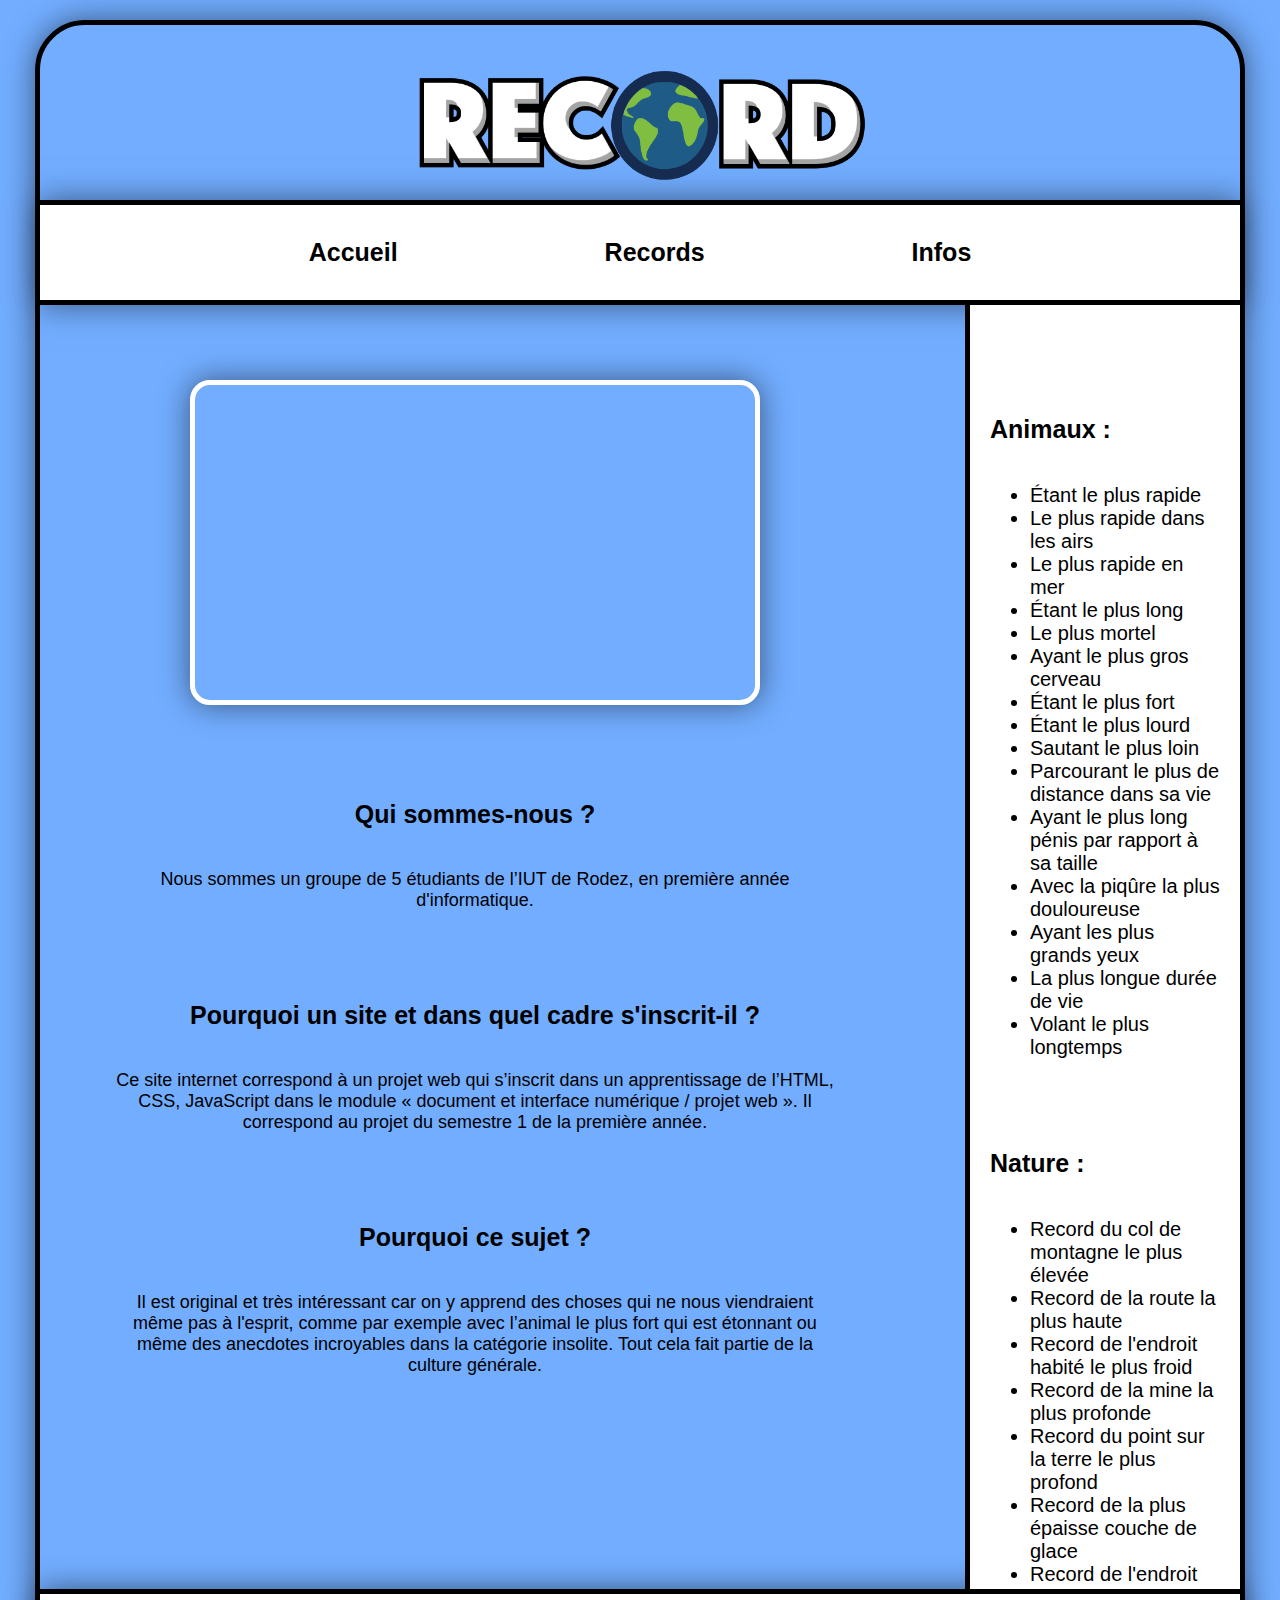
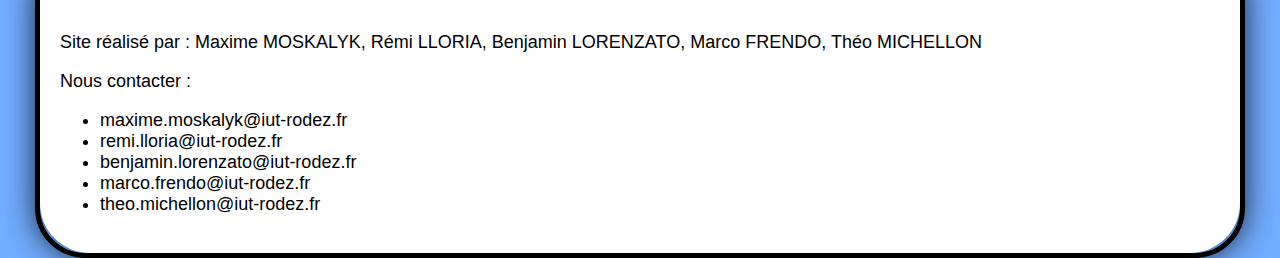
<file: index.html>
<!DOCTYPE html>
<html lang="fr">
	<head>
		<meta charset="utf-8">
		<meta content="width=device-width" name="viewport">
		<title>World Records</title>
		<link href="styles/style.css" rel="stylesheet" type="text/css">
    <link rel="icon" href="images/favicon.ico">
	</head>

	<body>
		<header>
			<!-- logo en tête de la page -->
			<img src="images/world_record_logo.png" alt="">

			<!-- Barre nav par Marco -->
			<!-- barre de navigation regroupant les différents catégories -->
			<nav class="barre_nav">
				<ul>
					<li class="accueil">
						<a href="index.html">Accueil</a>
					</li>
					<li class="dropdown">
						<span>Records</span>
						<!-- les différents catégories de record -->
						<div class="contenu_dropdown">
							<a href="records/insolite.html">Insolite</a>
							<a href="records/sport.html">Sport</a>
							<a href="records/nature.html">Nature</a>
							<a href="records/celebrites.html">Célébrités</a>
							<a href="records/particularites.html">Particularité</a>
							<a href="records/jeux_videos.html">Jeux vidéos</a>
							<a href="records/animaux.html">Animaux</a>
						</div>
					</li>
					<li>
						<a href="infos.html">Infos</a>
					</li>
				</ul>
			</nav>
		</header>

		<!-- l'ensemble des éléments de la page -->
		<article>
			<!-- Marge par Rémi Lloria -->
			<!-- délimitation de la marge -->
			<section class="marge_categorie">
				<!--lien href pour aller directement au record voulu ou a la page voulu-->
				<!--liste a puces pour accéder a chaque record plus facilement-->

				<!-- les ids sont automatiquement générés grâce au fichier javascript categories_id.js -->
				<h3>
					<a href="records/animaux.html">Animaux :</a>
				</h3>
				<ul>
					<li>Étant le plus rapide</li>
					<li>Le plus rapide dans les airs</li>
					<li>Le plus rapide en mer</li>
					<li>Étant le plus long</li>
					<li>Le plus mortel</li>
					<li>Ayant le plus gros cerveau</li>
					<li>Étant le plus fort</li>
					<li>Étant le plus lourd</li>
					<li>Sautant le plus loin</li>
					<li>Parcourant le plus de distance dans sa vie</li>
					<li>Ayant le plus long pénis par rapport à sa taille</li>
					<li>Avec la piqûre la plus douloureuse</li>
					<li>Ayant les plus grands yeux</li>
					<li>La plus longue durée de vie</li>
					<li>Volant le plus longtemps</li>
				</ul>

				<h3>
					<a href="records/nature.html">Nature :</a>
				</h3>
				<ul>
					<li>Record du col de montagne le plus élevée</li>
					<li>Record de la route la plus haute</li>
					<li>Record de l'endroit habité le plus froid</li>
					<li>Record de la mine la plus profonde</li>
					<li>Record du point sur la terre le plus profond</li>
					<li>Record de la plus épaisse couche de glace</li>
					<li>Record de l'endroit ou les températures sont les plus basses</li>
					<li>Record de la terre la plus septentrionale du monde</li>
					<li>Record de l'endroit habité le plus chaud</li>
					<li>Record de les parois rocheuse les plus grandes</li>
					<li>Record de la cavité naturelle la plus profonde</li>
					<li>Record de l'endroit habité le plus isolé de la planète</li>
					<li>Record de l'endroit avec la température la plus chaude</li>
					<li>Record de la ville la plus haute du monde</li>
					<li>Record de l'endroit le plus sec</li>
				</ul>

				<h3>
					<a href="records/sport.html">Sport :</a>
				</h3>
				<ul>
					<li>Record du tour monde en 45 jours</li>
					<li>Record du plus haut saut à la perche</li>
					<li>Record de médailles olympiques en natation</li>
					<li>Record du plus grand gagnant du Tour de France</li>
					<li>Record du plus rapide sur 100 et sur 200 mètres</li>
					<li>Record du nombre de buts inscrit en une année</li>
					<li>Record de buts en liga</li>
					<li>Record sur 400 mètres</li>
					<li>Record de points marqué durant sa carrière</li>
					<li>5 Champions Leagues consécutifs</li>
					<li>Record de victoire en une saison NBA</li>
					<li>5 buts en 9 minutes</li>
					<li>Record de trophée au football en tout</li>
					<li>un but à 91,9 mètres</li>
					<li>1500 mètres dame en 3 min 50 s 07</li>
				</ul>

				<h3>
					<a href="records/particularites.html">Particularités :</a>
				</h3>
				<ul>
					<li>La plus grande bouche</li>
					<li>Record des ongles les plus long du monde</li>
					<li>Le plus long nez au monde</li>
					<li>L'homme le plus tatoué, Lucky Diamond Rich</li>
					<li>Les plus longs cheveux du monde</li>
					<li>Les plus longs poils d’oreilles</li>
					<li>La plus grande langue</li>
					<li>La plus longue barbe</li>
					<li>Les plus grands globes oculaires</li>
					<li>Les plus longues jambes</li>
					<li>Les plus gros biceps du monde</li>
					<li>La femme la plus petite du monde</li>
					<li>La taille la plus fine du monde</li>
					<li>La fille la plus poilue du monde</li>
					<li>La plus grosse poitrine naturelle du monde</li>
				</ul>

				<h3>
					<a href="records/insolite.html">Insolite :</a>
				</h3>
				<ul>
					<li>Record des plus grosses paire de cornes</li>
					<li>Record du plus jeune DJ de club</li>
					<li>Record du plus grand nombre de rubiks cube résolu</li>
					<li>Record de l'œuvre vendue la plus chère aux enchères</li>
					<li>Record du plus long séjour au sommet d'un mât</li>
					<li>Record de la plus grande moto pilotable</li>
					<li>Record du nombre de buts marqué par un joueur au mondial de football</li>
					<li>Record de la plus grande réplique de décor en Lego</li>
					<li>Record: la « vampire mexicaine »</li>
					<li>Record du youtuber le mieux payé au monde</li>
					<li>Record: cimetière de Wadi al-Salaam</li>
					<li>Record de la plus jeune personne à avoir fusionné 2 atomes de deutérium</li>
					<li>Record du plus grand orchestre</li>
					<li>Record de la plus jeune femme à barbe</li>
					<li>Record de la plus veille personne a faire un saut en parachute</li>
				</ul>

				<h3>
					<a href="records/celebrites.html">Célébrité :</a>
				</h3>
				<ul>
					<li>Jennifer Aniston</li>
					<li>Cristiano Ronaldo</li>
					<li>Ariana Grande</li>
					<li>Eminem</li>
					<li>Ellen DeGeneres</li>
					<li>Jennifer Lawrence</li>
					<li>Justin Bieber</li>
					<li>Taylor Swift</li>
					<li>Alex Rodriguez</li>
					<li>Jackie Chan</li>
					<li>Dolly Parton</li>
					<li>Katy Perry</li>
					<li>Ed Sheeran</li>
					<li>Sam Smith</li>
					<li>Hiroyuki Terada</li>
				</ul>

				<h3>
					<a href="records/jeux_videos.html">Jeux Vidéos</a>
				</h3>
				<ul>
					<li>Un salaire conséquent</li>
					<li>Un budget digne d'un film d'hollywood</li>
					<li>Un succés Mondial</li>
					<li>une partie de jeu vidéo de 572h</li>
					<li>Une partie de JOUST en version arcade</li>
					<li>138h et 34 secondes de JUST DANCE 2015</li>
					<li>Du Call Of Duty pendant des heures</li>
					<li>La collection ultime</li>
					<li>Un rassemblement pour la bonne cause</li>
					<li>Un score à 19 chifffres sur GIGA WING 2</li>
					<li>169 Victoires d'affilées sur STREET FIGHTER IV</li>
					<li>Super Mario Bros. en moins de 5min</li>
					<li>Speedrun de GTA, 53 MINUTES ET 29 SECONDES PAR MHMD_FVC</li>
					<li>Speedrun de SUPER MEAT BOY,17 MINUTES ET 43 SECONDES PAR VORPAL</li>
					<li>Speedrun de SKYRIM, 35 MINUTES ET 20 SECONDES PAR I_NEED_A_DOCTOR</li>
					<li>Speedrun de DOOM 2 : HELL ON EARTH, 19 MINUTES ET 59 SECONDES PAR ZERO-MASTER</li>
					<li>Speedrun de DISHONORED, 33 MINUTES ET 59 SECONDES PAR MRWALRUS</li>
					<li>Speedrun de PORTAL 1, 7 MINUTES ET 54 SECONDES PAR IMANEX</li>
					<li>Speedrun de ZELDA : OCARINA OF TIME, 17 MINUTES ET 45 SECONDES PAR SKATER82297</li>
					<li>Speedrun de HALF-LIFE, 20 MINUTES ET 41 SECONDES PAR QUADRAZID</li>
				</ul>
			</section>

			<!-- liste des records -->
			<div class="article_contenu">
		        <!-- vidéo de présentation du site -->
		        <iframe src="https://www.youtube.com/embed/J1EkWogD-AE" allow="accelerometer; autoplay; clipboard-write; encrypted-media; gyroscope; picture-in-picture" allowfullscreen style="margin-top: 80px;"></iframe>

		        <h3>Qui sommes-nous ?</h3>
		        <p>
		          Nous sommes un groupe de 5 étudiants de l’IUT de Rodez, en première année d'informatique.
		        </p>
		        <h3>Pourquoi un site et dans quel cadre s'inscrit-il ?</h3>
		        <p>
		          Ce site internet correspond à un projet web qui s’inscrit dans un apprentissage de l’HTML, CSS, JavaScript dans le module « document et interface numérique / projet web ». Il correspond au projet du semestre 1 de la première année.
		        </p>
		        <h3>Pourquoi ce sujet ?</h3>
		        <p>
		          Il est original et très intéressant car on y apprend des choses qui ne nous viendraient même pas à l'esprit, comme par exemple avec l’animal le plus fort qui est étonnant ou même des anecdotes incroyables dans la catégorie insolite. Tout cela fait partie de la culture générale.
		        </p>
			</div>
		</article>

		<!-- Par Théo Michellon -->
		<footer>
			<!-- pieds de page, affiche les noms des paricipant au projet ainsi que le moyen de les contacter-->
			<p>Site réalisé par : Maxime MOSKALYK, Rémi LLORIA, Benjamin LORENZATO, Marco FRENDO, Théo MICHELLON</p>
			<p>Nous contacter :
			<ul id="contact">
				<li>maxime.moskalyk@iut-rodez.fr</li>
				<li>remi.lloria@iut-rodez.fr</li>
				<li>benjamin.lorenzato@iut-rodez.fr</li>
				<li>marco.frendo@iut-rodez.fr</li>
				<li>theo.michellon@iut-rodez.fr</li>
			</ul>
		</footer>

		<!-- Par Maxime Moskalyk -->
		<script src="scripts/records_links.js"></script>
		<script src="scripts/fix_marge_categorie.js"></script>
	</body>
</html>
</file>
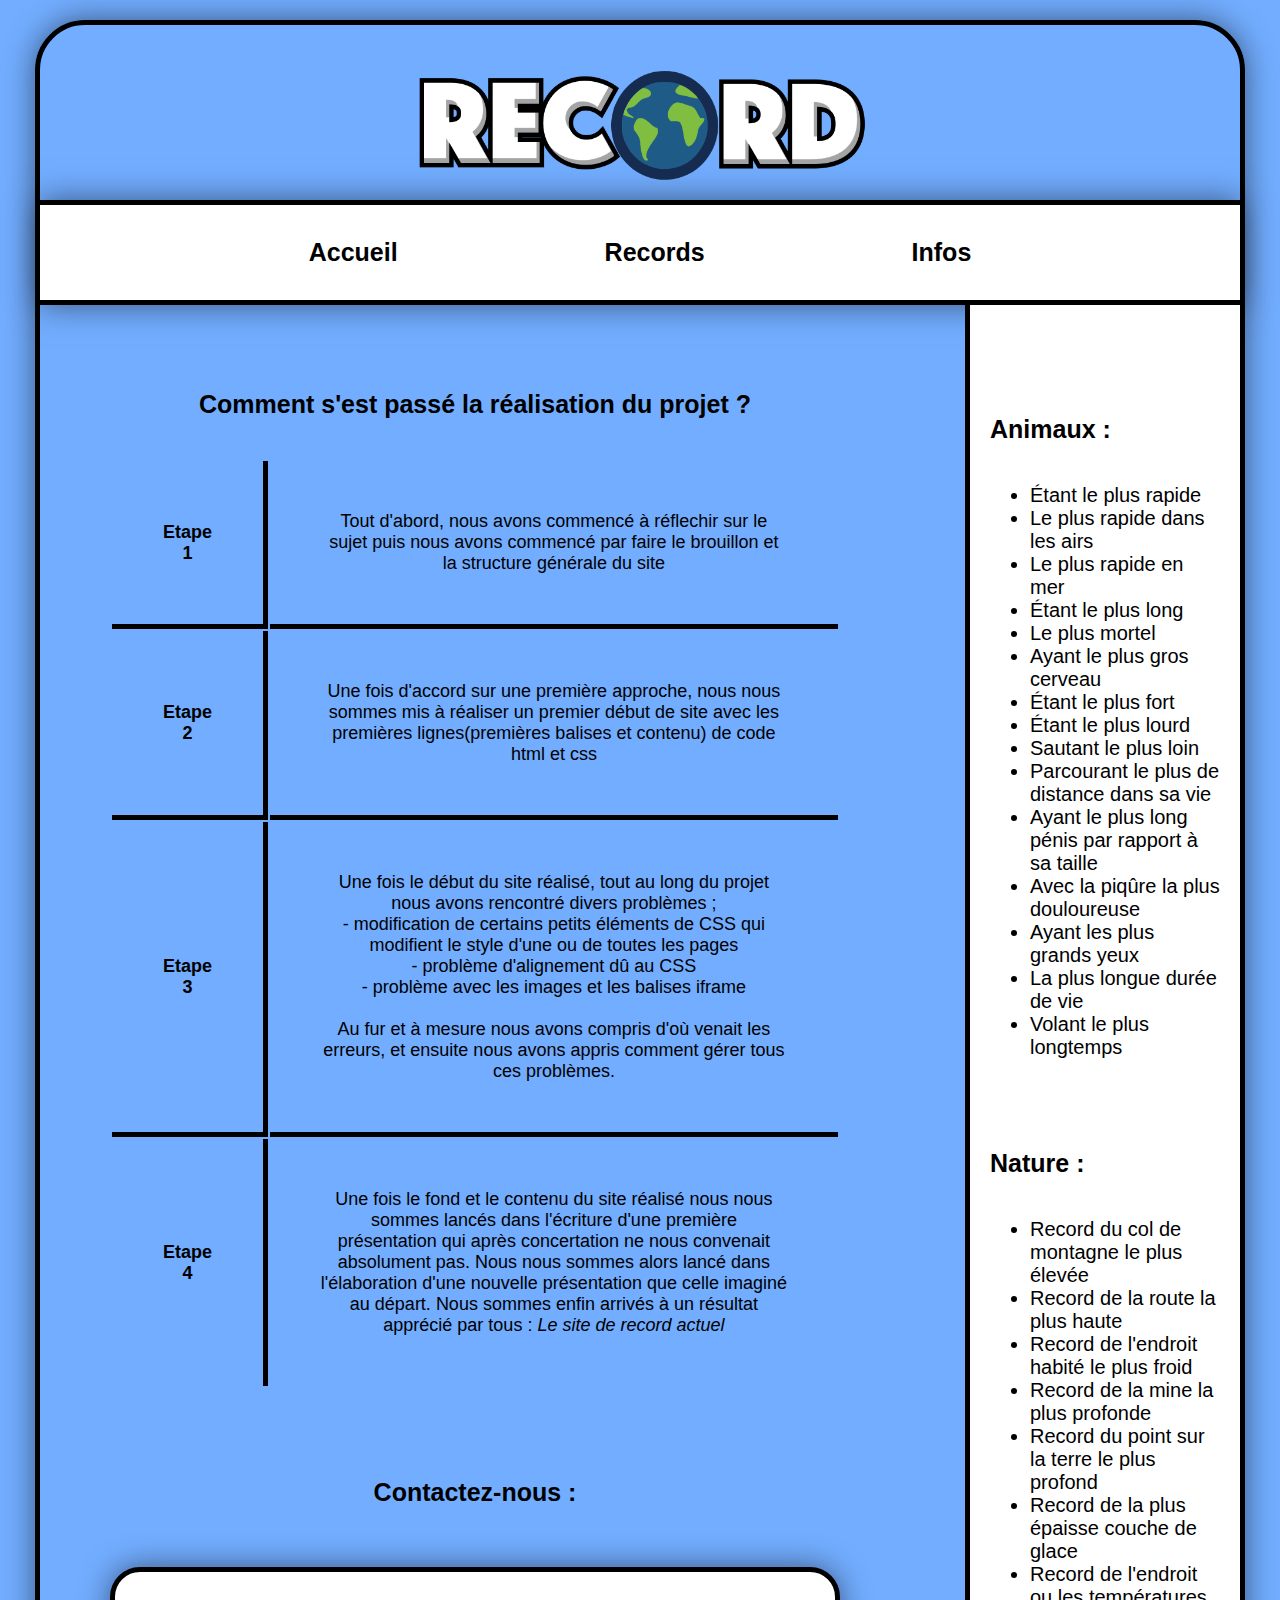
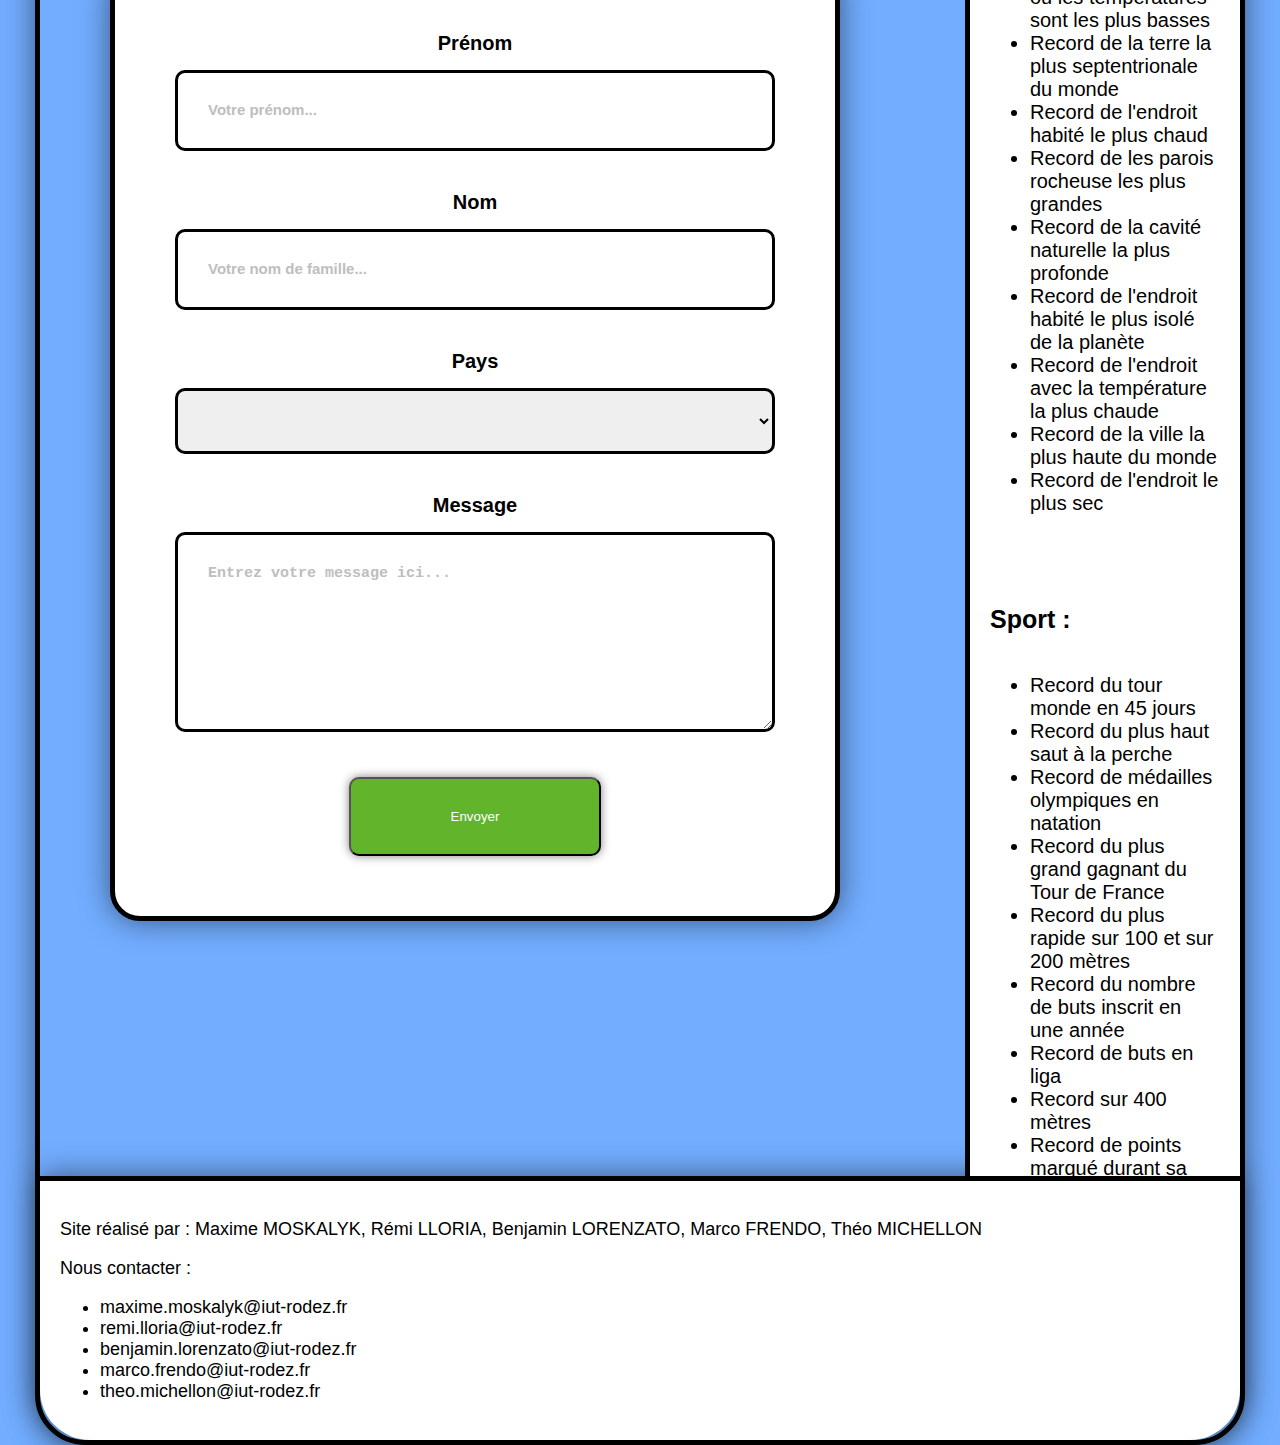
<file: infos.html>
<!DOCTYPE html>
<html lang="fr">
	<head>
		<meta charset="utf-8">
		<meta content="width=device-width" name="viewport">
		<title>World Records</title>
		<link href="styles/style.css" rel="stylesheet" type="text/css">
    <link rel="icon" href="images/favicon.ico">
	</head>

	<body>
		<header>
			<!-- logo en tête de la page -->
			<img src="images/world_record_logo.png" alt="">

			<!-- barre de navigation regroupant les différents catégories -->
			<nav class="barre_nav">
				<ul>
					<li class="accueil">
						<a href="index.html">Accueil</a>
					</li>
					<li class="dropdown">
						<span>Records</span>
						<!-- les différents catégories de record -->
						<div class="contenu_dropdown">
							<a href="records/insolite.html">Insolite</a>
							<a href="records/sport.html">Sport</a>
							<a href="records/nature.html">Nature</a>
							<a href="records/celebrites.html">Célébrités</a>
							<a href="records/particularites.html">Particularité</a>
							<a href="records/jeux_videos.html">Jeux vidéos</a>
							<a href="records/animaux.html">Animaux</a>
						</div>
					</li>
					<li>
						<a href="infos.html">Infos</a>
					</li>
				</ul>
			</nav>
		</header>

		<!-- l'ensemble des éléments de la page -->
		<article>
			<!-- Marge par Rémi Lloria -->
			<!-- délimitation de la marge -->
			<section class="marge_categorie">
				<!--lien href pour aller directement au record voulu ou a la page voulu-->
				<!--liste a puces pour accéder a chaque record plus facilement-->

				<!-- les ids sont automatiquement générés grâce au fichier javascript categories_id.js -->
				<h3>
					<a href="records/animaux.html">Animaux :</a>
				</h3>
				<ul>
					<li>Étant le plus rapide</li>
					<li>Le plus rapide dans les airs</li>
					<li>Le plus rapide en mer</li>
					<li>Étant le plus long</li>
					<li>Le plus mortel</li>
					<li>Ayant le plus gros cerveau</li>
					<li>Étant le plus fort</li>
					<li>Étant le plus lourd</li>
					<li>Sautant le plus loin</li>
					<li>Parcourant le plus de distance dans sa vie</li>
					<li>Ayant le plus long pénis par rapport à sa taille</li>
					<li>Avec la piqûre la plus douloureuse</li>
					<li>Ayant les plus grands yeux</li>
					<li>La plus longue durée de vie</li>
					<li>Volant le plus longtemps</li>
				</ul>

				<h3>
					<a href="records/nature.html">Nature :</a>
				</h3>
				<ul>
					<li>Record du col de montagne le plus élevée</li>
					<li>Record de la route la plus haute</li>
					<li>Record de l'endroit habité le plus froid</li>
					<li>Record de la mine la plus profonde</li>
					<li>Record du point sur la terre le plus profond</li>
					<li>Record de la plus épaisse couche de glace</li>
					<li>Record de l'endroit ou les températures sont les plus basses</li>
					<li>Record de la terre la plus septentrionale du monde</li>
					<li>Record de l'endroit habité le plus chaud</li>
					<li>Record de les parois rocheuse les plus grandes</li>
					<li>Record de la cavité naturelle la plus profonde</li>
					<li>Record de l'endroit habité le plus isolé de la planète</li>
					<li>Record de l'endroit avec la température la plus chaude</li>
					<li>Record de la ville la plus haute du monde</li>
					<li>Record de l'endroit le plus sec</li>
				</ul>

				<h3>
					<a href="records/sport.html">Sport :</a>
				</h3>
				<ul>
					<li>Record du tour monde en 45 jours</li>
					<li>Record du plus haut saut à la perche</li>
					<li>Record de médailles olympiques en natation</li>
					<li>Record du plus grand gagnant du Tour de France</li>
					<li>Record du plus rapide sur 100 et sur 200 mètres</li>
					<li>Record du nombre de buts inscrit en une année</li>
					<li>Record de buts en liga</li>
					<li>Record sur 400 mètres</li>
					<li>Record de points marqué durant sa carrière</li>
					<li>5 Champions Leagues consécutifs</li>
					<li>Record de victoire en une saison NBA</li>
					<li>5 buts en 9 minutes</li>
					<li>Record de trophée au football en tout</li>
					<li>un but à 91,9 mètres</li>
					<li>1500 mètres dame en 3 min 50 s 07</li>
				</ul>

				<h3>
					<a href="records/particularites.html">Particularités :</a>
				</h3>
				<ul>
					<li>La plus grande bouche</li>
					<li>Record des ongles les plus long du monde</li>
					<li>Le plus long nez au monde</li>
					<li>L'homme le plus tatoué, Lucky Diamond Rich</li>
					<li>Les plus longs cheveux du monde</li>
					<li>Les plus longs poils d’oreilles</li>
					<li>La plus grande langue</li>
					<li>La plus longue barbe</li>
					<li>Les plus grands globes oculaires</li>
					<li>Les plus longues jambes</li>
					<li>Les plus gros biceps du monde</li>
					<li>La femme la plus petite du monde</li>
					<li>La taille la plus fine du monde</li>
					<li>La fille la plus poilue du monde</li>
					<li>La plus grosse poitrine naturelle du monde</li>
				</ul>

				<h3>
					<a href="records/insolite.html">Insolite :</a>
				</h3>
				<ul>
					<li>Record des plus grosses paire de cornes</li>
					<li>Record du plus jeune DJ de club</li>
					<li>Record du plus grand nombre de rubiks cube résolu</li>
					<li>Record de l'œuvre vendue la plus chère aux enchères</li>
					<li>Record du plus long séjour au sommet d'un mât</li>
					<li>Record de la plus grande moto pilotable</li>
					<li>Record du nombre de buts marqué par un joueur au mondial de football</li>
					<li>Record de la plus grande réplique de décor en Lego</li>
					<li>Record: la « vampire mexicaine »</li>
					<li>Record du youtuber le mieux payé au monde</li>
					<li>Record: cimetière de Wadi al-Salaam</li>
					<li>Record de la plus jeune personne à avoir fusionné 2 atomes de deutérium</li>
					<li>Record du plus grand orchestre</li>
					<li>Record de la plus jeune femme à barbe</li>
					<li>Record de la plus veille personne a faire un saut en parachute</li>
				</ul>

				<h3>
					<a href="records/celebrites.html">Célébrité :</a>
				</h3>
				<ul>
					<li>Jennifer Aniston</li>
					<li>Cristiano Ronaldo</li>
					<li>Ariana Grande</li>
					<li>Eminem</li>
					<li>Ellen DeGeneres</li>
					<li>Jennifer Lawrence</li>
					<li>Justin Bieber</li>
					<li>Taylor Swift</li>
					<li>Alex Rodriguez</li>
					<li>Jackie Chan</li>
					<li>Dolly Parton</li>
					<li>Katy Perry</li>
					<li>Ed Sheeran</li>
					<li>Sam Smith</li>
					<li>Hiroyuki Terada</li>
				</ul>

				<h3>
					<a href="records/jeux_videos.html">Jeux Vidéos</a>
				</h3>
				<ul>
					<li>Un salaire conséquent</li>
					<li>Un budget digne d'un film d'hollywood</li>
					<li>Un succés Mondial</li>
					<li>une partie de jeu vidéo de 572h</li>
					<li>Une partie de JOUST en version arcade</li>
					<li>138h et 34 secondes de JUST DANCE 2015</li>
					<li>Du Call Of Duty pendant des heures</li>
					<li>La collection ultime</li>
					<li>Un rassemblement pour la bonne cause</li>
					<li>Un score à 19 chifffres sur GIGA WING 2</li>
					<li>169 Victoires d'affilées sur STREET FIGHTER IV</li>
					<li>Super Mario Bros. en moins de 5min</li>
					<li>Speedrun de GTA, 53 MINUTES ET 29 SECONDES PAR MHMD_FVC</li>
					<li>Speedrun de SUPER MEAT BOY,17 MINUTES ET 43 SECONDES PAR VORPAL</li>
					<li>Speedrun de SKYRIM, 35 MINUTES ET 20 SECONDES PAR I_NEED_A_DOCTOR</li>
					<li>Speedrun de DOOM 2 : HELL ON EARTH, 19 MINUTES ET 59 SECONDES PAR ZERO-MASTER</li>
					<li>Speedrun de DISHONORED, 33 MINUTES ET 59 SECONDES PAR MRWALRUS</li>
					<li>Speedrun de PORTAL 1, 7 MINUTES ET 54 SECONDES PAR IMANEX</li>
					<li>Speedrun de ZELDA : OCARINA OF TIME, 17 MINUTES ET 45 SECONDES PAR SKATER82297</li>
					<li>Speedrun de HALF-LIFE, 20 MINUTES ET 41 SECONDES PAR QUADRAZID</li>
				</ul>
			</section>

			<!-- Par Théo Michellon -->
			<div class="article_contenu">
				<h3>Comment s'est passé la réalisation du projet ?</h3>
				<table>
					<tr>
						<td>Etape 1</td>
						<td> Tout d'abord, nous avons commencé à réflechir sur le sujet puis nous avons commencé par faire le brouillon et la structure générale du site
							<!-- image paint structure  --> </td>
					</tr>
					<tr>
						<td>Etape 2</td>
						<td> Une fois d'accord sur une première approche, nous nous sommes mis à réaliser un premier début de site avec les premières lignes(premières balises et contenu) de code html et css
							<!-- première image du site internet  --> </td>
					</tr>
					<tr>
						<td>Etape 3</td>
						<td>Une fois le début du site réalisé, tout au long du projet nous avons rencontré divers problèmes ;<br> - modification de certains petits éléments de CSS qui modifient le style d'une ou de toutes les pages
							<br> - problème d'alignement dû au CSS<br> - problème avec les images et les balises iframe<br>
							<br> Au fur et à mesure nous avons compris d'où venait les erreurs, et ensuite nous avons appris comment gérer tous ces problèmes.
						</td>
					</tr>
					<tr>
						<td>Etape 4</td>
						<td>Une fois le fond et le contenu du site réalisé nous nous sommes lancés dans l'écriture d'une première présentation qui après concertation ne nous convenait absolument pas. Nous nous sommes alors lancé dans l'élaboration d'une nouvelle présentation que celle imaginé au départ. Nous sommes enfin arrivés à un résultat apprécié par tous :
							<em>Le site de record actuel</em>
						</td>
					</tr>
				</table>

				<!-- Par Maxime Moskalyk -->
				<h3>Contactez-nous :</h3>
				<form action="mailto:contact@record-du-monde.com" method="post" enctype="text/plain">
					<label for="prenom">Prénom</label>
					<input type="text" id="prenom" name="prenom" placeholder="Votre prénom...">

					<label for="nom">Nom</label>
					<input type="text" id="nom" name="nom" placeholder="Votre nom de famille...">

					<label for="pays">Pays</label>
					<select id="pays" name="pays">
						<option value="france">France</option>
						<option value="belgique">Belgique</option>
						<option value="espagne">Espagne</option>
						<option value="maroc">Maroc</option>
					</select>

					<label for="message">Message</label>
					<textarea id="message" name="message" placeholder="Entrez votre message ici..."></textarea>

					<input type="submit" value="Envoyer">
				</form>
			</div>
		</article>

		<!-- Par Théo Michellon -->
		<footer>
			<!-- pieds de page, affiche les noms des paricipant au projet ainsi que le moyen de les contacter-->
			<p>Site réalisé par : Maxime MOSKALYK, Rémi LLORIA, Benjamin LORENZATO, Marco FRENDO, Théo MICHELLON</p>
			<p>Nous contacter :
			<ul id="contact">
				<li>maxime.moskalyk@iut-rodez.fr</li>
				<li>remi.lloria@iut-rodez.fr</li>
				<li>benjamin.lorenzato@iut-rodez.fr</li>
				<li>marco.frendo@iut-rodez.fr</li>
				<li>theo.michellon@iut-rodez.fr</li>
			</ul>
		</footer>

		<!-- Par Maxime Moskalyk -->
		<script src="scripts/records_links.js"></script>
		<script src="scripts/fix_marge_categorie.js"></script>
	</body>
</html>
</file>
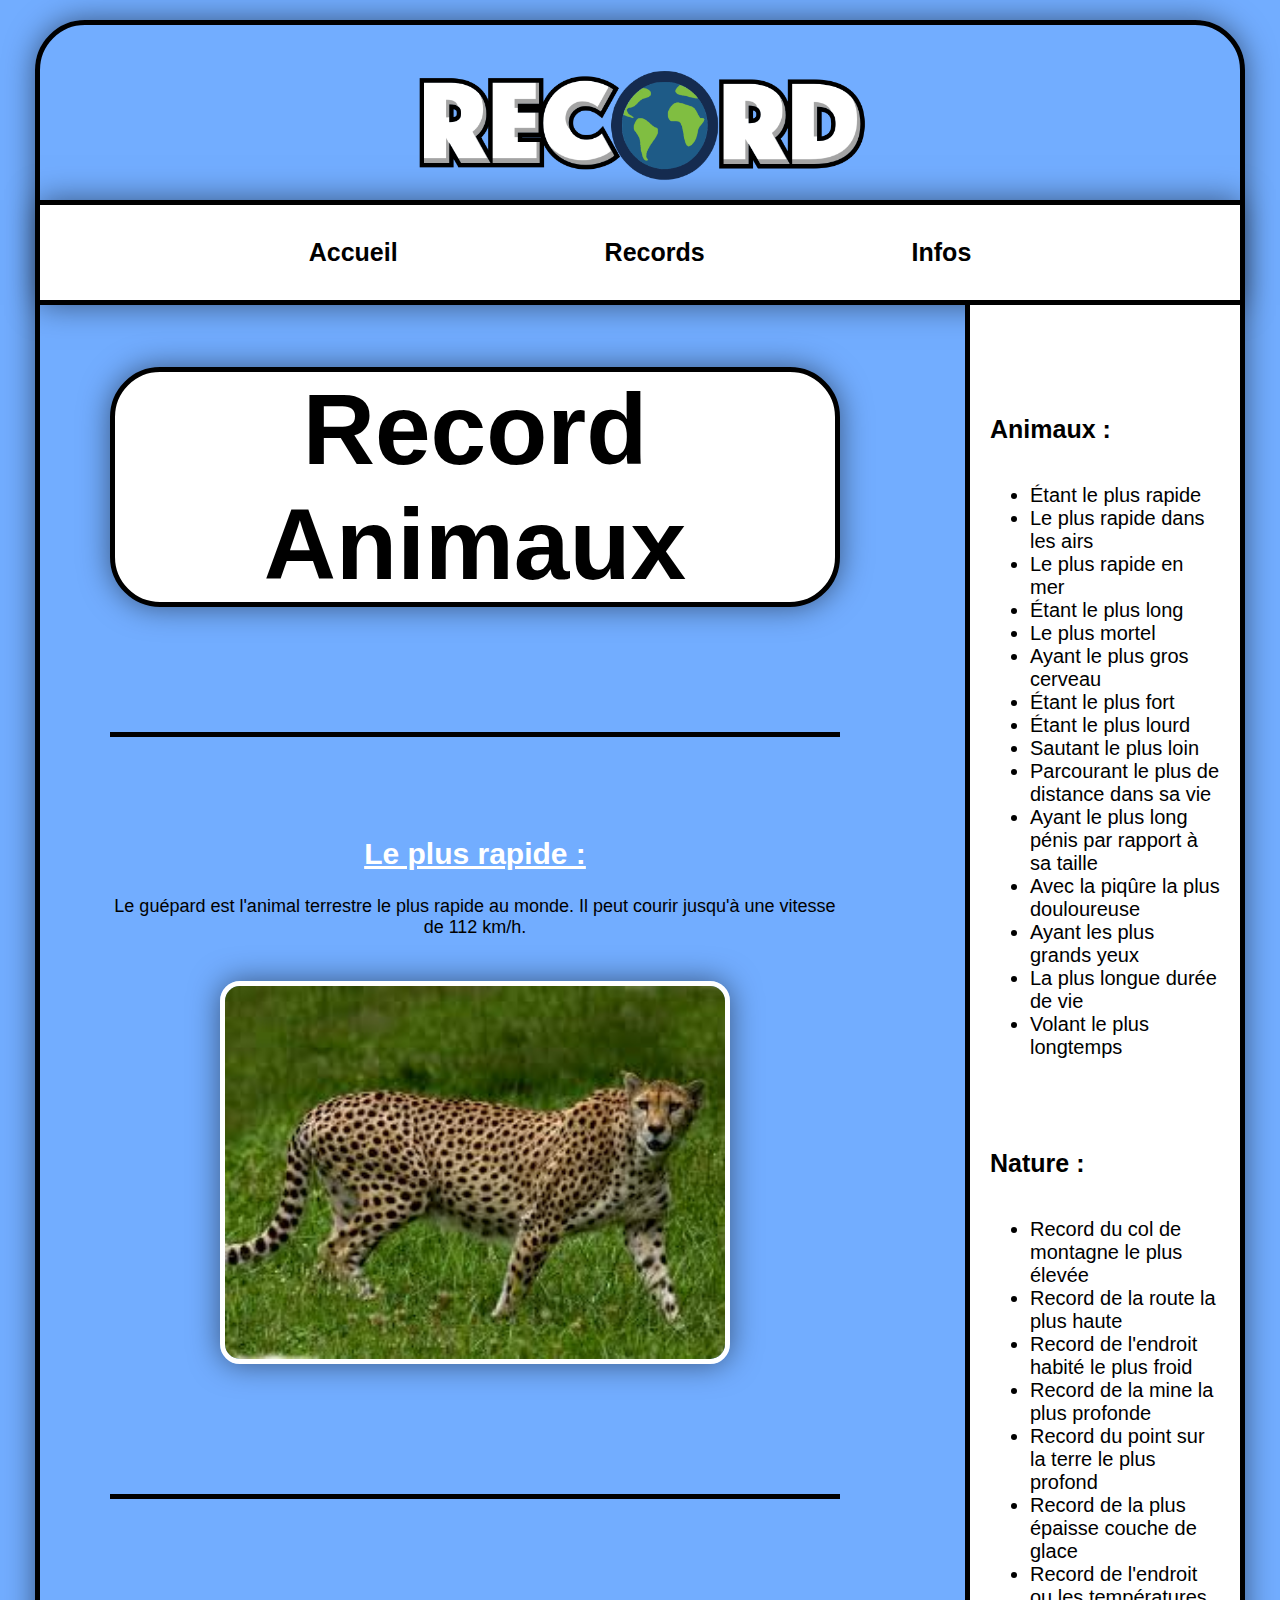
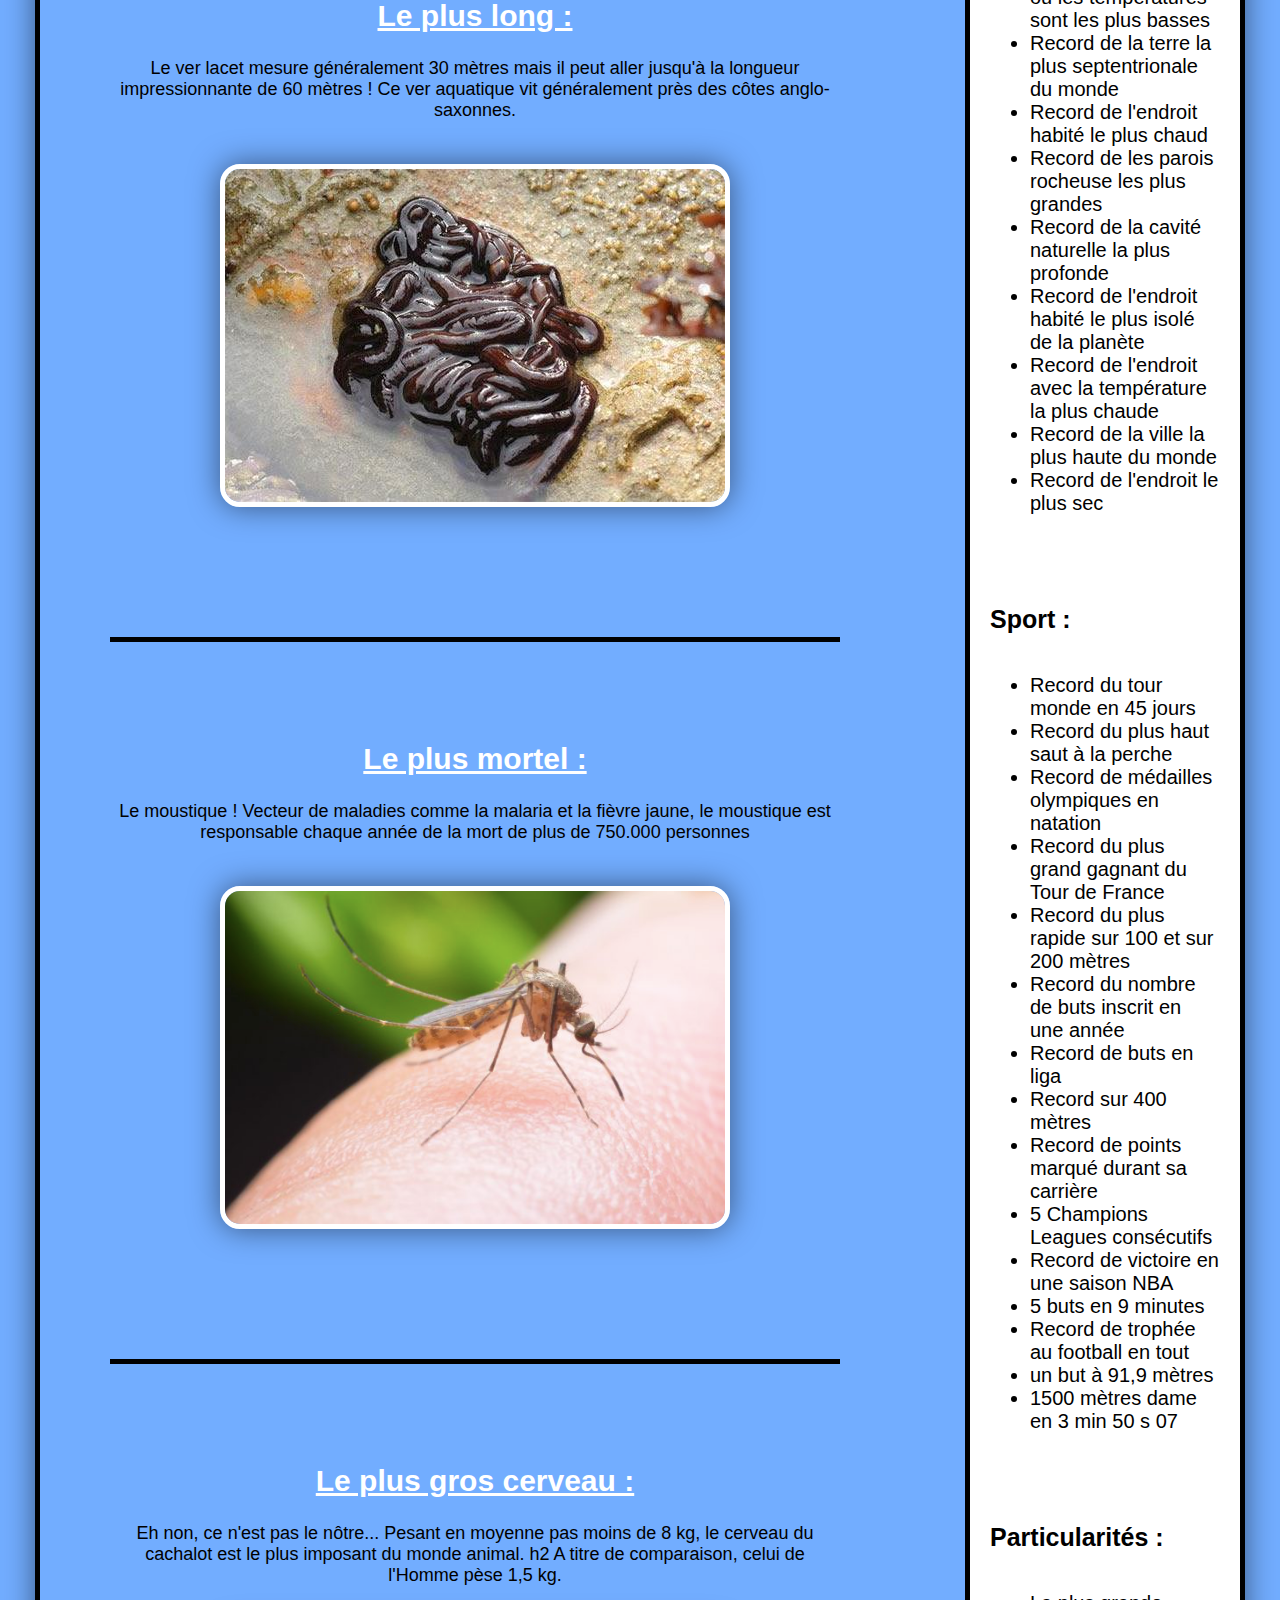
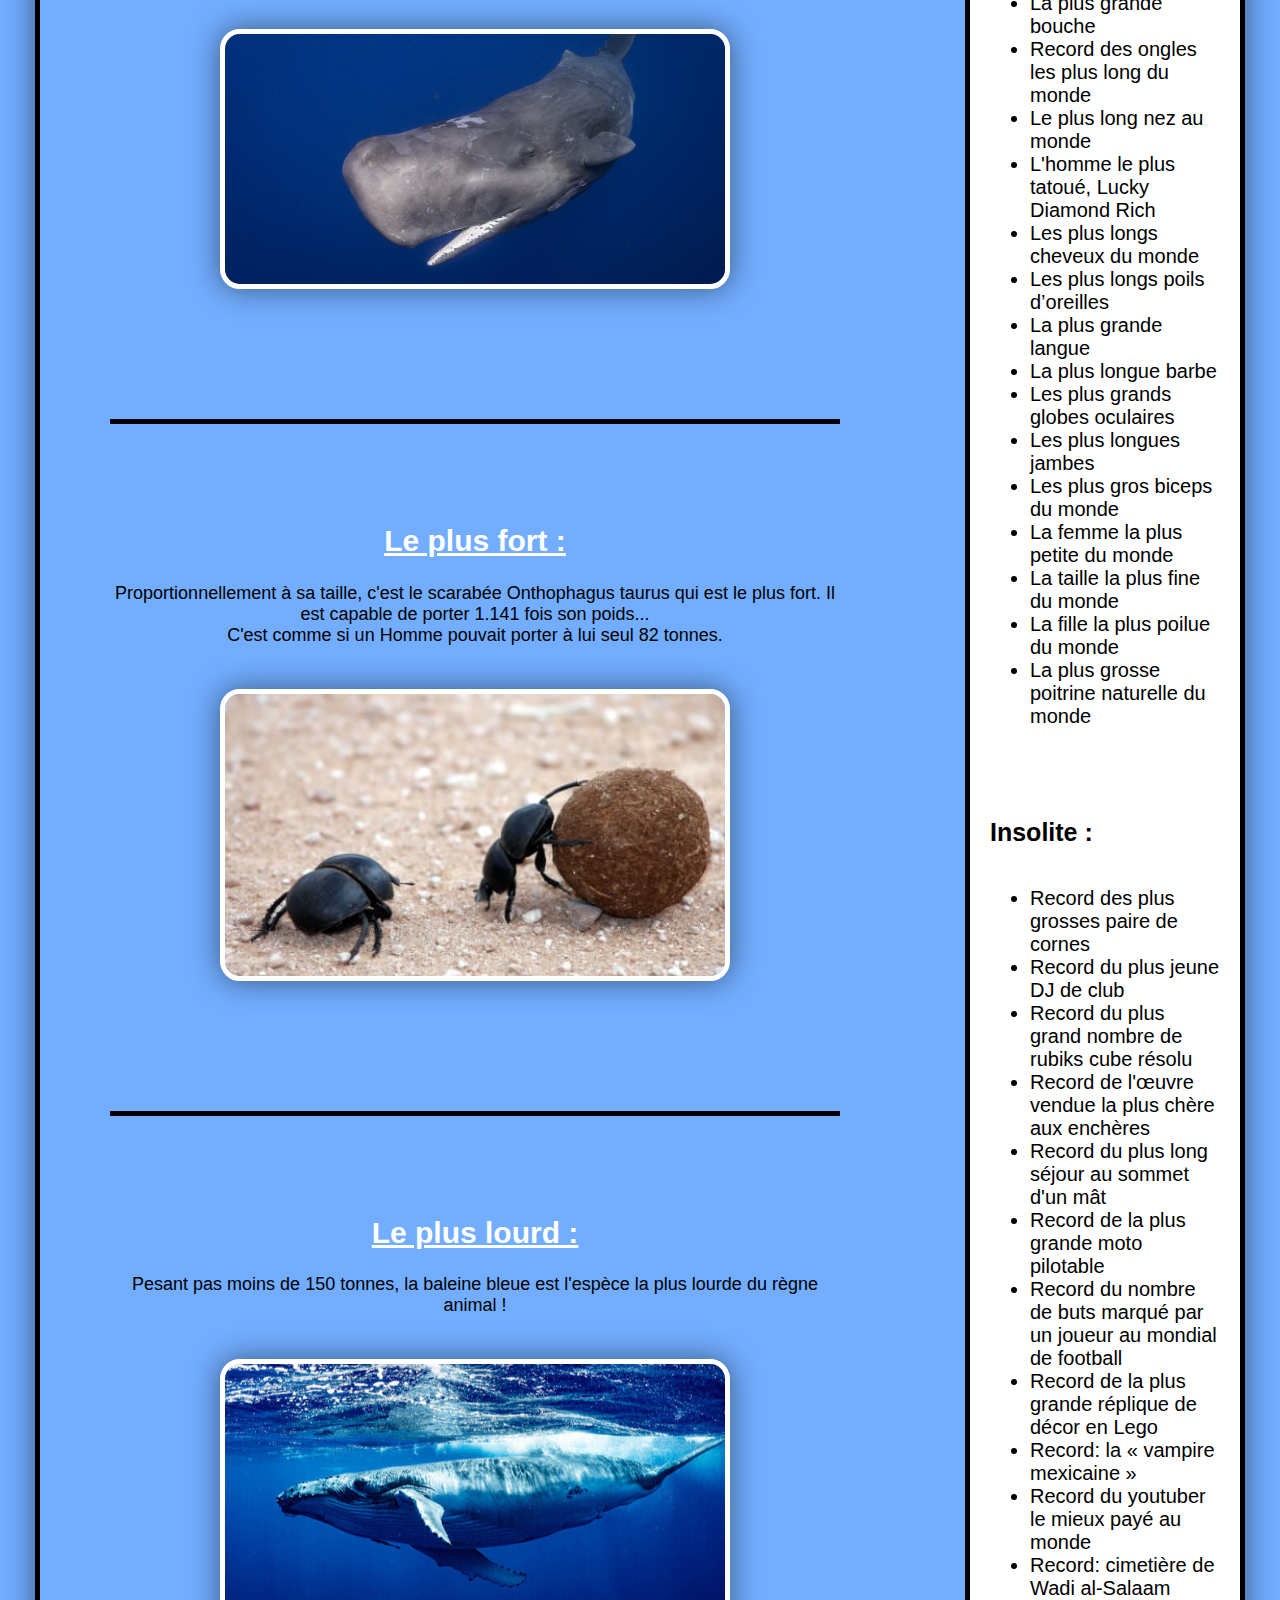
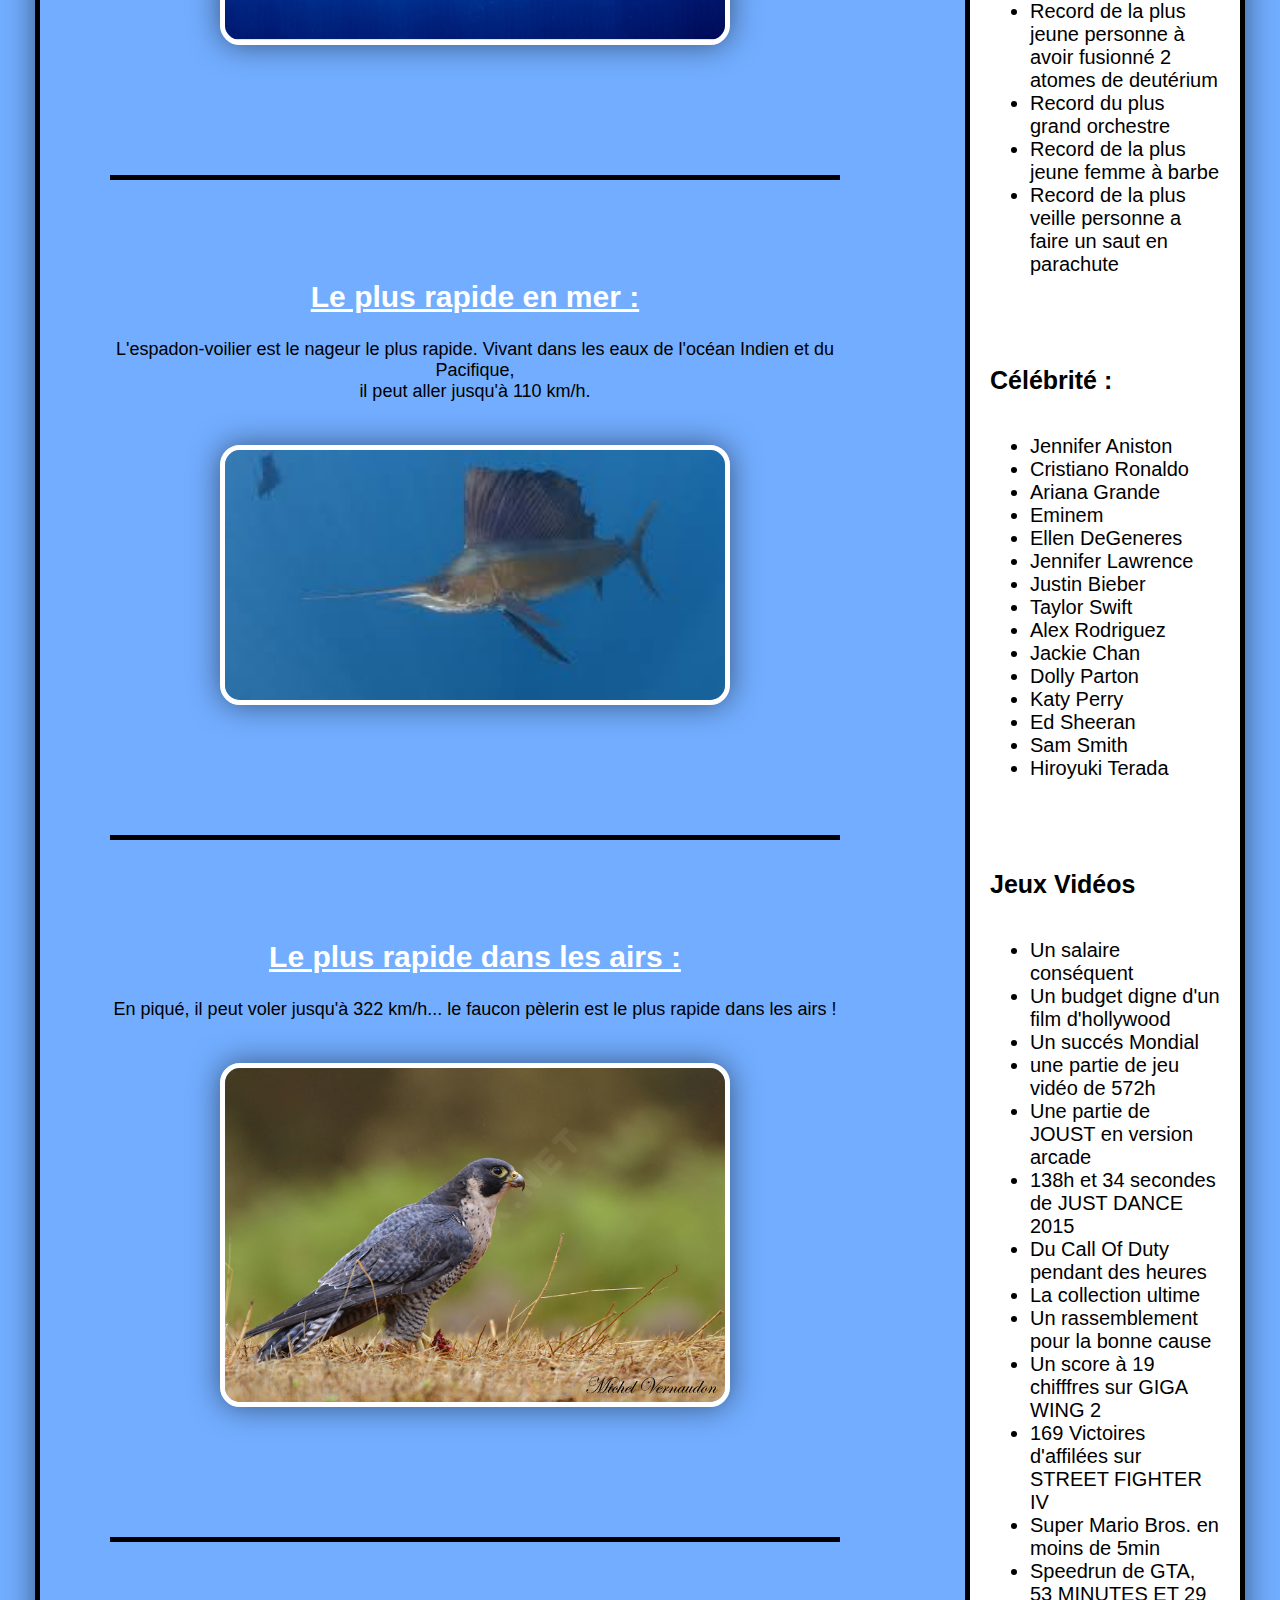
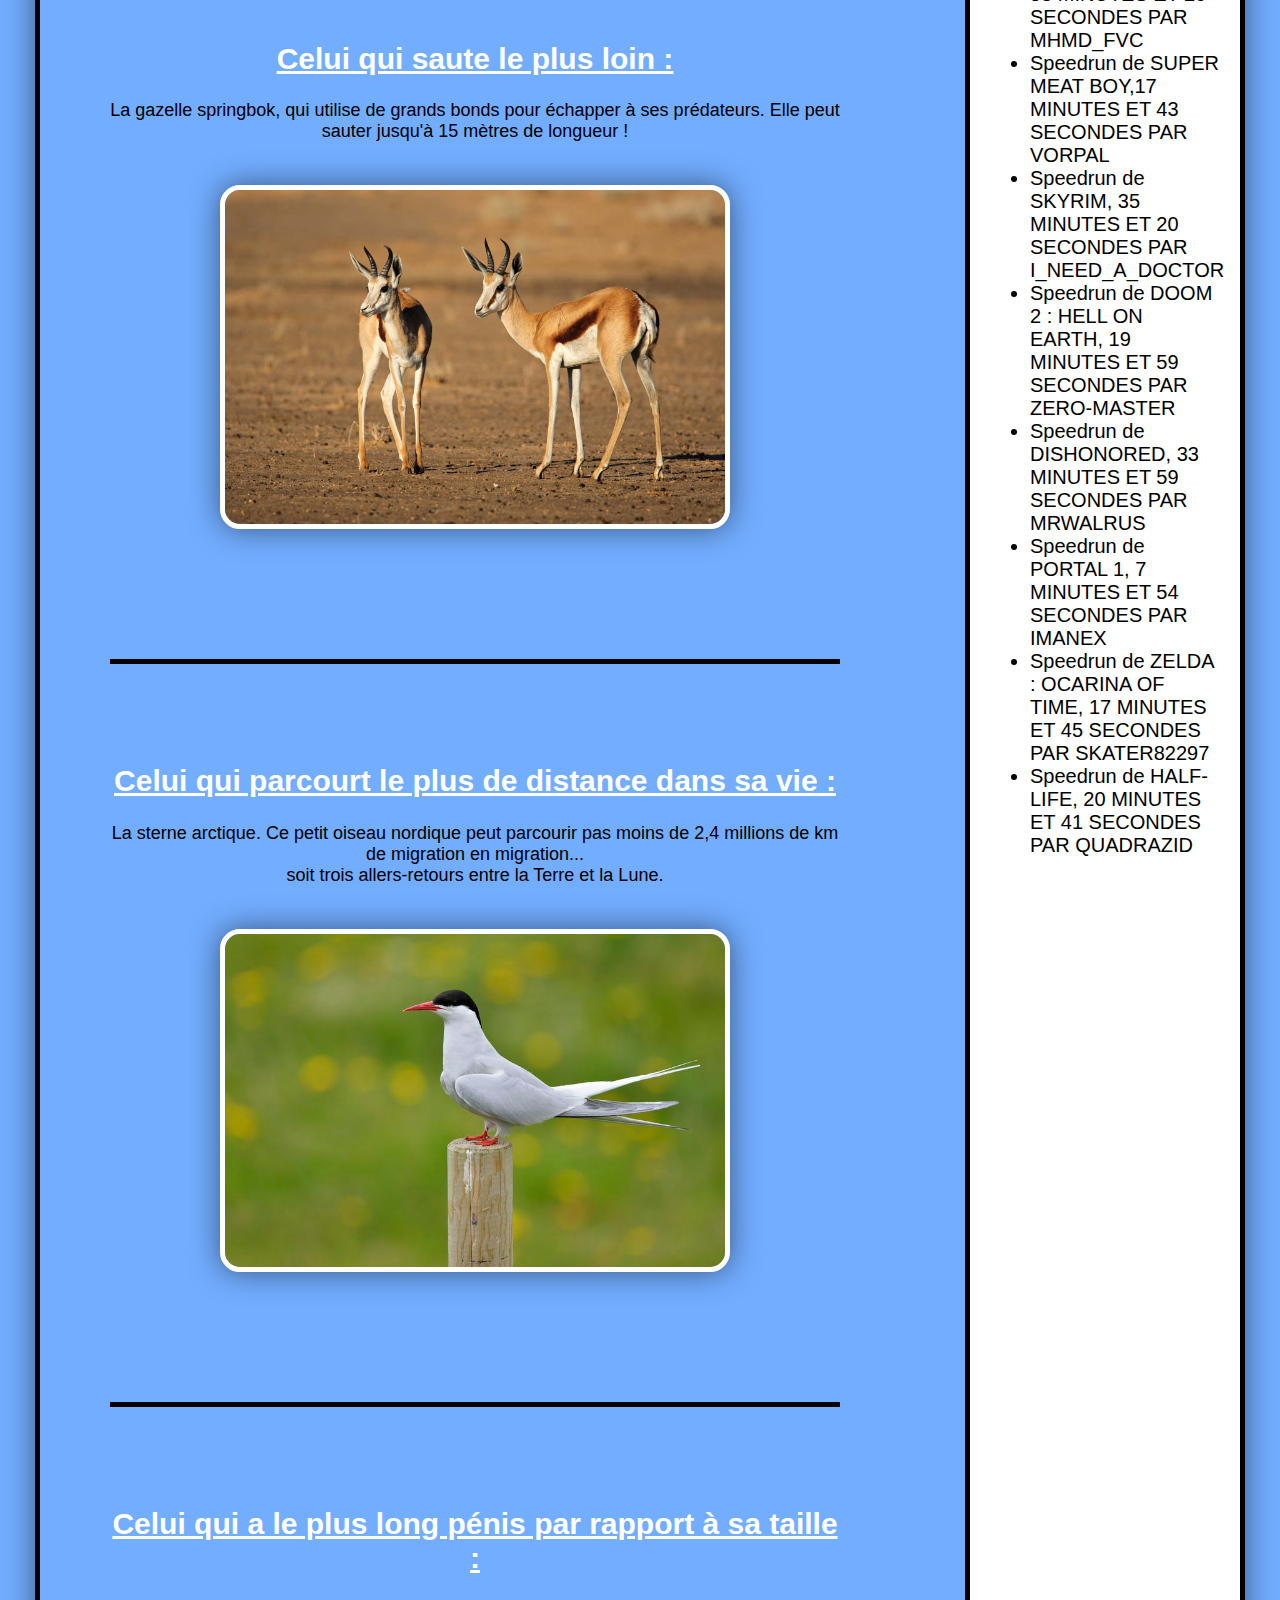
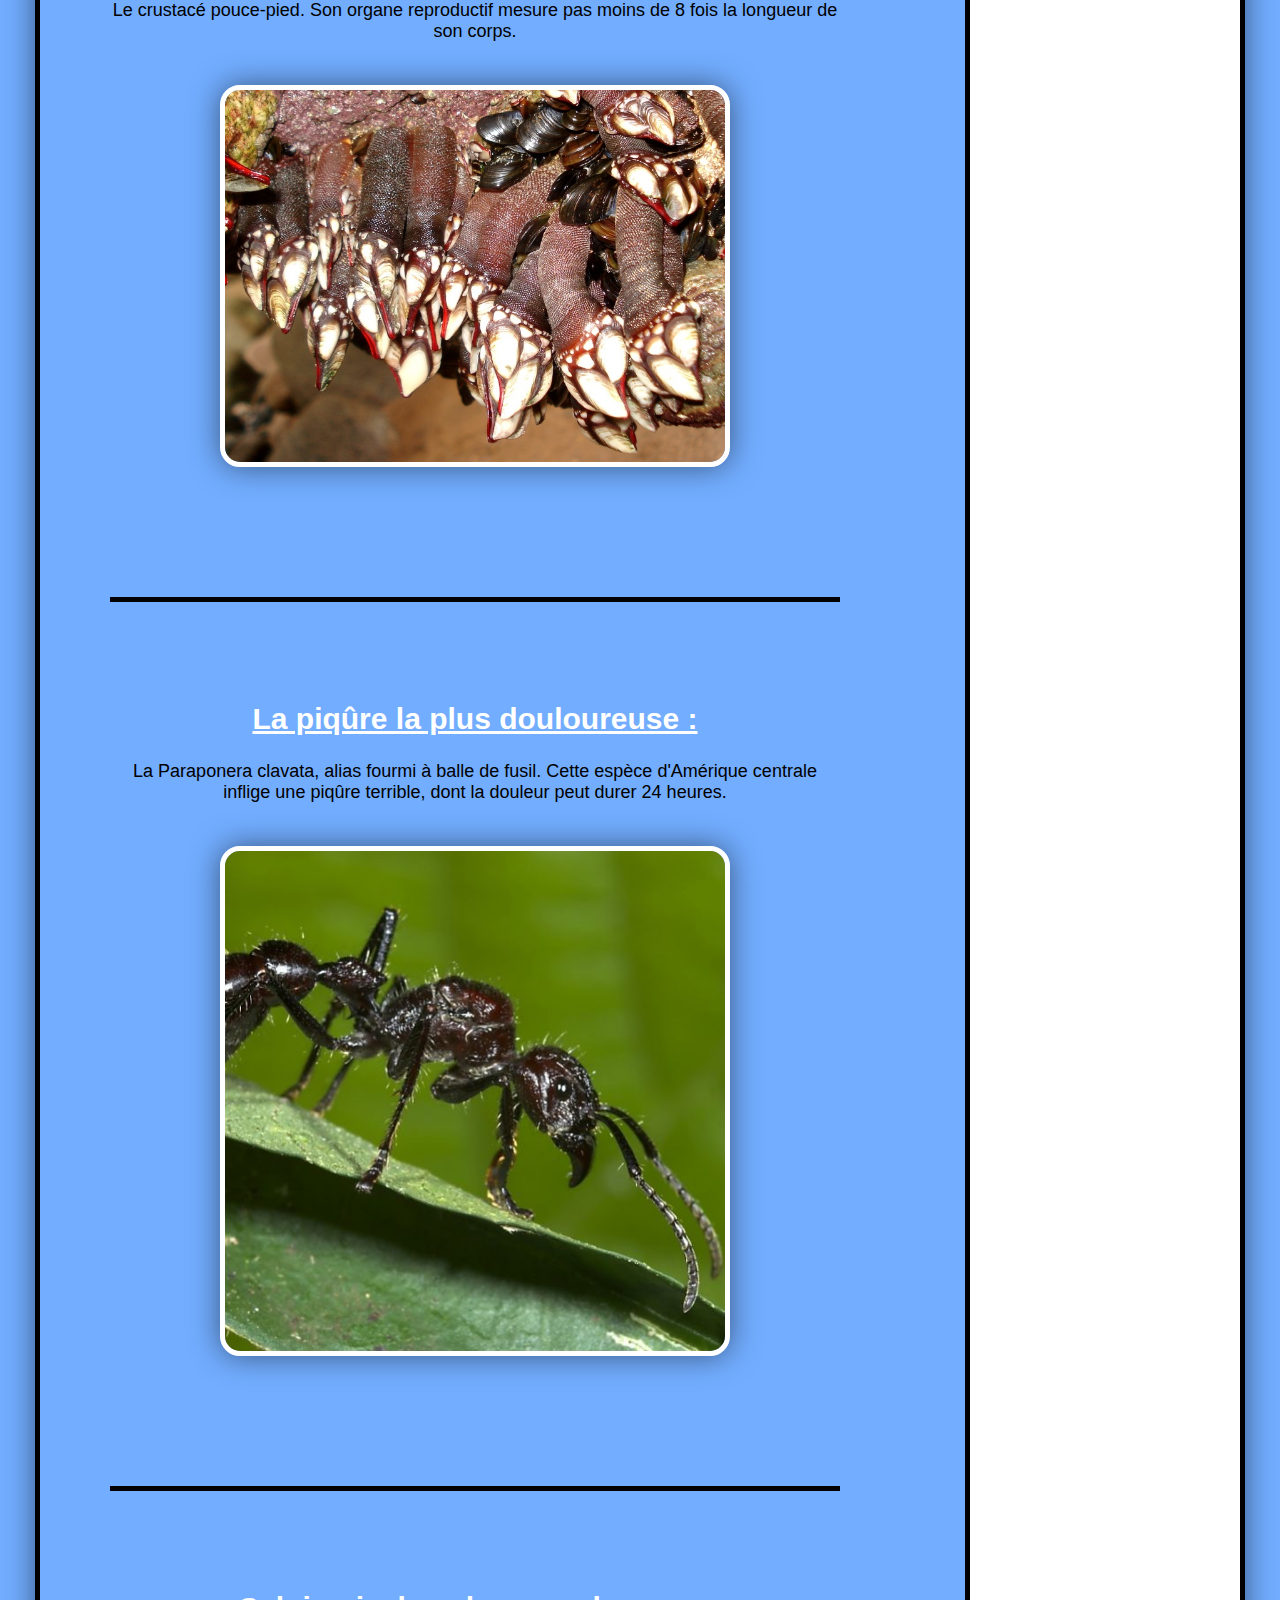
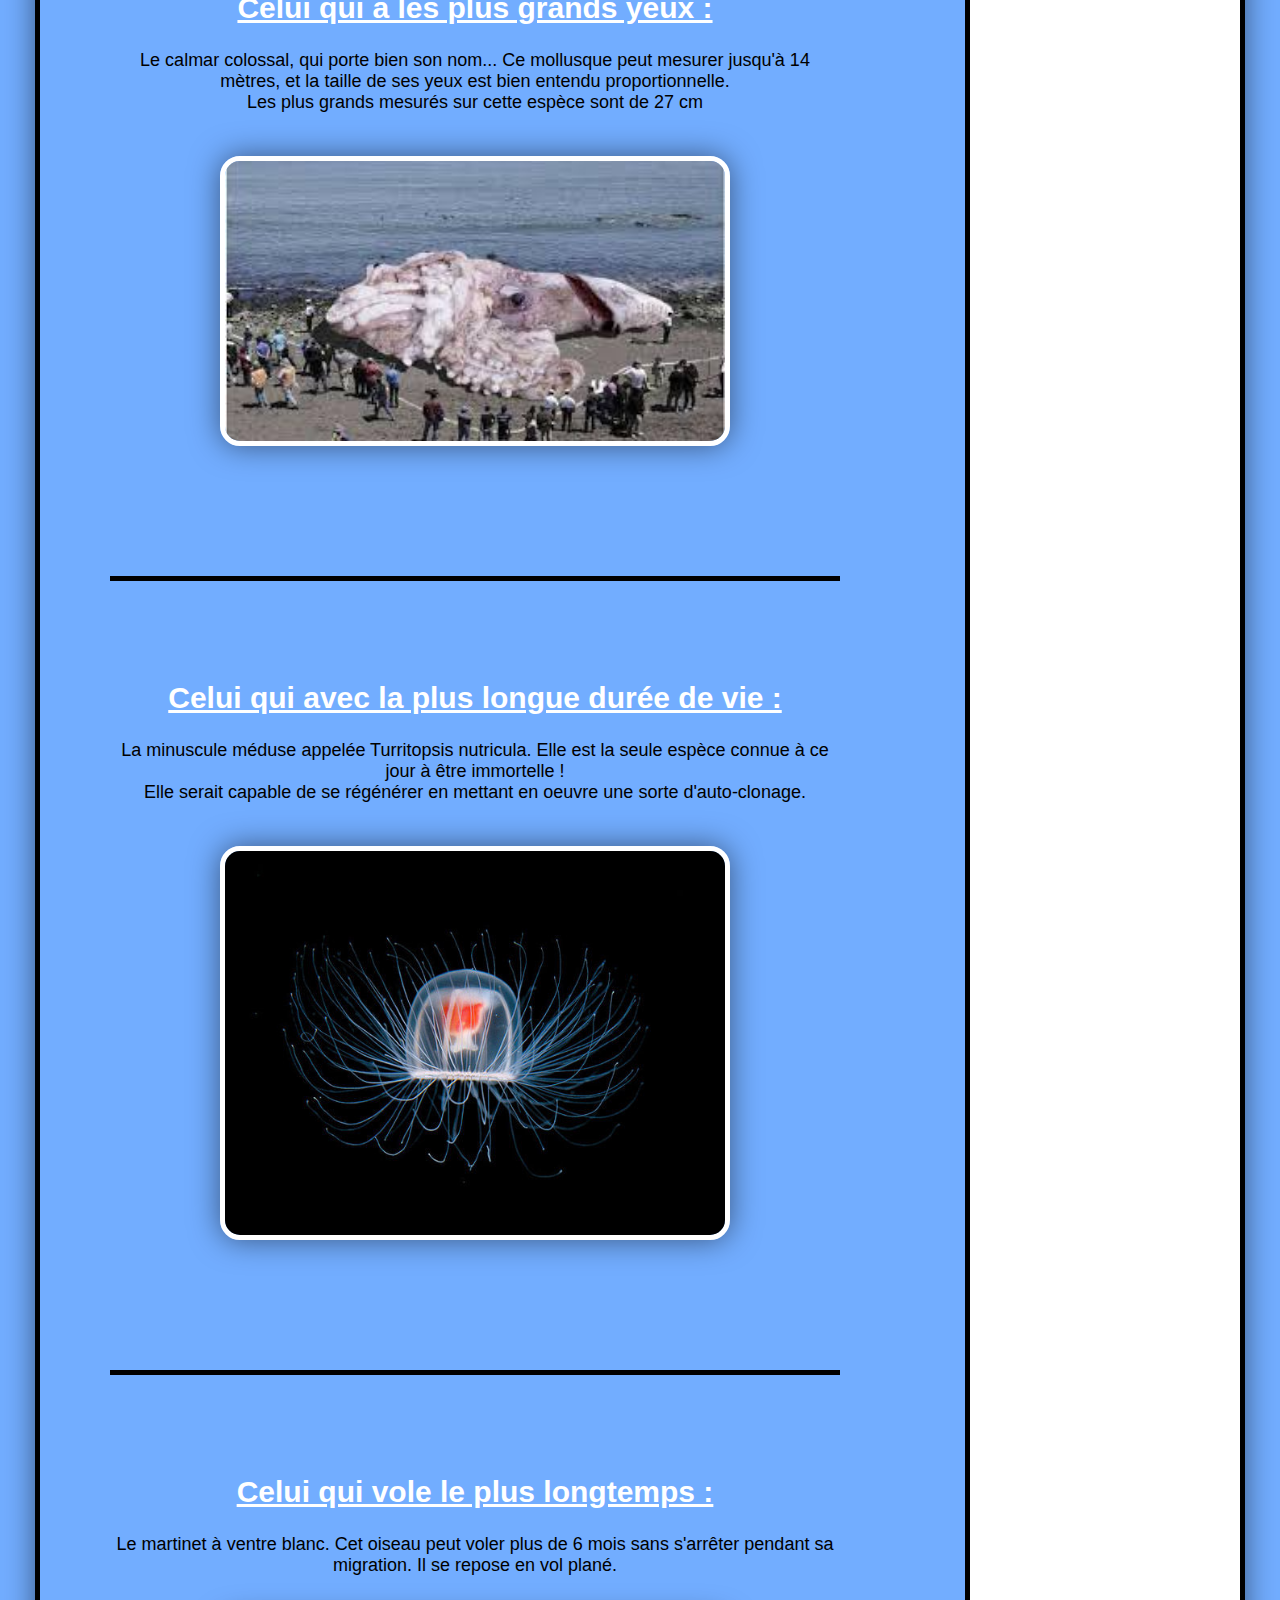
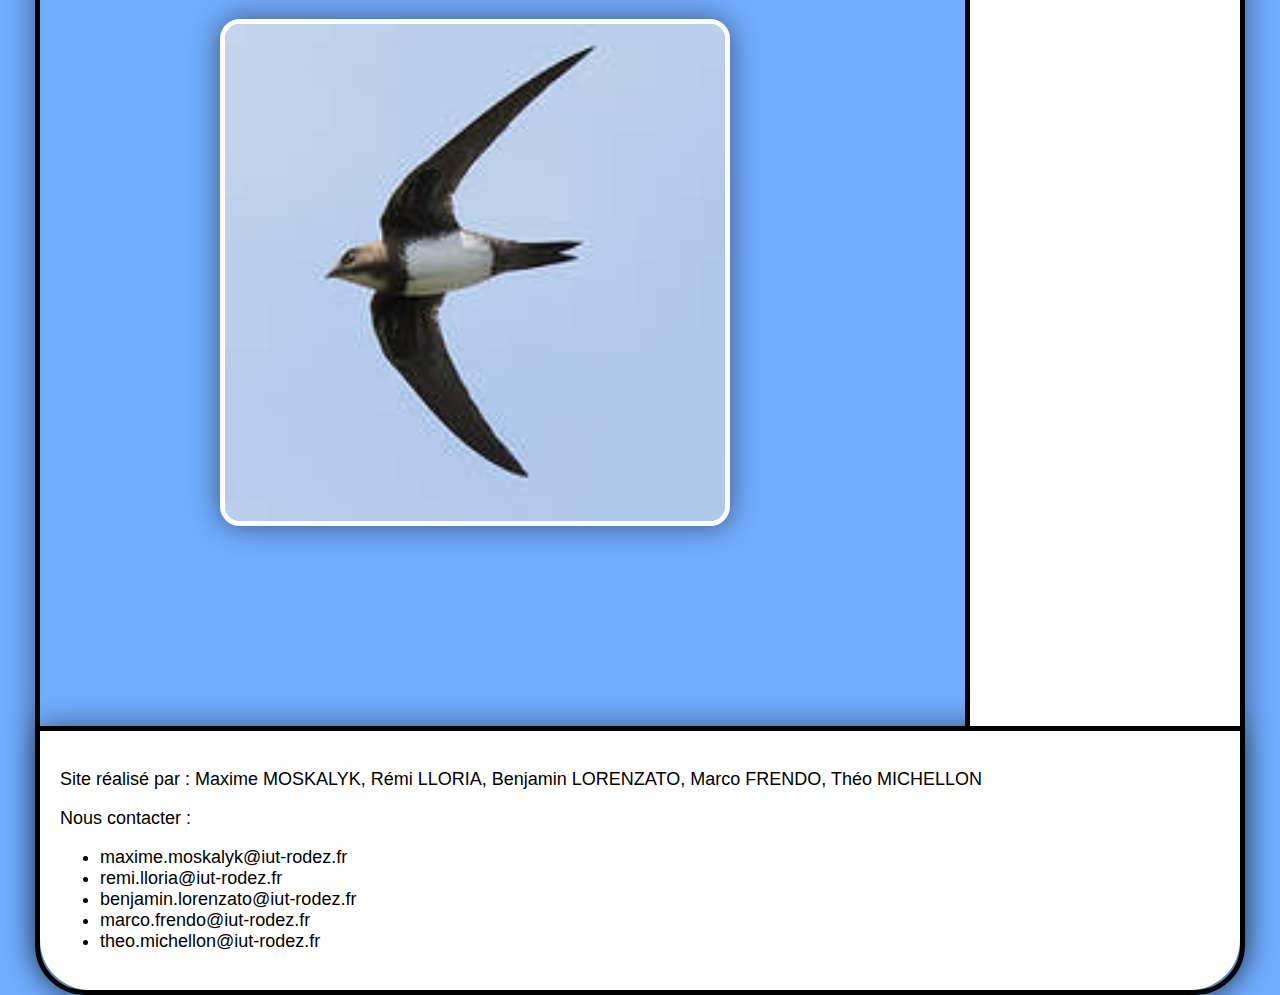
<file: records/animaux.html>
<!DOCTYPE html>
<html lang="fr">
	<head>
		<meta charset="utf-8">
		<meta content="width=device-width" name="viewport">
		<title>World Records</title>
		<link href="../styles/style.css" rel="stylesheet" type="text/css">
    <link rel="icon" href="../images/favicon.ico">
	</head>

	<body>
		<header>
			<!-- logo en tête de la page -->
			<img src="../images/world_record_logo.png" alt="">

			<!-- Barre nav par Marco -->
			<!-- barre de navigation regroupant les différents catégories -->
			<nav class="barre_nav">
				<ul>
					<li class="accueil">
						<a href="../index.html">Accueil</a>
					</li>
					<li class="dropdown">
						<span>Records</span>
						<!-- les différents catégories de record -->
						<div class="contenu_dropdown">
							<a href="insolite.html">Insolite</a>
							<a href="sport.html">Sport</a>
							<a href="nature.html">Nature</a>
							<a href="celebrites.html">Célébrités</a>
							<a href="particularites.html">Particularité</a>
							<a href="jeux_videos.html">Jeux vidéos</a>
							<a href="animaux.html">Animaux</a>
						</div>
					</li>
					<li>
						<a href="../infos.html">Infos</a>
					</li>
				</ul>
			</nav>
		</header>

		<!-- l'ensemble des éléments de la page -->
		<article>
			<!-- Marge par Rémi Lloria -->
			<!-- délimitation de la marge -->
			<section class="marge_categorie">
				<!--lien href pour aller directement au record voulu ou a la page voulu-->
				<!--liste a puces pour accéder a chaque record plus facilement-->

				<!-- les ids sont automatiquement générés grâce au fichier javascript categories_id.js -->
				<h3>
					<a href="../records/animaux.html">Animaux :</a>
				</h3>
				<ul>
					<li>Étant le plus rapide</li>
					<li>Le plus rapide dans les airs</li>
					<li>Le plus rapide en mer</li>
					<li>Étant le plus long</li>
					<li>Le plus mortel</li>
					<li>Ayant le plus gros cerveau</li>
					<li>Étant le plus fort</li>
					<li>Étant le plus lourd</li>
					<li>Sautant le plus loin</li>
					<li>Parcourant le plus de distance dans sa vie</li>
					<li>Ayant le plus long pénis par rapport à sa taille</li>
					<li>Avec la piqûre la plus douloureuse</li>
					<li>Ayant les plus grands yeux</li>
					<li>La plus longue durée de vie</li>
					<li>Volant le plus longtemps</li>
				</ul>

				<h3>
					<a href="../records/nature.html">Nature :</a>
				</h3>
				<ul>
					<li>Record du col de montagne le plus élevée</li>
					<li>Record de la route la plus haute</li>
					<li>Record de l'endroit habité le plus froid</li>
					<li>Record de la mine la plus profonde</li>
					<li>Record du point sur la terre le plus profond</li>
					<li>Record de la plus épaisse couche de glace</li>
					<li>Record de l'endroit ou les températures sont les plus basses</li>
					<li>Record de la terre la plus septentrionale du monde</li>
					<li>Record de l'endroit habité le plus chaud</li>
					<li>Record de les parois rocheuse les plus grandes</li>
					<li>Record de la cavité naturelle la plus profonde</li>
					<li>Record de l'endroit habité le plus isolé de la planète</li>
					<li>Record de l'endroit avec la température la plus chaude</li>
					<li>Record de la ville la plus haute du monde</li>
					<li>Record de l'endroit le plus sec</li>
				</ul>

				<h3>
					<a href="../records/sport.html">Sport :</a>
				</h3>
				<ul>
					<li>Record du tour monde en 45 jours</li>
					<li>Record du plus haut saut à la perche</li>
					<li>Record de médailles olympiques en natation</li>
					<li>Record du plus grand gagnant du Tour de France</li>
					<li>Record du plus rapide sur 100 et sur 200 mètres</li>
					<li>Record du nombre de buts inscrit en une année</li>
					<li>Record de buts en liga</li>
					<li>Record sur 400 mètres</li>
					<li>Record de points marqué durant sa carrière</li>
					<li>5 Champions Leagues consécutifs</li>
					<li>Record de victoire en une saison NBA</li>
					<li>5 buts en 9 minutes</li>
					<li>Record de trophée au football en tout</li>
					<li>un but à 91,9 mètres</li>
					<li>1500 mètres dame en 3 min 50 s 07</li>
				</ul>

				<h3>
					<a href="../records/particularites.html">Particularités :</a>
				</h3>
				<ul>
					<li>La plus grande bouche</li>
					<li>Record des ongles les plus long du monde</li>
					<li>Le plus long nez au monde</li>
					<li>L'homme le plus tatoué, Lucky Diamond Rich</li>
					<li>Les plus longs cheveux du monde</li>
					<li>Les plus longs poils d’oreilles</li>
					<li>La plus grande langue</li>
					<li>La plus longue barbe</li>
					<li>Les plus grands globes oculaires</li>
					<li>Les plus longues jambes</li>
					<li>Les plus gros biceps du monde</li>
					<li>La femme la plus petite du monde</li>
					<li>La taille la plus fine du monde</li>
					<li>La fille la plus poilue du monde</li>
					<li>La plus grosse poitrine naturelle du monde</li>
				</ul>

				<h3>
					<a href="../records/insolite.html">Insolite :</a>
				</h3>
				<ul>
					<li>Record des plus grosses paire de cornes</li>
					<li>Record du plus jeune DJ de club</li>
					<li>Record du plus grand nombre de rubiks cube résolu</li>
					<li>Record de l'œuvre vendue la plus chère aux enchères</li>
					<li>Record du plus long séjour au sommet d'un mât</li>
					<li>Record de la plus grande moto pilotable</li>
					<li>Record du nombre de buts marqué par un joueur au mondial de football</li>
					<li>Record de la plus grande réplique de décor en Lego</li>
					<li>Record: la « vampire mexicaine »</li>
					<li>Record du youtuber le mieux payé au monde</li>
					<li>Record: cimetière de Wadi al-Salaam</li>
					<li>Record de la plus jeune personne à avoir fusionné 2 atomes de deutérium</li>
					<li>Record du plus grand orchestre</li>
					<li>Record de la plus jeune femme à barbe</li>
					<li>Record de la plus veille personne a faire un saut en parachute</li>
				</ul>

				<h3>
					<a href="../records/celebrites.html">Célébrité :</a>
				</h3>
				<ul>
					<li>Jennifer Aniston</li>
					<li>Cristiano Ronaldo</li>
					<li>Ariana Grande</li>
					<li>Eminem</li>
					<li>Ellen DeGeneres</li>
					<li>Jennifer Lawrence</li>
					<li>Justin Bieber</li>
					<li>Taylor Swift</li>
					<li>Alex Rodriguez</li>
					<li>Jackie Chan</li>
					<li>Dolly Parton</li>
					<li>Katy Perry</li>
					<li>Ed Sheeran</li>
					<li>Sam Smith</li>
					<li>Hiroyuki Terada</li>
				</ul>

				<h3>
					<a href="../records/jeux_videos.html">Jeux Vidéos</a>
				</h3>
				<ul>
					<li>Un salaire conséquent</li>
					<li>Un budget digne d'un film d'hollywood</li>
					<li>Un succés Mondial</li>
					<li>une partie de jeu vidéo de 572h</li>
					<li>Une partie de JOUST en version arcade</li>
					<li>138h et 34 secondes de JUST DANCE 2015</li>
					<li>Du Call Of Duty pendant des heures</li>
					<li>La collection ultime</li>
					<li>Un rassemblement pour la bonne cause</li>
					<li>Un score à 19 chifffres sur GIGA WING 2</li>
					<li>169 Victoires d'affilées sur STREET FIGHTER IV</li>
					<li>Super Mario Bros. en moins de 5min</li>
					<li>Speedrun de GTA, 53 MINUTES ET 29 SECONDES PAR MHMD_FVC</li>
					<li>Speedrun de SUPER MEAT BOY,17 MINUTES ET 43 SECONDES PAR VORPAL</li>
					<li>Speedrun de SKYRIM, 35 MINUTES ET 20 SECONDES PAR I_NEED_A_DOCTOR</li>
					<li>Speedrun de DOOM 2 : HELL ON EARTH, 19 MINUTES ET 59 SECONDES PAR ZERO-MASTER</li>
					<li>Speedrun de DISHONORED, 33 MINUTES ET 59 SECONDES PAR MRWALRUS</li>
					<li>Speedrun de PORTAL 1, 7 MINUTES ET 54 SECONDES PAR IMANEX</li>
					<li>Speedrun de ZELDA : OCARINA OF TIME, 17 MINUTES ET 45 SECONDES PAR SKATER82297</li>
					<li>Speedrun de HALF-LIFE, 20 MINUTES ET 41 SECONDES PAR QUADRAZID</li>
				</ul>
			</section>

			<!-- liste des records par Benjamin Lorenzato -->
			<div class="article_contenu">
				<h1>Record Animaux</h1>

				<h2>Le plus rapide :</h2>
				<p>Le guépard est l'animal terrestre le plus rapide au monde. Il peut courir jusqu'à une vitesse de 112 km/h.</p>
				<img src="../images/animaux/guepard.jpg" alt="">

				<h2>Le plus long :</h2>
				<p>Le ver lacet mesure généralement 30 mètres mais il peut aller jusqu'à la longueur impressionnante de 60 mètres ! Ce ver aquatique vit généralement près des côtes anglo-saxonnes.</p>
				<img src="../images/animaux/ver_lacet.jpg" alt="">

				<h2>Le plus mortel :</h2>
				<p>Le moustique ! Vecteur de maladies comme la malaria et la fièvre jaune, le moustique est responsable chaque année de la mort de plus de 750.000 personnes</p>
				<img src="../images/animaux/moustique.png" alt="">

				<h2>Le plus gros cerveau :</h2>
				<p>Eh non, ce n'est pas le nôtre... Pesant en moyenne pas moins de 8 kg, le cerveau du cachalot est le plus imposant du monde animal. h2 A titre de comparaison, celui de l'Homme pèse 1,5 kg.</p>
				<img src="../images/animaux/cachalot.jpg" alt="">

				<h2>Le plus fort :</h2>
				<p>Proportionnellement à sa taille, c'est le scarabée Onthophagus taurus qui est le plus fort. Il est capable de porter 1.141 fois son poids...
					<br>C'est comme si un Homme pouvait porter à lui seul 82 tonnes.
				</p>
				<img src="../images/animaux/scarabee.jpg" alt="">

				<h2>Le plus lourd :</h2>
				<p>Pesant pas moins de 150 tonnes, la baleine bleue est l'espèce la plus lourde du règne animal !</p>
				<img src="../images/animaux/baleine.jpg" alt="">

				<h2>Le plus rapide en mer :</h2>
				<p>L'espadon-voilier est le nageur le plus rapide. Vivant dans les eaux de l'océan Indien et du Pacifique,<br> il peut aller jusqu'à 110 km/h.
				</p>
				<img src="../images/animaux/espadon.jpg" alt="">

				<h2>Le plus rapide dans les airs :</h2>
				<p>En piqué, il peut voler jusqu'à 322 km/h... le faucon pèlerin est le plus rapide dans les airs !</p>
				<img src="../images/animaux/faucon.jpg" alt="">

				<h2>Celui qui saute le plus loin :</h2>
				<p>La gazelle springbok, qui utilise de grands bonds pour échapper à ses prédateurs. Elle peut sauter jusqu'à 15 mètres de longueur !</p>
				<img src="../images/animaux/gazelle.jpg" alt="">

				<h2>Celui qui parcourt le plus de distance dans sa vie :</h2>
				<p>La sterne arctique. Ce petit oiseau nordique peut parcourir pas moins de 2,4 millions de km de migration en migration...
					<br> soit trois allers-retours entre la Terre et la Lune.
				</p>
				<img src="../images/animaux/sterne.jpg" alt="">

				<h2>Celui qui a le plus long pénis par rapport à sa taille :</h2>
				<p>Le crustacé pouce-pied. Son organe reproductif mesure pas moins de 8 fois la longueur de son corps.</p>
				<img src="../images/animaux/crustace.jpg" alt="">

				<h2>La piqûre la plus douloureuse :</h2>
				<p>La Paraponera clavata, alias fourmi à balle de fusil. Cette espèce d'Amérique centrale inflige une piqûre terrible, dont la douleur peut durer 24 heures.</p>
				<img src="../images/animaux/fourmi.jpg" alt="">

				<h2>Celui qui a les plus grands yeux :</h2>
				<p>Le calmar colossal, qui porte bien son nom... Ce mollusque peut mesurer jusqu'à 14 mètres, et la taille de ses yeux est bien entendu proportionnelle.<br>Les plus grands mesurés sur cette espèce sont de 27 cm
				</p>
				<img src="../images/animaux/calamar.jpg" alt="">

				<h2>Celui qui avec la plus longue durée de vie :</h2>
				<p>La minuscule méduse appelée Turritopsis nutricula. Elle est la seule espèce connue à ce jour à être immortelle !<br> Elle serait capable de se régénérer en mettant en oeuvre une sorte d'auto-clonage.
				</p>
				<img src="../images/animaux/meduse.jpg" alt="">

				<h2>Celui qui vole le plus longtemps :</h2>
				<p>Le martinet à ventre blanc. Cet oiseau peut voler plus de 6 mois sans s'arrêter pendant sa migration. Il se repose en vol plané.</p>
				<img src="../images/animaux/martinet.jpg" alt="">
			</div>
		</article>

		<!-- Par Théo Michellon -->
		<footer>
			<!-- pieds de page, affiche les noms des paricipant au projet ainsi que le moyen de les contacter-->
			<p>Site réalisé par : Maxime MOSKALYK, Rémi LLORIA, Benjamin LORENZATO, Marco FRENDO, Théo MICHELLON</p>
			<p>Nous contacter :
			<ul id="contact">
				<li>maxime.moskalyk@iut-rodez.fr</li>
				<li>remi.lloria@iut-rodez.fr</li>
				<li>benjamin.lorenzato@iut-rodez.fr</li>
				<li>marco.frendo@iut-rodez.fr</li>
				<li>theo.michellon@iut-rodez.fr</li>
			</ul>
		</footer>

		<!-- Par Maxime Moskalyk -->
		<script src="../scripts/categories_id.js"></script>
		<script src="../scripts/records_links.js"></script>
		<script src="../scripts/fix_marge_categorie.js"></script>
	</body>
</html>
</file>
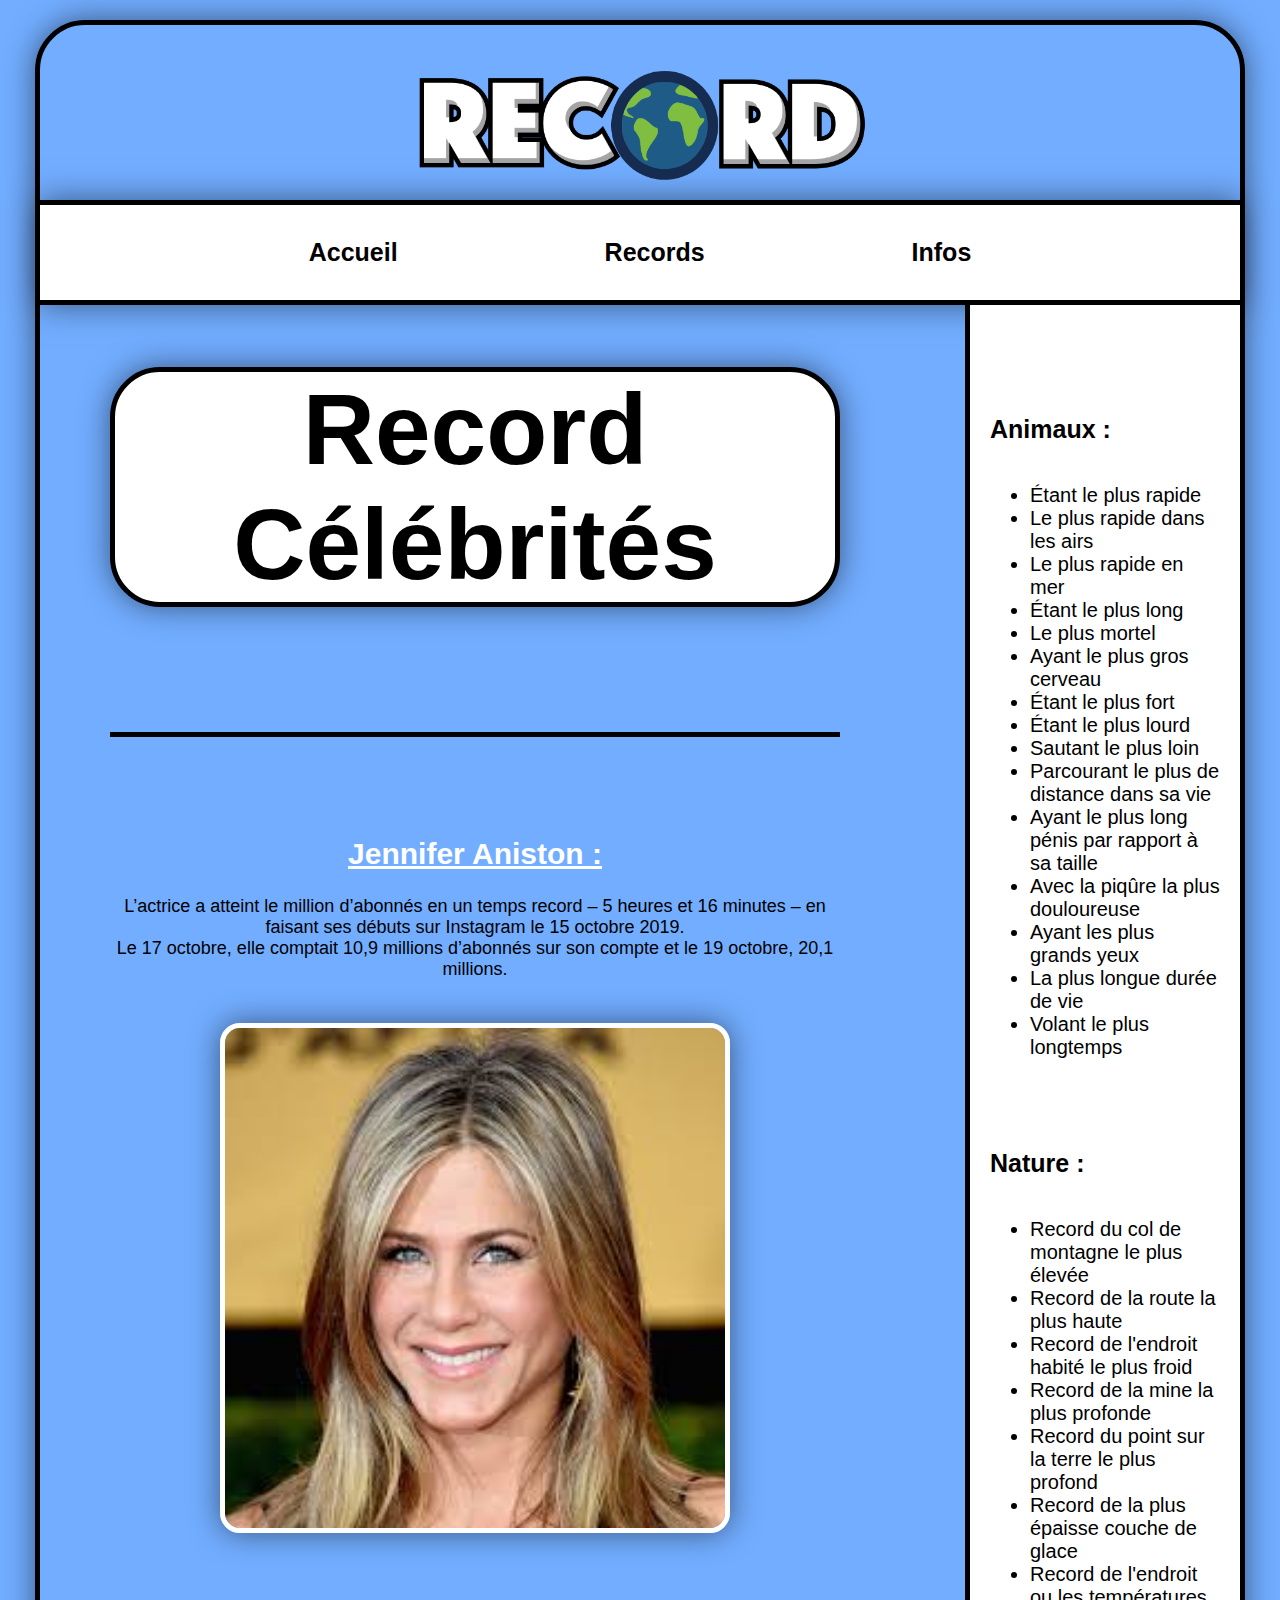
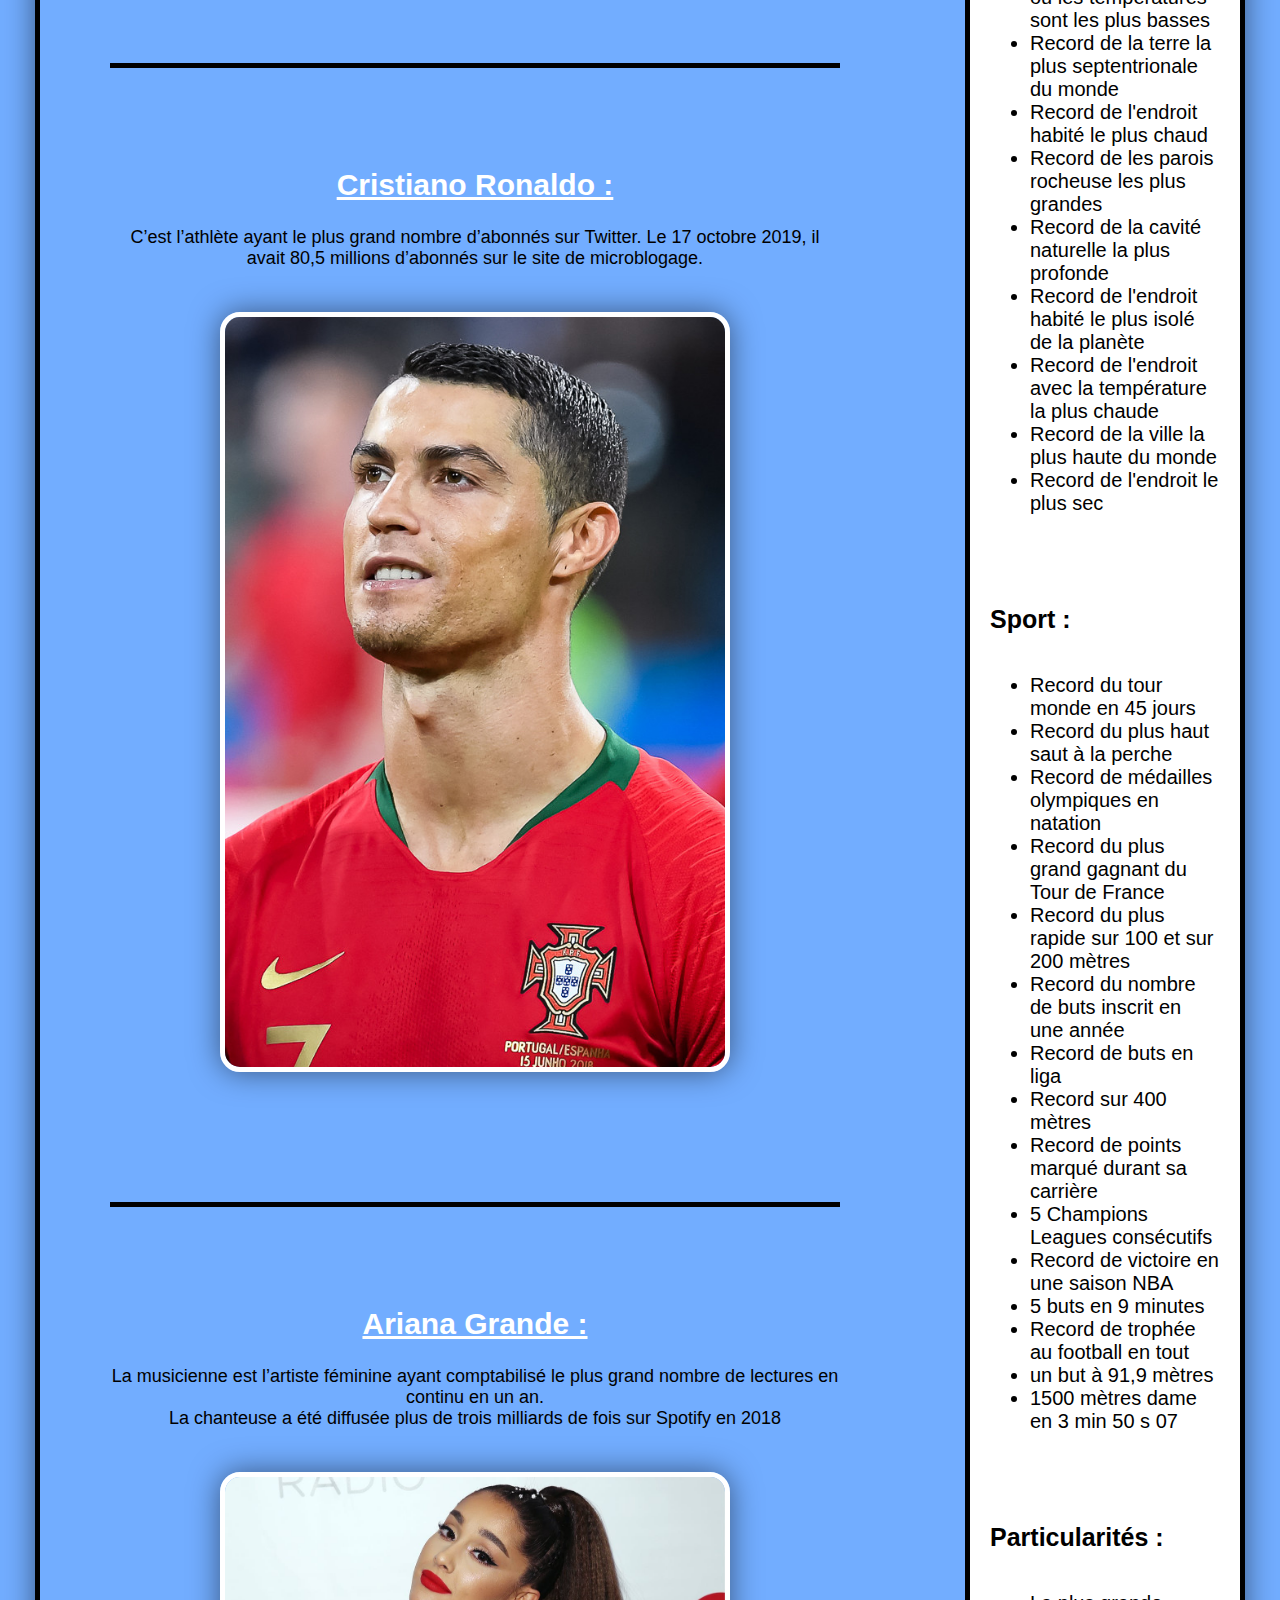
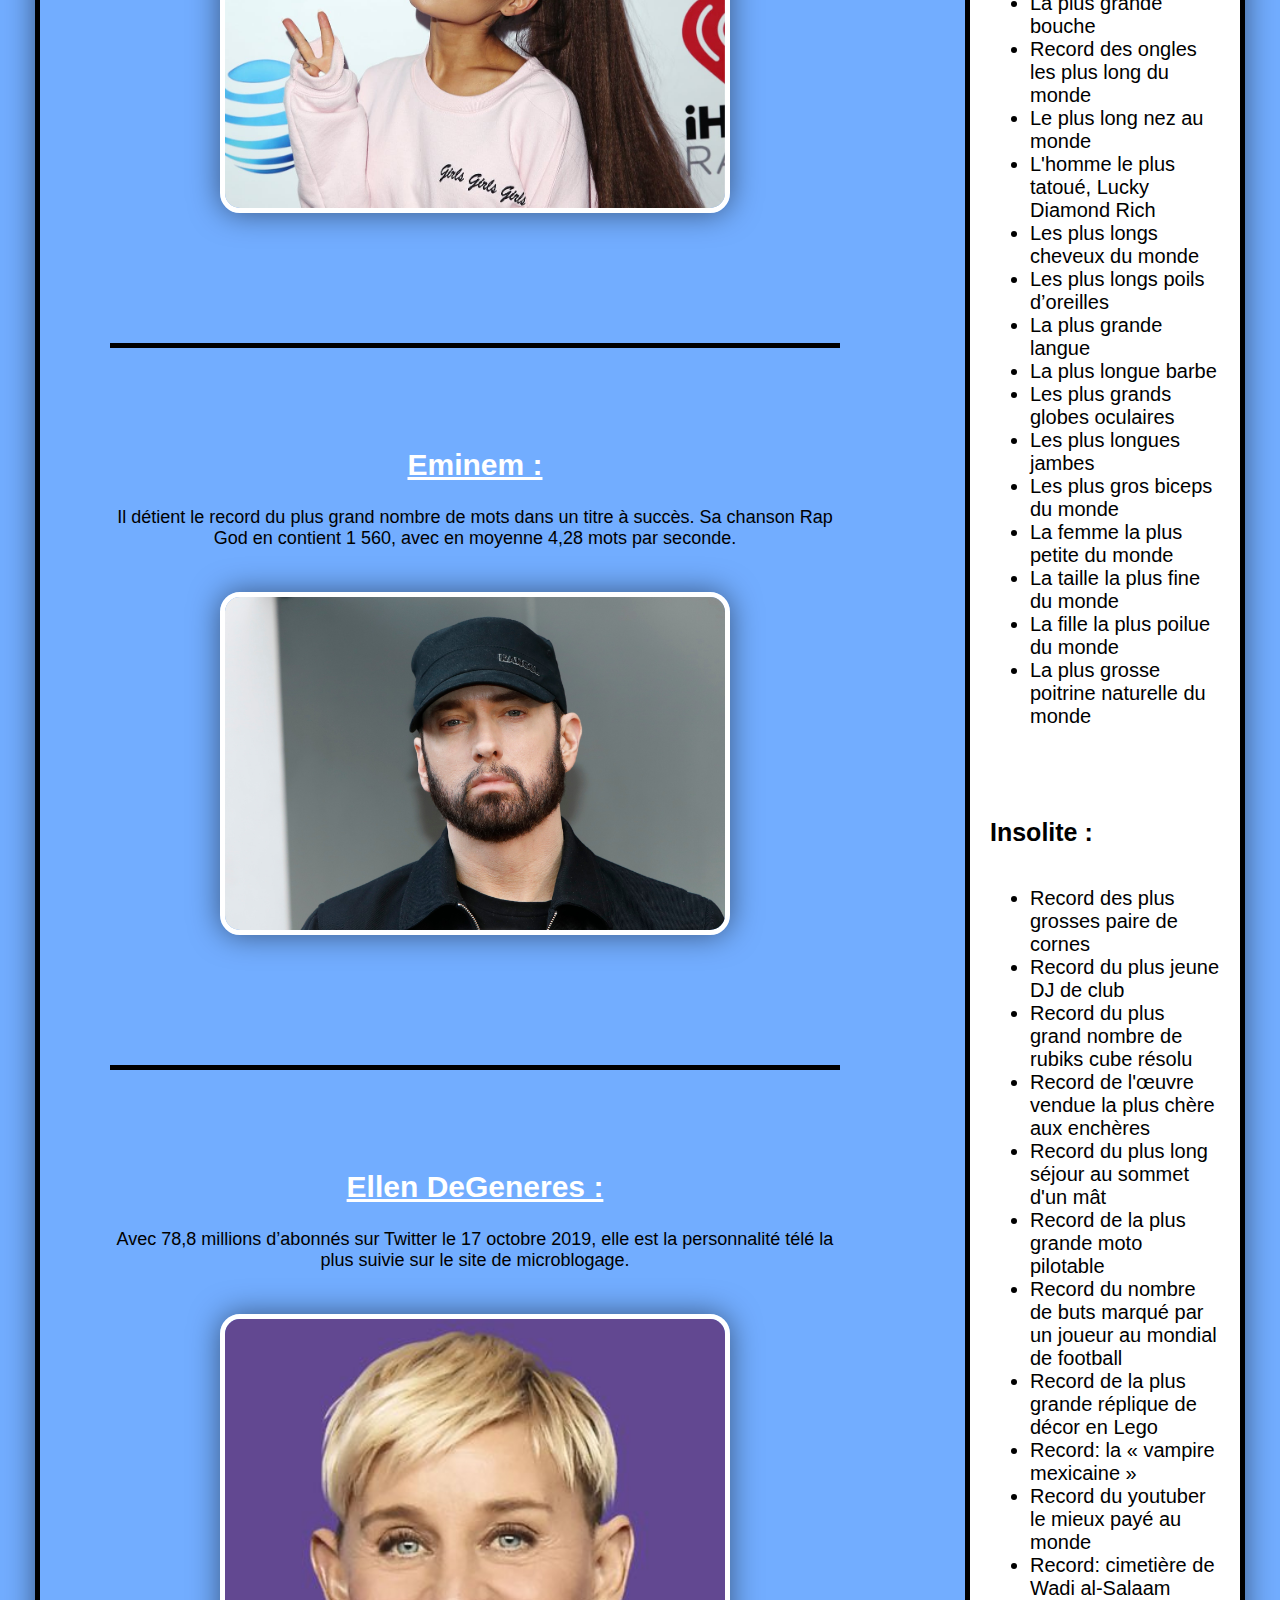
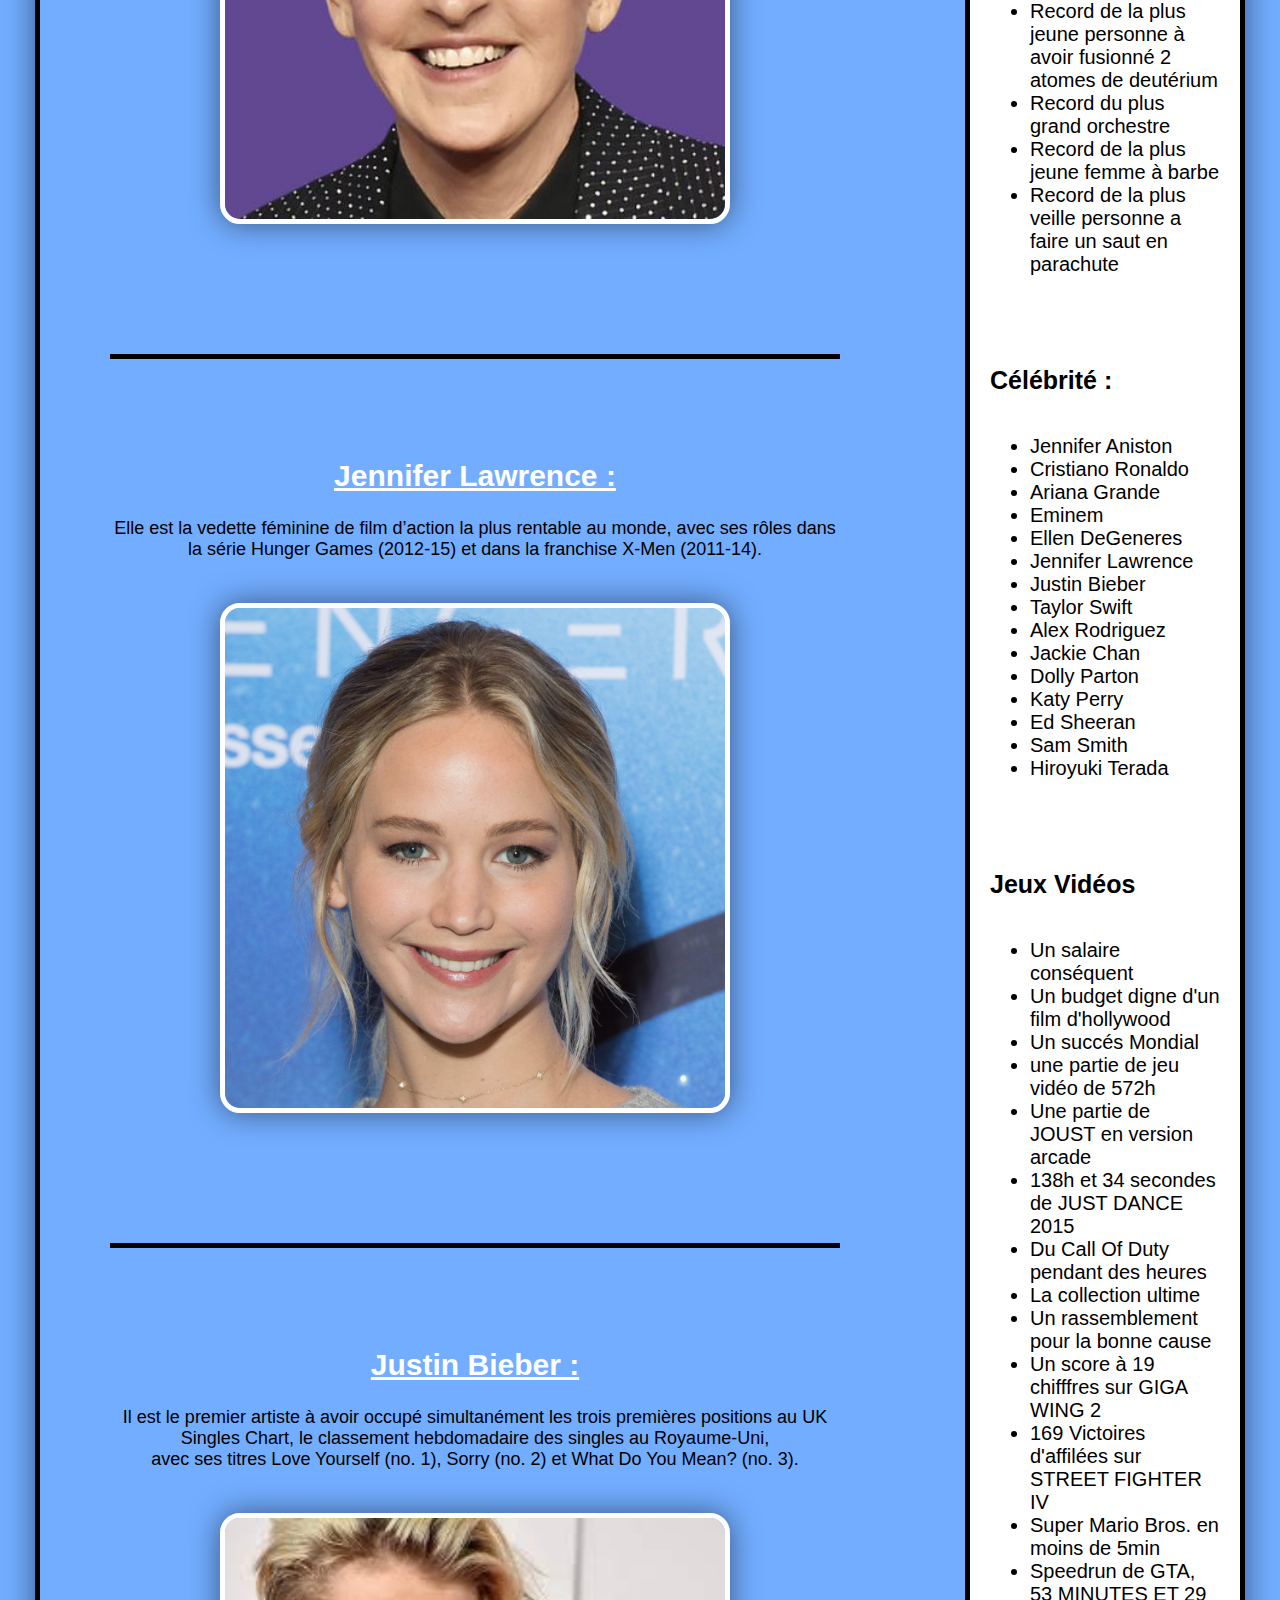
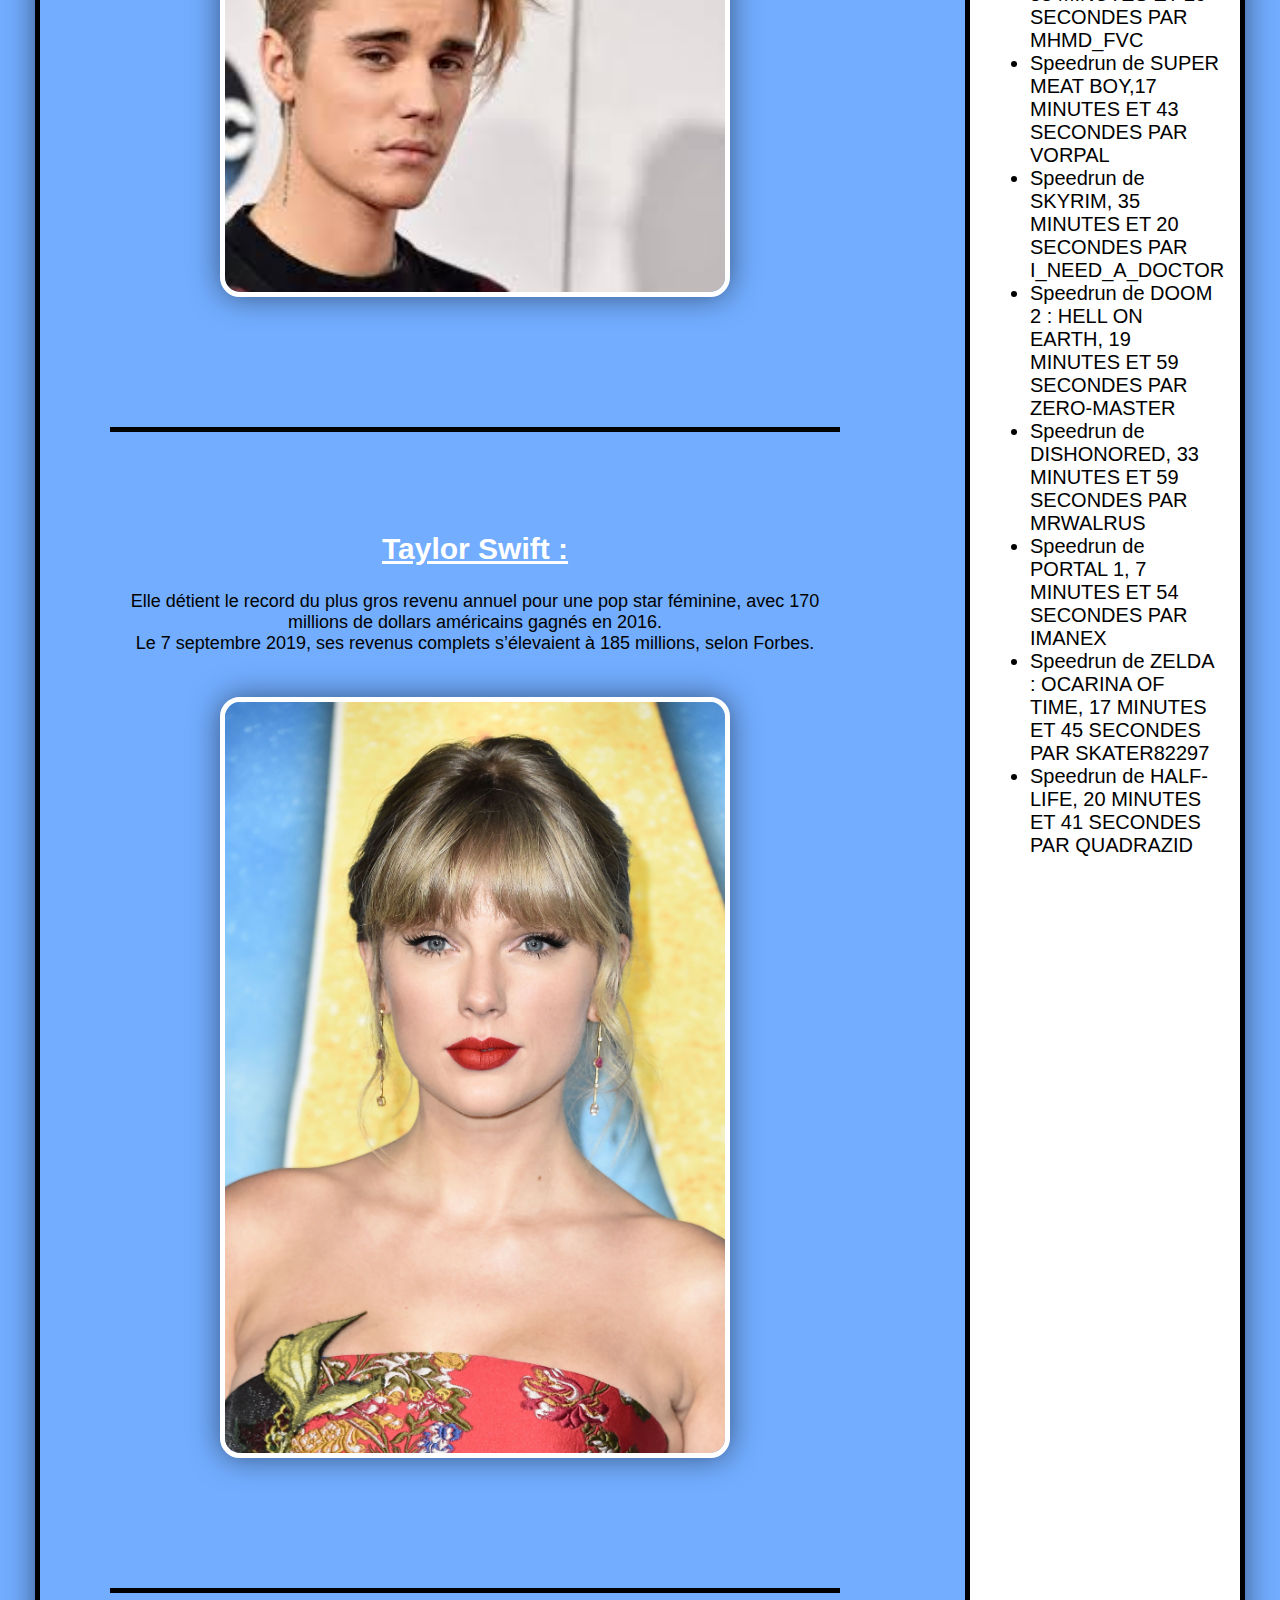
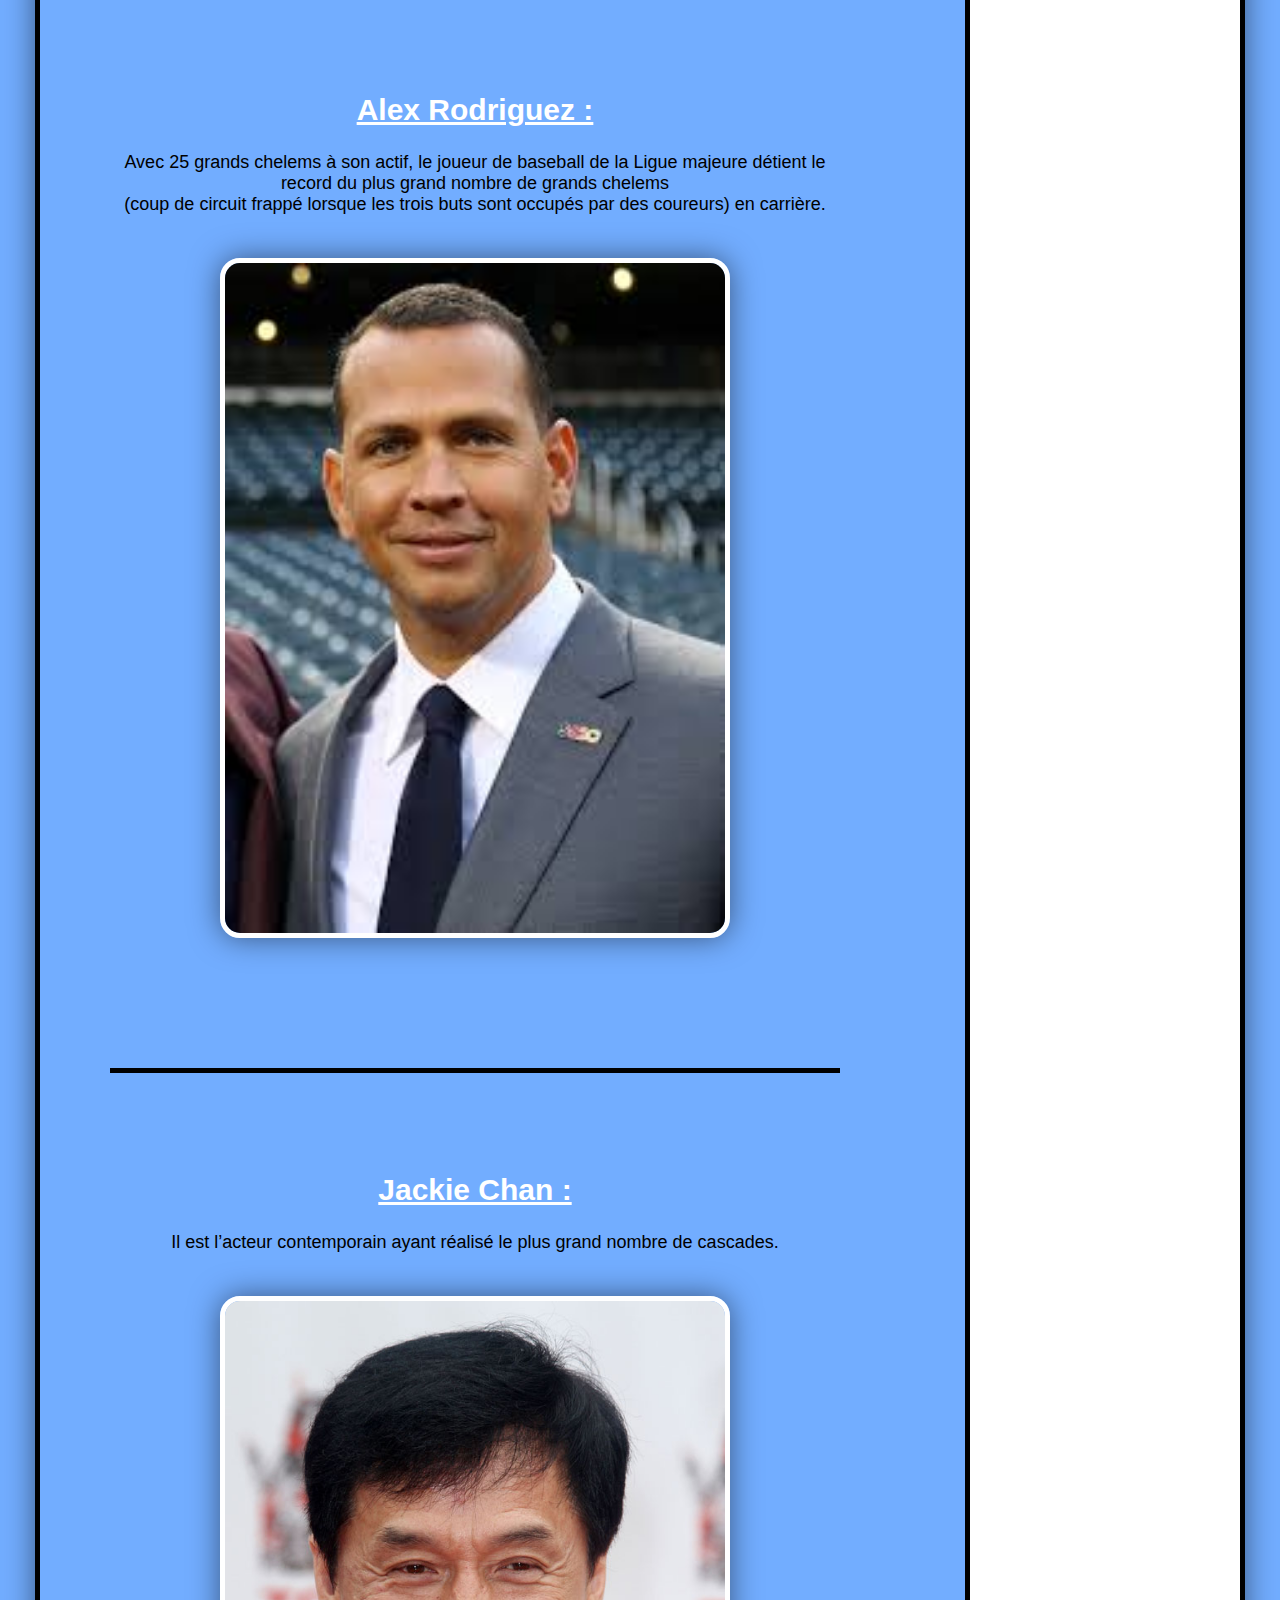
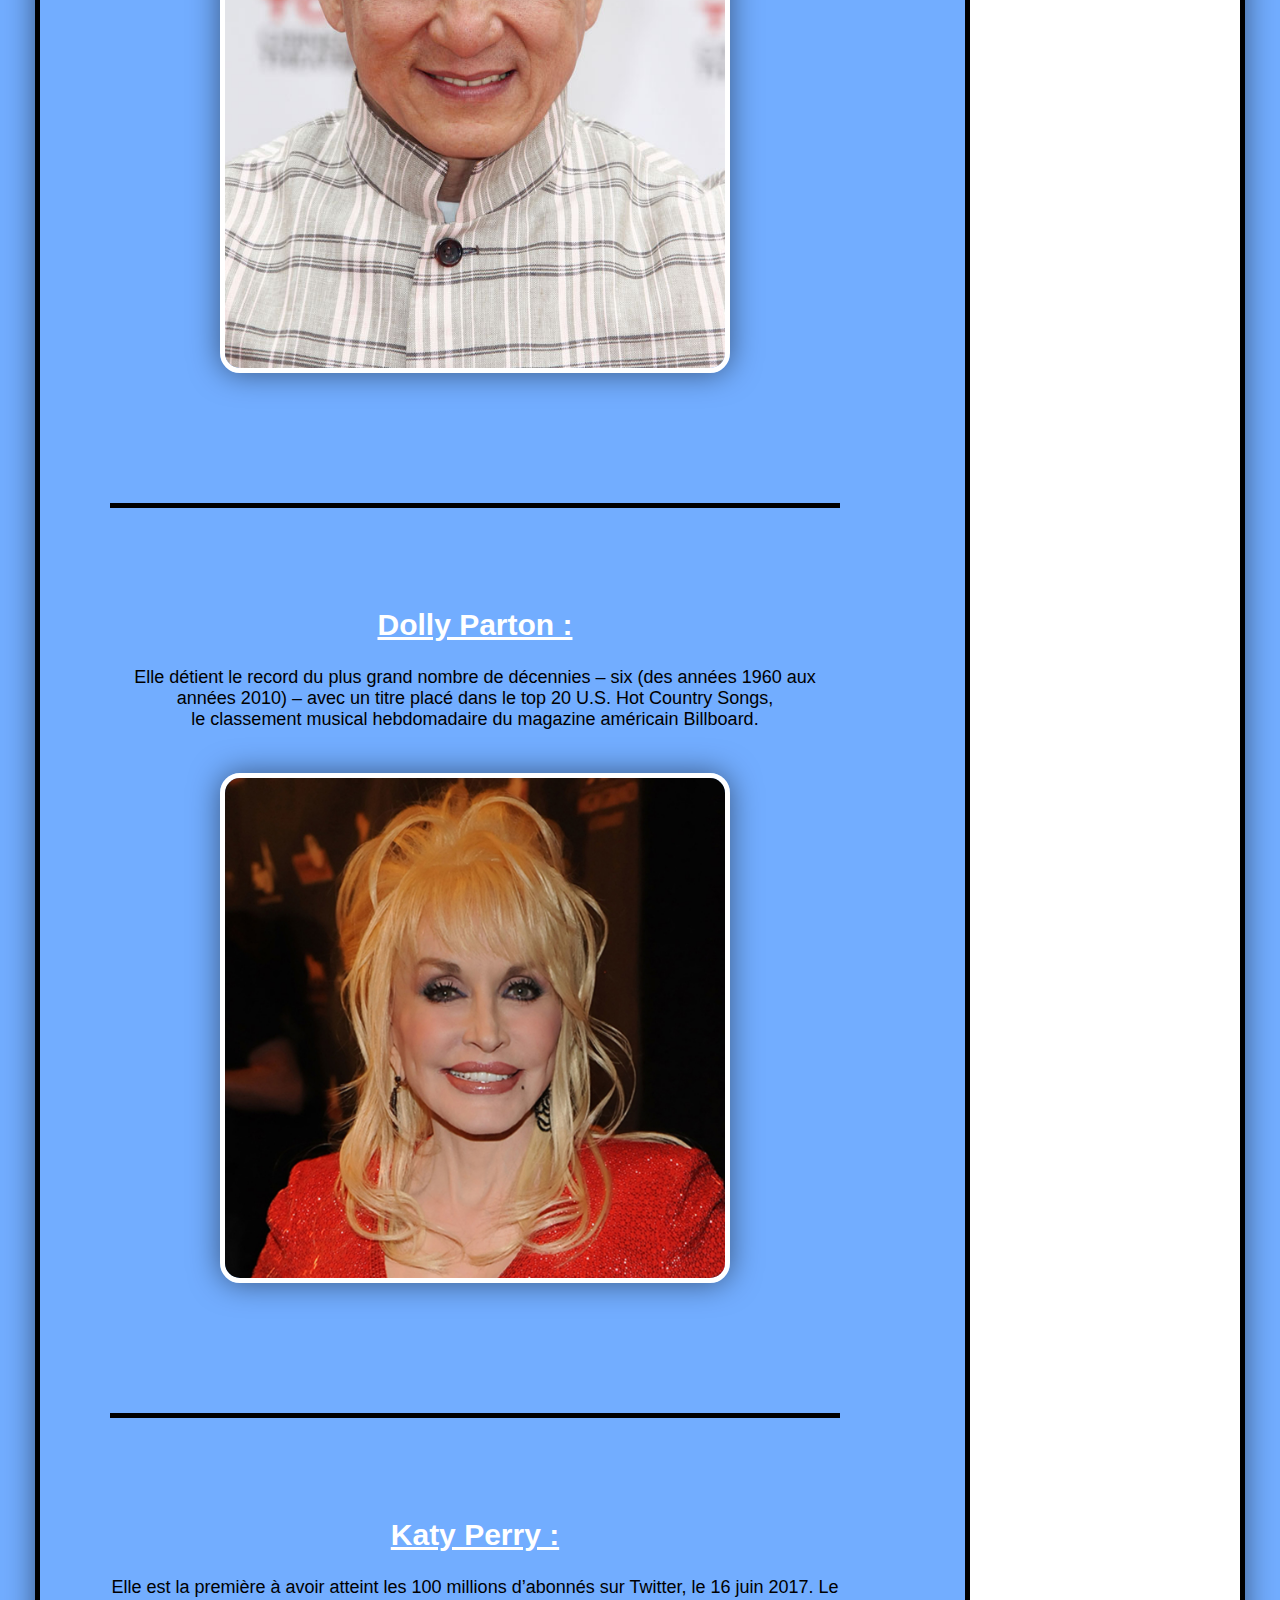
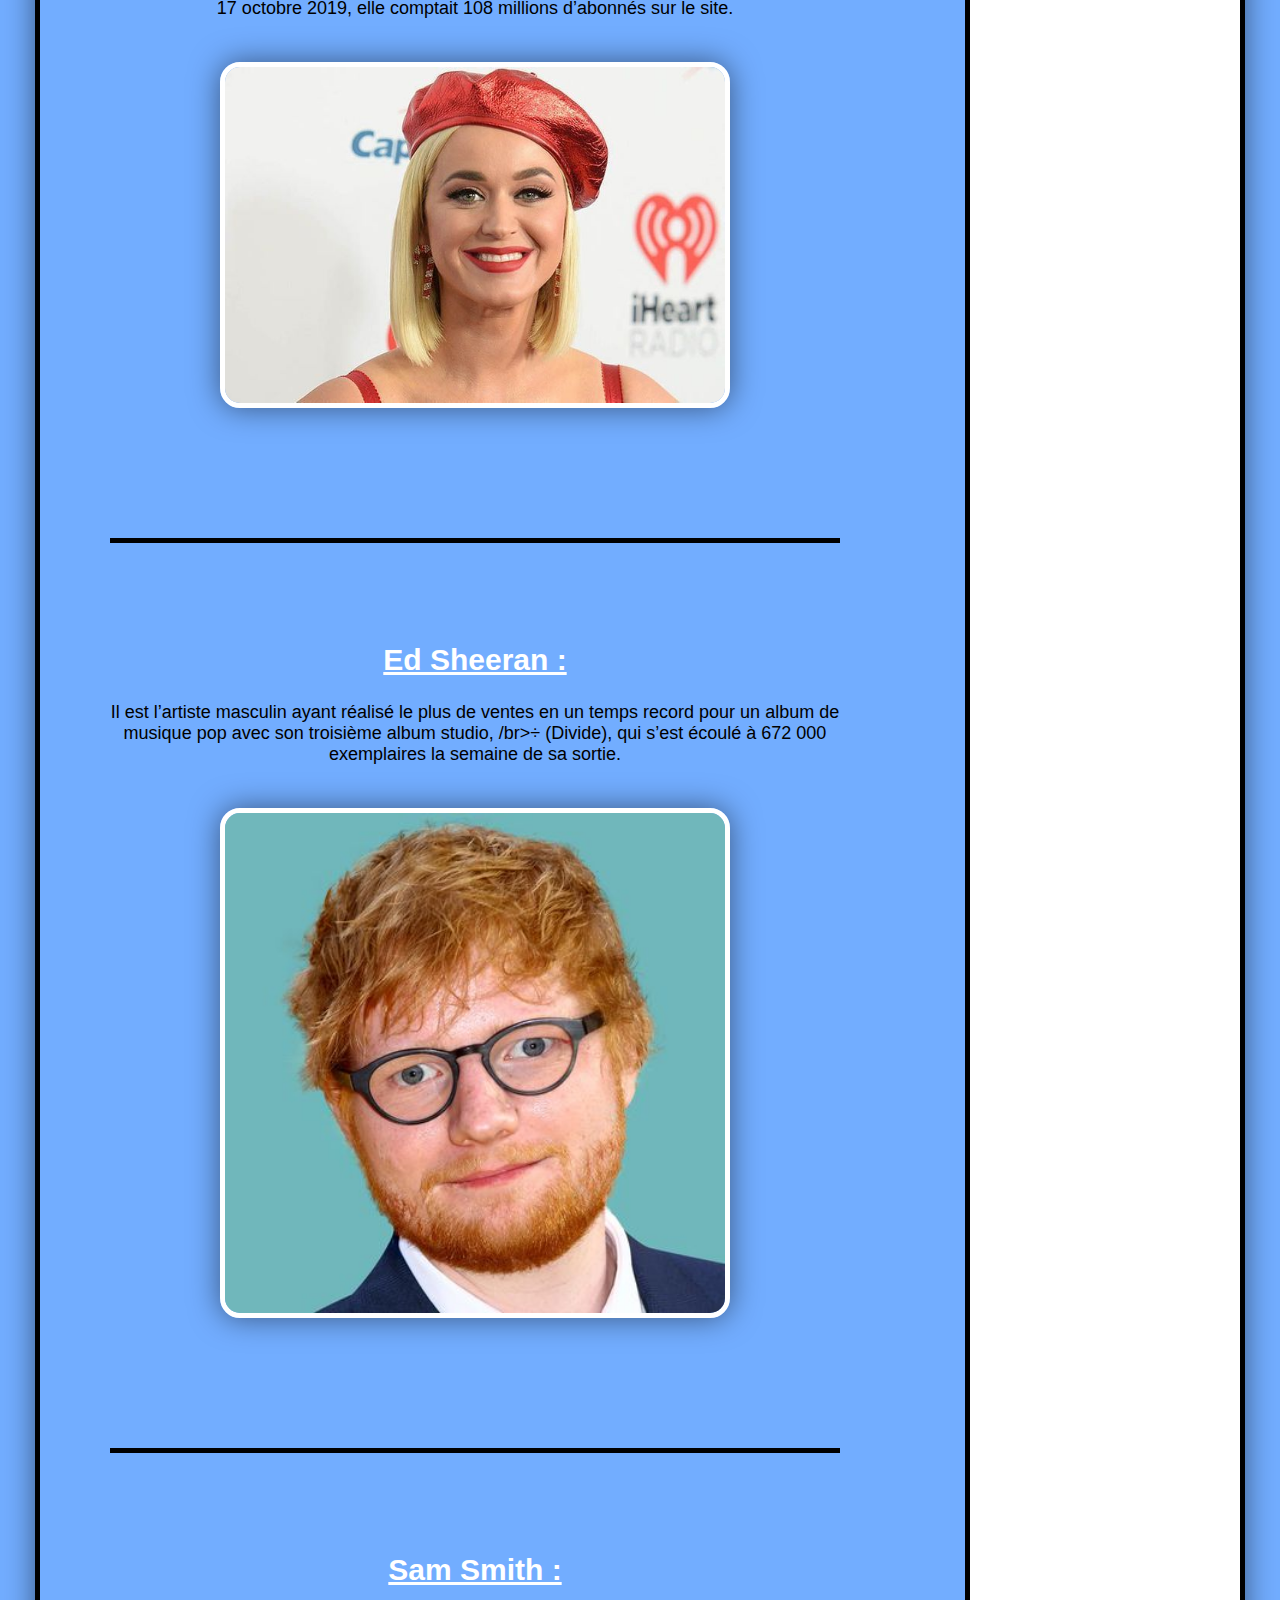
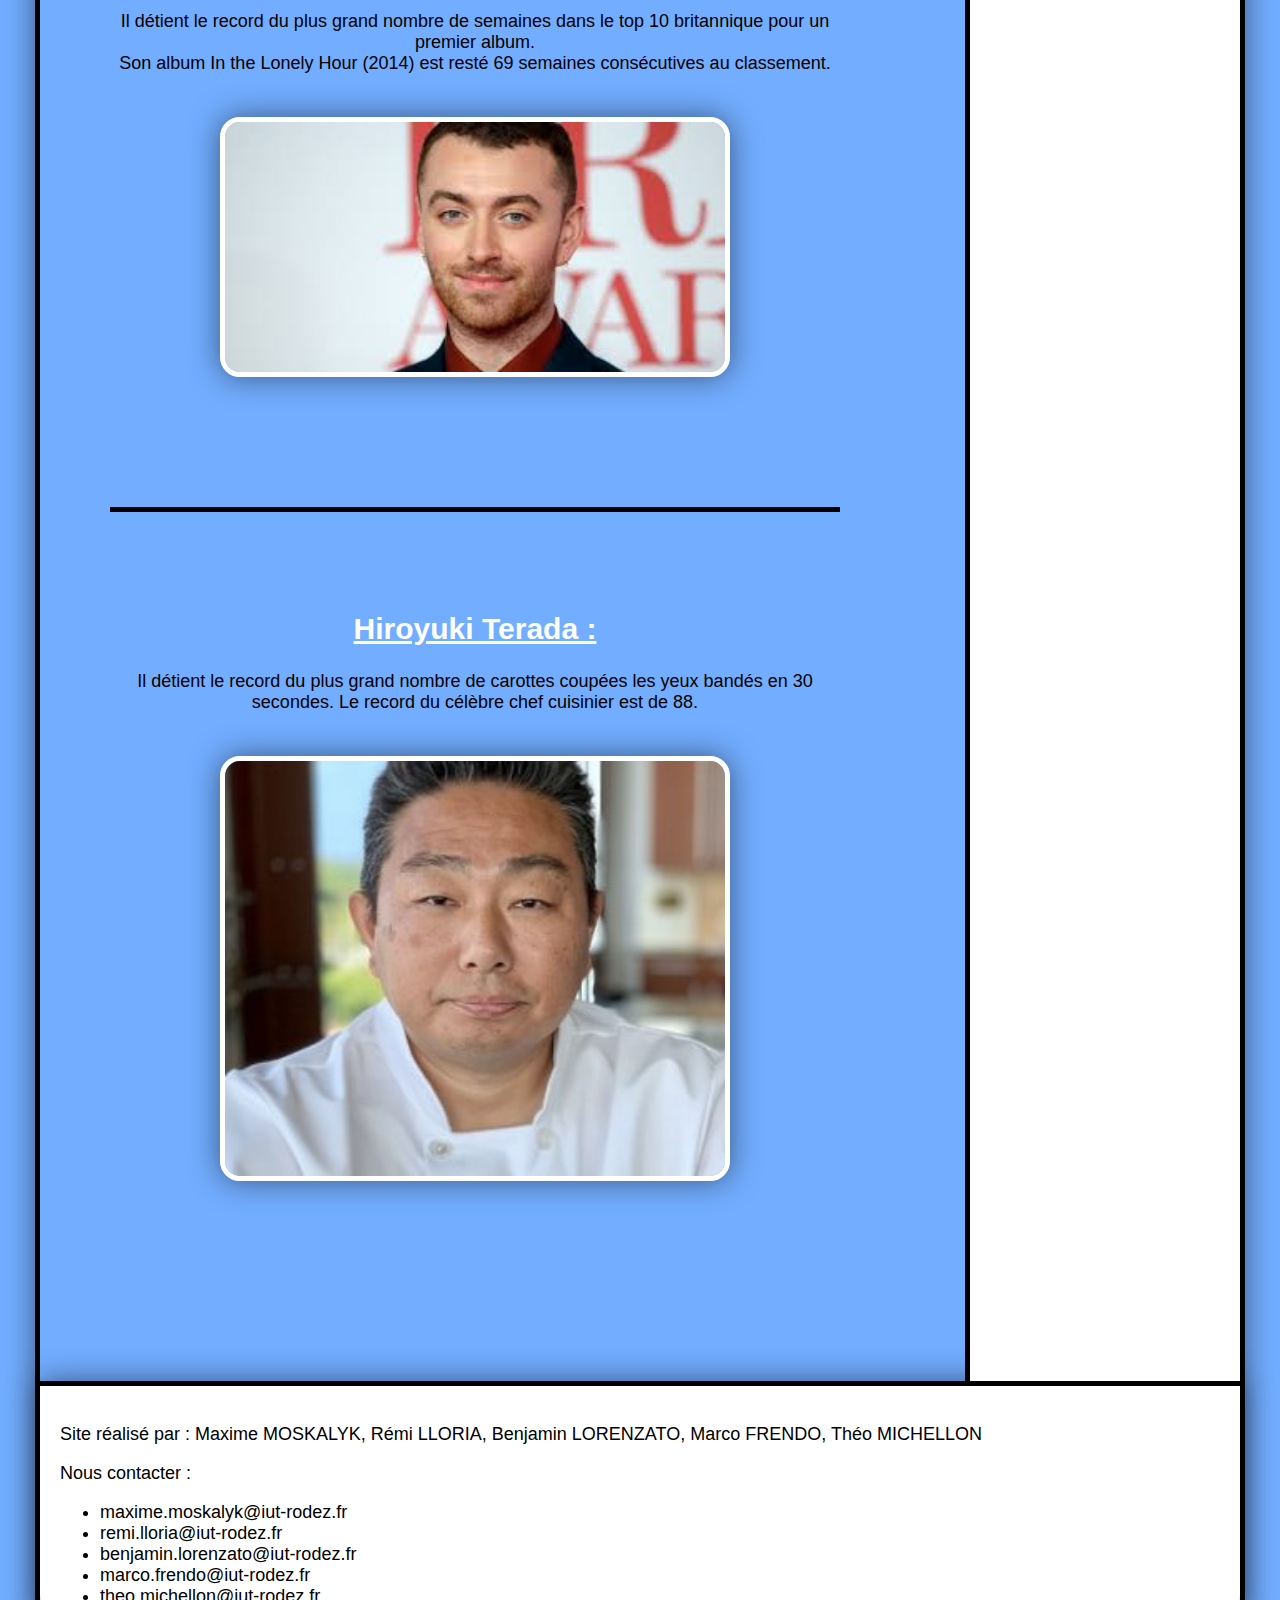
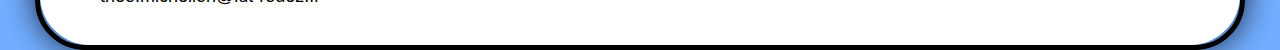
<file: records/celebrites.html>
<!DOCTYPE html>
<html lang="fr">
	<head>
		<meta charset="utf-8">
		<meta content="width=device-width" name="viewport">
		<title>World Records</title>
		<link href="../styles/style.css" rel="stylesheet" type="text/css">
    <link rel="icon" href="../images/favicon.ico">
	</head>

	<body>
		<header>
			<!-- logo en tête de la page -->
			<img src="../images/world_record_logo.png" alt="">

			<!-- Barre nav par Marco -->
			<!-- barre de navigation regroupant les différents catégories -->
			<nav class="barre_nav">
				<ul>
					<li class="accueil">
						<a href="../index.html">Accueil</a>
					</li>
					<li class="dropdown">
						<span>Records</span>
						<!-- les différents catégories de record -->
						<div class="contenu_dropdown">
							<a href="insolite.html">Insolite</a>
							<a href="sport.html">Sport</a>
							<a href="nature.html">Nature</a>
							<a href="celebrites.html">Célébrités</a>
							<a href="particularites.html">Particularité</a>
							<a href="jeux_videos.html">Jeux vidéos</a>
							<a href="animaux.html">Animaux</a>
						</div>
					</li>
					<li>
						<a href="../infos.html">Infos</a>
					</li>
				</ul>
			</nav>
		</header>

		<!-- l'ensemble des éléments de la page -->
		<article>
			<!-- Marge par Rémi Lloria -->
			<!-- délimitation de la marge -->
			<section class="marge_categorie">
				<!--lien href pour aller directement au record voulu ou a la page voulu-->
				<!--liste a puces pour accéder a chaque record plus facilement-->

				<!-- les ids sont automatiquement générés grâce au fichier javascript categories_id.js -->
				<h3>
					<a href="../records/animaux.html">Animaux :</a>
				</h3>
				<ul>
					<li>Étant le plus rapide</li>
					<li>Le plus rapide dans les airs</li>
					<li>Le plus rapide en mer</li>
					<li>Étant le plus long</li>
					<li>Le plus mortel</li>
					<li>Ayant le plus gros cerveau</li>
					<li>Étant le plus fort</li>
					<li>Étant le plus lourd</li>
					<li>Sautant le plus loin</li>
					<li>Parcourant le plus de distance dans sa vie</li>
					<li>Ayant le plus long pénis par rapport à sa taille</li>
					<li>Avec la piqûre la plus douloureuse</li>
					<li>Ayant les plus grands yeux</li>
					<li>La plus longue durée de vie</li>
					<li>Volant le plus longtemps</li>
				</ul>

				<h3>
					<a href="../records/nature.html">Nature :</a>
				</h3>
				<ul>
					<li>Record du col de montagne le plus élevée</li>
					<li>Record de la route la plus haute</li>
					<li>Record de l'endroit habité le plus froid</li>
					<li>Record de la mine la plus profonde</li>
					<li>Record du point sur la terre le plus profond</li>
					<li>Record de la plus épaisse couche de glace</li>
					<li>Record de l'endroit ou les températures sont les plus basses</li>
					<li>Record de la terre la plus septentrionale du monde</li>
					<li>Record de l'endroit habité le plus chaud</li>
					<li>Record de les parois rocheuse les plus grandes</li>
					<li>Record de la cavité naturelle la plus profonde</li>
					<li>Record de l'endroit habité le plus isolé de la planète</li>
					<li>Record de l'endroit avec la température la plus chaude</li>
					<li>Record de la ville la plus haute du monde</li>
					<li>Record de l'endroit le plus sec</li>
				</ul>

				<h3>
					<a href="../records/sport.html">Sport :</a>
				</h3>
				<ul>
					<li>Record du tour monde en 45 jours</li>
					<li>Record du plus haut saut à la perche</li>
					<li>Record de médailles olympiques en natation</li>
					<li>Record du plus grand gagnant du Tour de France</li>
					<li>Record du plus rapide sur 100 et sur 200 mètres</li>
					<li>Record du nombre de buts inscrit en une année</li>
					<li>Record de buts en liga</li>
					<li>Record sur 400 mètres</li>
					<li>Record de points marqué durant sa carrière</li>
					<li>5 Champions Leagues consécutifs</li>
					<li>Record de victoire en une saison NBA</li>
					<li>5 buts en 9 minutes</li>
					<li>Record de trophée au football en tout</li>
					<li>un but à 91,9 mètres</li>
					<li>1500 mètres dame en 3 min 50 s 07</li>
				</ul>

				<h3>
					<a href="../records/particularites.html">Particularités :</a>
				</h3>
				<ul>
					<li>La plus grande bouche</li>
					<li>Record des ongles les plus long du monde</li>
					<li>Le plus long nez au monde</li>
					<li>L'homme le plus tatoué, Lucky Diamond Rich</li>
					<li>Les plus longs cheveux du monde</li>
					<li>Les plus longs poils d’oreilles</li>
					<li>La plus grande langue</li>
					<li>La plus longue barbe</li>
					<li>Les plus grands globes oculaires</li>
					<li>Les plus longues jambes</li>
					<li>Les plus gros biceps du monde</li>
					<li>La femme la plus petite du monde</li>
					<li>La taille la plus fine du monde</li>
					<li>La fille la plus poilue du monde</li>
					<li>La plus grosse poitrine naturelle du monde</li>
				</ul>

				<h3>
					<a href="../records/insolite.html">Insolite :</a>
				</h3>
				<ul>
					<li>Record des plus grosses paire de cornes</li>
					<li>Record du plus jeune DJ de club</li>
					<li>Record du plus grand nombre de rubiks cube résolu</li>
					<li>Record de l'œuvre vendue la plus chère aux enchères</li>
					<li>Record du plus long séjour au sommet d'un mât</li>
					<li>Record de la plus grande moto pilotable</li>
					<li>Record du nombre de buts marqué par un joueur au mondial de football</li>
					<li>Record de la plus grande réplique de décor en Lego</li>
					<li>Record: la « vampire mexicaine »</li>
					<li>Record du youtuber le mieux payé au monde</li>
					<li>Record: cimetière de Wadi al-Salaam</li>
					<li>Record de la plus jeune personne à avoir fusionné 2 atomes de deutérium</li>
					<li>Record du plus grand orchestre</li>
					<li>Record de la plus jeune femme à barbe</li>
					<li>Record de la plus veille personne a faire un saut en parachute</li>
				</ul>

				<h3>
					<a href="../records/celebrites.html">Célébrité :</a>
				</h3>
				<ul>
					<li>Jennifer Aniston</li>
					<li>Cristiano Ronaldo</li>
					<li>Ariana Grande</li>
					<li>Eminem</li>
					<li>Ellen DeGeneres</li>
					<li>Jennifer Lawrence</li>
					<li>Justin Bieber</li>
					<li>Taylor Swift</li>
					<li>Alex Rodriguez</li>
					<li>Jackie Chan</li>
					<li>Dolly Parton</li>
					<li>Katy Perry</li>
					<li>Ed Sheeran</li>
					<li>Sam Smith</li>
					<li>Hiroyuki Terada</li>
				</ul>

				<h3>
					<a href="../records/jeux_videos.html">Jeux Vidéos</a>
				</h3>
				<ul>
					<li>Un salaire conséquent</li>
					<li>Un budget digne d'un film d'hollywood</li>
					<li>Un succés Mondial</li>
					<li>une partie de jeu vidéo de 572h</li>
					<li>Une partie de JOUST en version arcade</li>
					<li>138h et 34 secondes de JUST DANCE 2015</li>
					<li>Du Call Of Duty pendant des heures</li>
					<li>La collection ultime</li>
					<li>Un rassemblement pour la bonne cause</li>
					<li>Un score à 19 chifffres sur GIGA WING 2</li>
					<li>169 Victoires d'affilées sur STREET FIGHTER IV</li>
					<li>Super Mario Bros. en moins de 5min</li>
					<li>Speedrun de GTA, 53 MINUTES ET 29 SECONDES PAR MHMD_FVC</li>
					<li>Speedrun de SUPER MEAT BOY,17 MINUTES ET 43 SECONDES PAR VORPAL</li>
					<li>Speedrun de SKYRIM, 35 MINUTES ET 20 SECONDES PAR I_NEED_A_DOCTOR</li>
					<li>Speedrun de DOOM 2 : HELL ON EARTH, 19 MINUTES ET 59 SECONDES PAR ZERO-MASTER</li>
					<li>Speedrun de DISHONORED, 33 MINUTES ET 59 SECONDES PAR MRWALRUS</li>
					<li>Speedrun de PORTAL 1, 7 MINUTES ET 54 SECONDES PAR IMANEX</li>
					<li>Speedrun de ZELDA : OCARINA OF TIME, 17 MINUTES ET 45 SECONDES PAR SKATER82297</li>
					<li>Speedrun de HALF-LIFE, 20 MINUTES ET 41 SECONDES PAR QUADRAZID</li>
				</ul>
			</section>

			<!-- liste des records par Benjamin Lorenzato -->
			<div class="article_contenu">
				<h1>Record Célébrités</h1>
				<h2>Jennifer Aniston :</h2>
				<p> L’actrice a atteint le million d’abonnés en un temps record – 5 heures et 16 minutes – en faisant ses débuts sur Instagram le 15 octobre 2019.
					<br> Le 17 octobre, elle comptait 10,9 millions d’abonnés sur son compte et le 19 octobre, 20,1 millions.
				</p>
				<img src="../images/celebrites/jenifer_aniston.jpg" alt="">

				<h2>Cristiano Ronaldo :</h2>
				<p>C’est l’athlète ayant le plus grand nombre d’abonnés sur Twitter. Le 17 octobre 2019, il avait 80,5 millions d’abonnés sur le site de microblogage.</p>
				<img src="../images/celebrites/ronaldo.jpg" alt="">

				<h2>Ariana Grande :</h2>
				<p>La musicienne est l’artiste féminine ayant comptabilisé le plus grand nombre de lectures en continu en un an.
					<br>La chanteuse a été diffusée plus de trois milliards de fois sur Spotify en 2018
				</p>
				<img src="../images/celebrites/ariana_grande.jpg" alt="">

				<h2>Eminem :</h2>
				<p>Il détient le record du plus grand nombre de mots dans un titre à succès. Sa chanson Rap God en contient 1 560, avec en moyenne 4,28 mots par seconde.</p>
				<img src="../images/celebrites/eminem.jpg" alt="">

				<h2>Ellen DeGeneres :</h2>
				<p> Avec 78,8 millions d’abonnés sur Twitter le 17 octobre 2019, elle est la personnalité télé la plus suivie sur le site de microblogage.</p>
				<img src="../images/celebrites/de_generes.jpg" alt="">

				<h2>Jennifer Lawrence :</h2>
				<p> Elle est la vedette féminine de film d’action la plus rentable au monde, avec ses rôles dans la série Hunger Games (2012-15) et dans la franchise X-Men (2011-14).</p>
				<img src="../images/celebrites/lawrence.jpg" alt="">

				<h2>Justin Bieber :</h2>
				<p> Il est le premier artiste à avoir occupé simultanément les trois premières positions au UK Singles Chart, le classement hebdomadaire des singles au Royaume-Uni,
					<br>avec ses titres Love Yourself (no. 1), Sorry (no. 2) et What Do You Mean? (no. 3).
				</p>
				<img src="../images/celebrites/bieber.jpg" alt="">

				<h2>Taylor Swift :</h2>
				<p> Elle détient le record du plus gros revenu annuel pour une pop star féminine, avec 170 millions de dollars américains gagnés en 2016.
					<br> Le 7 septembre 2019, ses revenus complets s’élevaient à 185 millions, selon Forbes.
				</p>
				<img src="../images/celebrites/swift.jpg" alt="">

				<h2>Alex Rodriguez :</h2>
				<p> Avec 25 grands chelems à son actif, le joueur de baseball de la Ligue majeure détient le record du plus grand nombre de grands chelems
					<br> (coup de circuit frappé lorsque les trois buts sont occupés par des coureurs) en carrière.
				</p>
				<img src="../images/celebrites/rodriguez.jpg" alt="">

				<h2>Jackie Chan :</h2>
				<p> Il est l’acteur contemporain ayant réalisé le plus grand nombre de cascades.</p>
				<img src="../images/celebrites/jackie.jpg" alt="">

				<h2>Dolly Parton :</h2>
				<p> Elle détient le record du plus grand nombre de décennies – six (des années 1960 aux années 2010) – avec un titre placé dans le top 20 U.S. Hot Country Songs,
					<br>le classement musical hebdomadaire du magazine américain Billboard.
				</p>
				<img src="../images/celebrites/parton.jpg" alt="">

				<h2>Katy Perry :</h2>
				<p> Elle est la première à avoir atteint les 100 millions d’abonnés sur Twitter, le 16 juin 2017. Le 17 octobre 2019, elle comptait 108 millions d’abonnés sur le site.</p>
				<img src="../images/celebrites/katy-perry.jpg" alt="">

				<h2>Ed Sheeran :</h2>
				<p> Il est l’artiste masculin ayant réalisé le plus de ventes en un temps record pour un album de musique pop avec son troisième album studio, /br>÷ (Divide), qui s’est écoulé à 672 000 exemplaires la semaine de sa sortie.</p>
				<img src="../images/celebrites/Sheeran.jpg" alt="">

				<h2>Sam Smith :</h2>
				<p> Il détient le record du plus grand nombre de semaines dans le top 10 britannique pour un premier album.
					<br> Son album In the Lonely Hour (2014) est resté 69 semaines consécutives au classement.
				</p>
				<img src="../images/celebrites/Smith.jpg" alt="">

				<h2>Hiroyuki Terada :</h2>
				<p> Il détient le record du plus grand nombre de carottes coupées les yeux bandés en 30 secondes. Le record du célèbre chef cuisinier est de 88.</p>
				<img src="../images/celebrites/Terada.jpg" alt="">
			</div>
		</article>

		<!-- Par Théo Michellon -->
		<footer>
			<!-- pieds de page, affiche les noms des paricipant au projet ainsi que le moyen de les contacter-->
			<p>Site réalisé par : Maxime MOSKALYK, Rémi LLORIA, Benjamin LORENZATO, Marco FRENDO, Théo MICHELLON</p>
			<p>Nous contacter :
			<ul id="contact">
				<li>maxime.moskalyk@iut-rodez.fr</li>
				<li>remi.lloria@iut-rodez.fr</li>
				<li>benjamin.lorenzato@iut-rodez.fr</li>
				<li>marco.frendo@iut-rodez.fr</li>
				<li>theo.michellon@iut-rodez.fr</li>
			</ul>
		</footer>

		<!-- Par Maxime Moskalyk -->
		<script src="../scripts/categories_id.js"></script>
		<script src="../scripts/records_links.js"></script>
		<script src="../scripts/fix_marge_categorie.js"></script>
	</body>
</html>
</file>
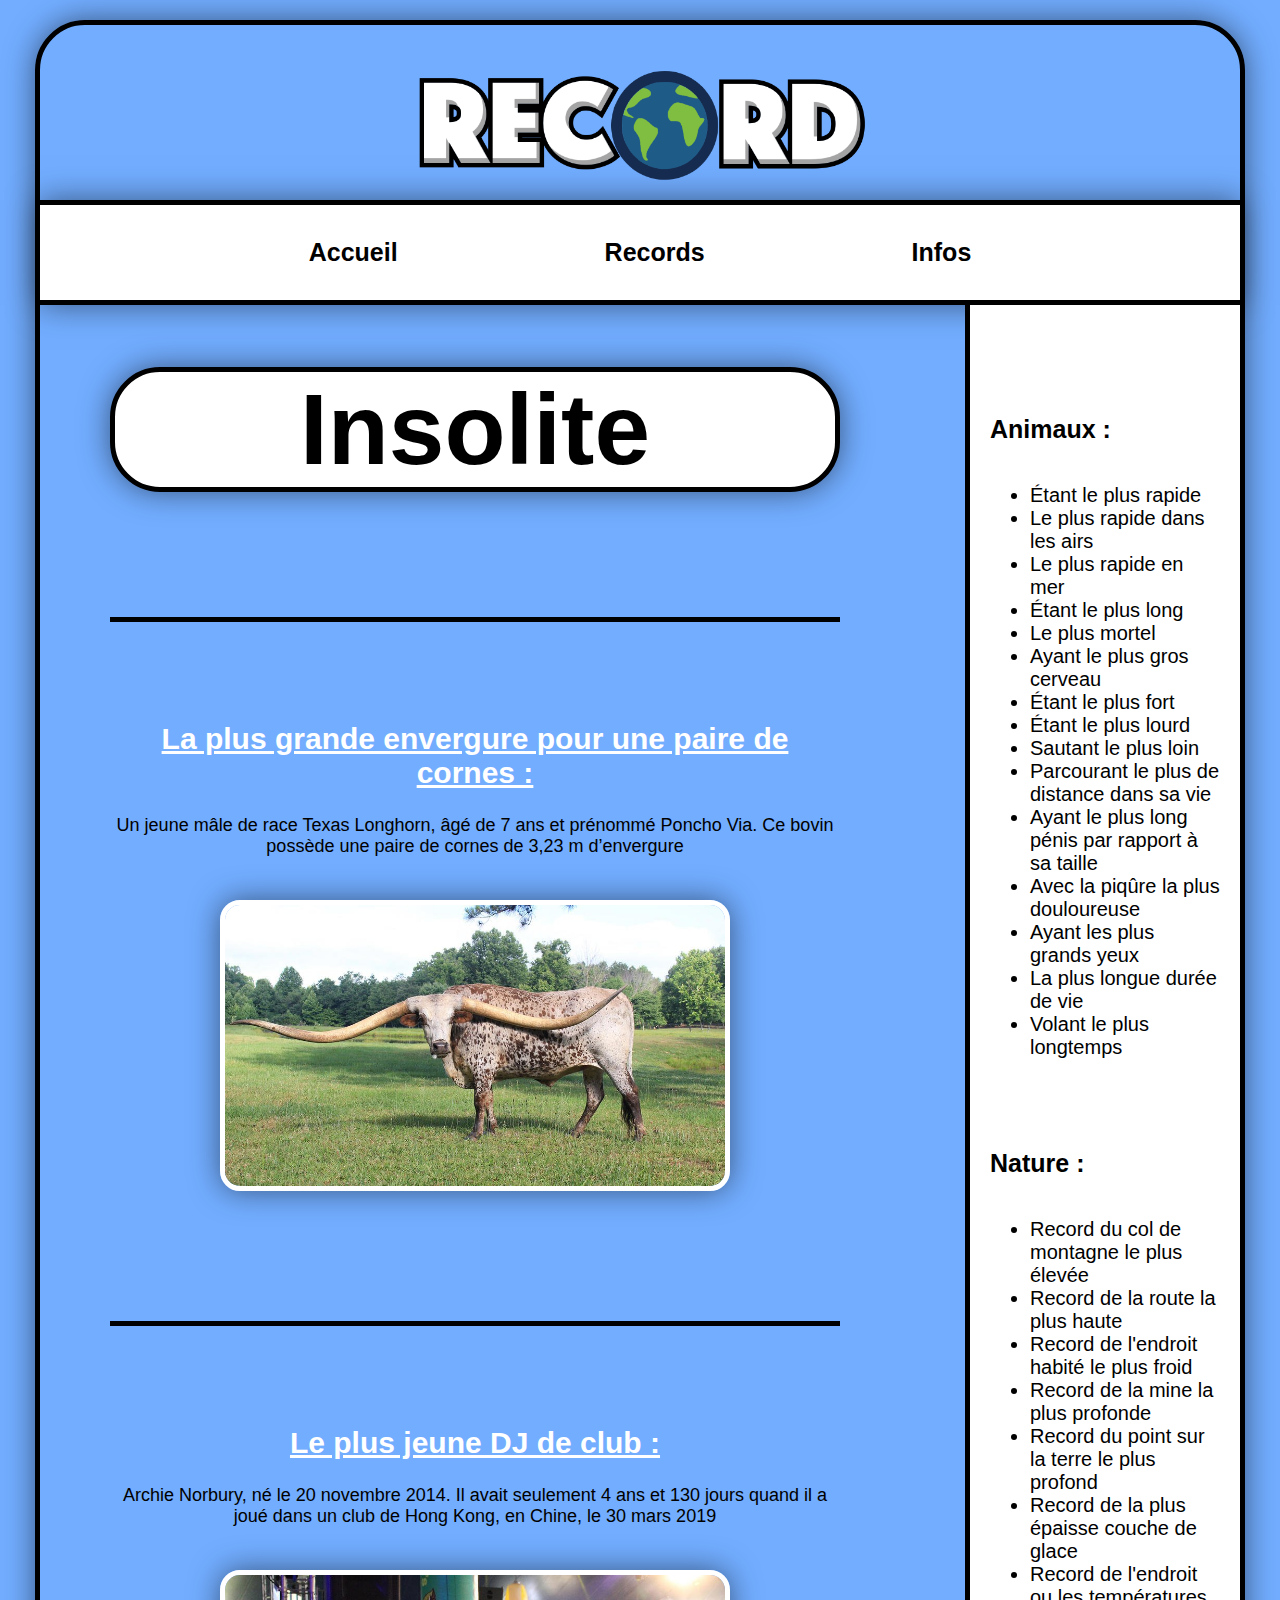
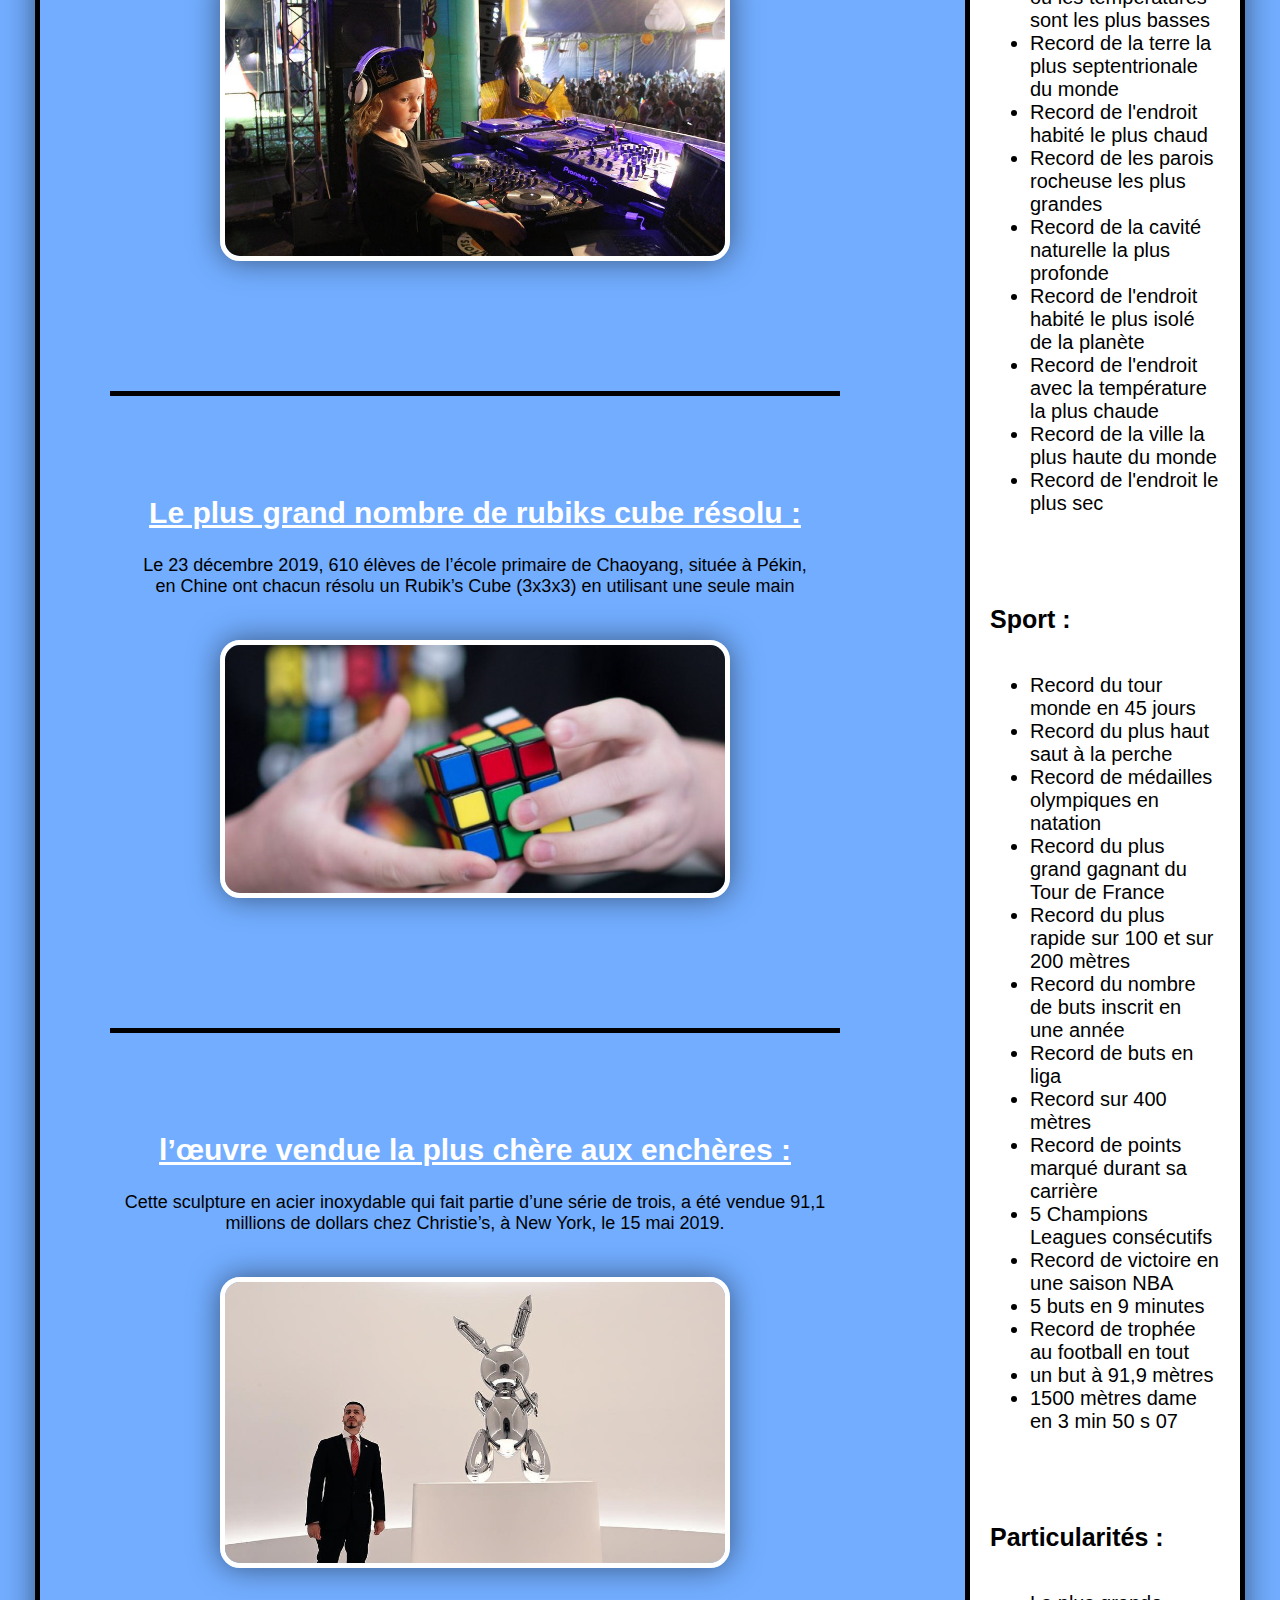
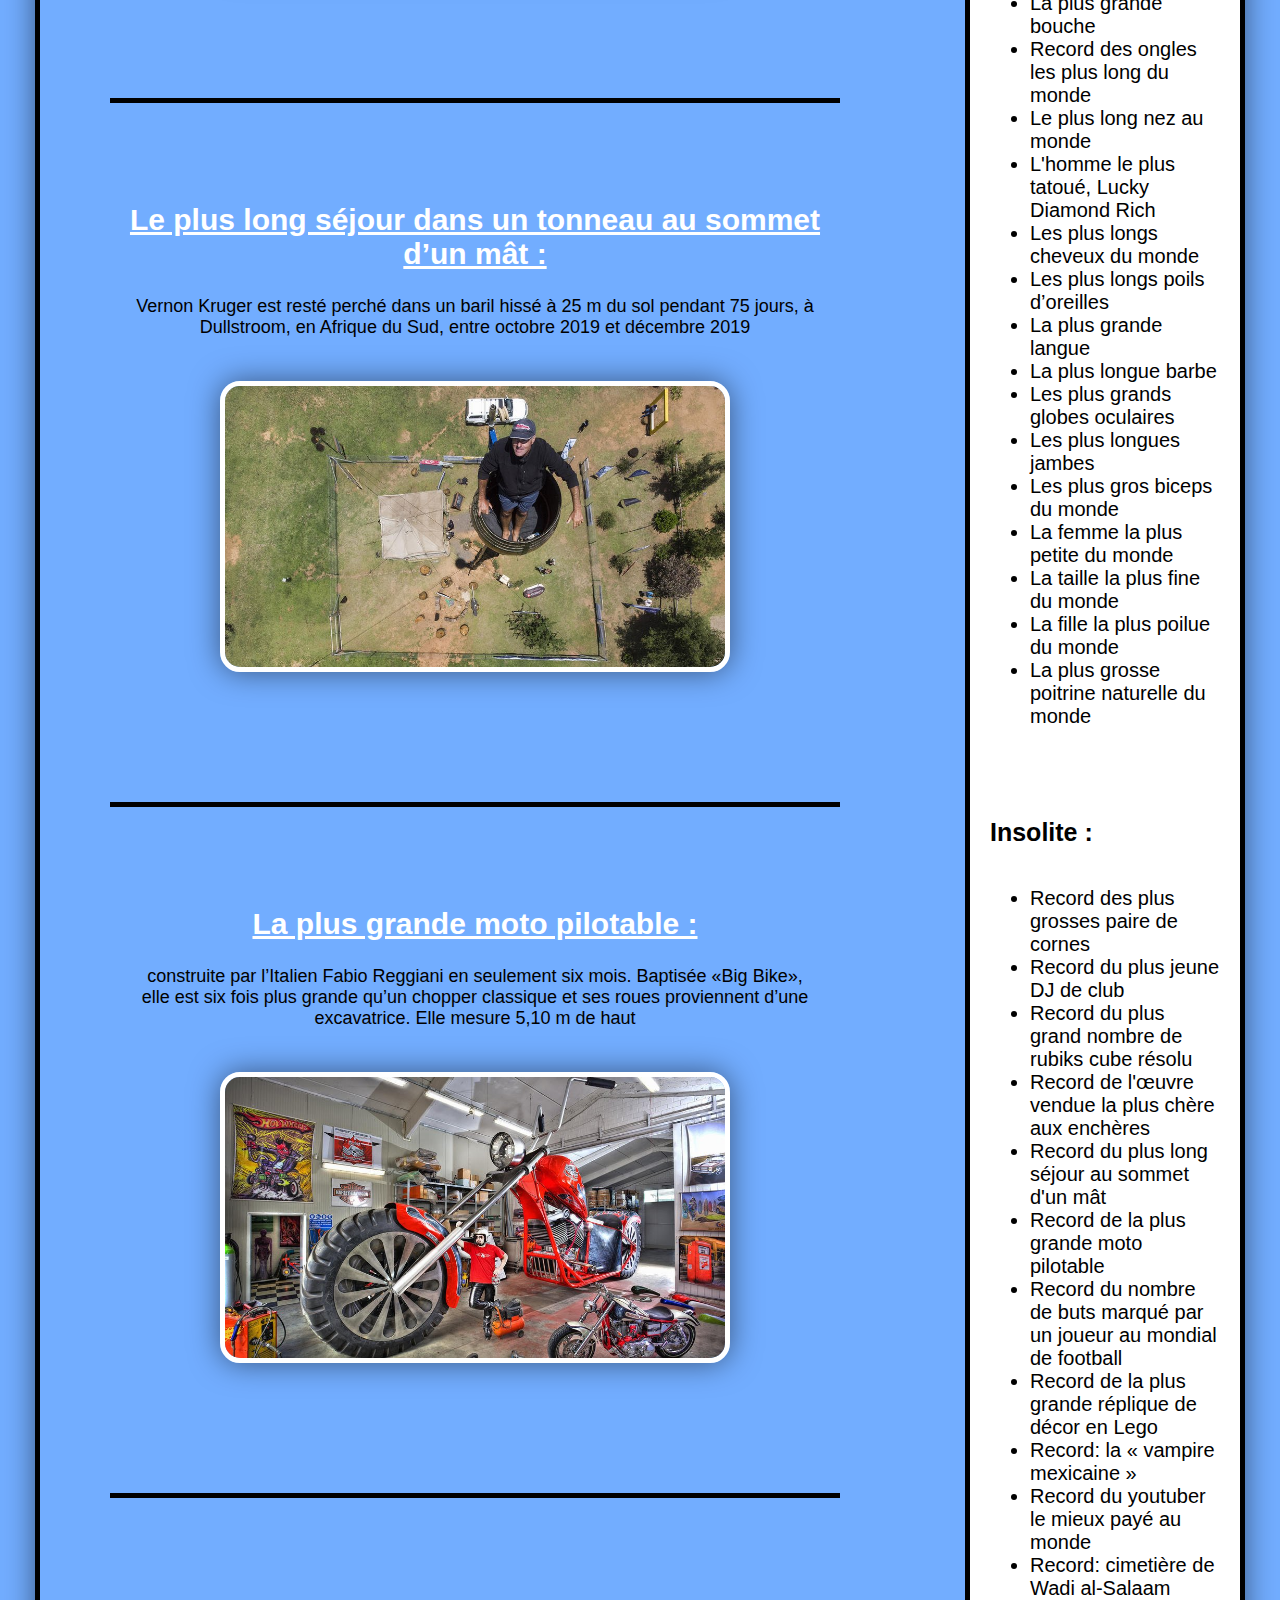
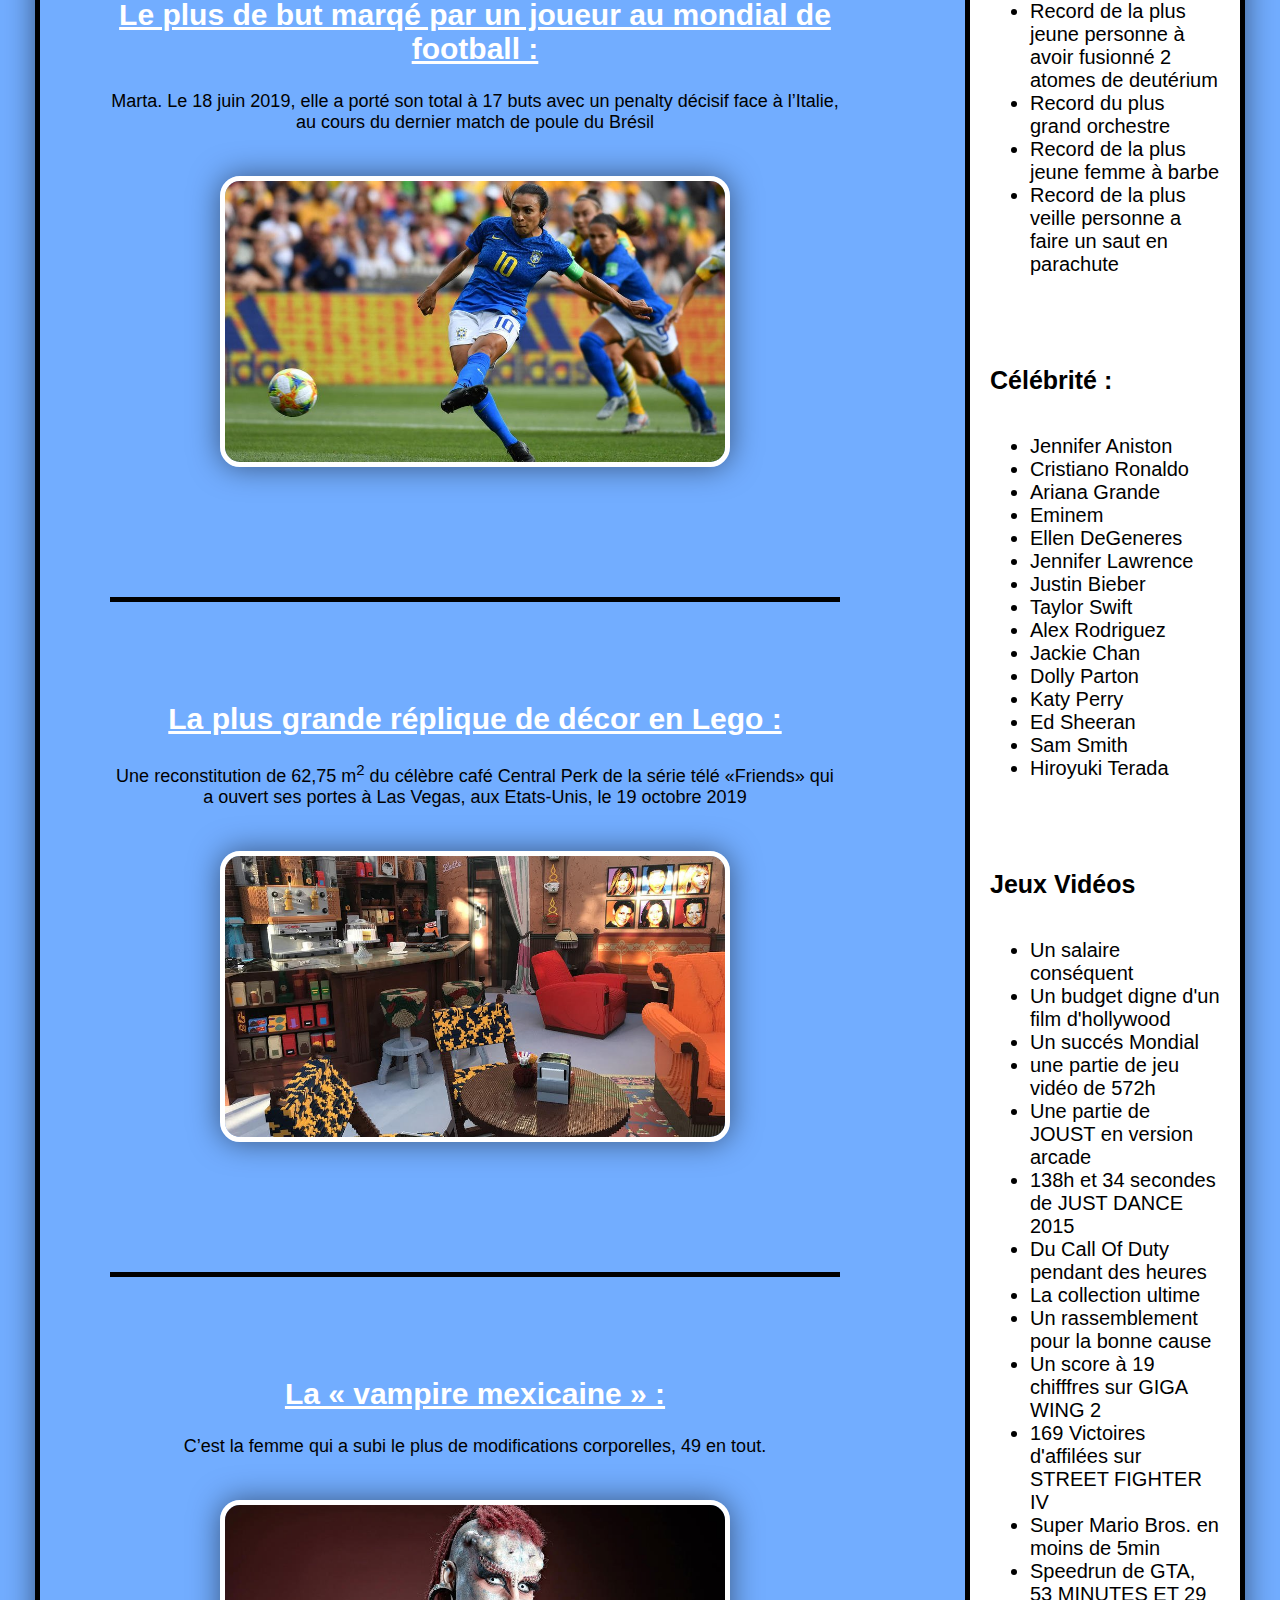
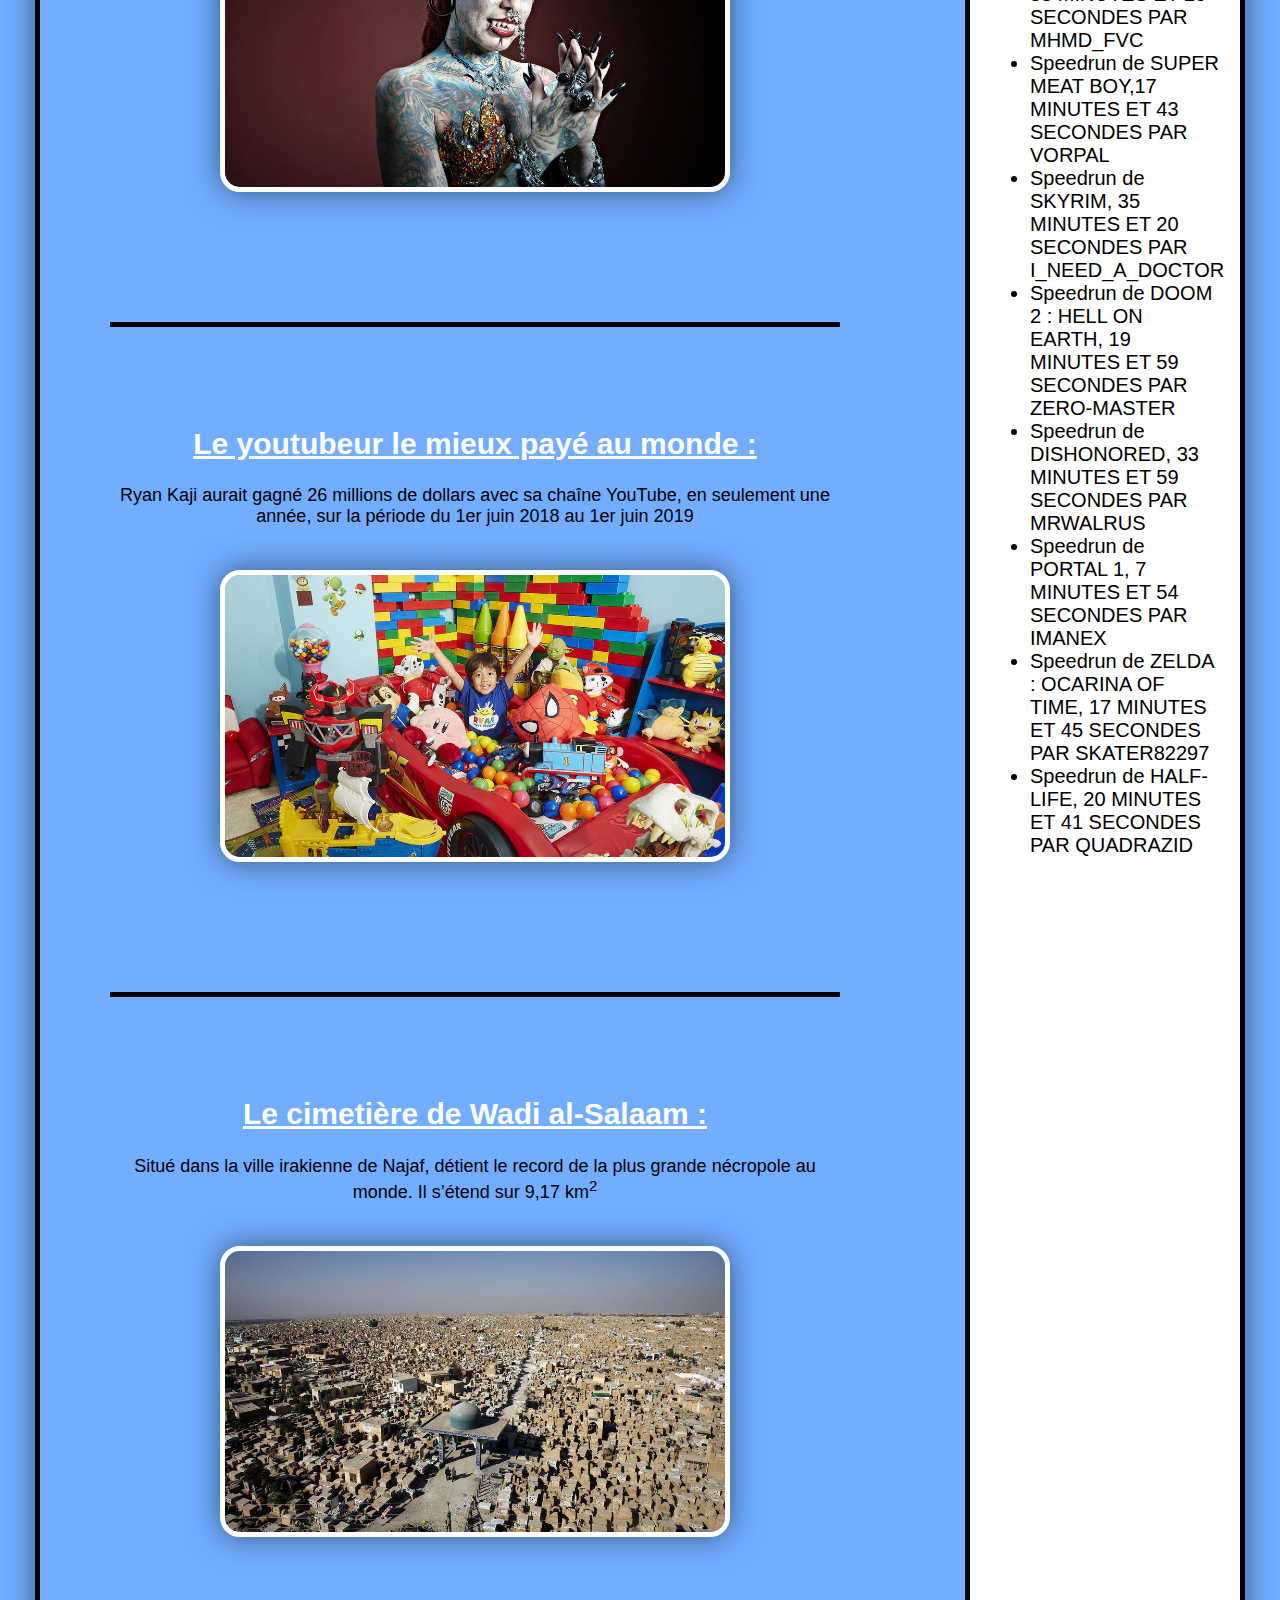
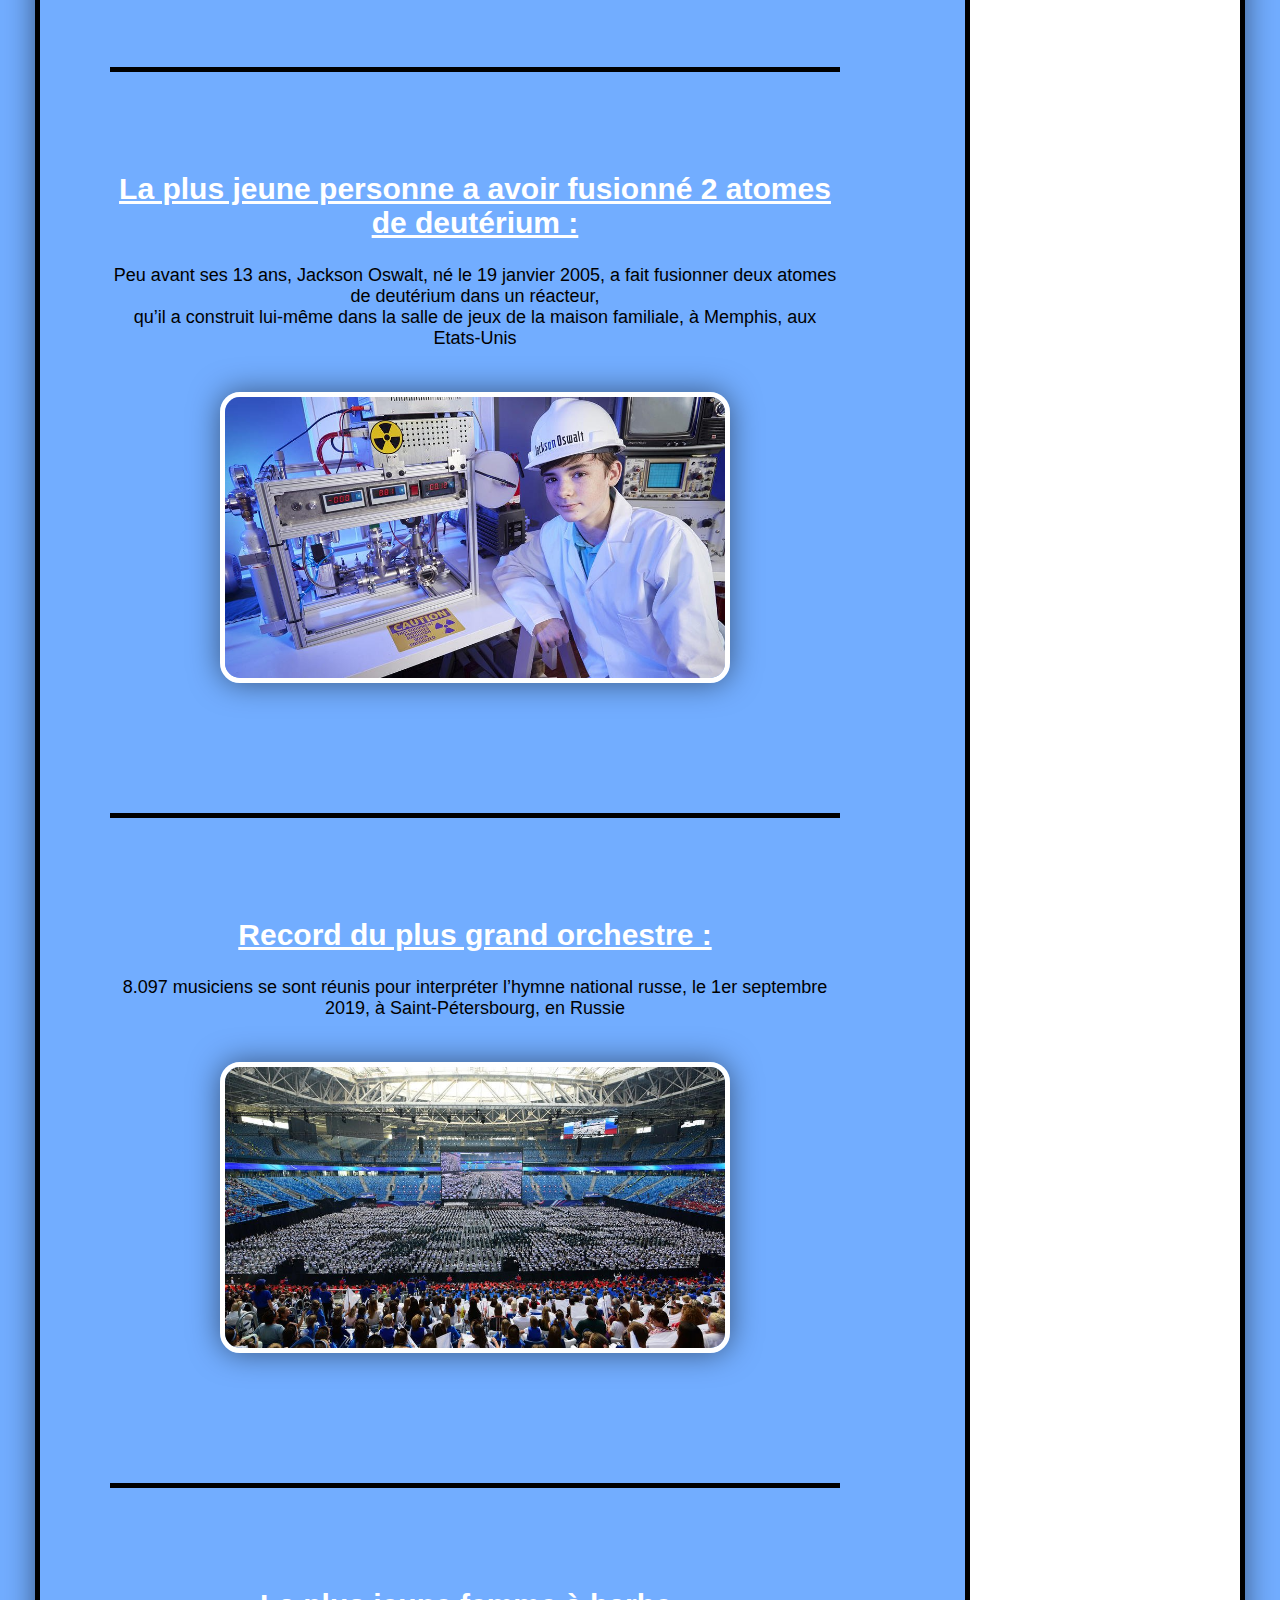
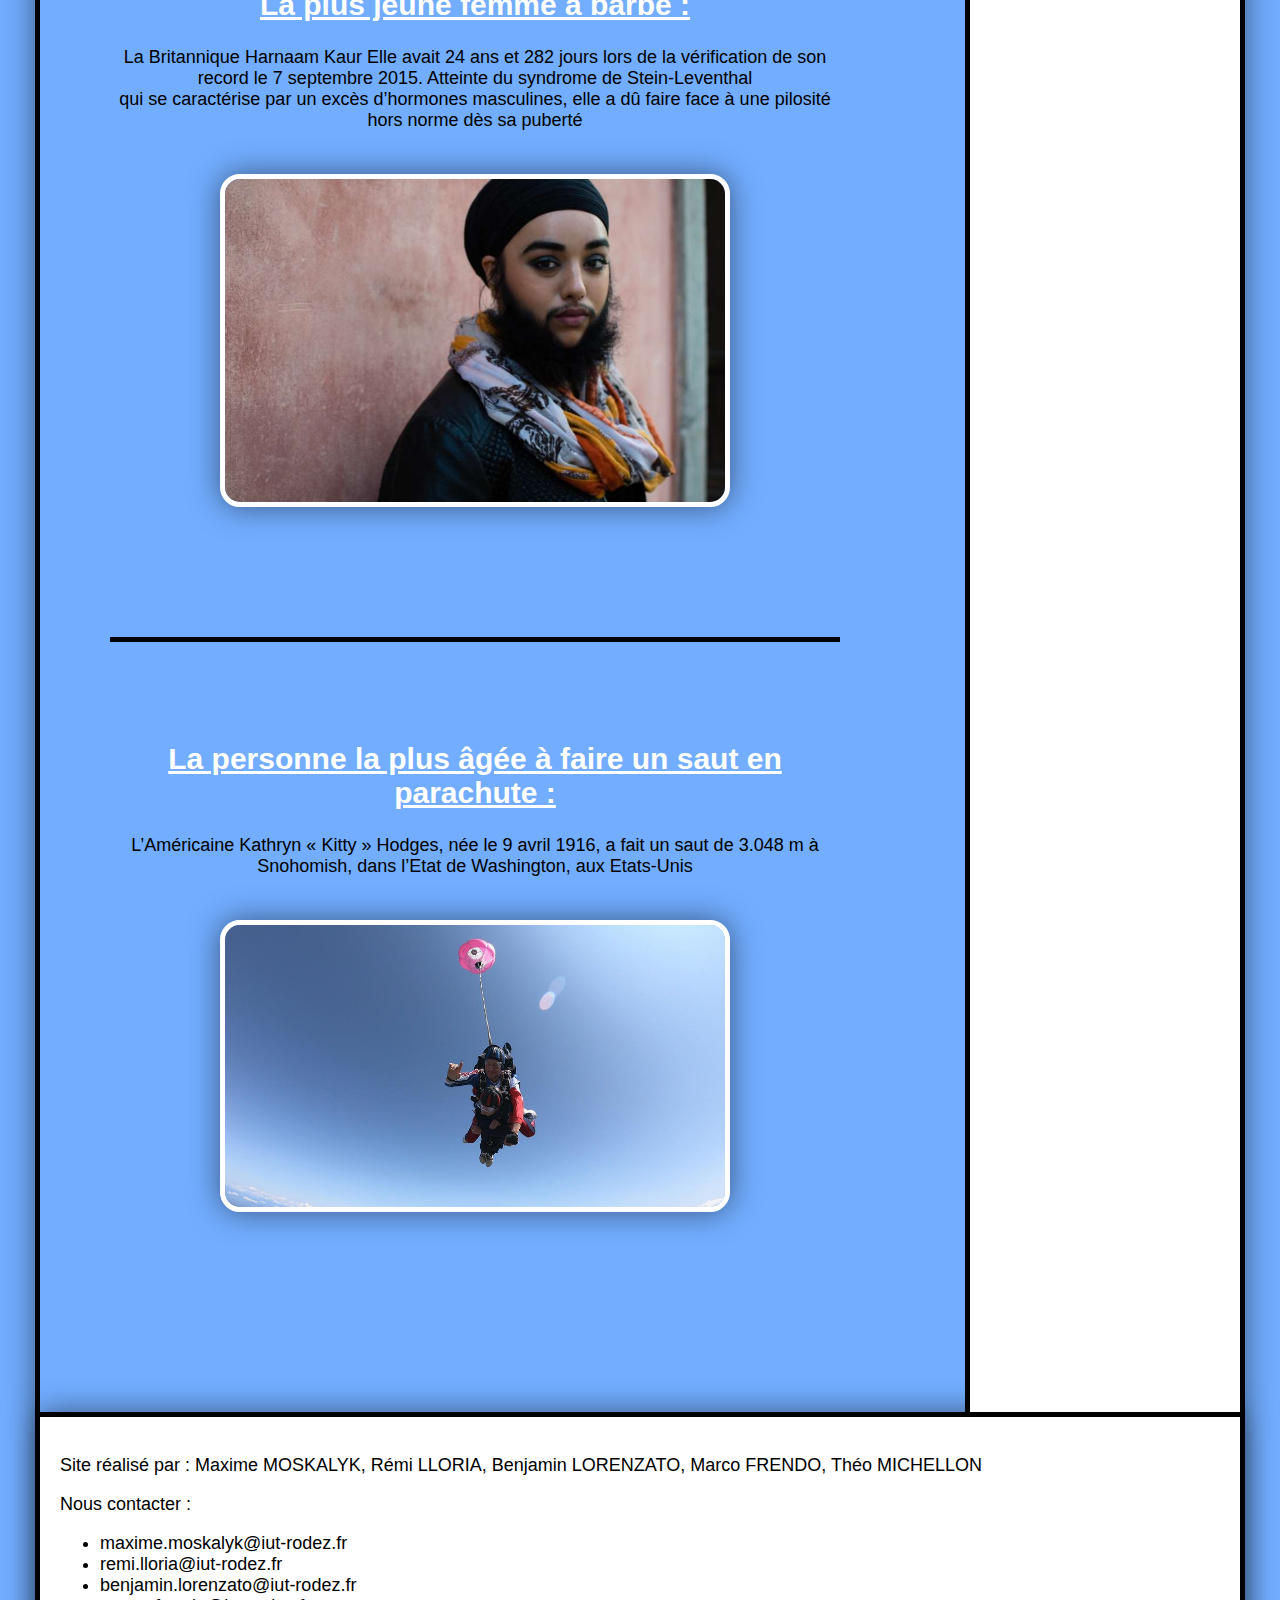
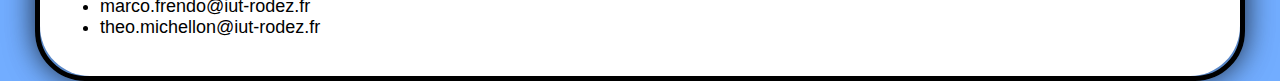
<file: records/insolite.html>
<!DOCTYPE html>
<html lang="fr">
	<head>
		<meta charset="utf-8">
		<meta content="width=device-width" name="viewport">
		<title>World Records</title>
		<link href="../styles/style.css" rel="stylesheet" type="text/css">
    <link rel="icon" href="../images/favicon.ico">
	</head>

	<body>
		<header>
			<!-- logo en tête de la page -->
			<img src="../images/world_record_logo.png" alt="">

			<!-- Barre nav par Marco -->
			<!-- barre de navigation regroupant les différents catégories -->
			<nav class="barre_nav">
				<ul>
					<li class="accueil">
						<a href="../index.html">Accueil</a>
					</li>
					<li class="dropdown">
						<span>Records</span>
						<!-- les différents catégories de record -->
						<div class="contenu_dropdown">
							<a href="insolite.html">Insolite</a>
							<a href="sport.html">Sport</a>
							<a href="nature.html">Nature</a>
							<a href="celebrites.html">Célébrités</a>
							<a href="particularites.html">Particularité</a>
							<a href="jeux_videos.html">Jeux vidéos</a>
							<a href="animaux.html">Animaux</a>
						</div>
					</li>
					<li>
						<a href="../infos.html">Infos</a>
					</li>
				</ul>
			</nav>
		</header>

		<!-- l'ensemble des éléments de la page -->
		<article>
			<!-- Marge par Rémi Lloria -->
			<!-- délimitation de la marge -->
			<section class="marge_categorie">
				<!--lien href pour aller directement au record voulu ou a la page voulu-->
				<!--liste a puces pour accéder a chaque record plus facilement-->

				<!-- les ids sont automatiquement générés grâce au fichier javascript categories_id.js -->
				<h3>
					<a href="../records/animaux.html">Animaux :</a>
				</h3>
				<ul>
					<li>Étant le plus rapide</li>
					<li>Le plus rapide dans les airs</li>
					<li>Le plus rapide en mer</li>
					<li>Étant le plus long</li>
					<li>Le plus mortel</li>
					<li>Ayant le plus gros cerveau</li>
					<li>Étant le plus fort</li>
					<li>Étant le plus lourd</li>
					<li>Sautant le plus loin</li>
					<li>Parcourant le plus de distance dans sa vie</li>
					<li>Ayant le plus long pénis par rapport à sa taille</li>
					<li>Avec la piqûre la plus douloureuse</li>
					<li>Ayant les plus grands yeux</li>
					<li>La plus longue durée de vie</li>
					<li>Volant le plus longtemps</li>
				</ul>

				<h3>
					<a href="../records/nature.html">Nature :</a>
				</h3>
				<ul>
					<li>Record du col de montagne le plus élevée</li>
					<li>Record de la route la plus haute</li>
					<li>Record de l'endroit habité le plus froid</li>
					<li>Record de la mine la plus profonde</li>
					<li>Record du point sur la terre le plus profond</li>
					<li>Record de la plus épaisse couche de glace</li>
					<li>Record de l'endroit ou les températures sont les plus basses</li>
					<li>Record de la terre la plus septentrionale du monde</li>
					<li>Record de l'endroit habité le plus chaud</li>
					<li>Record de les parois rocheuse les plus grandes</li>
					<li>Record de la cavité naturelle la plus profonde</li>
					<li>Record de l'endroit habité le plus isolé de la planète</li>
					<li>Record de l'endroit avec la température la plus chaude</li>
					<li>Record de la ville la plus haute du monde</li>
					<li>Record de l'endroit le plus sec</li>
				</ul>

				<h3>
					<a href="../records/sport.html">Sport :</a>
				</h3>
				<ul>
					<li>Record du tour monde en 45 jours</li>
					<li>Record du plus haut saut à la perche</li>
					<li>Record de médailles olympiques en natation</li>
					<li>Record du plus grand gagnant du Tour de France</li>
					<li>Record du plus rapide sur 100 et sur 200 mètres</li>
					<li>Record du nombre de buts inscrit en une année</li>
					<li>Record de buts en liga</li>
					<li>Record sur 400 mètres</li>
					<li>Record de points marqué durant sa carrière</li>
					<li>5 Champions Leagues consécutifs</li>
					<li>Record de victoire en une saison NBA</li>
					<li>5 buts en 9 minutes</li>
					<li>Record de trophée au football en tout</li>
					<li>un but à 91,9 mètres</li>
					<li>1500 mètres dame en 3 min 50 s 07</li>
				</ul>

				<h3>
					<a href="../records/particularites.html">Particularités :</a>
				</h3>
				<ul>
					<li>La plus grande bouche</li>
					<li>Record des ongles les plus long du monde</li>
					<li>Le plus long nez au monde</li>
					<li>L'homme le plus tatoué, Lucky Diamond Rich</li>
					<li>Les plus longs cheveux du monde</li>
					<li>Les plus longs poils d’oreilles</li>
					<li>La plus grande langue</li>
					<li>La plus longue barbe</li>
					<li>Les plus grands globes oculaires</li>
					<li>Les plus longues jambes</li>
					<li>Les plus gros biceps du monde</li>
					<li>La femme la plus petite du monde</li>
					<li>La taille la plus fine du monde</li>
					<li>La fille la plus poilue du monde</li>
					<li>La plus grosse poitrine naturelle du monde</li>
				</ul>

				<h3>
					<a href="../records/insolite.html">Insolite :</a>
				</h3>
				<ul>
					<li>Record des plus grosses paire de cornes</li>
					<li>Record du plus jeune DJ de club</li>
					<li>Record du plus grand nombre de rubiks cube résolu</li>
					<li>Record de l'œuvre vendue la plus chère aux enchères</li>
					<li>Record du plus long séjour au sommet d'un mât</li>
					<li>Record de la plus grande moto pilotable</li>
					<li>Record du nombre de buts marqué par un joueur au mondial de football</li>
					<li>Record de la plus grande réplique de décor en Lego</li>
					<li>Record: la « vampire mexicaine »</li>
					<li>Record du youtuber le mieux payé au monde</li>
					<li>Record: cimetière de Wadi al-Salaam</li>
					<li>Record de la plus jeune personne à avoir fusionné 2 atomes de deutérium</li>
					<li>Record du plus grand orchestre</li>
					<li>Record de la plus jeune femme à barbe</li>
					<li>Record de la plus veille personne a faire un saut en parachute</li>
				</ul>

				<h3>
					<a href="../records/celebrites.html">Célébrité :</a>
				</h3>
				<ul>
					<li>Jennifer Aniston</li>
					<li>Cristiano Ronaldo</li>
					<li>Ariana Grande</li>
					<li>Eminem</li>
					<li>Ellen DeGeneres</li>
					<li>Jennifer Lawrence</li>
					<li>Justin Bieber</li>
					<li>Taylor Swift</li>
					<li>Alex Rodriguez</li>
					<li>Jackie Chan</li>
					<li>Dolly Parton</li>
					<li>Katy Perry</li>
					<li>Ed Sheeran</li>
					<li>Sam Smith</li>
					<li>Hiroyuki Terada</li>
				</ul>

				<h3>
					<a href="../records/jeux_videos.html">Jeux Vidéos</a>
				</h3>
				<ul>
					<li>Un salaire conséquent</li>
					<li>Un budget digne d'un film d'hollywood</li>
					<li>Un succés Mondial</li>
					<li>une partie de jeu vidéo de 572h</li>
					<li>Une partie de JOUST en version arcade</li>
					<li>138h et 34 secondes de JUST DANCE 2015</li>
					<li>Du Call Of Duty pendant des heures</li>
					<li>La collection ultime</li>
					<li>Un rassemblement pour la bonne cause</li>
					<li>Un score à 19 chifffres sur GIGA WING 2</li>
					<li>169 Victoires d'affilées sur STREET FIGHTER IV</li>
					<li>Super Mario Bros. en moins de 5min</li>
					<li>Speedrun de GTA, 53 MINUTES ET 29 SECONDES PAR MHMD_FVC</li>
					<li>Speedrun de SUPER MEAT BOY,17 MINUTES ET 43 SECONDES PAR VORPAL</li>
					<li>Speedrun de SKYRIM, 35 MINUTES ET 20 SECONDES PAR I_NEED_A_DOCTOR</li>
					<li>Speedrun de DOOM 2 : HELL ON EARTH, 19 MINUTES ET 59 SECONDES PAR ZERO-MASTER</li>
					<li>Speedrun de DISHONORED, 33 MINUTES ET 59 SECONDES PAR MRWALRUS</li>
					<li>Speedrun de PORTAL 1, 7 MINUTES ET 54 SECONDES PAR IMANEX</li>
					<li>Speedrun de ZELDA : OCARINA OF TIME, 17 MINUTES ET 45 SECONDES PAR SKATER82297</li>
					<li>Speedrun de HALF-LIFE, 20 MINUTES ET 41 SECONDES PAR QUADRAZID</li>
				</ul>
			</section>

			<!-- liste des records par Benjamin Lorenzato -->
			<div class="article_contenu">
				<h1>Insolite</h1>

				<h2>La plus grande envergure pour une paire de cornes :</h2>
				<p>Un jeune mâle de race Texas Longhorn, âgé de 7 ans et prénommé Poncho Via. Ce bovin possède une paire de cornes de 3,23 m d’envergure</p>
				<img src="../images/insolite/Yack.jpg" alt="">

				<h2>Le plus jeune DJ de club :</h2>
				<p>Archie Norbury, né le 20 novembre 2014. Il avait seulement 4 ans et 130 jours quand il a joué dans un club de Hong Kong, en Chine, le 30 mars 2019</p>
				<img src="../images/insolite/DJ.jpg" alt="">

				<h2>Le plus grand nombre de rubiks cube résolu :</h2>
				<p> Le 23 décembre 2019, 610 élèves de l’école primaire de Chaoyang, située à Pékin,<br> en Chine ont chacun résolu un Rubik’s Cube (3x3x3) en utilisant une seule main
				</p>
				<img src="../images/insolite/rubiks.jpg" alt="">

				<h2>l’œuvre vendue la plus chère aux enchères :</h2>
				<p> Cette sculpture en acier inoxydable qui fait partie d’une série de trois, a été vendue 91,1 millions de dollars chez Christie’s, à New York, le 15 mai 2019.</p>
				<img src="../images/insolite/Bunny.jpg" alt="">

				<h2>Le plus long séjour dans un tonneau au sommet d’un mât :</h2>
				<p> Vernon Kruger est resté perché dans un baril hissé à 25 m du sol pendant 75 jours, à Dullstroom, en Afrique du Sud, entre octobre 2019 et décembre 2019</p>
				<img src="../images/insolite/tonneau.jpg" alt="">

				<h2>La plus grande moto pilotable :</h2>
				<p> construite par l’Italien Fabio Reggiani en seulement six mois. Baptisée «Big Bike»,<br>elle est six fois plus grande qu’un chopper classique et ses roues proviennent d’une excavatrice. Elle mesure 5,10 m de haut
				</p>
				<img src="../images/insolite/Moto.jpg" alt="">

				<h2>Le plus de but marqé par un joueur au mondial de football :</h2>
				<p>Marta. Le 18 juin 2019, elle a porté son total à 17 buts avec un penalty décisif face à l’Italie, au cours du dernier match de poule du Brésil</p>
				<img src="../images/insolite/Marta.jpg" alt="">

				<h2>La plus grande réplique de décor en Lego :</h2>
				<p>Une reconstitution de 62,75 m<sup>2</sup> du célèbre café Central Perk de la série télé «Friends» qui a ouvert ses portes à Las Vegas, aux Etats-Unis, le 19 octobre 2019</p>
				<img src="../images/insolite/Lego.jpg" alt="">

				<h2>La « vampire mexicaine » :</h2>
				<p>C’est la femme qui a subi le plus de modifications corporelles, 49 en tout.</p>
				<img src="../images/insolite/Vampire.jpg" alt="">

				<h2>Le youtubeur le mieux payé au monde :</h2>
				<p>Ryan Kaji aurait gagné 26 millions de dollars avec sa chaîne YouTube, en seulement une année, sur la période du 1er juin 2018 au 1er juin 2019</p>
				<img src="../images/insolite/Youtubeur.jpg" alt="">

				<h2>Le cimetière de Wadi al-Salaam :</h2>
				<p>Situé dans la ville irakienne de Najaf, détient le record de la plus grande nécropole au monde. Il s’étend sur 9,17 km<sup>2</sup></p>
				<img src="../images/insolite/cimetiere.jpg" alt="">

				<h2>La plus jeune personne a avoir fusionné 2 atomes de deutérium :</h2>
				<p> Peu avant ses 13 ans, Jackson Oswalt, né le 19 janvier 2005, a fait fusionner deux atomes de deutérium dans un réacteur,<br> qu’il a construit lui-même dans la salle de jeux de la maison familiale, à Memphis, aux Etats-Unis
				</p>
				<img src="../images/insolite/nucleaire.jpg" alt="">

				<h2>Record du plus grand orchestre :</h2>
				<p> 8.097 musiciens se sont réunis pour interpréter l’hymne national russe, le 1er septembre 2019, à Saint-Pétersbourg, en Russie</p>
				<img src="../images/insolite/Orchestre.jpg" alt="">

				<h2>La plus jeune femme à barbe :</h2>
				<p> La Britannique Harnaam Kaur Elle avait 24 ans et 282 jours lors de la vérification de son record le 7 septembre 2015. Atteinte du syndrome de Stein-Leventhal<br>qui se caractérise par un excès d’hormones masculines, elle a dû faire face à une pilosité hors norme dès sa puberté
				</p>
				<img src="../images/insolite/kaur.jpg" alt="">

				<h2>La personne la plus âgée à faire un saut en parachute :</h2>
				<p> L’Américaine Kathryn « Kitty » Hodges, née le 9 avril 1916, a fait un saut de 3.048 m à Snohomish, dans l’Etat de Washington, aux Etats-Unis</p>
				<img src="../images/insolite/Vieille.jpg" alt="">
			</div>
		</article>

		<!-- Par Théo Michellon -->
		<footer>
			<!-- pieds de page, affiche les noms des paricipant au projet ainsi que le moyen de les contacter-->
			<p>Site réalisé par : Maxime MOSKALYK, Rémi LLORIA, Benjamin LORENZATO, Marco FRENDO, Théo MICHELLON</p>
			<p>Nous contacter :
			<ul id="contact">
				<li>maxime.moskalyk@iut-rodez.fr</li>
				<li>remi.lloria@iut-rodez.fr</li>
				<li>benjamin.lorenzato@iut-rodez.fr</li>
				<li>marco.frendo@iut-rodez.fr</li>
				<li>theo.michellon@iut-rodez.fr</li>
			</ul>
		</footer>

		<!-- Par Maxime Moskalyk -->
		<script src="../scripts/categories_id.js"></script>
		<script src="../scripts/records_links.js"></script>
		<script src="../scripts/fix_marge_categorie.js"></script>
	</body>
</html>
</file>
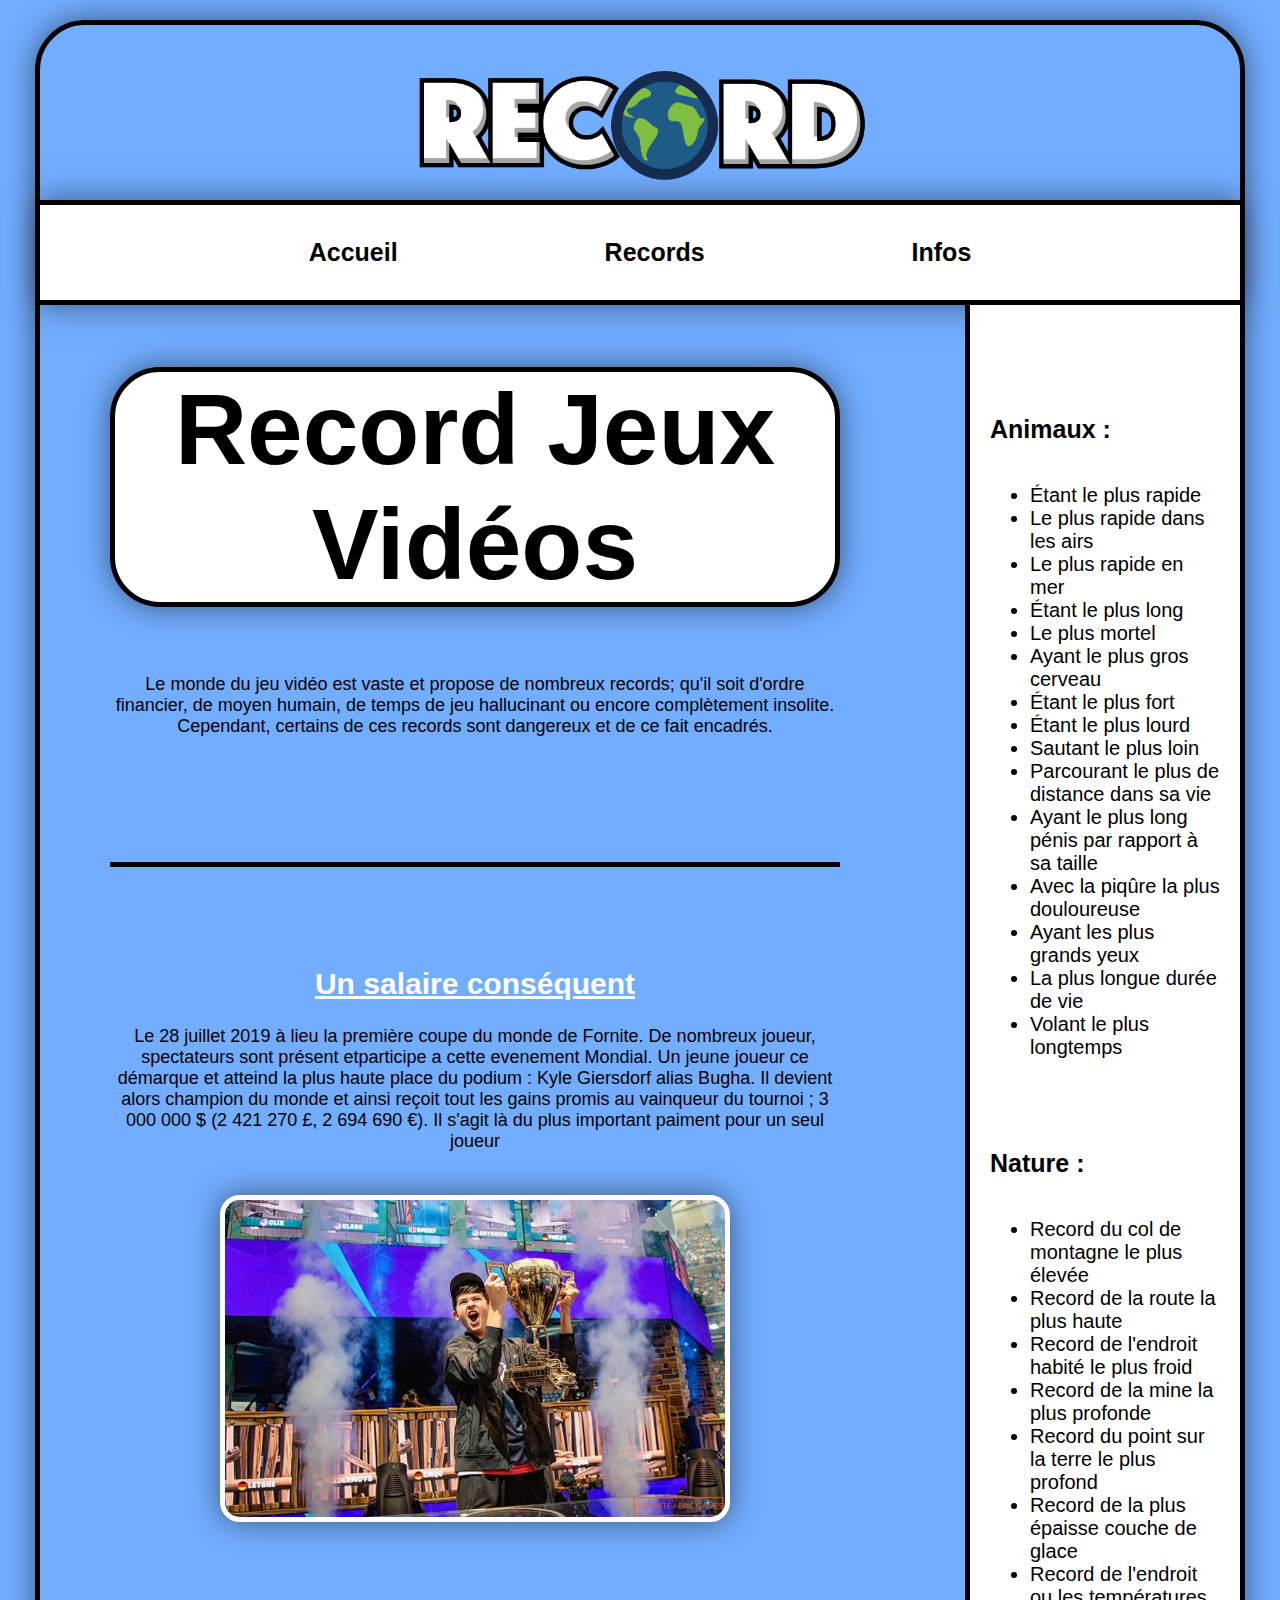
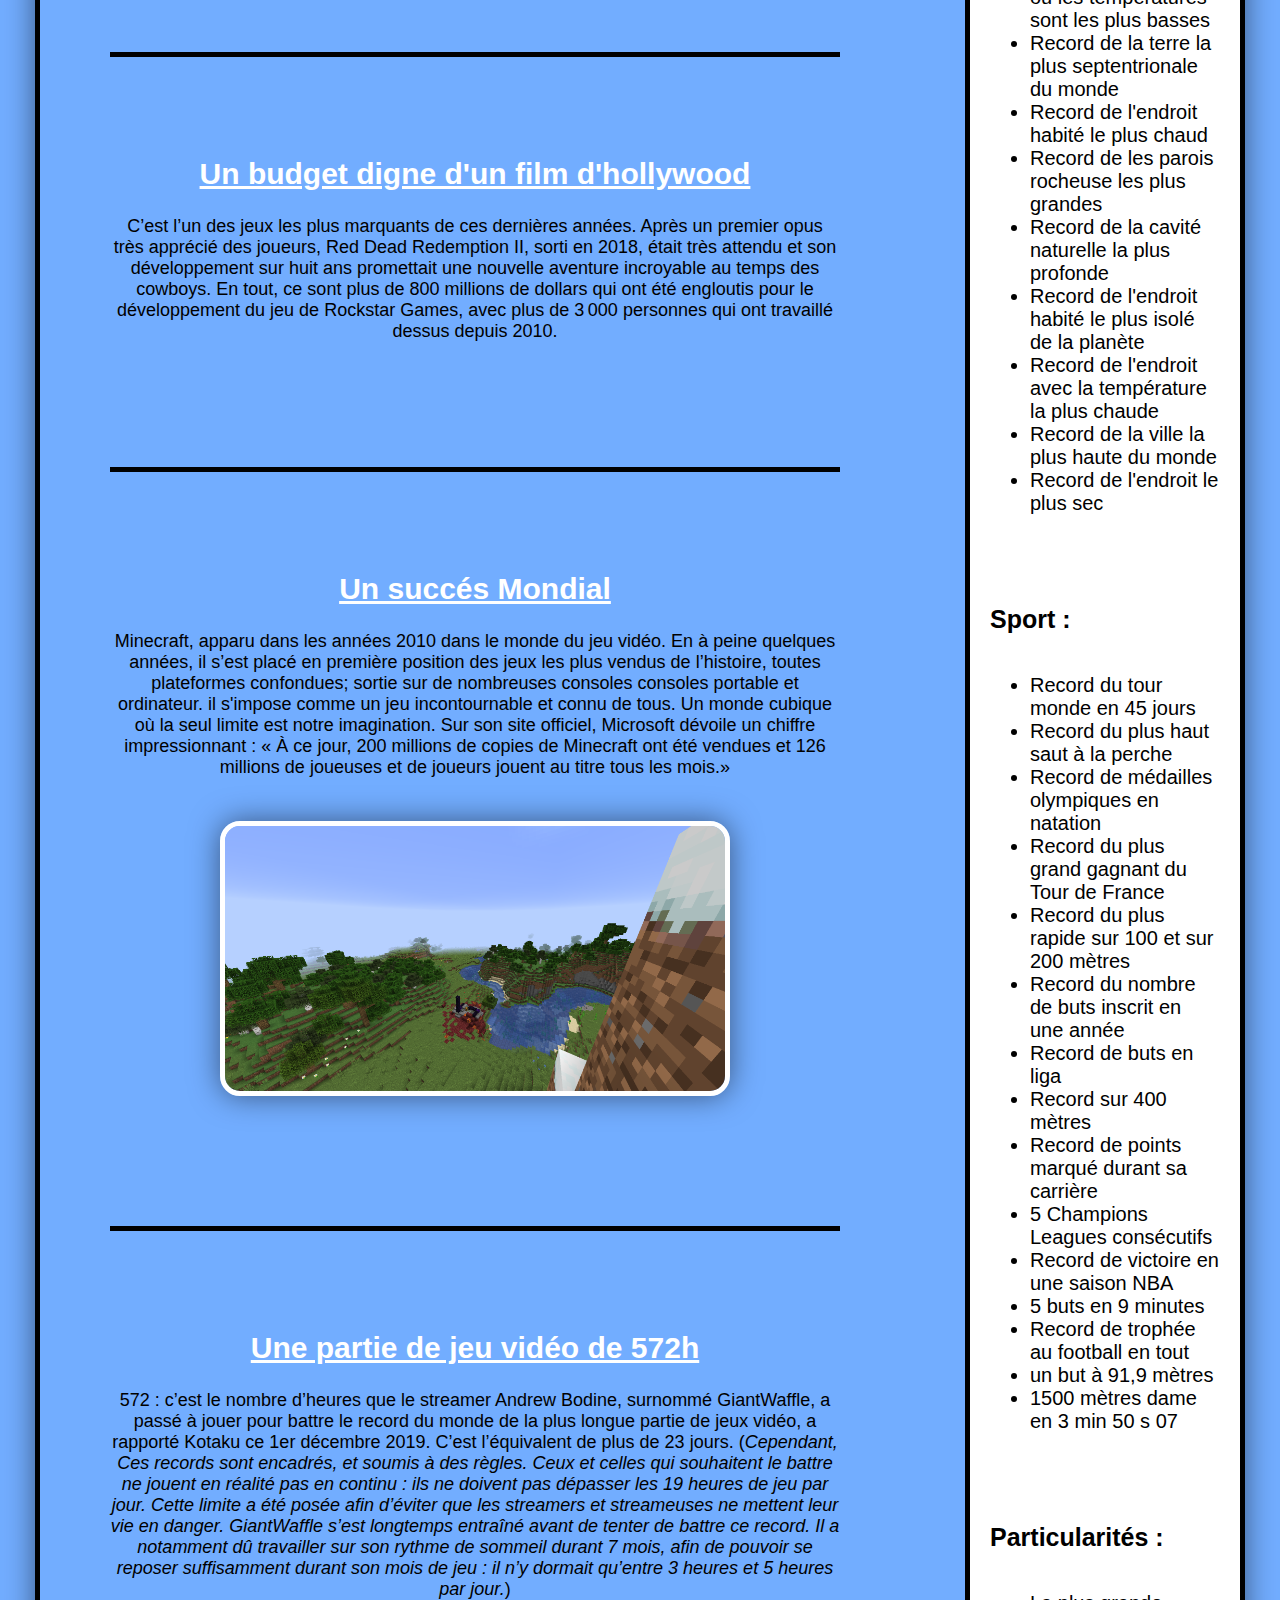
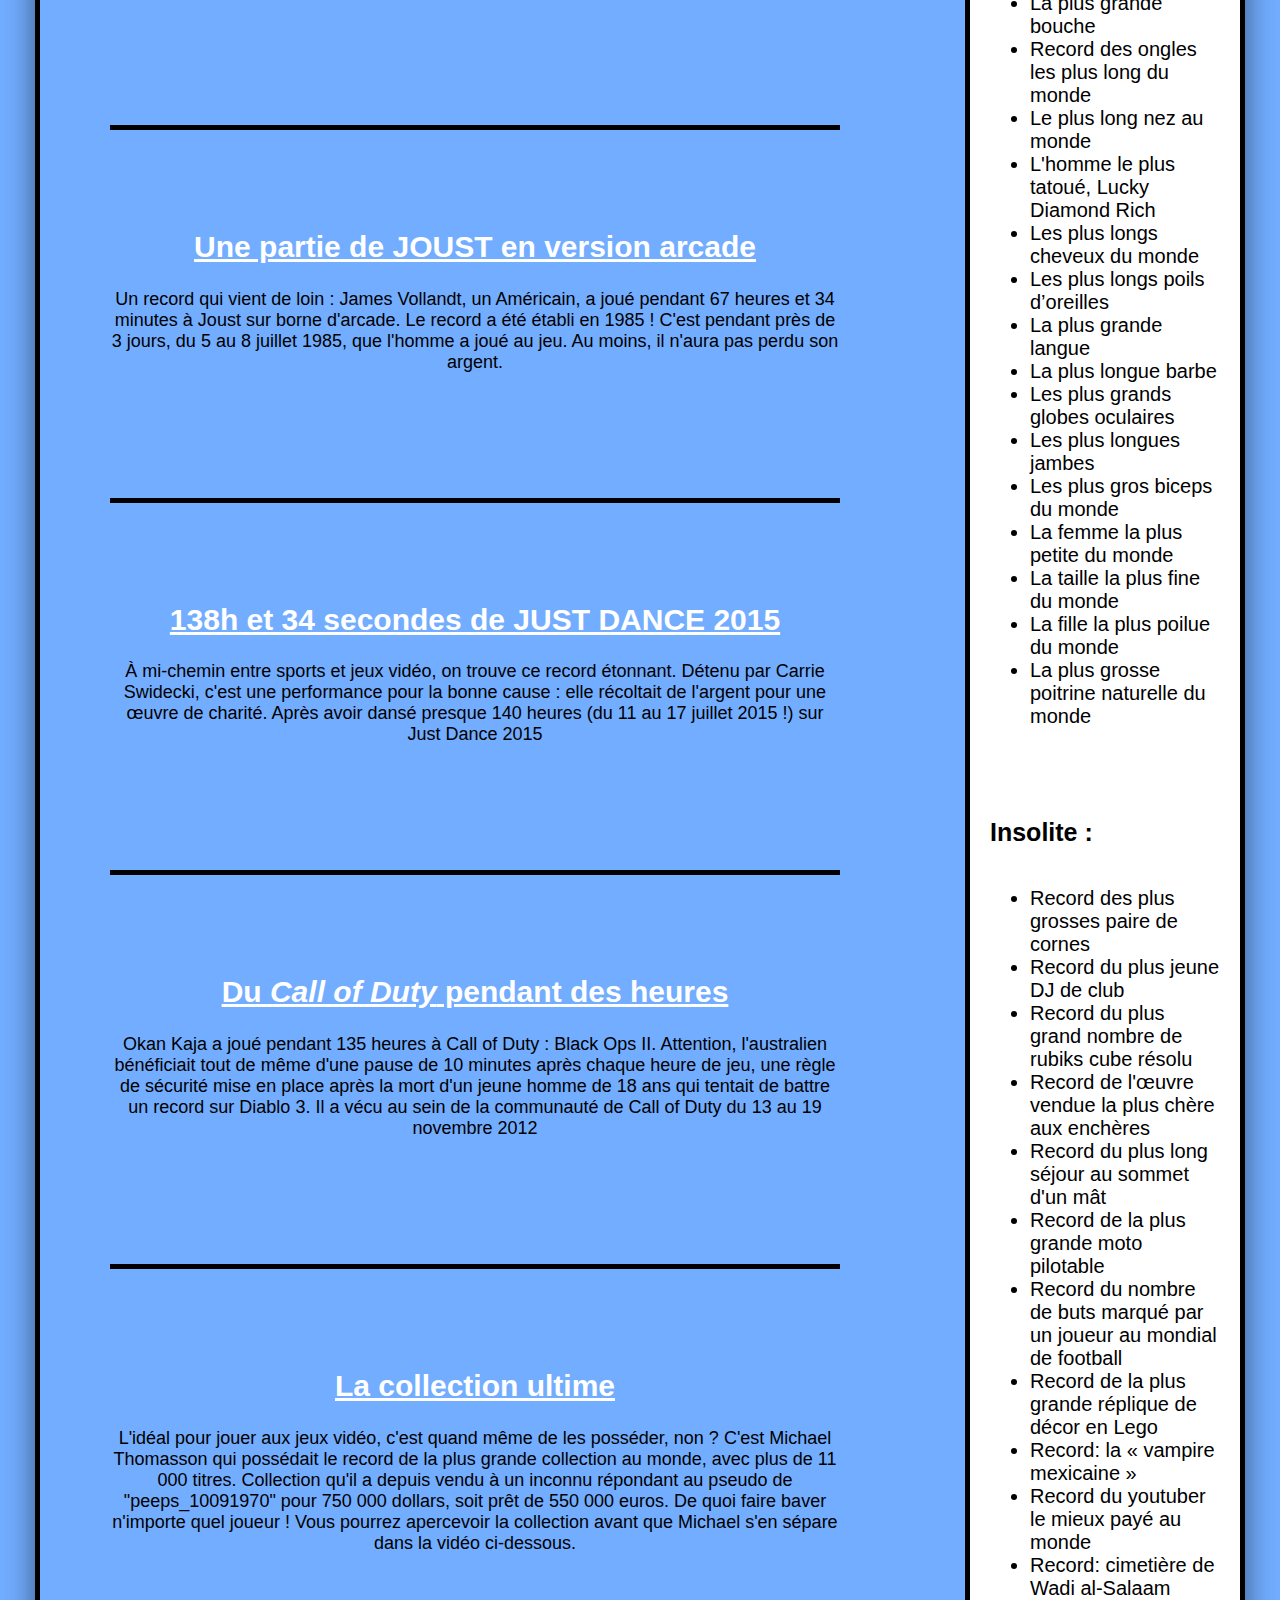
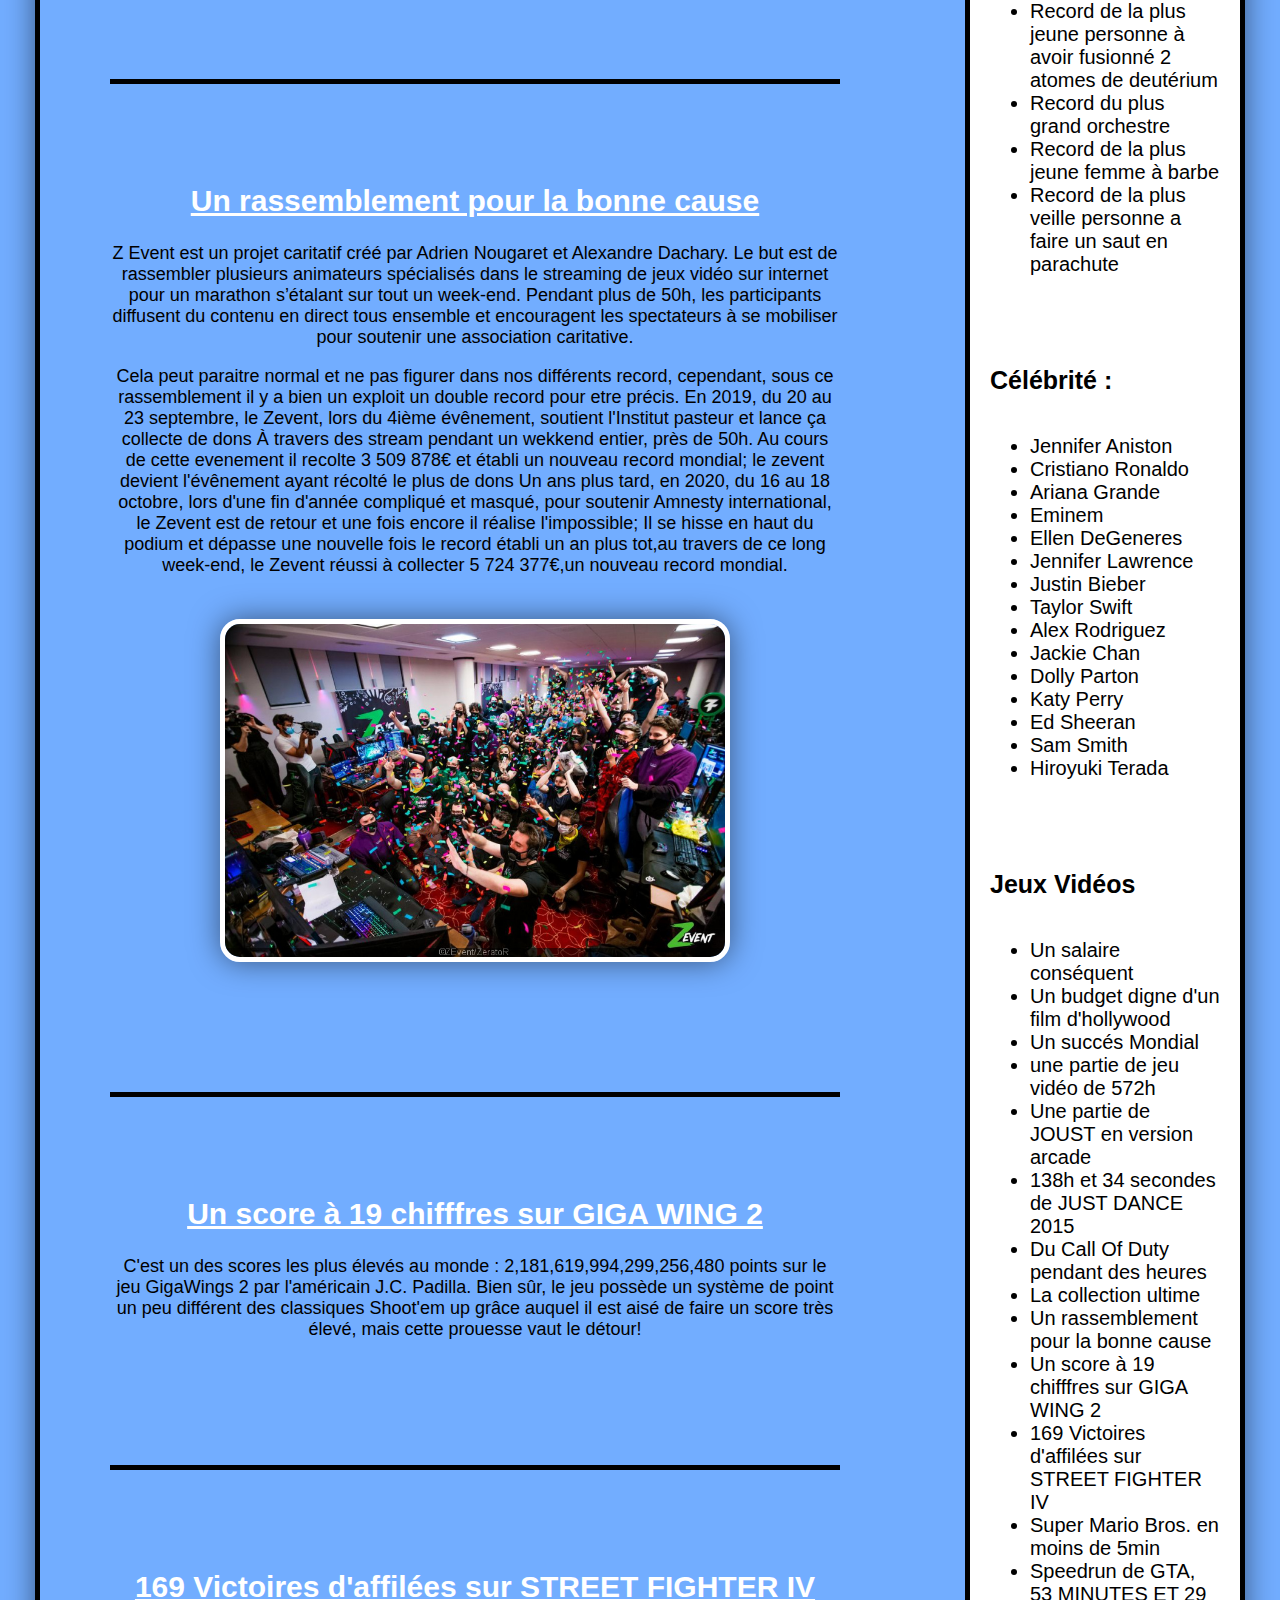
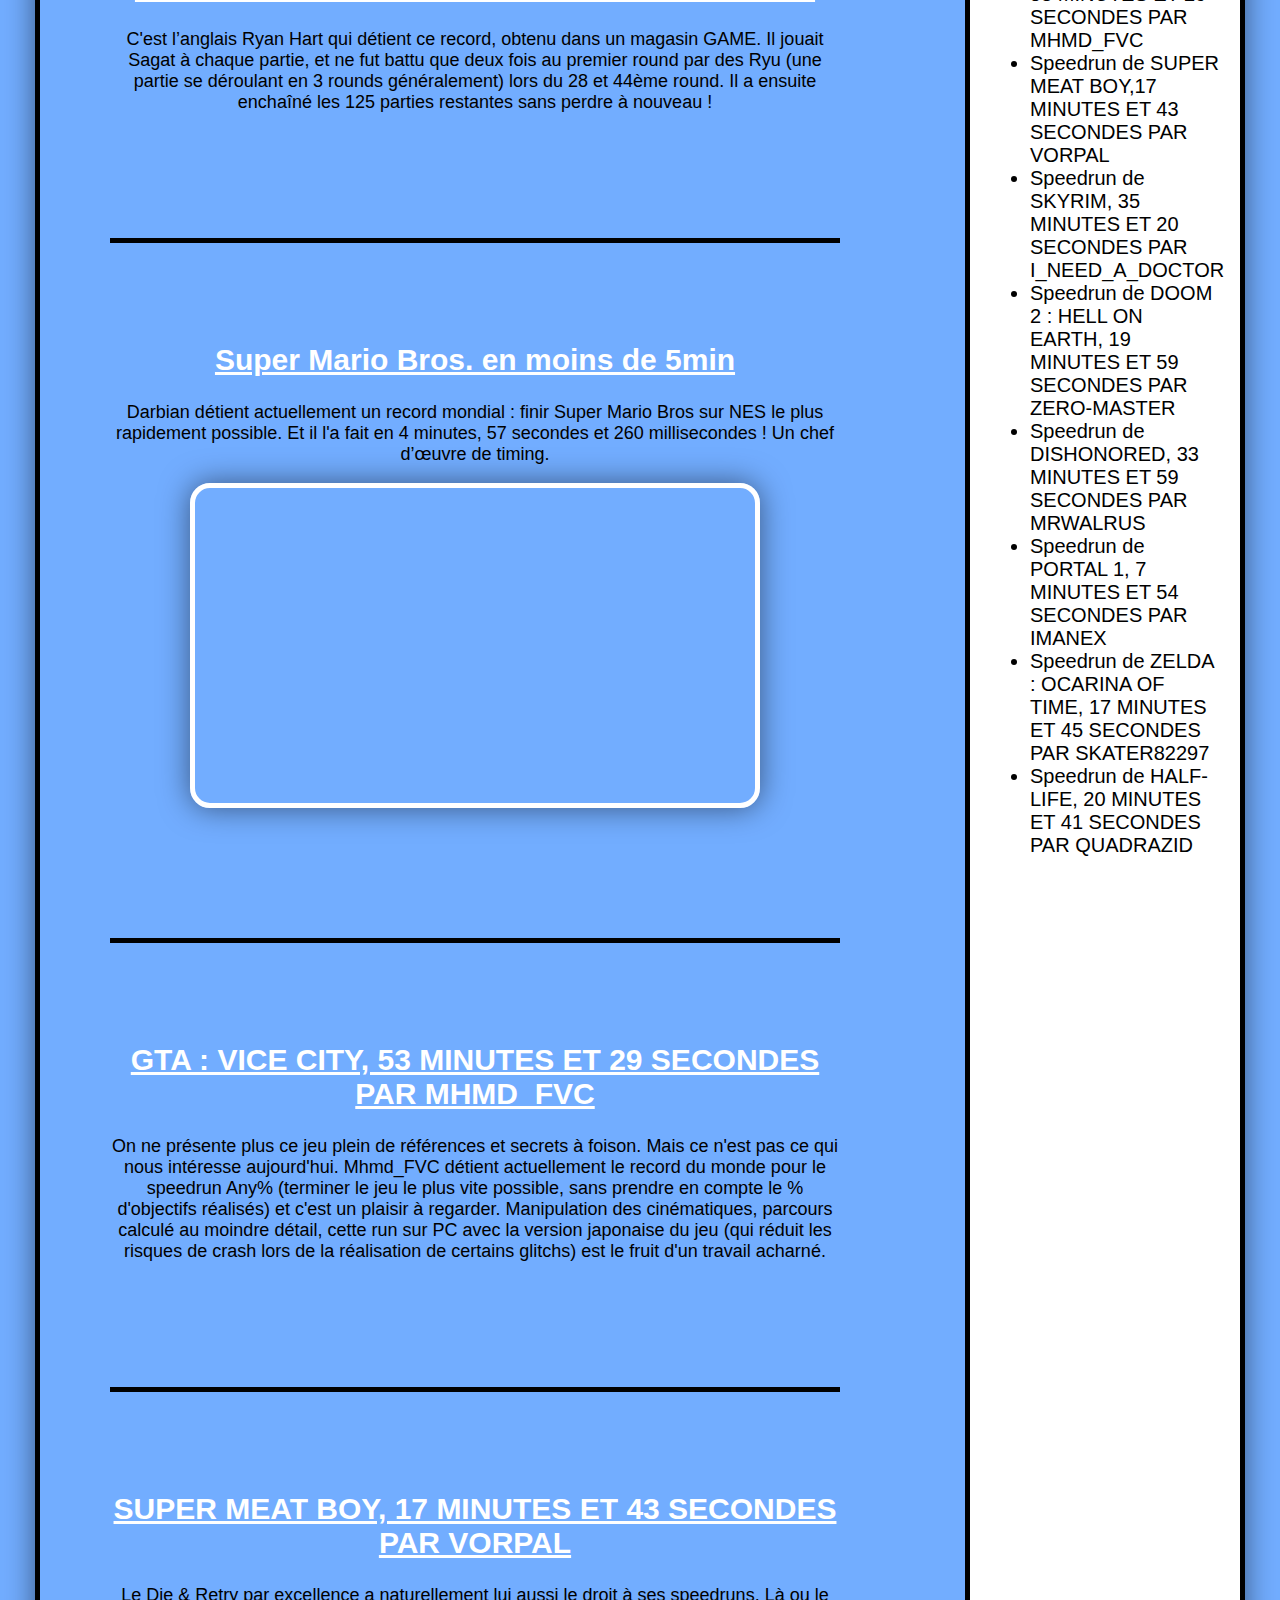
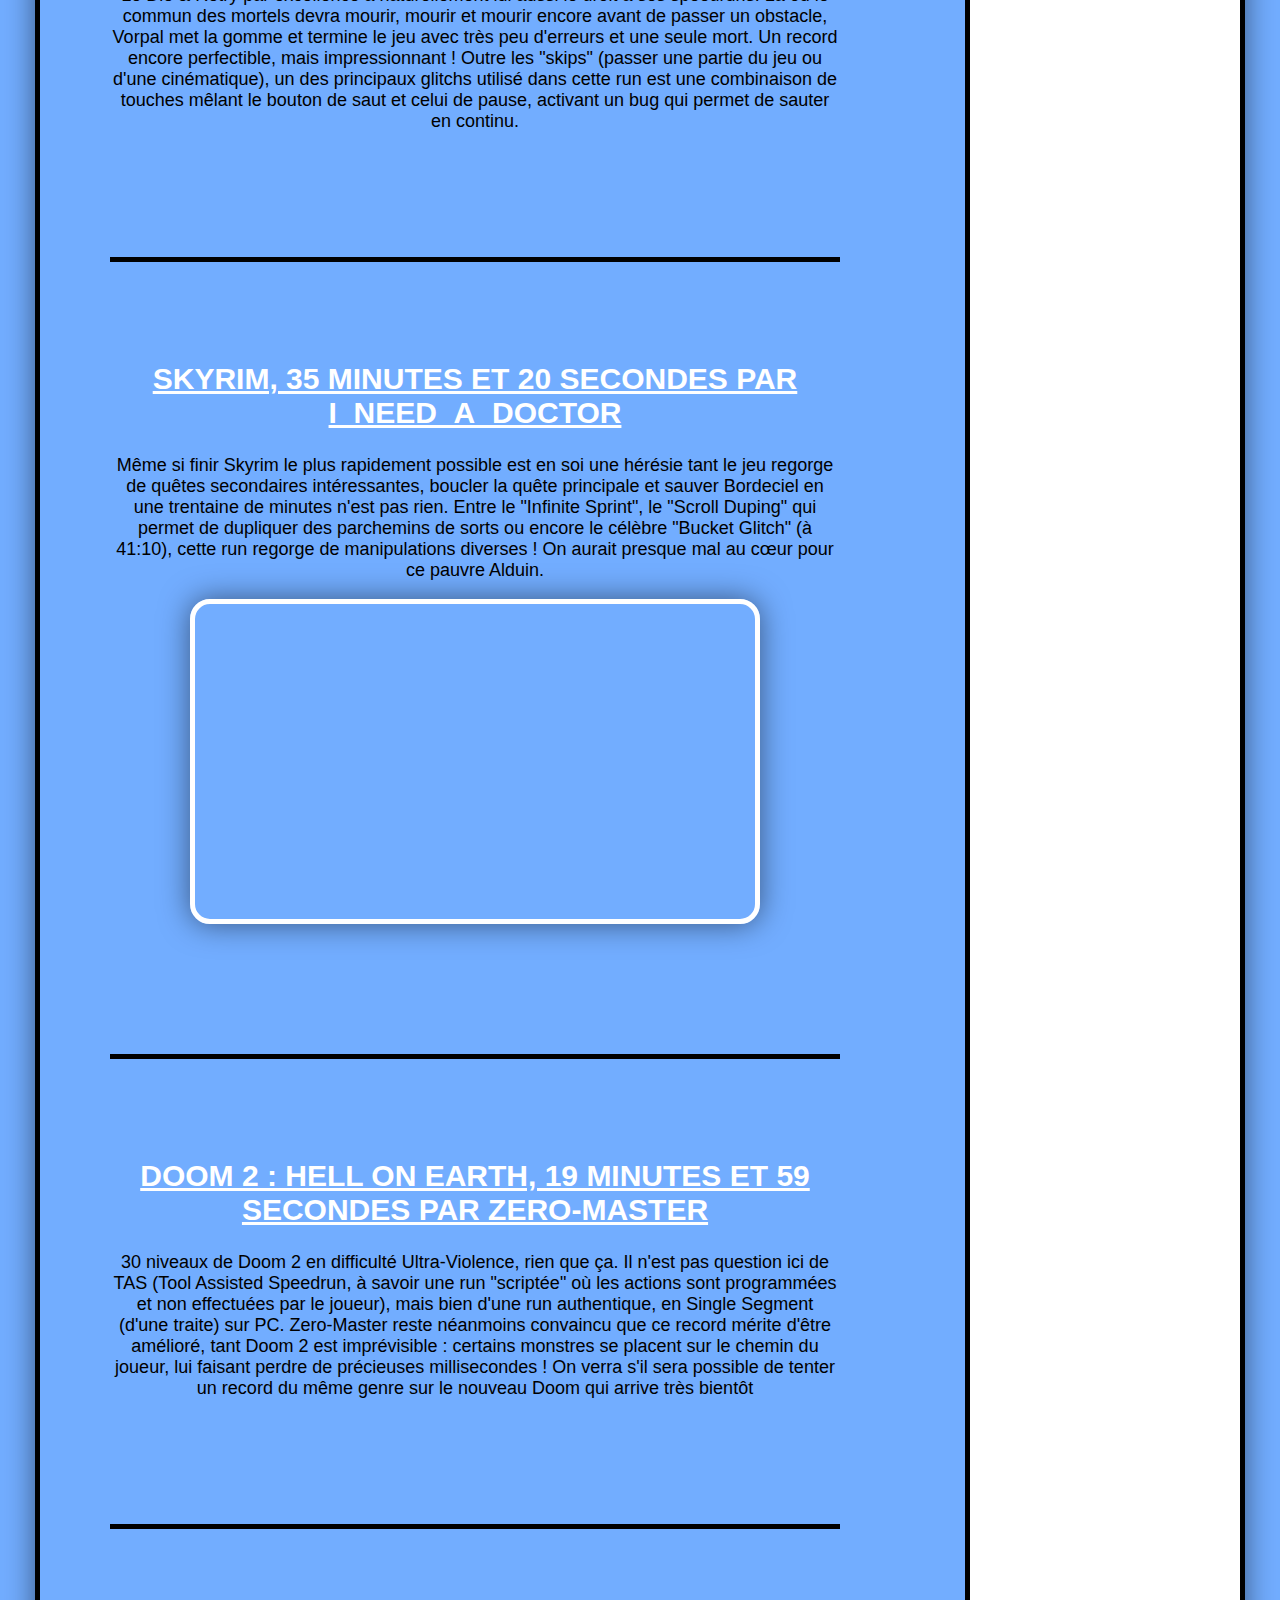
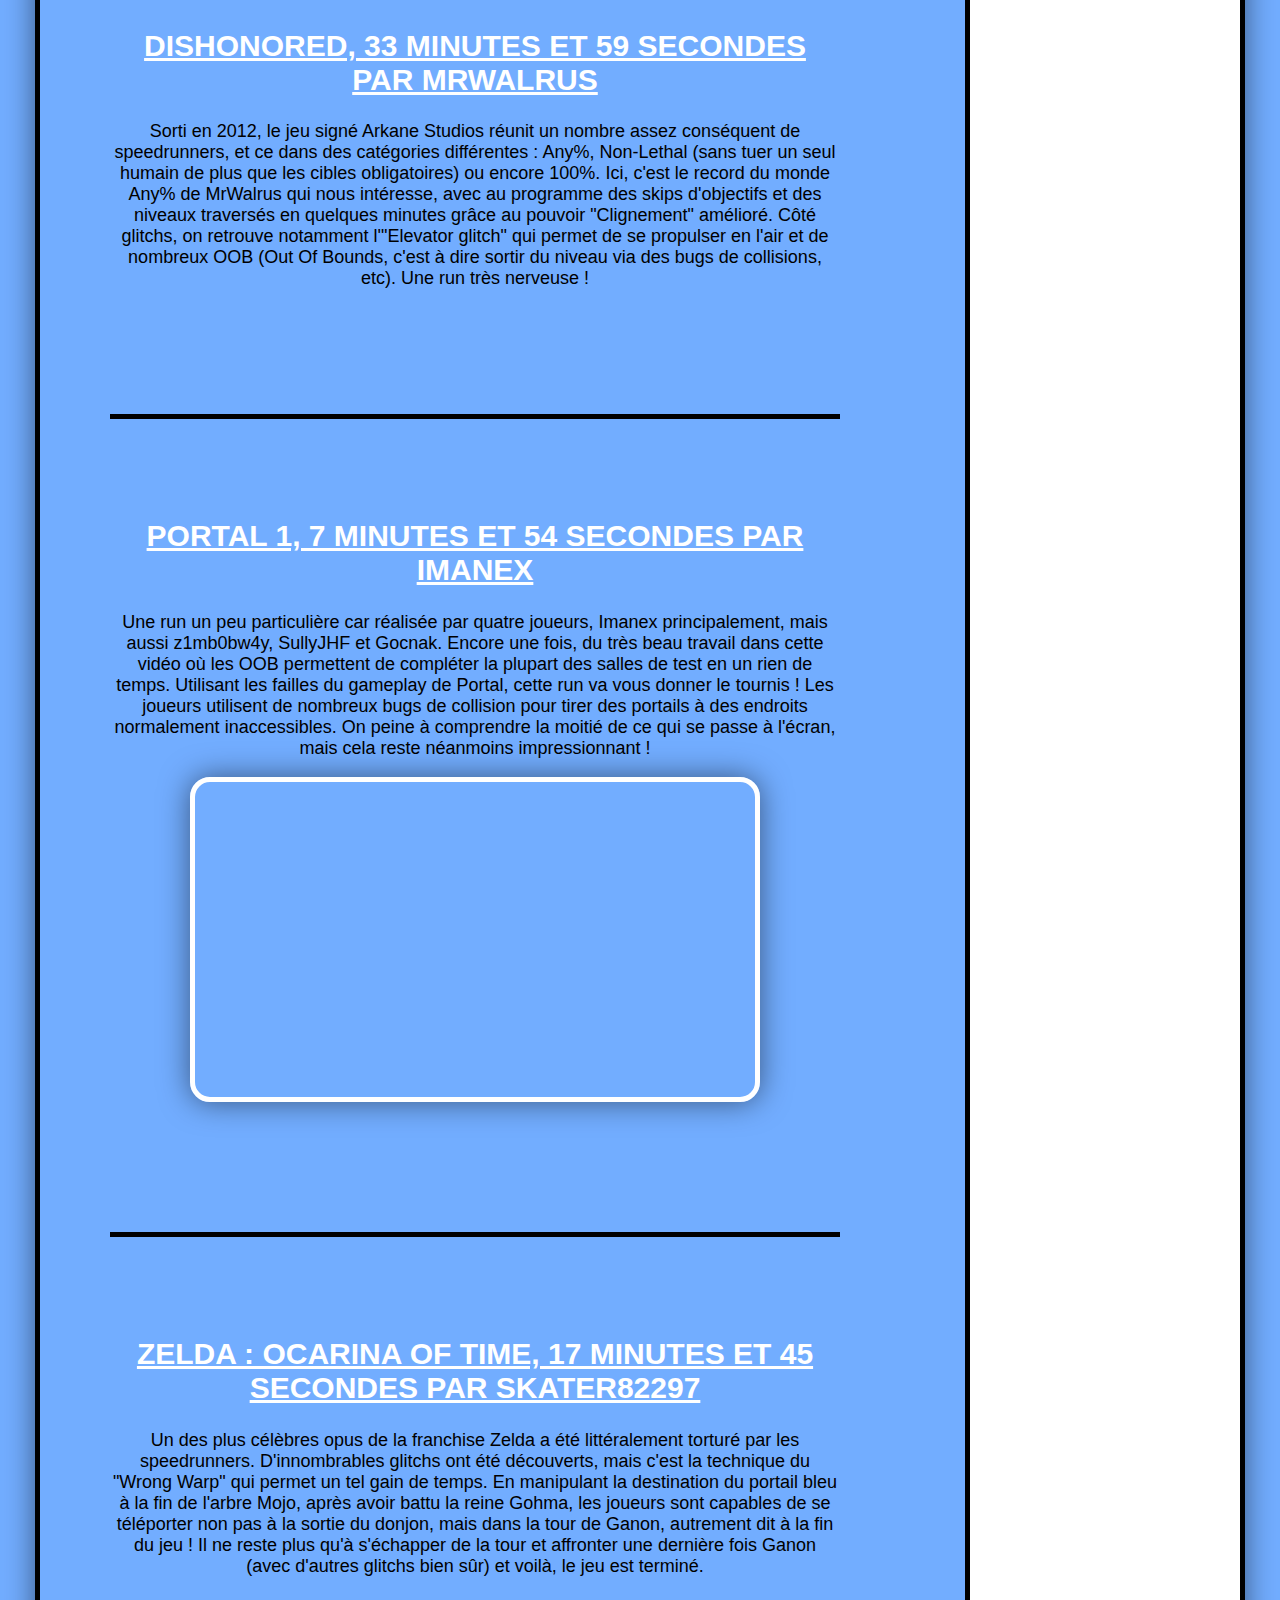
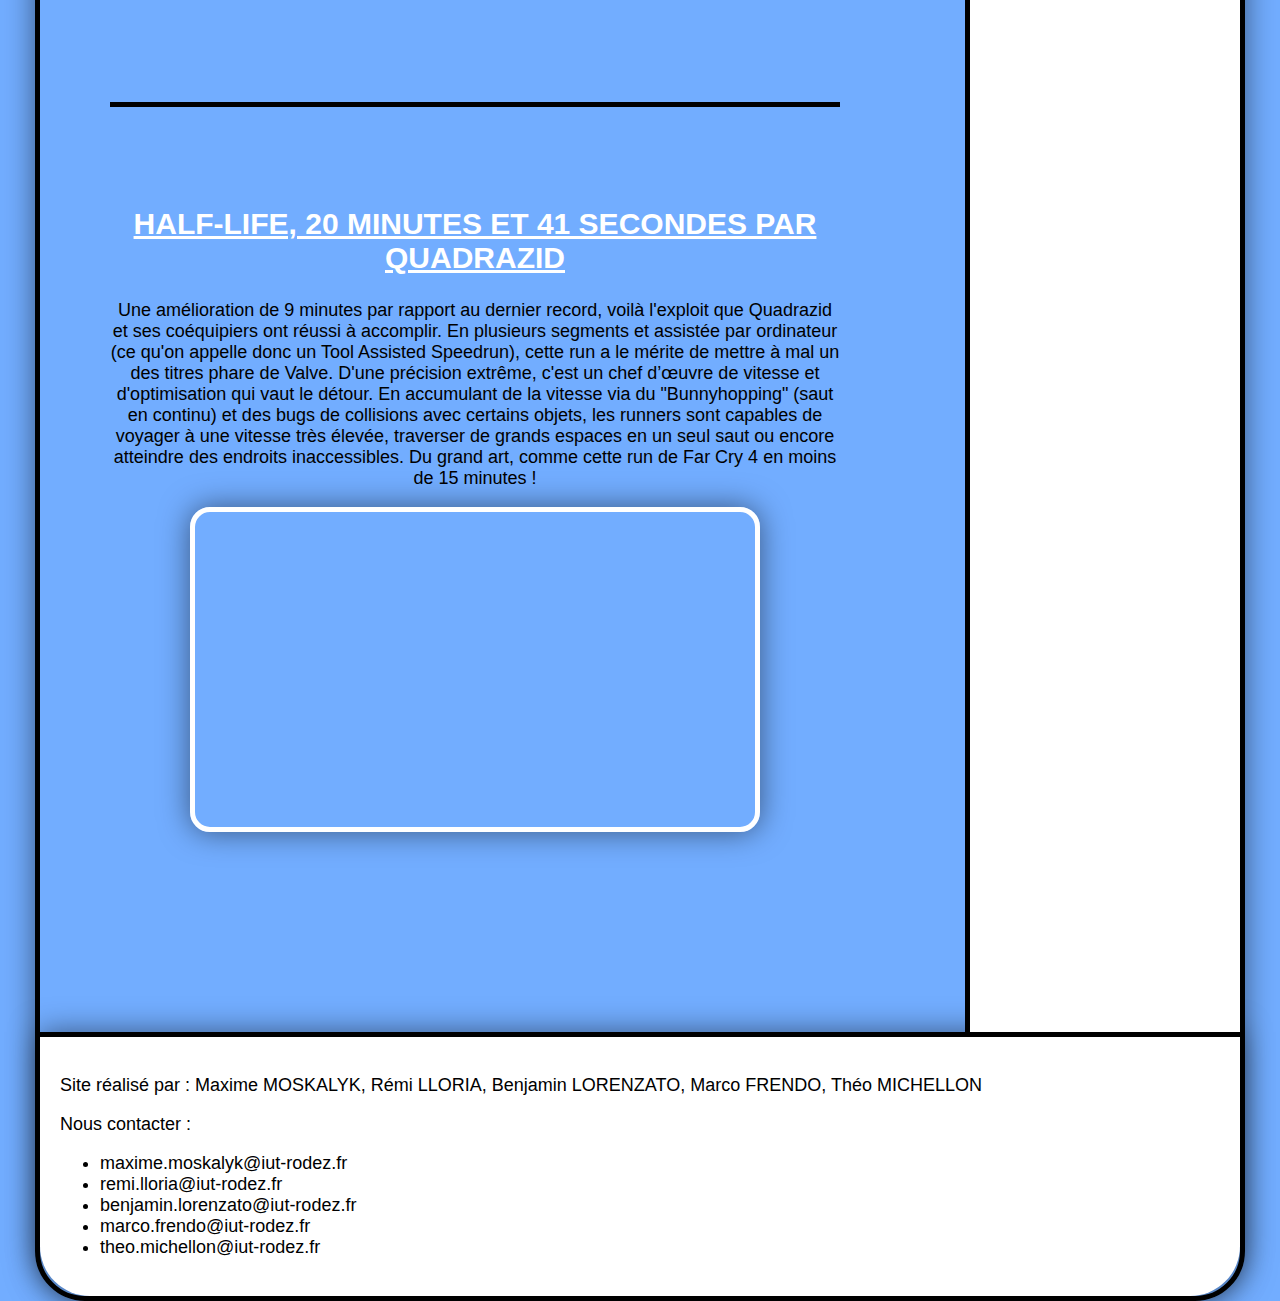
<file: records/jeux_videos.html>
<!DOCTYPE html>
<html lang="fr">
	<head>
		<meta charset="utf-8">
		<meta content="width=device-width" name="viewport">
		<title>World Records</title>
		<link href="../styles/style.css" rel="stylesheet" type="text/css">
    <link rel="icon" href="../images/favicon.ico">
	</head>

	<body>
		<header>
			<!-- logo en tête de la page -->
			<img src="../images/world_record_logo.png" alt="">

			<!-- Barre nav par Marco -->
			<!-- barre de navigation regroupant les différents catégories -->
			<nav class="barre_nav">
				<ul>
					<li class="accueil">
						<a href="../index.html">Accueil</a>
					</li>
					<li class="dropdown">
						<span>Records</span>
						<!-- les différents catégories de record -->
						<div class="contenu_dropdown">
							<a href="insolite.html">Insolite</a>
							<a href="sport.html">Sport</a>
							<a href="nature.html">Nature</a>
							<a href="celebrites.html">Célébrités</a>
							<a href="particularites.html">Particularité</a>
							<a href="jeux_videos.html">Jeux vidéos</a>
							<a href="animaux.html">Animaux</a>
						</div>
					</li>
					<li>
						<a href="../infos.html">Infos</a>
					</li>
				</ul>
			</nav>
		</header>

		<!-- l'ensemble des éléments de la page -->
		<article>
			<!-- Marge par Rémi Lloria -->
			<!-- délimitation de la marge -->
			<section class="marge_categorie">
				<!--lien href pour aller directement au record voulu ou a la page voulu-->
				<!--liste a puces pour accéder a chaque record plus facilement-->

				<!-- les ids sont automatiquement générés grâce au fichier javascript categories_id.js -->
				<h3>
					<a href="../records/animaux.html">Animaux :</a>
				</h3>
				<ul>
					<li>Étant le plus rapide</li>
					<li>Le plus rapide dans les airs</li>
					<li>Le plus rapide en mer</li>
					<li>Étant le plus long</li>
					<li>Le plus mortel</li>
					<li>Ayant le plus gros cerveau</li>
					<li>Étant le plus fort</li>
					<li>Étant le plus lourd</li>
					<li>Sautant le plus loin</li>
					<li>Parcourant le plus de distance dans sa vie</li>
					<li>Ayant le plus long pénis par rapport à sa taille</li>
					<li>Avec la piqûre la plus douloureuse</li>
					<li>Ayant les plus grands yeux</li>
					<li>La plus longue durée de vie</li>
					<li>Volant le plus longtemps</li>
				</ul>

				<h3>
					<a href="../records/nature.html">Nature :</a>
				</h3>
				<ul>
					<li>Record du col de montagne le plus élevée</li>
					<li>Record de la route la plus haute</li>
					<li>Record de l'endroit habité le plus froid</li>
					<li>Record de la mine la plus profonde</li>
					<li>Record du point sur la terre le plus profond</li>
					<li>Record de la plus épaisse couche de glace</li>
					<li>Record de l'endroit ou les températures sont les plus basses</li>
					<li>Record de la terre la plus septentrionale du monde</li>
					<li>Record de l'endroit habité le plus chaud</li>
					<li>Record de les parois rocheuse les plus grandes</li>
					<li>Record de la cavité naturelle la plus profonde</li>
					<li>Record de l'endroit habité le plus isolé de la planète</li>
					<li>Record de l'endroit avec la température la plus chaude</li>
					<li>Record de la ville la plus haute du monde</li>
					<li>Record de l'endroit le plus sec</li>
				</ul>

				<h3>
					<a href="../records/sport.html">Sport :</a>
				</h3>
				<ul>
					<li>Record du tour monde en 45 jours</li>
					<li>Record du plus haut saut à la perche</li>
					<li>Record de médailles olympiques en natation</li>
					<li>Record du plus grand gagnant du Tour de France</li>
					<li>Record du plus rapide sur 100 et sur 200 mètres</li>
					<li>Record du nombre de buts inscrit en une année</li>
					<li>Record de buts en liga</li>
					<li>Record sur 400 mètres</li>
					<li>Record de points marqué durant sa carrière</li>
					<li>5 Champions Leagues consécutifs</li>
					<li>Record de victoire en une saison NBA</li>
					<li>5 buts en 9 minutes</li>
					<li>Record de trophée au football en tout</li>
					<li>un but à 91,9 mètres</li>
					<li>1500 mètres dame en 3 min 50 s 07</li>
				</ul>

				<h3>
					<a href="../records/particularites.html">Particularités :</a>
				</h3>
				<ul>
					<li>La plus grande bouche</li>
					<li>Record des ongles les plus long du monde</li>
					<li>Le plus long nez au monde</li>
					<li>L'homme le plus tatoué, Lucky Diamond Rich</li>
					<li>Les plus longs cheveux du monde</li>
					<li>Les plus longs poils d’oreilles</li>
					<li>La plus grande langue</li>
					<li>La plus longue barbe</li>
					<li>Les plus grands globes oculaires</li>
					<li>Les plus longues jambes</li>
					<li>Les plus gros biceps du monde</li>
					<li>La femme la plus petite du monde</li>
					<li>La taille la plus fine du monde</li>
					<li>La fille la plus poilue du monde</li>
					<li>La plus grosse poitrine naturelle du monde</li>
				</ul>

				<h3>
					<a href="../records/insolite.html">Insolite :</a>
				</h3>
				<ul>
					<li>Record des plus grosses paire de cornes</li>
					<li>Record du plus jeune DJ de club</li>
					<li>Record du plus grand nombre de rubiks cube résolu</li>
					<li>Record de l'œuvre vendue la plus chère aux enchères</li>
					<li>Record du plus long séjour au sommet d'un mât</li>
					<li>Record de la plus grande moto pilotable</li>
					<li>Record du nombre de buts marqué par un joueur au mondial de football</li>
					<li>Record de la plus grande réplique de décor en Lego</li>
					<li>Record: la « vampire mexicaine »</li>
					<li>Record du youtuber le mieux payé au monde</li>
					<li>Record: cimetière de Wadi al-Salaam</li>
					<li>Record de la plus jeune personne à avoir fusionné 2 atomes de deutérium</li>
					<li>Record du plus grand orchestre</li>
					<li>Record de la plus jeune femme à barbe</li>
					<li>Record de la plus veille personne a faire un saut en parachute</li>
				</ul>

				<h3>
					<a href="../records/celebrites.html">Célébrité :</a>
				</h3>
				<ul>
					<li>Jennifer Aniston</li>
					<li>Cristiano Ronaldo</li>
					<li>Ariana Grande</li>
					<li>Eminem</li>
					<li>Ellen DeGeneres</li>
					<li>Jennifer Lawrence</li>
					<li>Justin Bieber</li>
					<li>Taylor Swift</li>
					<li>Alex Rodriguez</li>
					<li>Jackie Chan</li>
					<li>Dolly Parton</li>
					<li>Katy Perry</li>
					<li>Ed Sheeran</li>
					<li>Sam Smith</li>
					<li>Hiroyuki Terada</li>
				</ul>

				<h3>
					<a href="../records/jeux_videos.html">Jeux Vidéos</a>
				</h3>
				<ul>
					<li>Un salaire conséquent</li>
					<li>Un budget digne d'un film d'hollywood</li>
					<li>Un succés Mondial</li>
					<li>une partie de jeu vidéo de 572h</li>
					<li>Une partie de JOUST en version arcade</li>
					<li>138h et 34 secondes de JUST DANCE 2015</li>
					<li>Du Call Of Duty pendant des heures</li>
					<li>La collection ultime</li>
					<li>Un rassemblement pour la bonne cause</li>
					<li>Un score à 19 chifffres sur GIGA WING 2</li>
					<li>169 Victoires d'affilées sur STREET FIGHTER IV</li>
					<li>Super Mario Bros. en moins de 5min</li>
					<li>Speedrun de GTA, 53 MINUTES ET 29 SECONDES PAR MHMD_FVC</li>
					<li>Speedrun de SUPER MEAT BOY,17 MINUTES ET 43 SECONDES PAR VORPAL</li>
					<li>Speedrun de SKYRIM, 35 MINUTES ET 20 SECONDES PAR I_NEED_A_DOCTOR</li>
					<li>Speedrun de DOOM 2 : HELL ON EARTH, 19 MINUTES ET 59 SECONDES PAR ZERO-MASTER</li>
					<li>Speedrun de DISHONORED, 33 MINUTES ET 59 SECONDES PAR MRWALRUS</li>
					<li>Speedrun de PORTAL 1, 7 MINUTES ET 54 SECONDES PAR IMANEX</li>
					<li>Speedrun de ZELDA : OCARINA OF TIME, 17 MINUTES ET 45 SECONDES PAR SKATER82297</li>
					<li>Speedrun de HALF-LIFE, 20 MINUTES ET 41 SECONDES PAR QUADRAZID</li>
				</ul>
			</section>

			<!-- liste des records par Théo Michellon -->
			<div class="article_contenu">
                <!--Thème du record -->
				<h1>Record Jeux Vidéos</h1>

				<p>Le monde du jeu vidéo est vaste et propose de nombreux records; qu'il soit d'ordre financier, de moyen humain,
					de temps de jeu hallucinant ou encore complètement insolite. Cependant, certains de ces records sont dangereux et de ce fait encadrés.
				</p>
				<!-- titre du record-->
				<h2>Un salaire conséquent</h2>
				<!-- Information sur le record (exemple date, description, liens, vidéos ...-->
				<p>	Le 28 juillet 2019 à lieu la première coupe du monde de Fornite. De nombreux joueur, spectateurs sont présent etparticipe a cette evenement Mondial. Un jeune joueur ce démarque et atteind la plus haute place du podium : Kyle Giersdorf alias Bugha. Il devient alors champion du monde et ainsi reçoit tout les gains promis au vainqueur du tournoi ; 3 000 000 $ (2 421 270 £, 2 694 690 €). Il s'agit là du plus important paiment pour un seul joueur
				</p>
				<img alt="" src="../images/jeux_videos/Bugha1stPlace.png">

				<!-- titre du record-->
				<h2>Un budget digne d'un film d'hollywood</h2>
				<!-- Information sur le record (exemple date, description, liens, vidéos ...-->
				<p>	C’est l’un des jeux les plus marquants de ces dernières années. Après un premier opus très apprécié des joueurs,
					Red Dead Redemption II, sorti en 2018, était très attendu et son développement sur huit ans promettait une nouvelle aventure incroyable au temps des cowboys.
					En tout, ce sont plus de 800 millions de dollars qui ont été engloutis pour le développement du jeu de Rockstar Games,
					avec plus de 3 000 personnes qui ont travaillé dessus depuis 2010.
				</p>

				<!-- titre du record-->
				<h2>Un succés Mondial</h2>
				<!-- Information sur le record (exemple date, description, liens, vidéos ...-->
				<p>	Minecraft, apparu dans les années 2010 dans le monde du jeu vidéo.
					En à peine quelques années, il s’est placé en première position des jeux les plus vendus de l’histoire, toutes plateformes confondues; sortie sur de nombreuses consoles
					consoles portable et ordinateur. il s'impose comme un jeu incontournable et connu de tous. Un monde cubique où la seul limite est notre imagination.
					Sur son site officiel, Microsoft dévoile un chiffre impressionnant :
					« À ce jour, 200 millions de copies de Minecraft ont été vendues et 126 millions de joueuses et de joueurs jouent au titre tous les mois.»
				</p>
				<!--Image du monde de minecraft-->
				<img alt="" src="../images/jeux_videos/minecraft.png">

				<h2>Une partie de jeu vidéo de 572h</h2>
				<p> 572 : c’est le nombre d’heures que le streamer Andrew Bodine, surnommé GiantWaffle,
					a passé à jouer pour battre le record du monde de la plus longue partie de jeux vidéo,
					a rapporté Kotaku ce 1er décembre 2019. C’est l’équivalent de plus de 23 jours. (<i>Cependant, Ces records sont encadrés, et soumis à des règles.
						Ceux et celles qui souhaitent le battre ne jouent en réalité pas en continu : ils ne doivent pas dépasser les 19 heures de jeu par jour.
						Cette limite a été posée afin d’éviter que les streamers et streameuses ne mettent leur vie en danger.
						GiantWaffle s’est longtemps entraîné avant de tenter de battre ce record. Il a notamment dû travailler sur son rythme de sommeil durant 7 mois,
						afin de pouvoir se reposer suffisamment durant son mois de jeu : il n’y dormait qu’entre 3 heures et 5 heures par jour.</i>)
				</p>

				<!-- titre du record-->
				<h2>Une partie de JOUST en version arcade</h2>
				<!-- Information sur le record (exemple date, description, liens, vidéos ...-->
				<p>	Un record qui vient de loin : James Vollandt, un Américain, a joué pendant 67 heures et 34 minutes à Joust sur borne d'arcade.
					Le record a été établi en 1985 ! C'est pendant près de 3 jours, du 5 au 8 juillet 1985, que l'homme a joué au jeu. Au moins, il n'aura pas perdu son argent.
				</p>

				<!-- titre du record-->
				<h2>138h et 34 secondes de JUST DANCE 2015</h2>
				<!-- Information sur le record (exemple date, description, liens, vidéos ...-->
				<p>	À mi-chemin entre sports et jeux vidéo, on trouve ce record étonnant.
					Détenu par Carrie Swidecki, c'est une performance pour la bonne cause : elle récoltait de l'argent pour une œuvre de charité.
					Après avoir dansé presque 140 heures (du 11 au 17 juillet 2015 !) sur Just Dance 2015
				</p>

				<!-- titre du record-->
				<h2>Du <i>Call of Duty</i> pendant des heures</h2>
				<!-- Information sur le record (exemple date, description, liens, vidéos ...-->
				<p>Okan Kaja a joué pendant 135 heures à Call of Duty : Black Ops II.
					Attention, l'australien bénéficiait tout de même d'une pause de 10 minutes après chaque heure de jeu,
					une règle de sécurité mise en place après la mort d'un jeune homme de 18 ans qui tentait de battre un record sur Diablo 3.
					Il a vécu au sein de la communauté de Call of Duty du 13 au 19 novembre 2012
				</p>
				<!-- titre du record-->
				<h2>La collection ultime</h2>
				<!-- Information sur le record (exemple date, description, liens, vidéos ...-->
				<p>	L'idéal pour jouer aux jeux vidéo, c'est quand même de les posséder, non ?
					C'est Michael Thomasson qui possédait le record de la plus grande collection au monde, avec plus de 11 000 titres.
					Collection qu'il a depuis vendu à un inconnu répondant au pseudo de "peeps_10091970" pour 750 000 dollars, soit prêt de 550 000 euros.
					De quoi faire baver n'importe quel joueur ! Vous pourrez apercevoir la collection avant que Michael s'en sépare dans la vidéo ci-dessous.
				</p>

				<!-- titre du record-->
				<h2>Un rassemblement pour la bonne cause</h2>
				<!-- Information sur le record (exemple date, description, liens, vidéos ...-->
				<p> Z Event est un projet caritatif créé par Adrien Nougaret et Alexandre Dachary.
					Le but est de rassembler plusieurs animateurs spécialisés dans le streaming de jeux vidéo sur internet pour un marathon s’étalant sur tout un week-end.
					Pendant plus de 50h, les participants diffusent du contenu en direct tous ensemble
					et encouragent les spectateurs à se mobiliser pour soutenir une association caritative.
				</p>
				<p> Cela peut paraitre normal et ne pas figurer dans nos différents record, cependant, sous ce rassemblement il y a bien un exploit un double record pour etre précis. En 2019, du 20 au 23 septembre, le Zevent, lors du 4ième évênement, soutient l'Institut pasteur et lance ça collecte de dons À travers des stream pendant un wekkend entier, près de 50h. Au cours de cette evenement il recolte 3 509 878€ et établi un nouveau record mondial; le zevent devient l'évênement ayant récolté le plus de dons

					Un ans plus tard, en 2020, du 16 au 18 octobre, lors d'une fin d'année compliqué et masqué, pour soutenir Amnesty international,
					le Zevent est de retour et une fois encore il réalise l'impossible; Il se hisse en haut du podium et dépasse une nouvelle fois le record établi un an plus tot,au travers de ce long week-end, le Zevent réussi à collecter 5 724 377€,un nouveau record mondial.
				</p>
				<img alt="" src="../images/jeux_videos/Zevent2020.jpg">

				<!-- titre du record-->
				<h2>Un score à 19 chifffres sur GIGA WING 2</h2>
				<!-- Information sur le record (exemple date, description, liens, vidéos ...-->
				<p> C'est un des scores les plus élevés au monde : 2,181,619,994,299,256,480 points sur le jeu GigaWings 2 par l'américain J.C. Padilla.
					Bien sûr, le jeu possède un système de point un peu différent des classiques Shoot'em up grâce auquel il est aisé de faire un score très élevé,
					mais cette prouesse vaut le détour!
				</p>

				<!-- titre du record-->
				<h2>169 Victoires d'affilées sur STREET FIGHTER IV</h2>
				<!-- Information sur le record (exemple date, description, liens, vidéos ...-->
				<p>	C'est l’anglais Ryan Hart qui détient ce record, obtenu dans un magasin GAME.
					Il jouait Sagat à chaque partie, et ne fut battu que deux fois au premier round par des Ryu
					(une partie se déroulant en 3 rounds généralement) lors du 28 et 44ème round. Il a ensuite enchaîné les 125 parties restantes sans perdre à nouveau !
				</p>
				<!-- titre du record-->
				<h2>Super Mario Bros. en moins de 5min</h2>
				<!-- Information sur le record (exemple date, description, liens, vidéos ...-->
				<p>	 Darbian détient actuellement un record mondial :
					finir Super Mario Bros sur NES le plus rapidement possible.
					Et il l'a fait en 4 minutes, 57 secondes et 260 millisecondes ! Un chef d’œuvre de timing.
				</p>
				<iframe src="https://www.youtube.com/embed/Ev-QpxN8wPo" allow="accelerometer; autoplay; clipboard-write; encrypted-media; gyroscope; picture-in-picture" allowfullscreen></iframe>

				<!-- titre du record-->
				<h2>GTA : VICE CITY, 53 MINUTES ET 29 SECONDES PAR MHMD_FVC</h2>
				<!-- Information sur le record (exemple date, description, liens, vidéos ...-->
				<p>On ne présente plus ce jeu plein de références et secrets à foison.
					Mais ce n'est pas ce qui nous intéresse aujourd'hui. Mhmd_FVC détient actuellement le record du monde pour le speedrun Any%
					(terminer le jeu le plus vite possible, sans prendre en compte le % d'objectifs réalisés)
					et c'est un plaisir à regarder. Manipulation des cinématiques, parcours calculé au moindre détail,
					cette run sur PC avec la version japonaise du jeu (qui réduit les risques de crash lors de la réalisation de certains glitchs)
					est le fruit d'un travail acharné.
				</p>

				<!-- titre du record-->
				<h2>SUPER MEAT BOY, 17 MINUTES ET 43 SECONDES PAR VORPAL</h2>
				<!-- Information sur le record (exemple date, description, liens, vidéos ...-->
				<p>	Le Die & Retry par excellence a naturellement lui aussi le droit à ses speedruns.
					Là ou le commun des mortels devra mourir, mourir et mourir encore avant de passer un obstacle,
					Vorpal met la gomme et termine le jeu avec très peu d'erreurs et une seule mort. Un record encore perfectible,
					mais impressionnant ! Outre les "skips" (passer une partie du jeu ou d'une cinématique),
					un des principaux glitchs utilisé dans cette run est une combinaison de touches mêlant le bouton de saut et celui de pause,
					activant un bug qui permet de sauter en continu.
				</p>

				<!-- titre du record-->
				<h2>SKYRIM, 35 MINUTES ET 20 SECONDES PAR I_NEED_A_DOCTOR</h2>
				<!-- Information sur le record (exemple date, description, liens, vidéos ...-->
				<p>	Même si finir Skyrim le plus rapidement possible est en soi une hérésie tant le jeu regorge de quêtes secondaires intéressantes,
					boucler la quête principale et sauver Bordeciel en une trentaine de minutes n'est pas rien. Entre le "Infinite Sprint",
					le "Scroll Duping" qui permet de dupliquer des parchemins de sorts ou encore le célèbre "Bucket Glitch" (à 41:10),
					cette run regorge de manipulations diverses ! On aurait presque mal au cœur pour ce pauvre Alduin.
				</p>
				<iframe src="https://www.youtube.com/embed/5Zexu0UdA6Y" allow="accelerometer; autoplay; clipboard-write; encrypted-media; gyroscope; picture-in-picture" allowfullscreen></iframe>

				<!-- titre du record-->
				<h2>DOOM 2 : HELL ON EARTH, 19 MINUTES ET 59 SECONDES PAR ZERO-MASTER</h2>
				<!-- Information sur le record (exemple date, description, liens, vidéos ...-->
				<p>	30 niveaux de Doom 2 en difficulté Ultra-Violence, rien que ça.
					Il n'est pas question ici de TAS (Tool Assisted Speedrun, à savoir une run "scriptée" où les actions sont programmées
					et non effectuées par le joueur), mais bien d'une run authentique, en Single Segment (d'une traite) sur PC.
					Zero-Master reste néanmoins convaincu que ce record mérite d'être amélioré, tant Doom 2 est imprévisible :
					certains monstres se placent sur le chemin du joueur, lui faisant perdre de précieuses millisecondes !
					On verra s'il sera possible de tenter un record du même genre sur le nouveau Doom qui arrive très bientôt
				</p>

				<!-- titre du record-->
				<h2>DISHONORED, 33 MINUTES ET 59 SECONDES PAR MRWALRUS</h2>
				<!-- Information sur le record (exemple date, description, liens, vidéos ...-->
				<p>	Sorti en 2012, le jeu signé Arkane Studios réunit un nombre assez conséquent de speedrunners,
					et ce dans des catégories différentes : Any%, Non-Lethal (sans tuer un seul humain de plus que les cibles obligatoires) ou encore 100%.
					Ici, c'est le record du monde Any% de MrWalrus qui nous intéresse, avec au programme des skips d'objectifs
					et des niveaux traversés en quelques minutes grâce au pouvoir "Clignement" amélioré. Côté glitchs,
					on retrouve notamment l'"Elevator glitch" qui permet de se propulser en l'air et de nombreux OOB
					(Out Of Bounds, c'est à dire sortir du niveau via des bugs de collisions, etc). Une run très nerveuse !
				</p>

				<!-- titre du record-->
				<h2>PORTAL 1, 7 MINUTES ET 54 SECONDES PAR IMANEX</h2>
				<!-- Information sur le record (exemple date, description, liens, vidéos ...-->
				<p>	Une run un peu particulière car réalisée par quatre joueurs, Imanex principalement,
					mais aussi z1mb0bw4y, SullyJHF et Gocnak. Encore une fois,
					du très beau travail dans cette vidéo où les OOB permettent de compléter la plupart des salles de test en un rien de temps.
					Utilisant les failles du gameplay de Portal, cette run va vous donner le tournis !
					Les joueurs utilisent de nombreux bugs de collision pour tirer des portails à des endroits normalement inaccessibles.
					On peine à comprendre la moitié de ce qui se passe à l'écran, mais cela reste néanmoins impressionnant !
				</p>
				<iframe src="https://www.youtube.com/embed/M5IgHpRJKmE" allow="accelerometer; autoplay; clipboard-write; encrypted-media; gyroscope; picture-in-picture" allowfullscreen></iframe>

				<!-- titre du record-->
				<h2>ZELDA : OCARINA OF TIME, 17 MINUTES ET 45 SECONDES PAR SKATER82297</h2>
				<!-- Information sur le record (exemple date, description, liens, vidéos ...-->
				<p>	Un des plus célèbres opus de la franchise Zelda a été littéralement torturé par les speedrunners.
					D'innombrables glitchs ont été découverts, mais c'est la technique du "Wrong Warp" qui permet un tel gain de temps.
					En manipulant la destination du portail bleu à la fin de l'arbre Mojo, après avoir battu la reine Gohma,
					les joueurs sont capables de se téléporter non pas à la sortie du donjon, mais dans la tour de Ganon, autrement dit à la fin du jeu !
					Il ne reste plus qu'à s'échapper de la tour et affronter une dernière fois Ganon (avec d'autres glitchs bien sûr) et voilà, le jeu est terminé.
				</p>

				<!-- titre du record-->
				<h2>HALF-LIFE, 20 MINUTES ET 41 SECONDES PAR QUADRAZID</h2>
				<!-- Information sur le record (exemple date, description, liens, vidéos ...-->
				<p> Une amélioration de 9 minutes par rapport au dernier record, voilà l'exploit que Quadrazid et ses coéquipiers ont réussi à accomplir.
					En plusieurs segments et assistée par ordinateur (ce qu'on appelle donc un Tool Assisted Speedrun),
					cette run a le mérite de mettre à mal un des titres phare de Valve. D'une précision extrême,
					c'est un chef d’œuvre de vitesse et d'optimisation qui vaut le détour. En accumulant de la vitesse via du "Bunnyhopping"
					(saut en continu) et des bugs de collisions avec certains objets, les runners sont capables de voyager à une vitesse très élevée,
					traverser de grands espaces en un seul saut ou encore atteindre des endroits inaccessibles. Du grand art,
					comme cette run de Far Cry 4 en moins de 15 minutes !
				</p>
				<iframe src="https://www.youtube.com/embed/VtI5HM7GVGY" allow="accelerometer; autoplay; clipboard-write; encrypted-media; gyroscope; picture-in-picture" allowfullscreen></iframe>
			</div>
		</article>

		<!-- Par Théo Michellon -->
		<footer>
			<!-- pieds de page, affiche les noms des paricipant au projet ainsi que le moyen de les contacter-->
			<p>Site réalisé par : Maxime MOSKALYK, Rémi LLORIA, Benjamin LORENZATO, Marco FRENDO, Théo MICHELLON</p>
			<p>Nous contacter :
			<ul id="contact">
				<li>maxime.moskalyk@iut-rodez.fr</li>
				<li>remi.lloria@iut-rodez.fr</li>
				<li>benjamin.lorenzato@iut-rodez.fr</li>
				<li>marco.frendo@iut-rodez.fr</li>
				<li>theo.michellon@iut-rodez.fr</li>
			</ul>
		</footer>

		<!-- Par Maxime Moskalyk -->
		<script src="../scripts/categories_id.js"></script>
		<script src="../scripts/records_links.js"></script>
		<script src="../scripts/fix_marge_categorie.js"></script>
	</body>
</html>
</file>
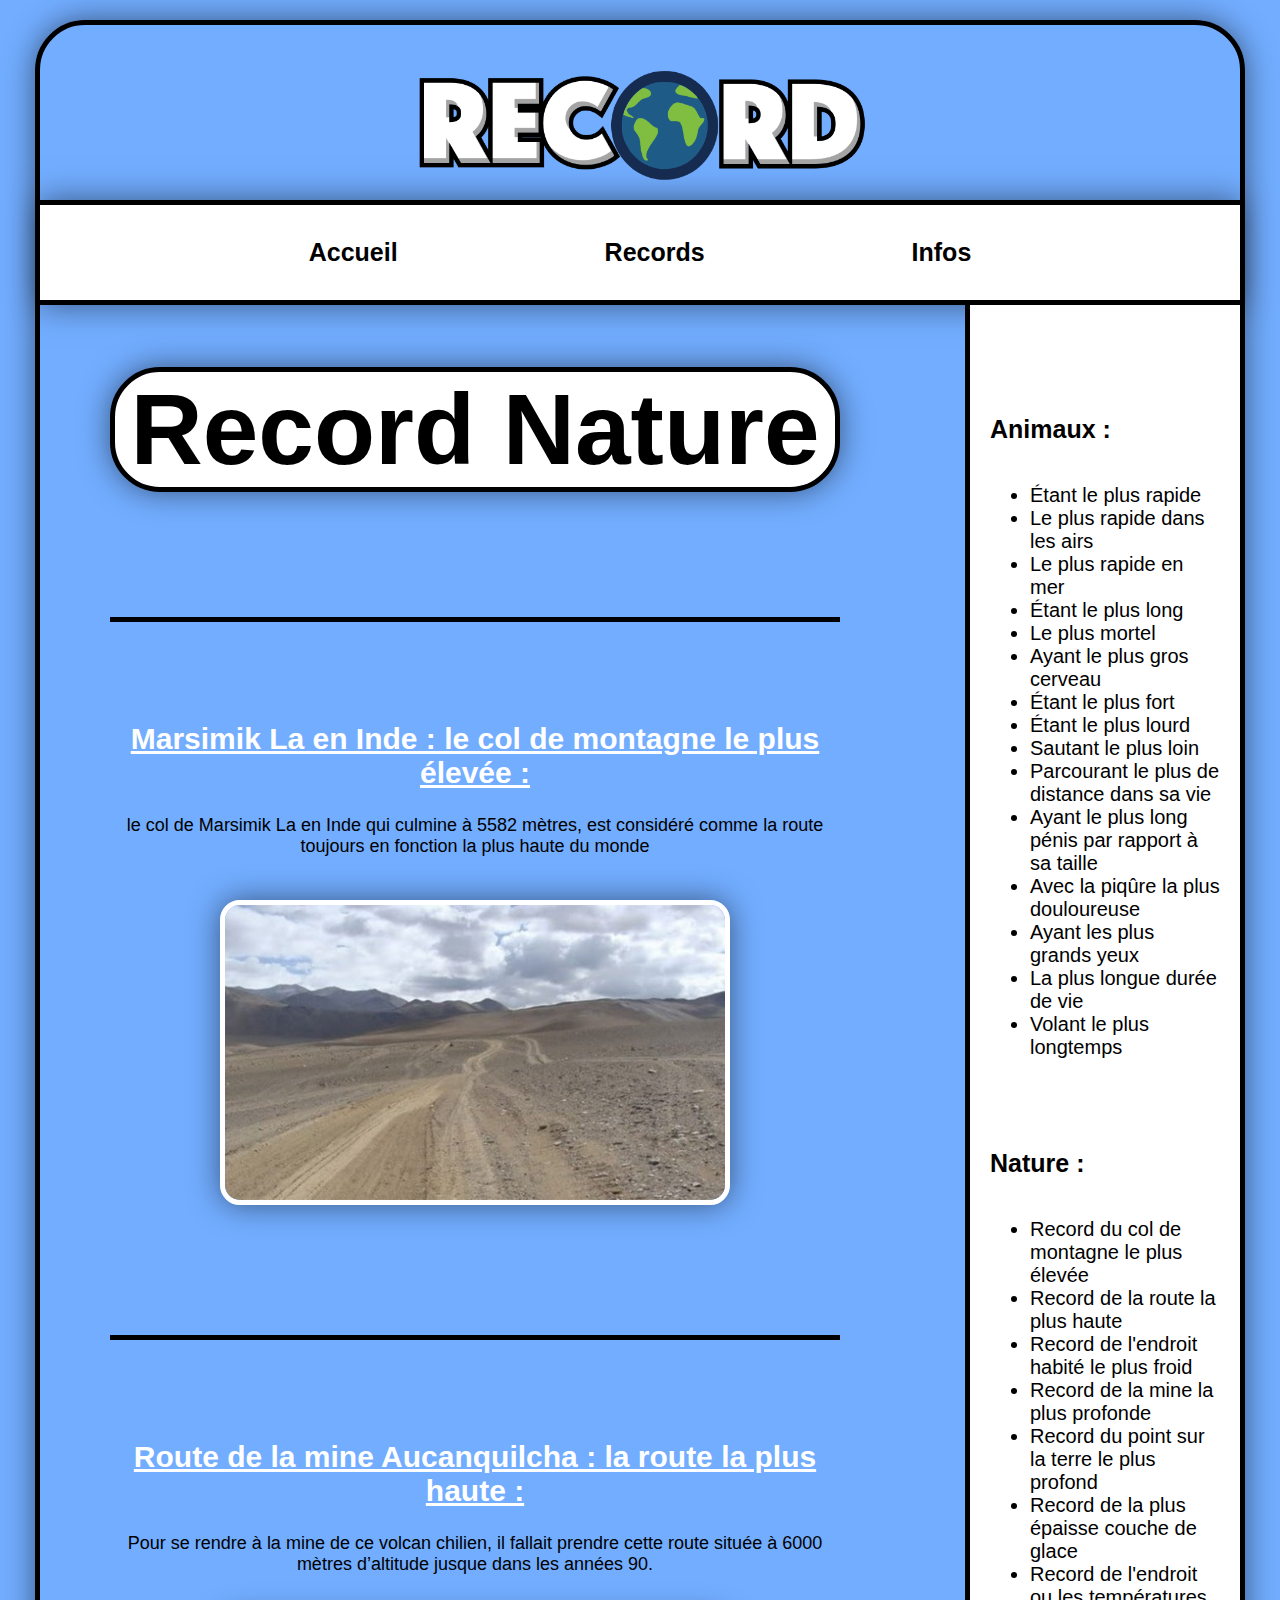
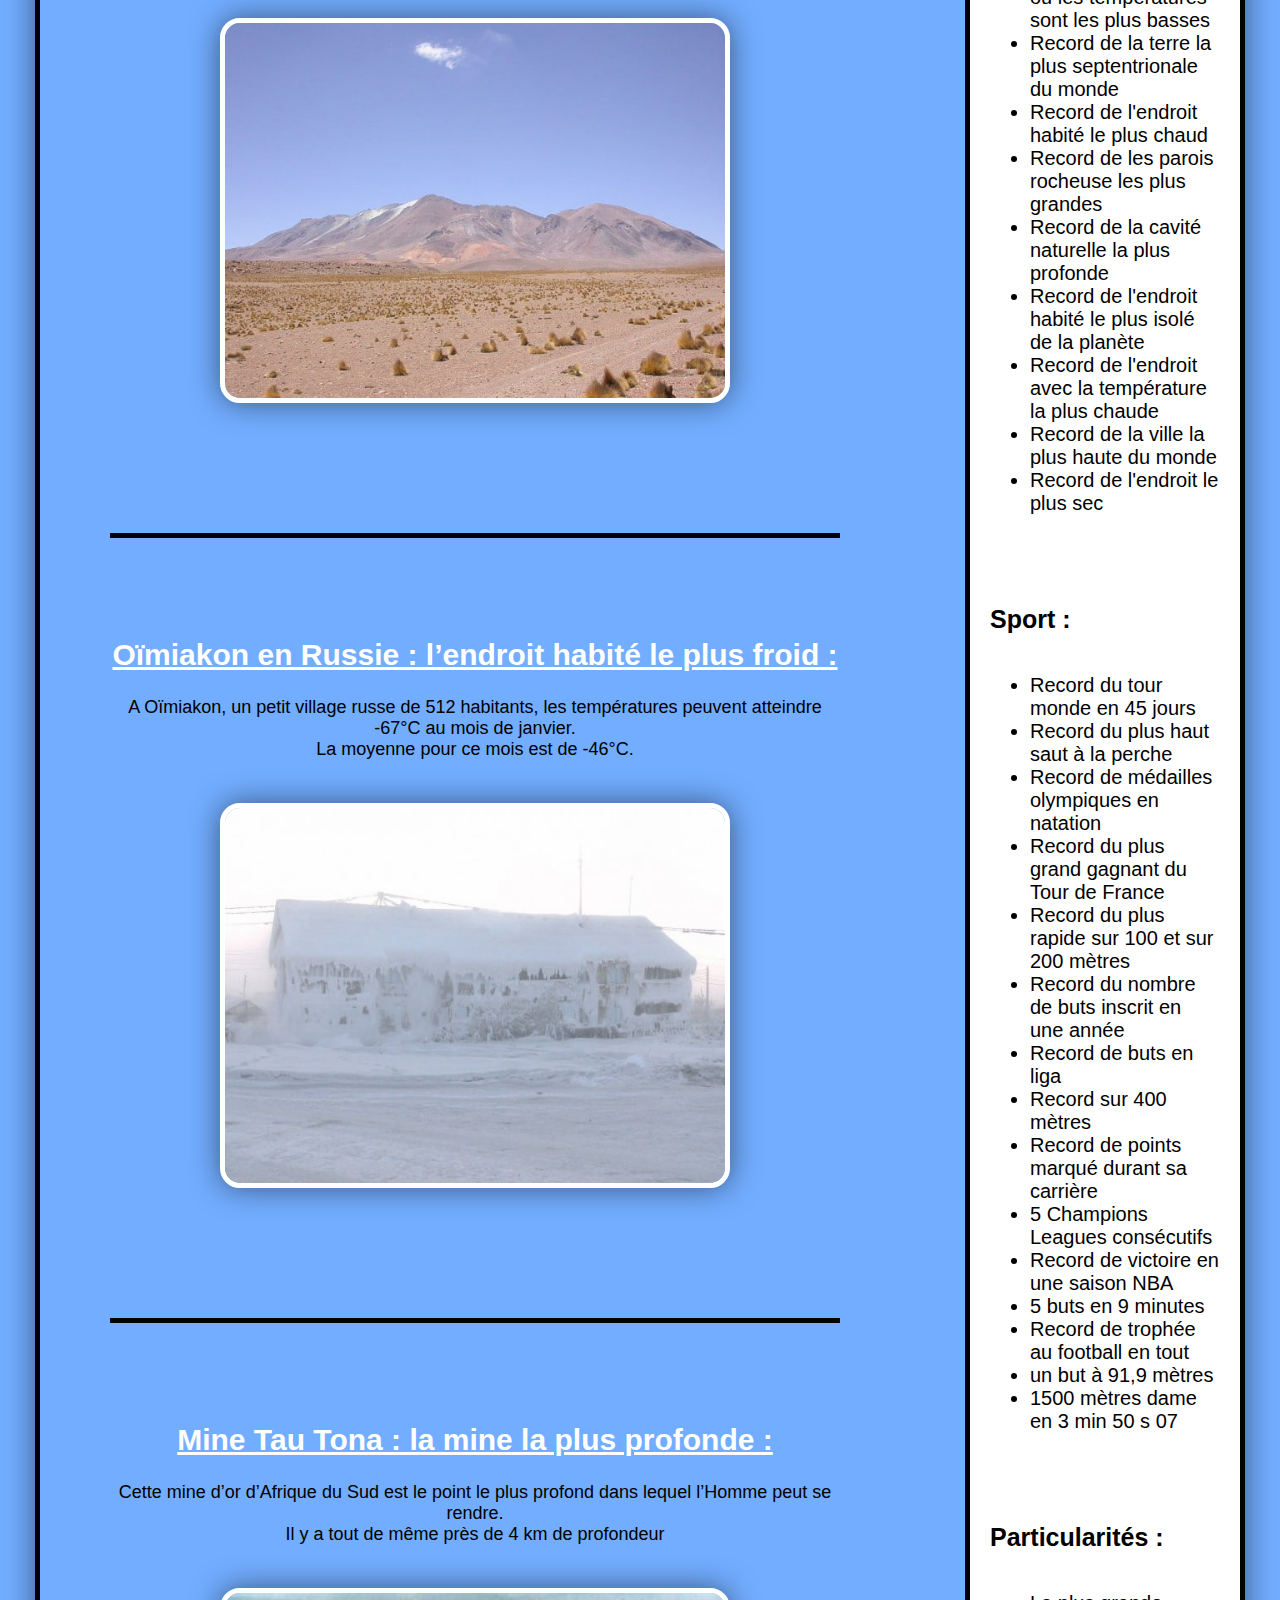
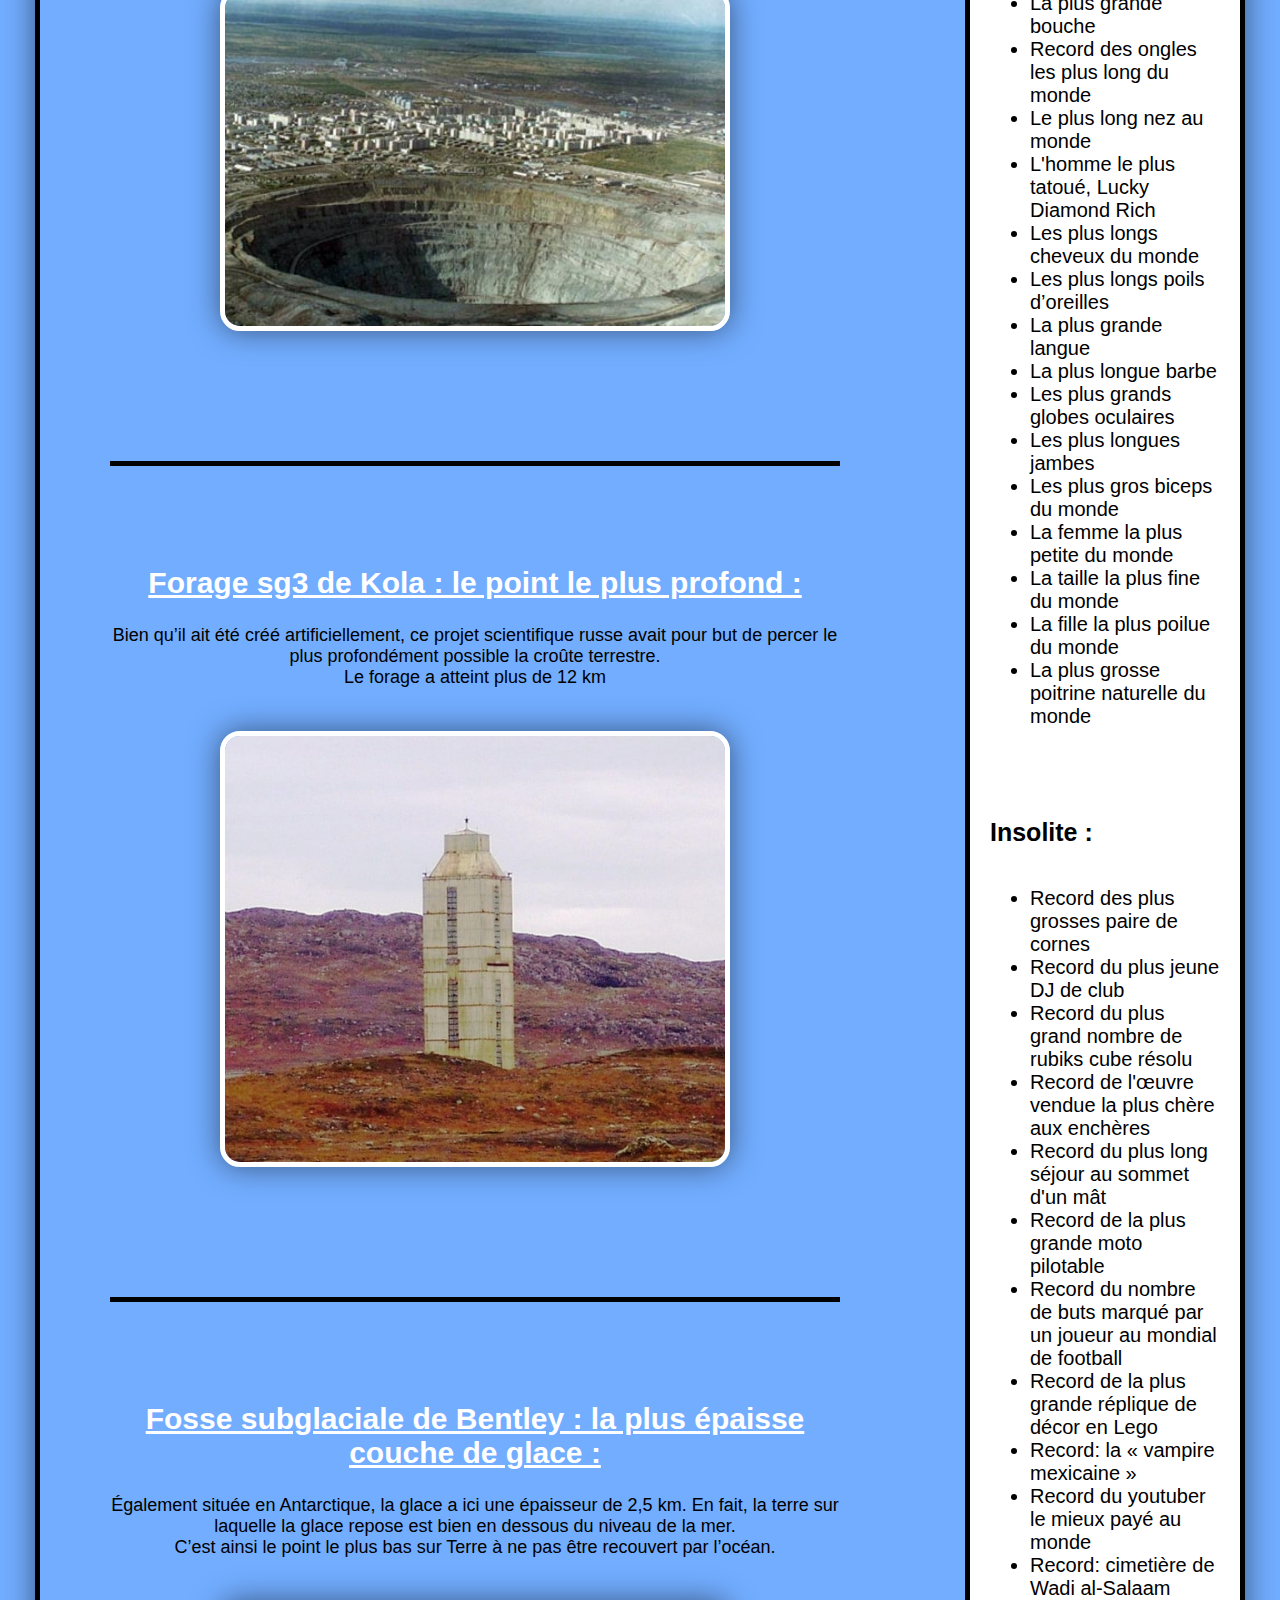
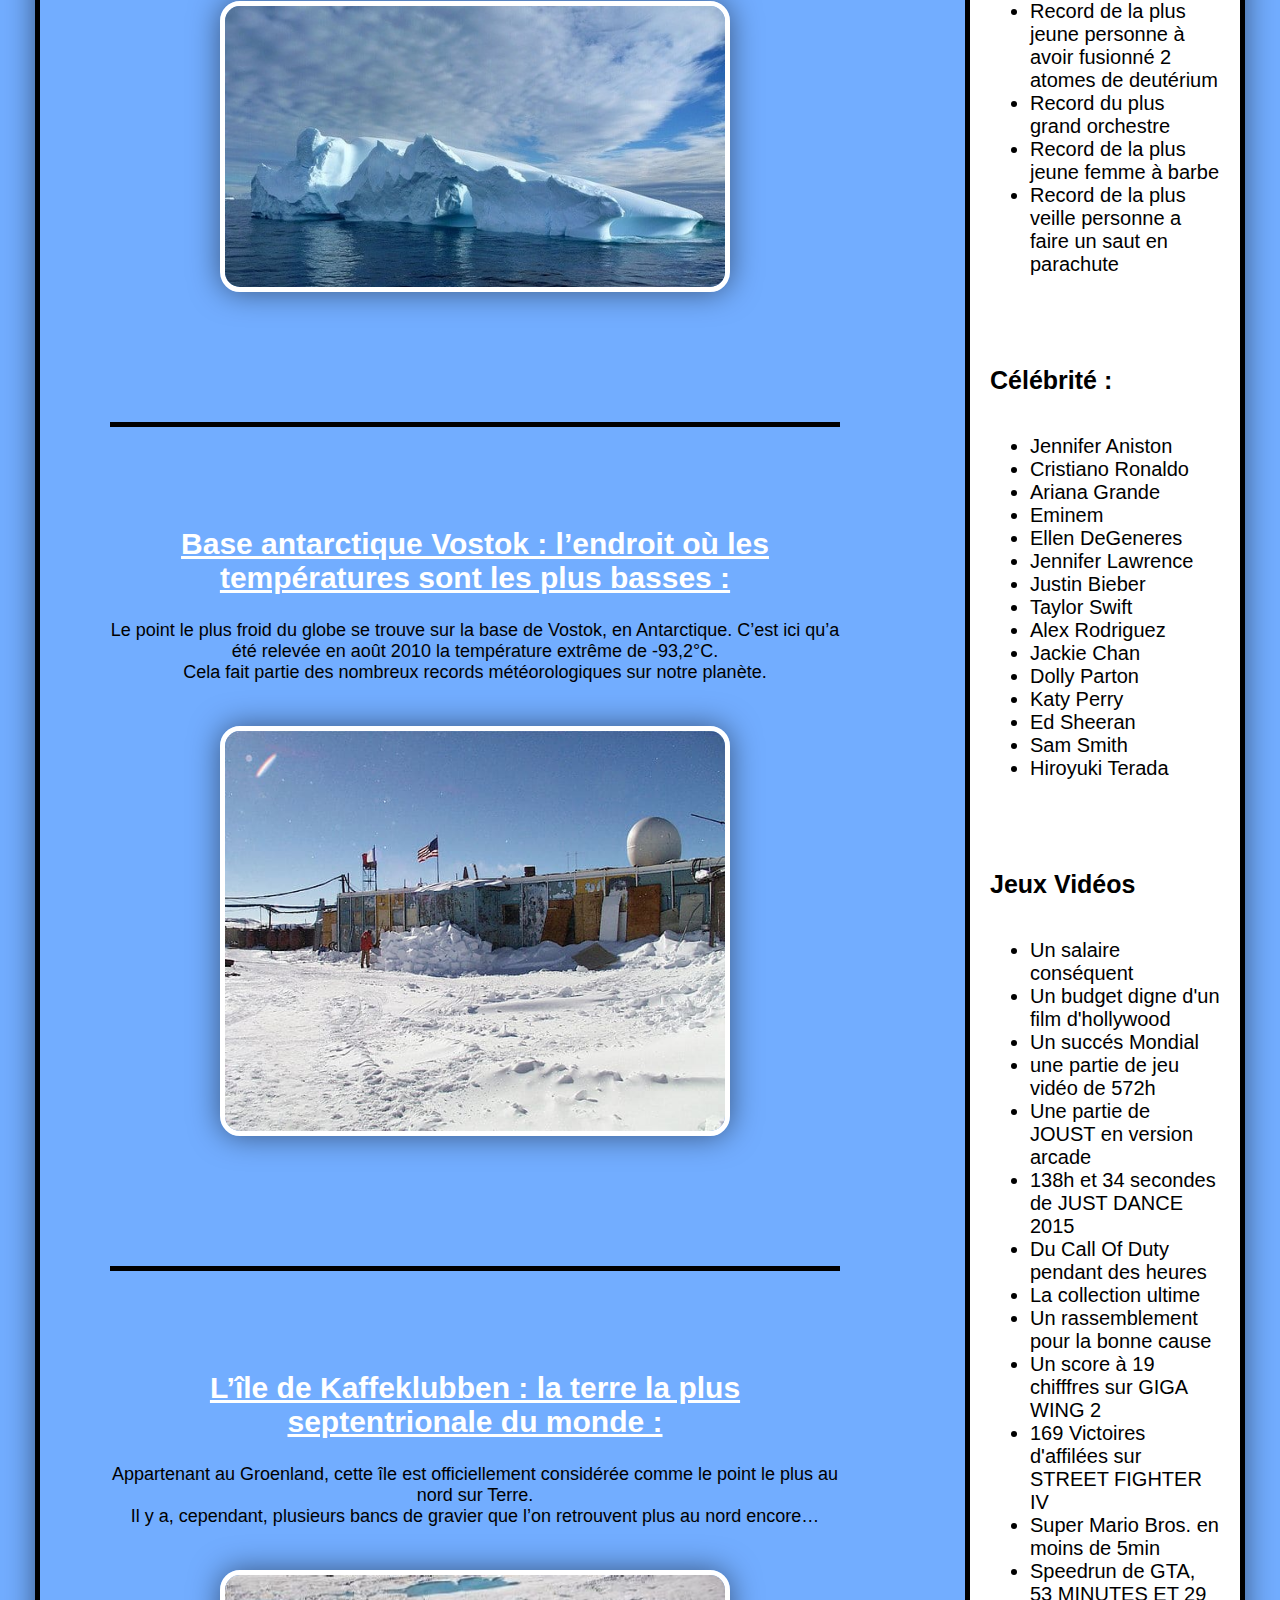
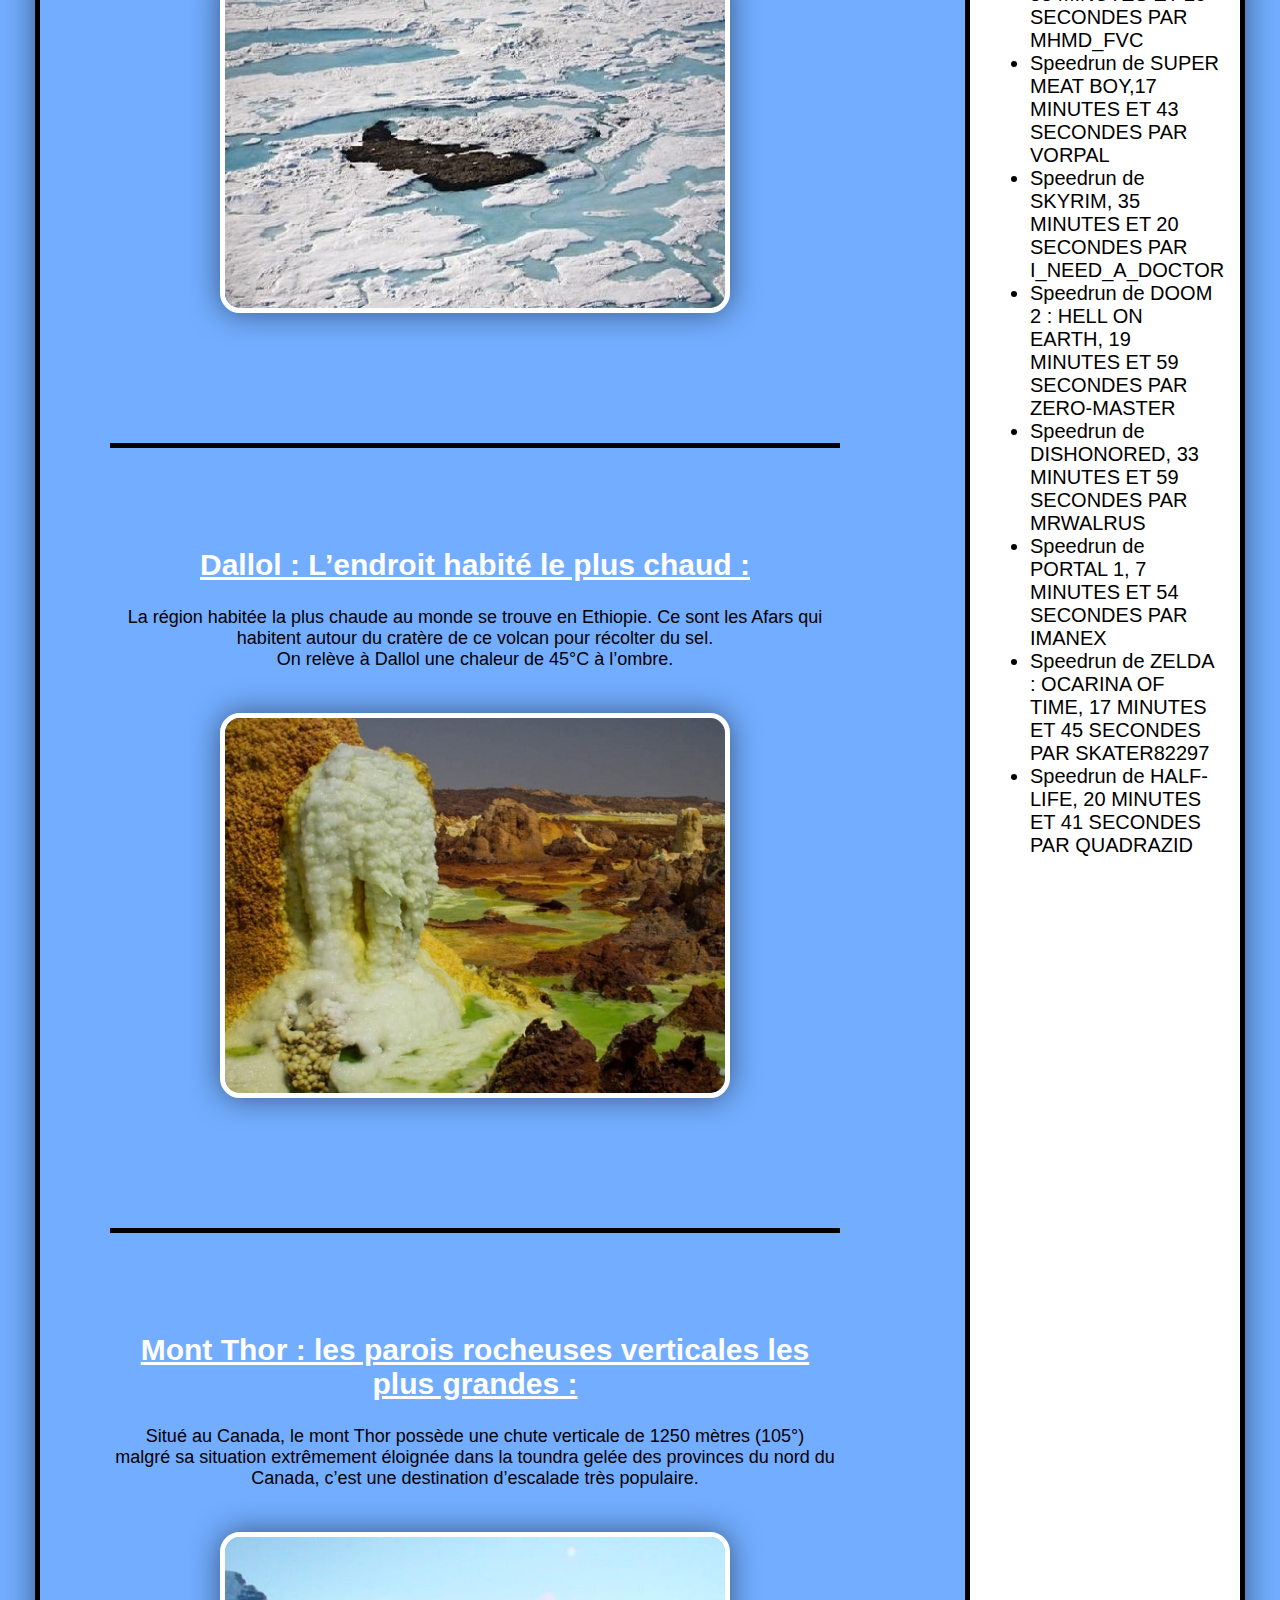
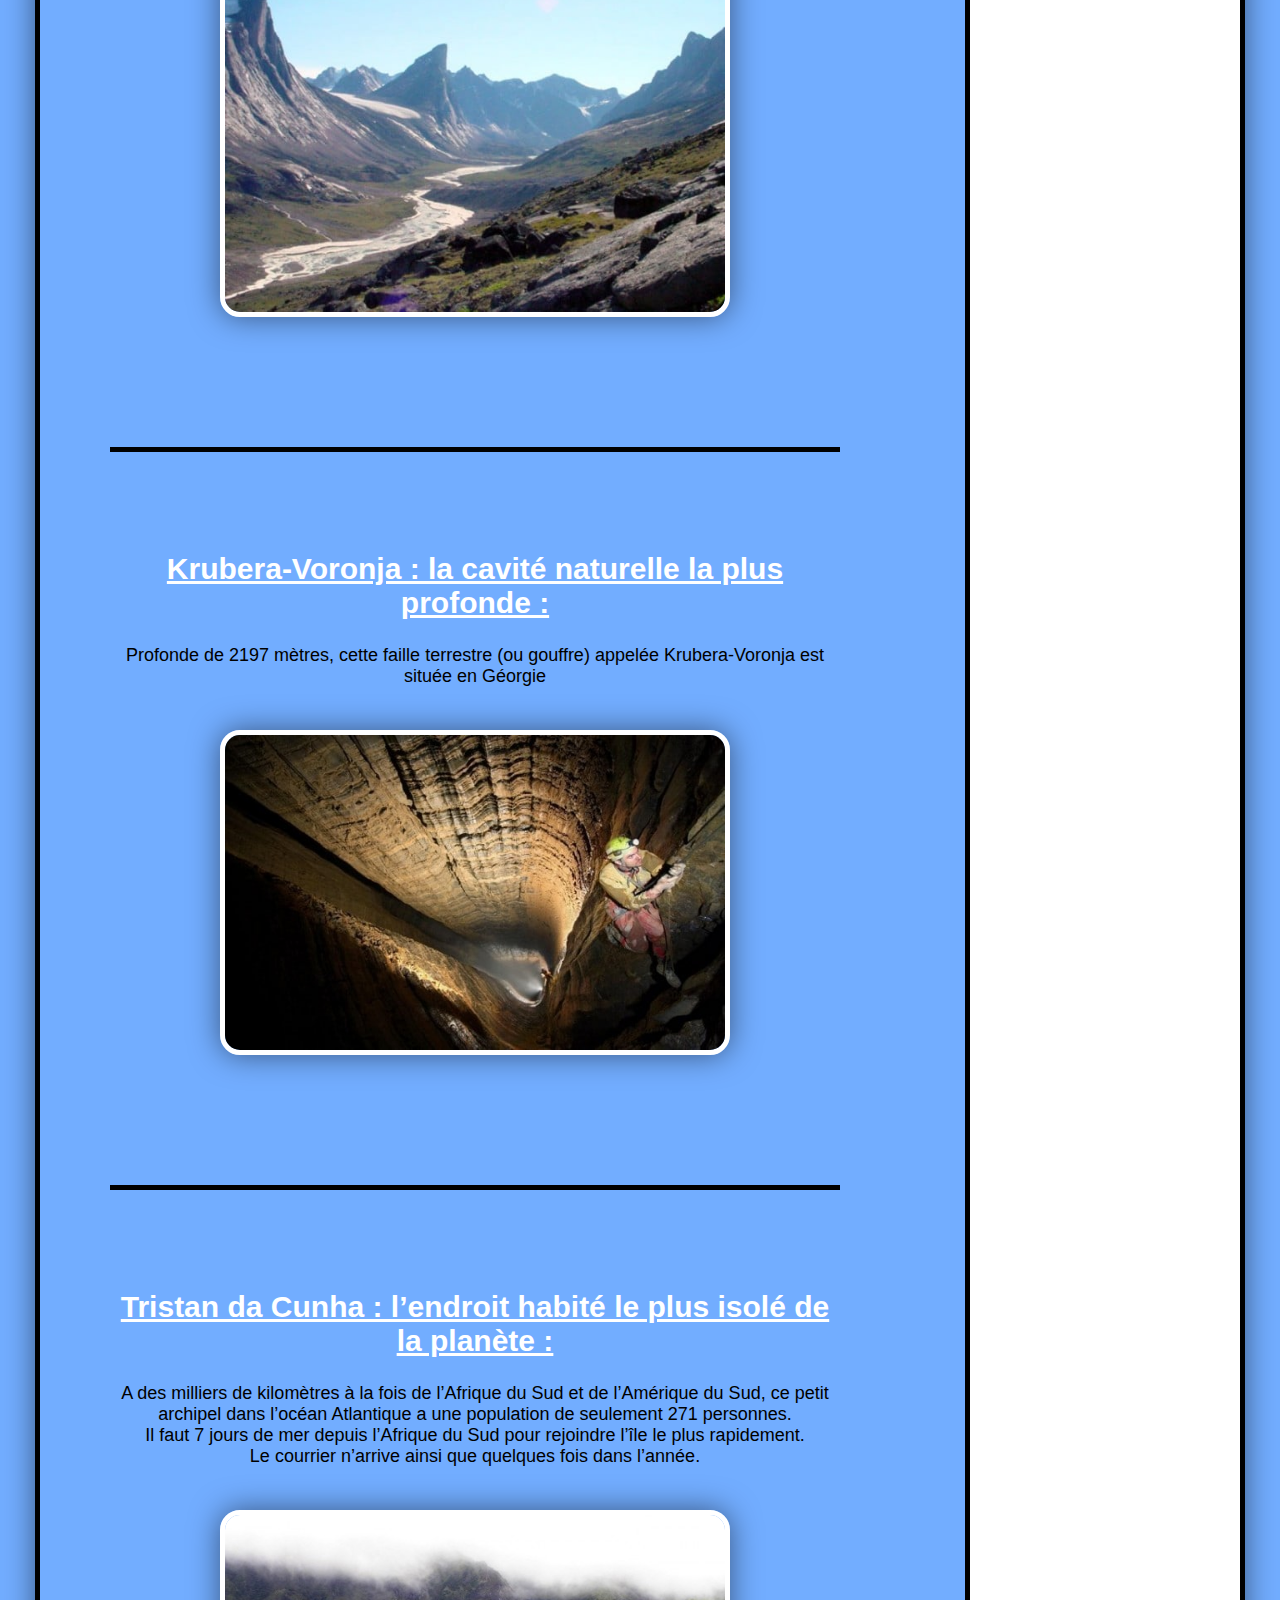
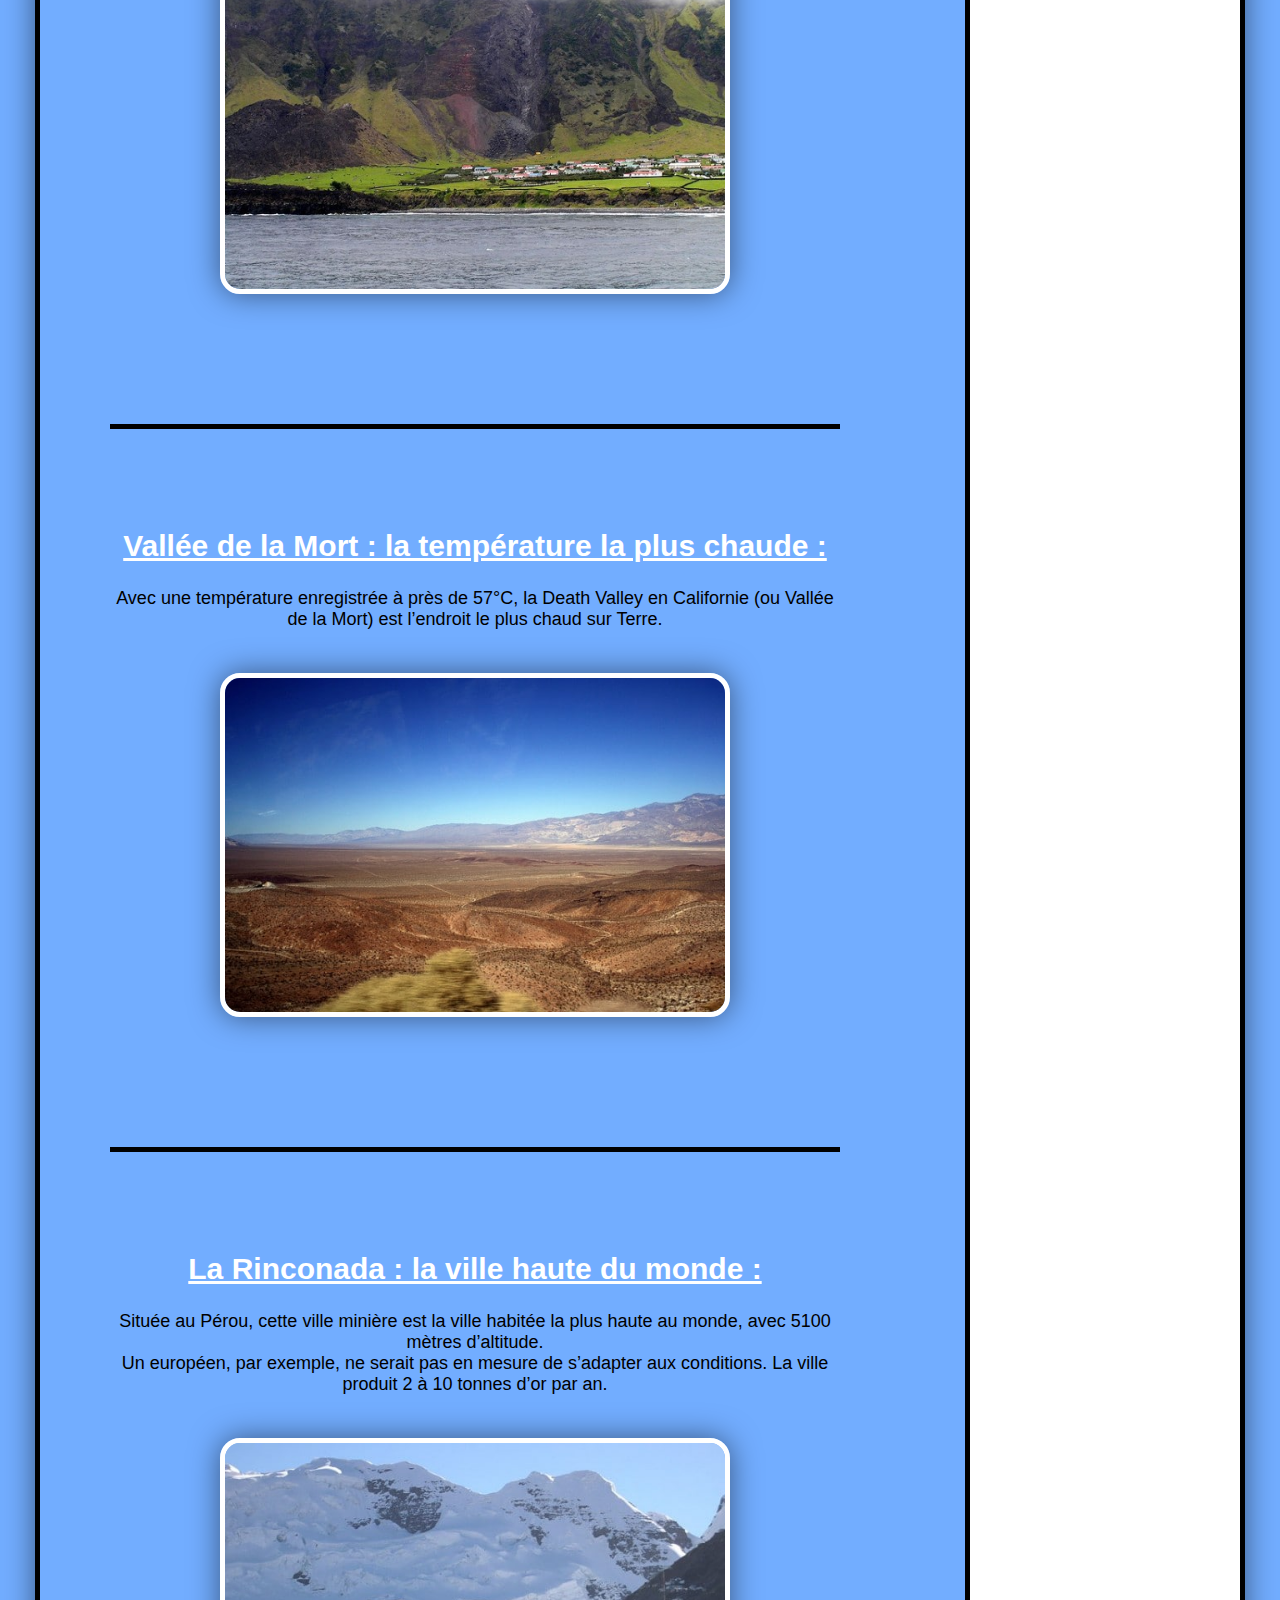
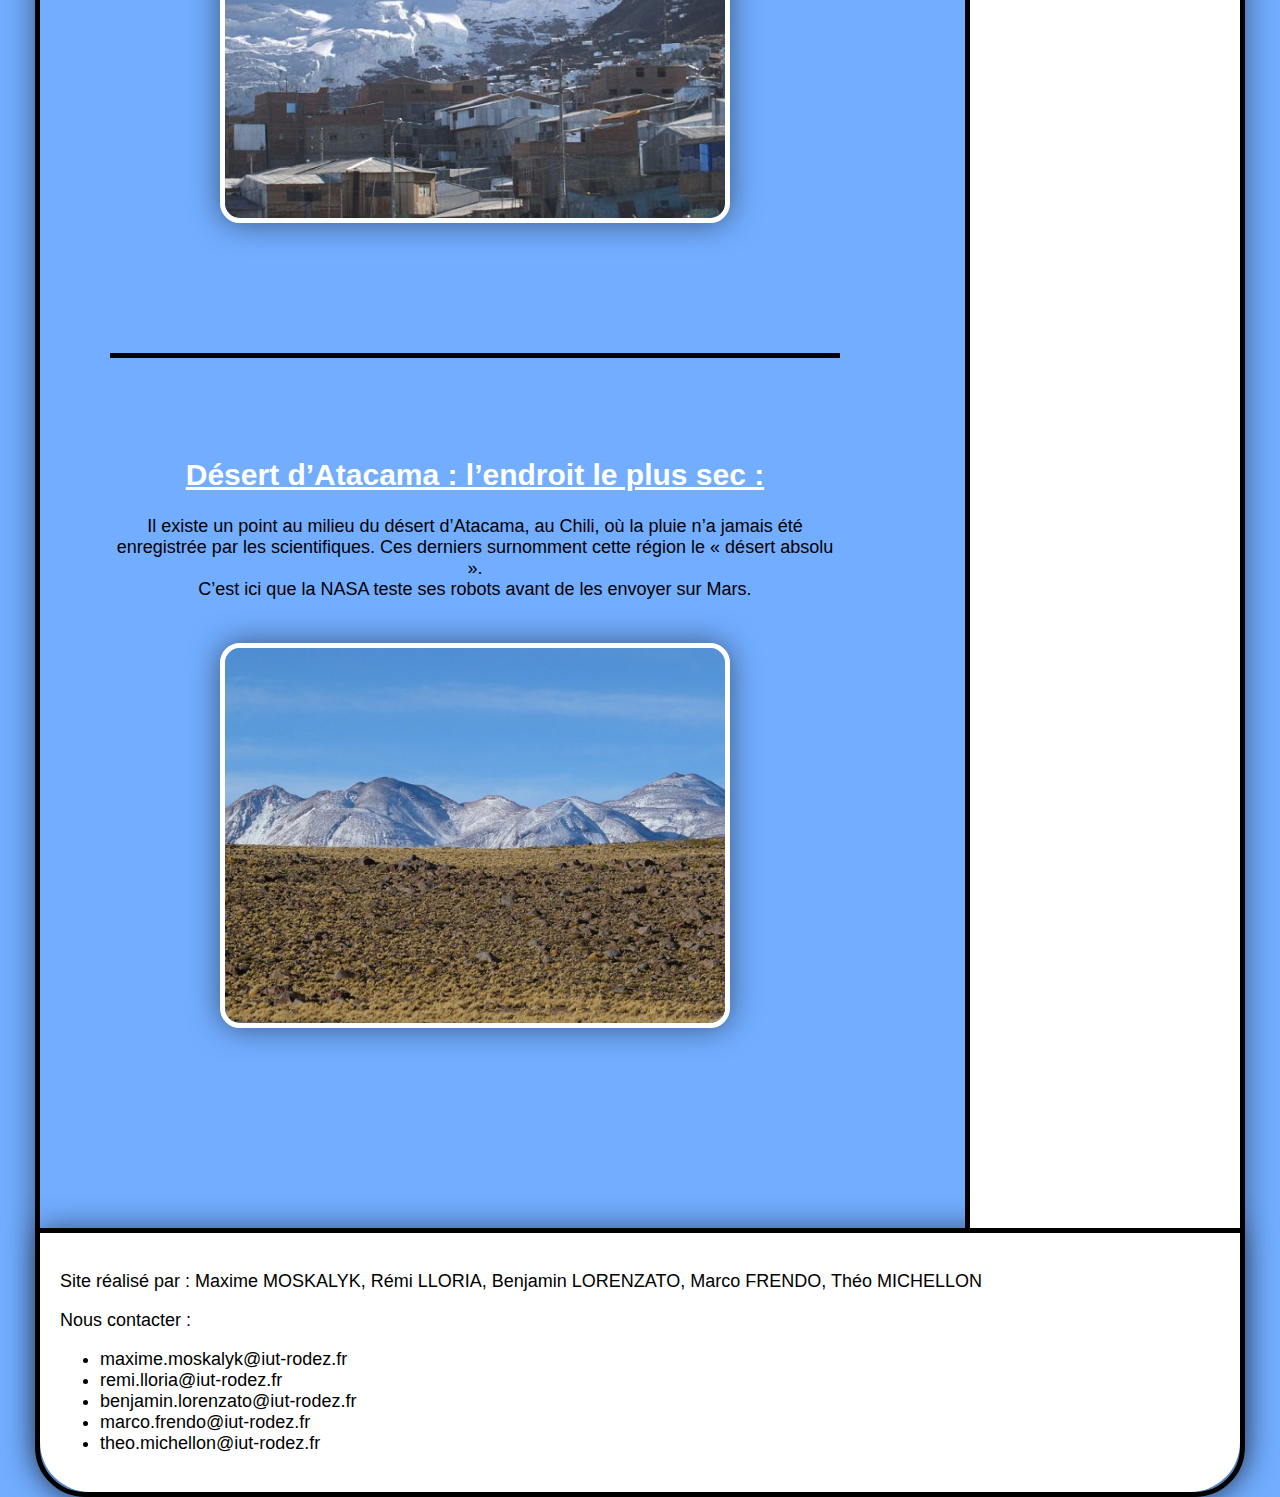
<file: records/nature.html>
<!DOCTYPE html>
<html lang="fr">
	<head>
		<meta charset="utf-8">
		<meta content="width=device-width" name="viewport">
		<title>World Records</title>
		<link href="../styles/style.css" rel="stylesheet" type="text/css">
    <link rel="icon" href="../images/favicon.ico">
	</head>

	<body>
		<header>
			<!-- logo en tête de la page -->
			<img src="../images/world_record_logo.png" alt="">

			<!-- Barre nav par Marco -->
			<!-- barre de navigation regroupant les différents catégories -->
			<nav class="barre_nav">
				<ul>
					<li class="accueil">
						<a href="../index.html">Accueil</a>
					</li>
					<li class="dropdown">
						<span>Records</span>
						<!-- les différents catégories de record -->
						<div class="contenu_dropdown">
							<a href="insolite.html">Insolite</a>
							<a href="sport.html">Sport</a>
							<a href="nature.html">Nature</a>
							<a href="celebrites.html">Célébrités</a>
							<a href="particularites.html">Particularité</a>
							<a href="jeux_videos.html">Jeux vidéos</a>
							<a href="animaux.html">Animaux</a>
						</div>
					</li>
					<li>
						<a href="../infos.html">Infos</a>
					</li>
				</ul>
			</nav>
		</header>

		<!-- l'ensemble des éléments de la page -->
		<article>
			<!-- Marge par Rémi Lloria -->
			<!-- délimitation de la marge -->
			<section class="marge_categorie">
				<!--lien href pour aller directement au record voulu ou a la page voulu-->
				<!--liste a puces pour accéder a chaque record plus facilement-->

				<!-- les ids sont automatiquement générés grâce au fichier javascript categories_id.js -->
				<h3>
					<a href="../records/animaux.html">Animaux :</a>
				</h3>
				<ul>
					<li>Étant le plus rapide</li>
					<li>Le plus rapide dans les airs</li>
					<li>Le plus rapide en mer</li>
					<li>Étant le plus long</li>
					<li>Le plus mortel</li>
					<li>Ayant le plus gros cerveau</li>
					<li>Étant le plus fort</li>
					<li>Étant le plus lourd</li>
					<li>Sautant le plus loin</li>
					<li>Parcourant le plus de distance dans sa vie</li>
					<li>Ayant le plus long pénis par rapport à sa taille</li>
					<li>Avec la piqûre la plus douloureuse</li>
					<li>Ayant les plus grands yeux</li>
					<li>La plus longue durée de vie</li>
					<li>Volant le plus longtemps</li>
				</ul>

				<h3>
					<a href="../records/nature.html">Nature :</a>
				</h3>
				<ul>
					<li>Record du col de montagne le plus élevée</li>
					<li>Record de la route la plus haute</li>
					<li>Record de l'endroit habité le plus froid</li>
					<li>Record de la mine la plus profonde</li>
					<li>Record du point sur la terre le plus profond</li>
					<li>Record de la plus épaisse couche de glace</li>
					<li>Record de l'endroit ou les températures sont les plus basses</li>
					<li>Record de la terre la plus septentrionale du monde</li>
					<li>Record de l'endroit habité le plus chaud</li>
					<li>Record de les parois rocheuse les plus grandes</li>
					<li>Record de la cavité naturelle la plus profonde</li>
					<li>Record de l'endroit habité le plus isolé de la planète</li>
					<li>Record de l'endroit avec la température la plus chaude</li>
					<li>Record de la ville la plus haute du monde</li>
					<li>Record de l'endroit le plus sec</li>
				</ul>

				<h3>
					<a href="../records/sport.html">Sport :</a>
				</h3>
				<ul>
					<li>Record du tour monde en 45 jours</li>
					<li>Record du plus haut saut à la perche</li>
					<li>Record de médailles olympiques en natation</li>
					<li>Record du plus grand gagnant du Tour de France</li>
					<li>Record du plus rapide sur 100 et sur 200 mètres</li>
					<li>Record du nombre de buts inscrit en une année</li>
					<li>Record de buts en liga</li>
					<li>Record sur 400 mètres</li>
					<li>Record de points marqué durant sa carrière</li>
					<li>5 Champions Leagues consécutifs</li>
					<li>Record de victoire en une saison NBA</li>
					<li>5 buts en 9 minutes</li>
					<li>Record de trophée au football en tout</li>
					<li>un but à 91,9 mètres</li>
					<li>1500 mètres dame en 3 min 50 s 07</li>
				</ul>

				<h3>
					<a href="../records/particularites.html">Particularités :</a>
				</h3>
				<ul>
					<li>La plus grande bouche</li>
					<li>Record des ongles les plus long du monde</li>
					<li>Le plus long nez au monde</li>
					<li>L'homme le plus tatoué, Lucky Diamond Rich</li>
					<li>Les plus longs cheveux du monde</li>
					<li>Les plus longs poils d’oreilles</li>
					<li>La plus grande langue</li>
					<li>La plus longue barbe</li>
					<li>Les plus grands globes oculaires</li>
					<li>Les plus longues jambes</li>
					<li>Les plus gros biceps du monde</li>
					<li>La femme la plus petite du monde</li>
					<li>La taille la plus fine du monde</li>
					<li>La fille la plus poilue du monde</li>
					<li>La plus grosse poitrine naturelle du monde</li>
				</ul>

				<h3>
					<a href="../records/insolite.html">Insolite :</a>
				</h3>
				<ul>
					<li>Record des plus grosses paire de cornes</li>
					<li>Record du plus jeune DJ de club</li>
					<li>Record du plus grand nombre de rubiks cube résolu</li>
					<li>Record de l'œuvre vendue la plus chère aux enchères</li>
					<li>Record du plus long séjour au sommet d'un mât</li>
					<li>Record de la plus grande moto pilotable</li>
					<li>Record du nombre de buts marqué par un joueur au mondial de football</li>
					<li>Record de la plus grande réplique de décor en Lego</li>
					<li>Record: la « vampire mexicaine »</li>
					<li>Record du youtuber le mieux payé au monde</li>
					<li>Record: cimetière de Wadi al-Salaam</li>
					<li>Record de la plus jeune personne à avoir fusionné 2 atomes de deutérium</li>
					<li>Record du plus grand orchestre</li>
					<li>Record de la plus jeune femme à barbe</li>
					<li>Record de la plus veille personne a faire un saut en parachute</li>
				</ul>

				<h3>
					<a href="../records/celebrites.html">Célébrité :</a>
				</h3>
				<ul>
					<li>Jennifer Aniston</li>
					<li>Cristiano Ronaldo</li>
					<li>Ariana Grande</li>
					<li>Eminem</li>
					<li>Ellen DeGeneres</li>
					<li>Jennifer Lawrence</li>
					<li>Justin Bieber</li>
					<li>Taylor Swift</li>
					<li>Alex Rodriguez</li>
					<li>Jackie Chan</li>
					<li>Dolly Parton</li>
					<li>Katy Perry</li>
					<li>Ed Sheeran</li>
					<li>Sam Smith</li>
					<li>Hiroyuki Terada</li>
				</ul>

				<h3>
					<a href="../records/jeux_videos.html">Jeux Vidéos</a>
				</h3>
				<ul>
					<li>Un salaire conséquent</li>
					<li>Un budget digne d'un film d'hollywood</li>
					<li>Un succés Mondial</li>
					<li>une partie de jeu vidéo de 572h</li>
					<li>Une partie de JOUST en version arcade</li>
					<li>138h et 34 secondes de JUST DANCE 2015</li>
					<li>Du Call Of Duty pendant des heures</li>
					<li>La collection ultime</li>
					<li>Un rassemblement pour la bonne cause</li>
					<li>Un score à 19 chifffres sur GIGA WING 2</li>
					<li>169 Victoires d'affilées sur STREET FIGHTER IV</li>
					<li>Super Mario Bros. en moins de 5min</li>
					<li>Speedrun de GTA, 53 MINUTES ET 29 SECONDES PAR MHMD_FVC</li>
					<li>Speedrun de SUPER MEAT BOY,17 MINUTES ET 43 SECONDES PAR VORPAL</li>
					<li>Speedrun de SKYRIM, 35 MINUTES ET 20 SECONDES PAR I_NEED_A_DOCTOR</li>
					<li>Speedrun de DOOM 2 : HELL ON EARTH, 19 MINUTES ET 59 SECONDES PAR ZERO-MASTER</li>
					<li>Speedrun de DISHONORED, 33 MINUTES ET 59 SECONDES PAR MRWALRUS</li>
					<li>Speedrun de PORTAL 1, 7 MINUTES ET 54 SECONDES PAR IMANEX</li>
					<li>Speedrun de ZELDA : OCARINA OF TIME, 17 MINUTES ET 45 SECONDES PAR SKATER82297</li>
					<li>Speedrun de HALF-LIFE, 20 MINUTES ET 41 SECONDES PAR QUADRAZID</li>
				</ul>
			</section>

			<!-- liste des records par Benjamin Lorenzato -->
			<div class="article_contenu">
				<h1>Record Nature</h1>

				<h2>Marsimik La en Inde : le col de montagne le plus élevée :</h2>
				<p> le col de Marsimik La en Inde qui culmine à 5582 mètres, est considéré comme la route toujours en fonction la plus haute du monde</p>
				<img src="../images/nature/marsimik.jpg" alt="">

				<h2>Route de la mine Aucanquilcha : la route la plus haute :</h2>
				<p>Pour se rendre à la mine de ce volcan chilien, il fallait prendre cette route située à 6000 mètres d’altitude jusque dans les années 90.</p>
				<img src="../images/nature/aucanquilcha.jpg" alt="">

				<h2>Oïmiakon en Russie : l’endroit habité le plus froid :</h2>
				<p>A Oïmiakon, un petit village russe de 512 habitants, les températures peuvent atteindre -67°C au mois de janvier.
					<br> La moyenne pour ce mois est de -46°C.
				</p>
				<img src="../images/nature/oimiakon.jpg" alt="">

				<h2>Mine Tau Tona : la mine la plus profonde :</h2>
				<p> Cette mine d’or d’Afrique du Sud est le point le plus profond dans lequel l’Homme peut se rendre.
					<br>Il y a tout de même près de 4 km de profondeur
				</p>
				<img src="../images/nature/mine-tau-tona.jpg" alt="">

				<h2>Forage sg3 de Kola : le point le plus profond :</h2>
				<p> Bien qu’il ait été créé artificiellement, ce projet scientifique russe avait pour but de percer le plus profondément possible la croûte terrestre.
					<br>Le forage a atteint plus de 12 km
				</p>
				<img src="../images/nature/Kola.jpg" alt="">

				<h2>Fosse subglaciale de Bentley : la plus épaisse couche de glace :</h2>
				<p> Également située en Antarctique, la glace a ici une épaisseur de 2,5 km. En fait, la terre sur laquelle la glace repose est bien en dessous du niveau de la mer.
					<br>C’est ainsi le point le plus bas sur Terre à ne pas être recouvert par l’océan.
				</p>
				<img src="../images/nature/Bentley.jpg" alt="">

				<h2>Base antarctique Vostok : l’endroit où les températures sont les plus basses :</h2>
				<p> Le point le plus froid du globe se trouve sur la base de Vostok, en Antarctique. C’est ici qu’a été relevée en août 2010 la température extrême de -93,2°C.
					<br> Cela fait partie des nombreux records météorologiques sur notre planète.
				</p>
				<img src="../images/nature/Vostok.jpg" alt="">

				<h2>L’île de Kaffeklubben : la terre la plus septentrionale du monde :</h2>
				<p> Appartenant au Groenland, cette île est officiellement considérée comme le point le plus au nord sur Terre.
					<br>Il y a, cependant, plusieurs bancs de gravier que l’on retrouvent plus au nord encore…
				</p>
				<img src="../images/nature/kaffeklubben.jpg" alt="">

				<h2>Dallol : L’endroit habité le plus chaud :</h2>
				<p> La région habitée la plus chaude au monde se trouve en Ethiopie. Ce sont les Afars qui habitent autour du cratère de ce volcan pour récolter du sel.
					<br> On relève à Dallol une chaleur de 45°C à l’ombre.
				</p>
				<img src="../images/nature/Dallol.jpg" alt="">

				<h2>Mont Thor : les parois rocheuses verticales les plus grandes :</h2>
				<p> Situé au Canada, le mont Thor possède une chute verticale de 1250 mètres (105°)
					<br>malgré sa situation extrêmement éloignée dans la toundra gelée des provinces du nord du Canada, c’est une destination d’escalade très populaire.
				</p>
				<img src="../images/nature/Thor.jpg" alt="">

				<h2>Krubera-Voronja : la cavité naturelle la plus profonde :</h2>
				<p> Profonde de 2197 mètres, cette faille terrestre (ou gouffre) appelée Krubera-Voronja est située en Géorgie</p>
				<img src="../images/nature/krubera-voronja.jpg" alt="">

				<h2>Tristan da Cunha : l’endroit habité le plus isolé de la planète :</h2>
				<p> A des milliers de kilomètres à la fois de l’Afrique du Sud et de l’Amérique du Sud, ce petit archipel dans l’océan Atlantique a une population de seulement 271 personnes.
					<br> Il faut 7 jours de mer depuis l’Afrique du Sud pour rejoindre l’île le plus rapidement.
					<br>Le courrier n’arrive ainsi que quelques fois dans l’année.
				</p>
				<img src="../images/nature/tristan-da-cunha.jpg" alt="">

				<h2>Vallée de la Mort : la température la plus chaude :</h2>
				<p> Avec une température enregistrée à près de 57°C, la Death Valley en Californie (ou Vallée de la Mort) est l’endroit le plus chaud sur Terre.</p>
				<img src="../images/nature/vallee-de-la-mort.jpg" alt="">

				<h2>La Rinconada : la ville haute du monde :</h2>
				<p> Située au Pérou, cette ville minière est la ville habitée la plus haute au monde, avec 5100 mètres d’altitude.
					<br>Un européen, par exemple, ne serait pas en mesure de s’adapter aux conditions. La ville produit 2 à 10 tonnes d’or par an.
				</p>
				<img src="../images/nature/la-rinconada.jpg" alt="">

				<h2>Désert d’Atacama : l’endroit le plus sec :</h2>
				<p> Il existe un point au milieu du désert d’Atacama, au Chili, où la pluie n’a jamais été enregistrée par les scientifiques. Ces derniers surnomment cette région le « désert absolu ».
					<br> C’est ici que la NASA teste ses robots avant de les envoyer sur Mars.
				</p>
				<img src="../images/nature/Atacama.jpg" alt="">
			</div>
		</article>

		<!-- Par Théo Michellon -->
		<footer>
			<!-- pieds de page, affiche les noms des paricipant au projet ainsi que le moyen de les contacter-->
			<p>Site réalisé par : Maxime MOSKALYK, Rémi LLORIA, Benjamin LORENZATO, Marco FRENDO, Théo MICHELLON</p>
			<p>Nous contacter :
			<ul id="contact">
				<li>maxime.moskalyk@iut-rodez.fr</li>
				<li>remi.lloria@iut-rodez.fr</li>
				<li>benjamin.lorenzato@iut-rodez.fr</li>
				<li>marco.frendo@iut-rodez.fr</li>
				<li>theo.michellon@iut-rodez.fr</li>
			</ul>
		</footer>

		<!-- Par Maxime Moskalyk -->
		<script src="../scripts/categories_id.js"></script>
		<script src="../scripts/records_links.js"></script>
		<script src="../scripts/fix_marge_categorie.js"></script>
	</body>
</html>
</file>
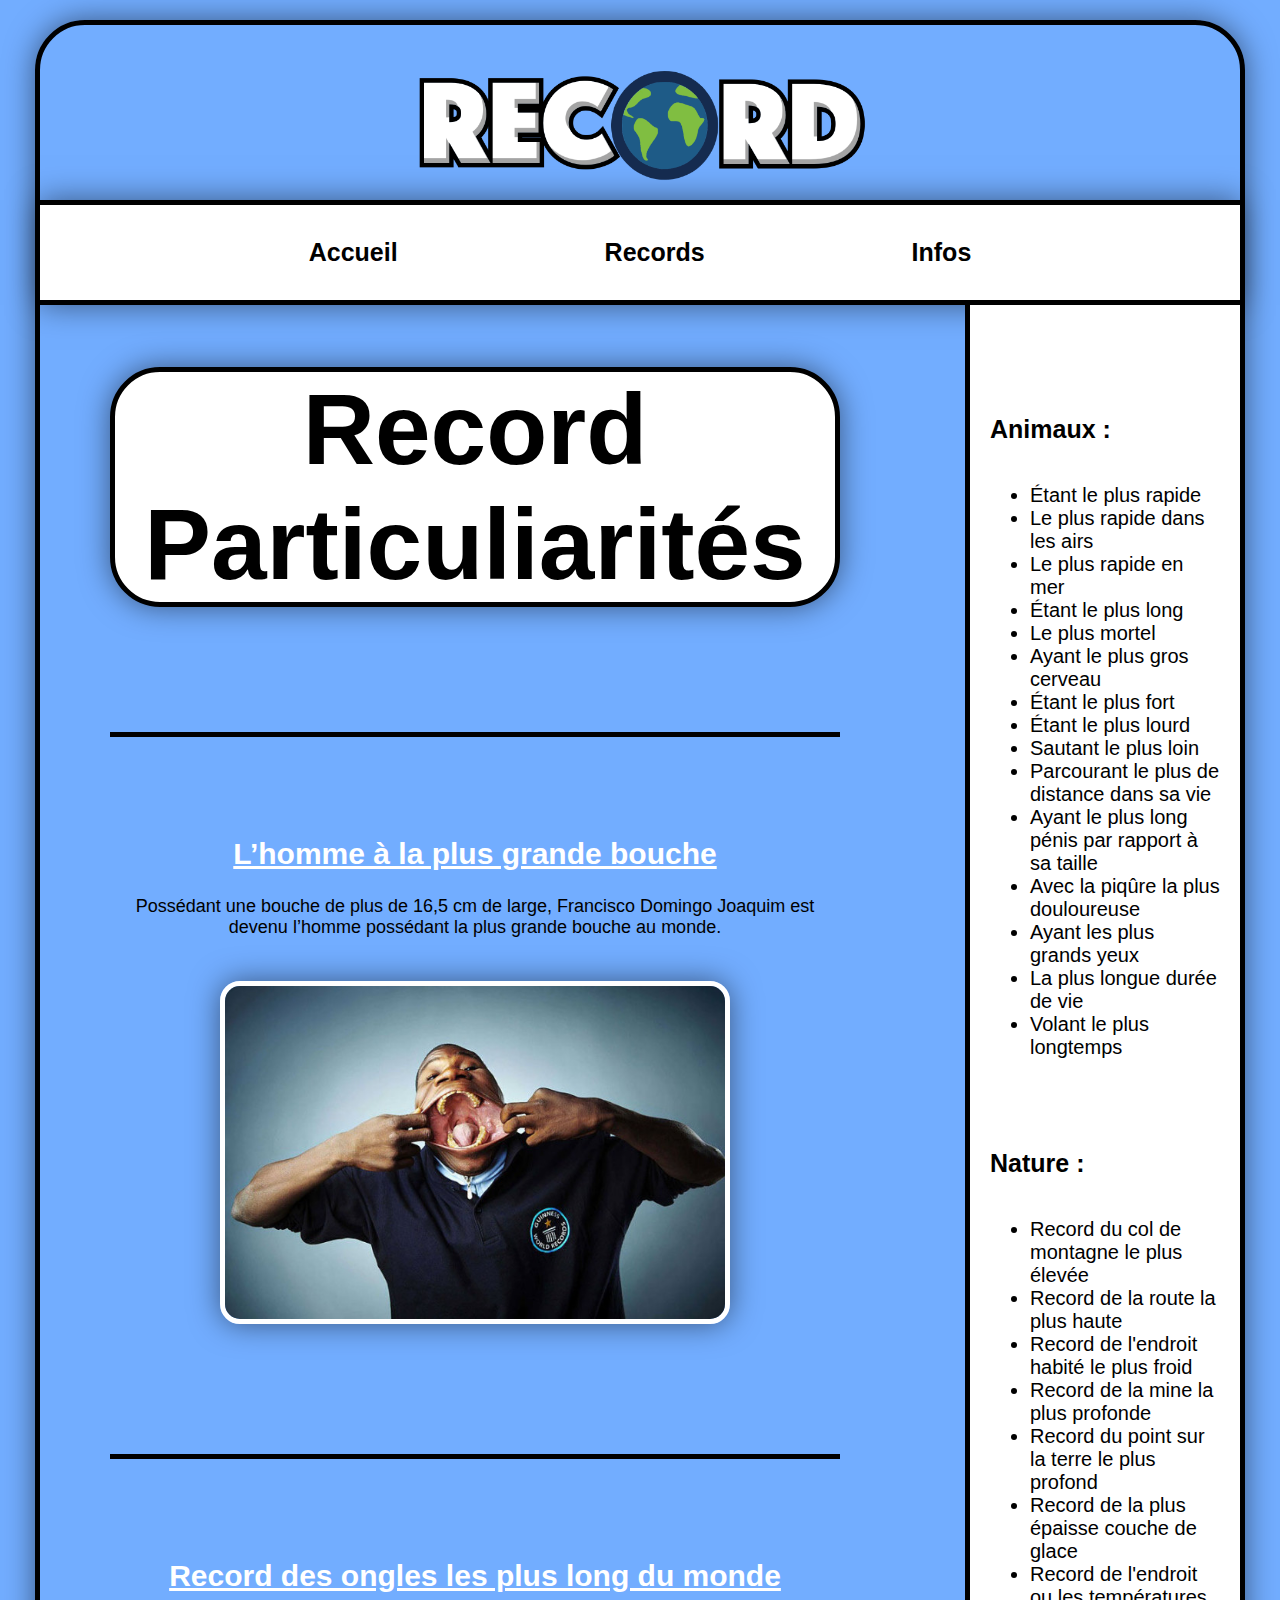
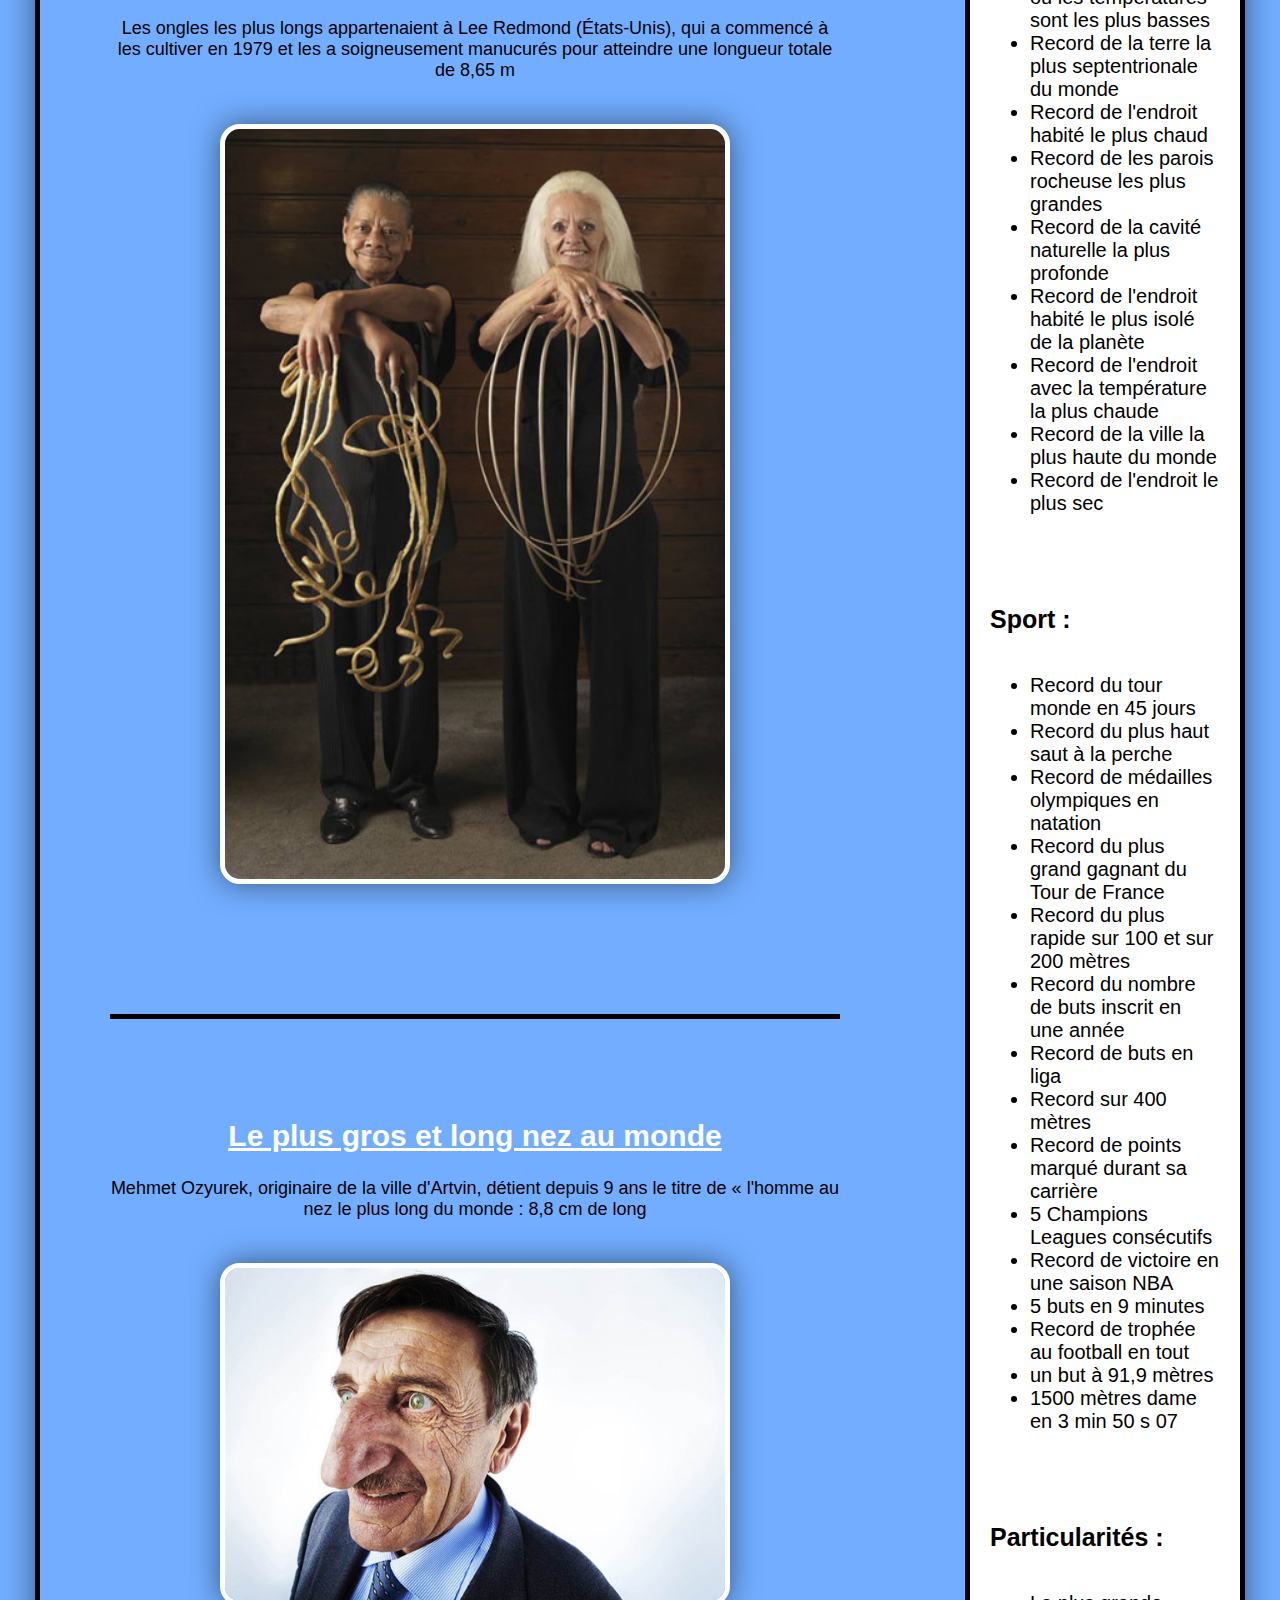
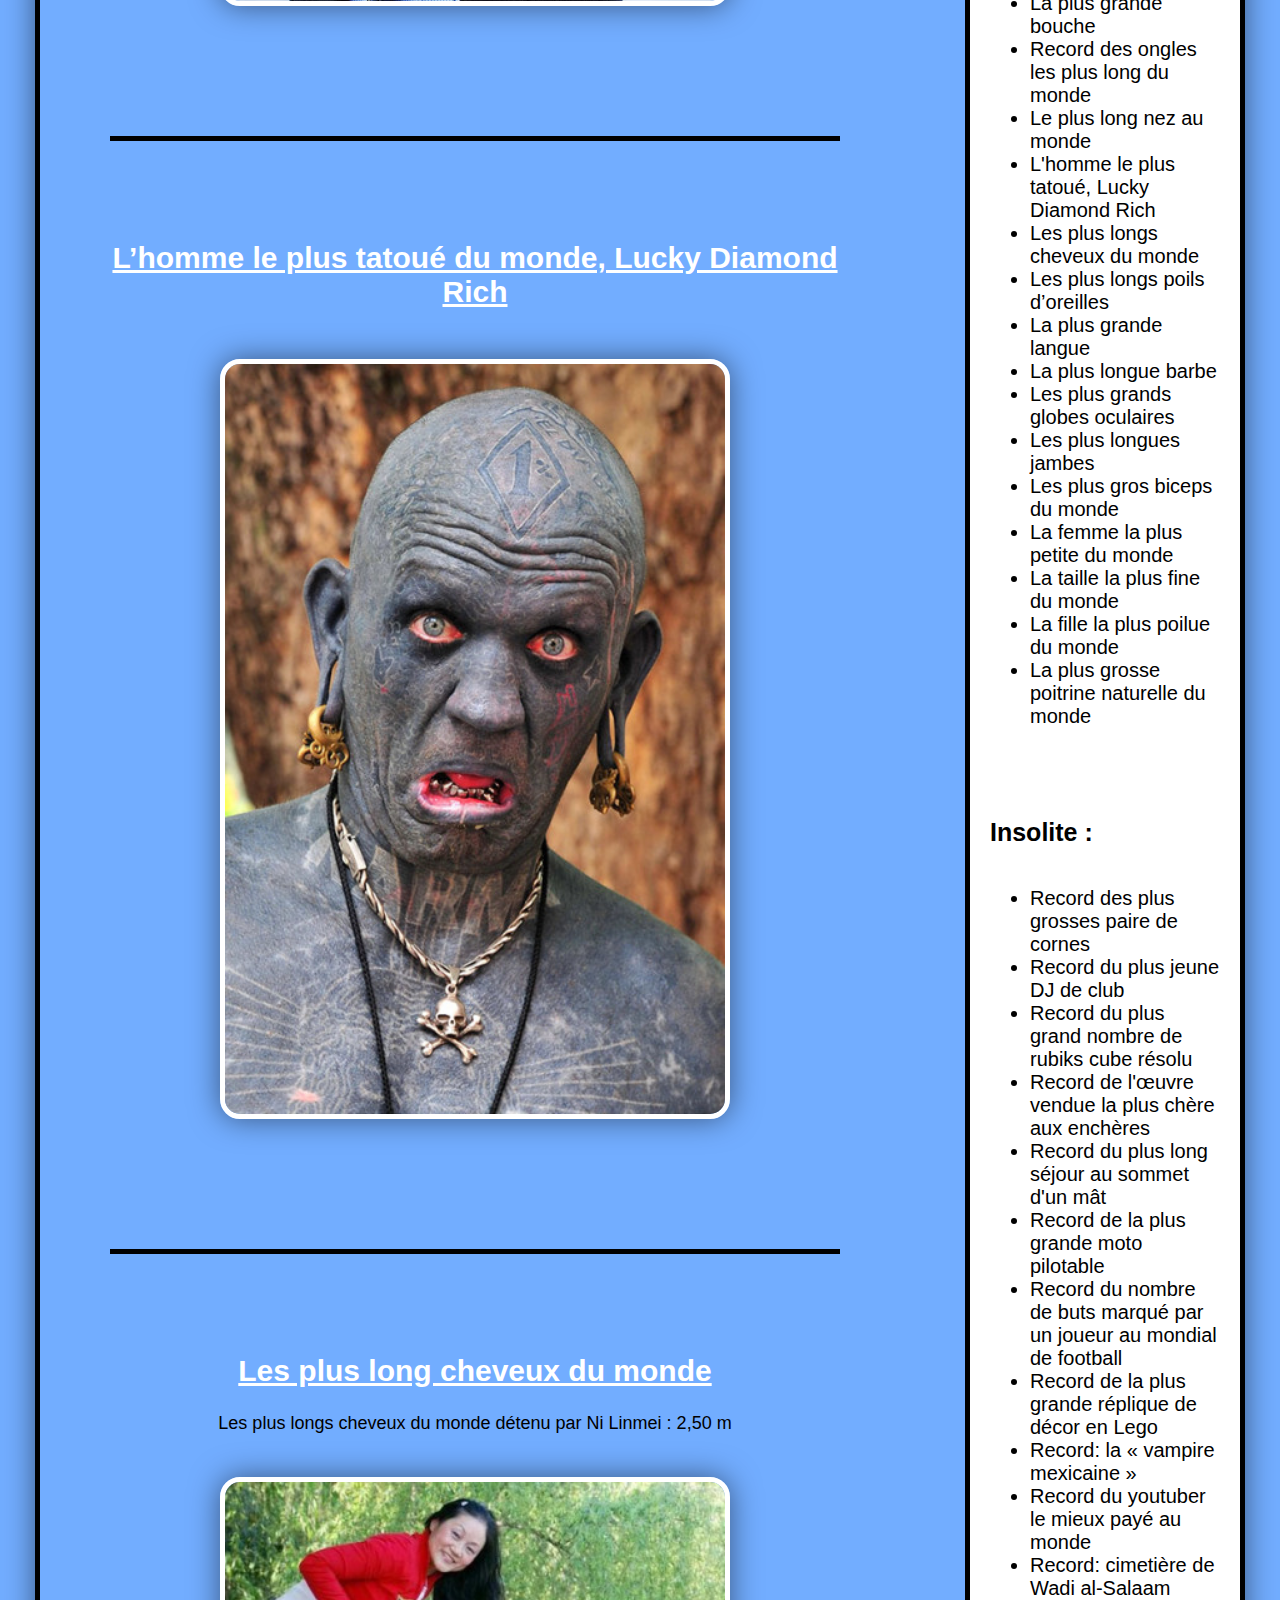
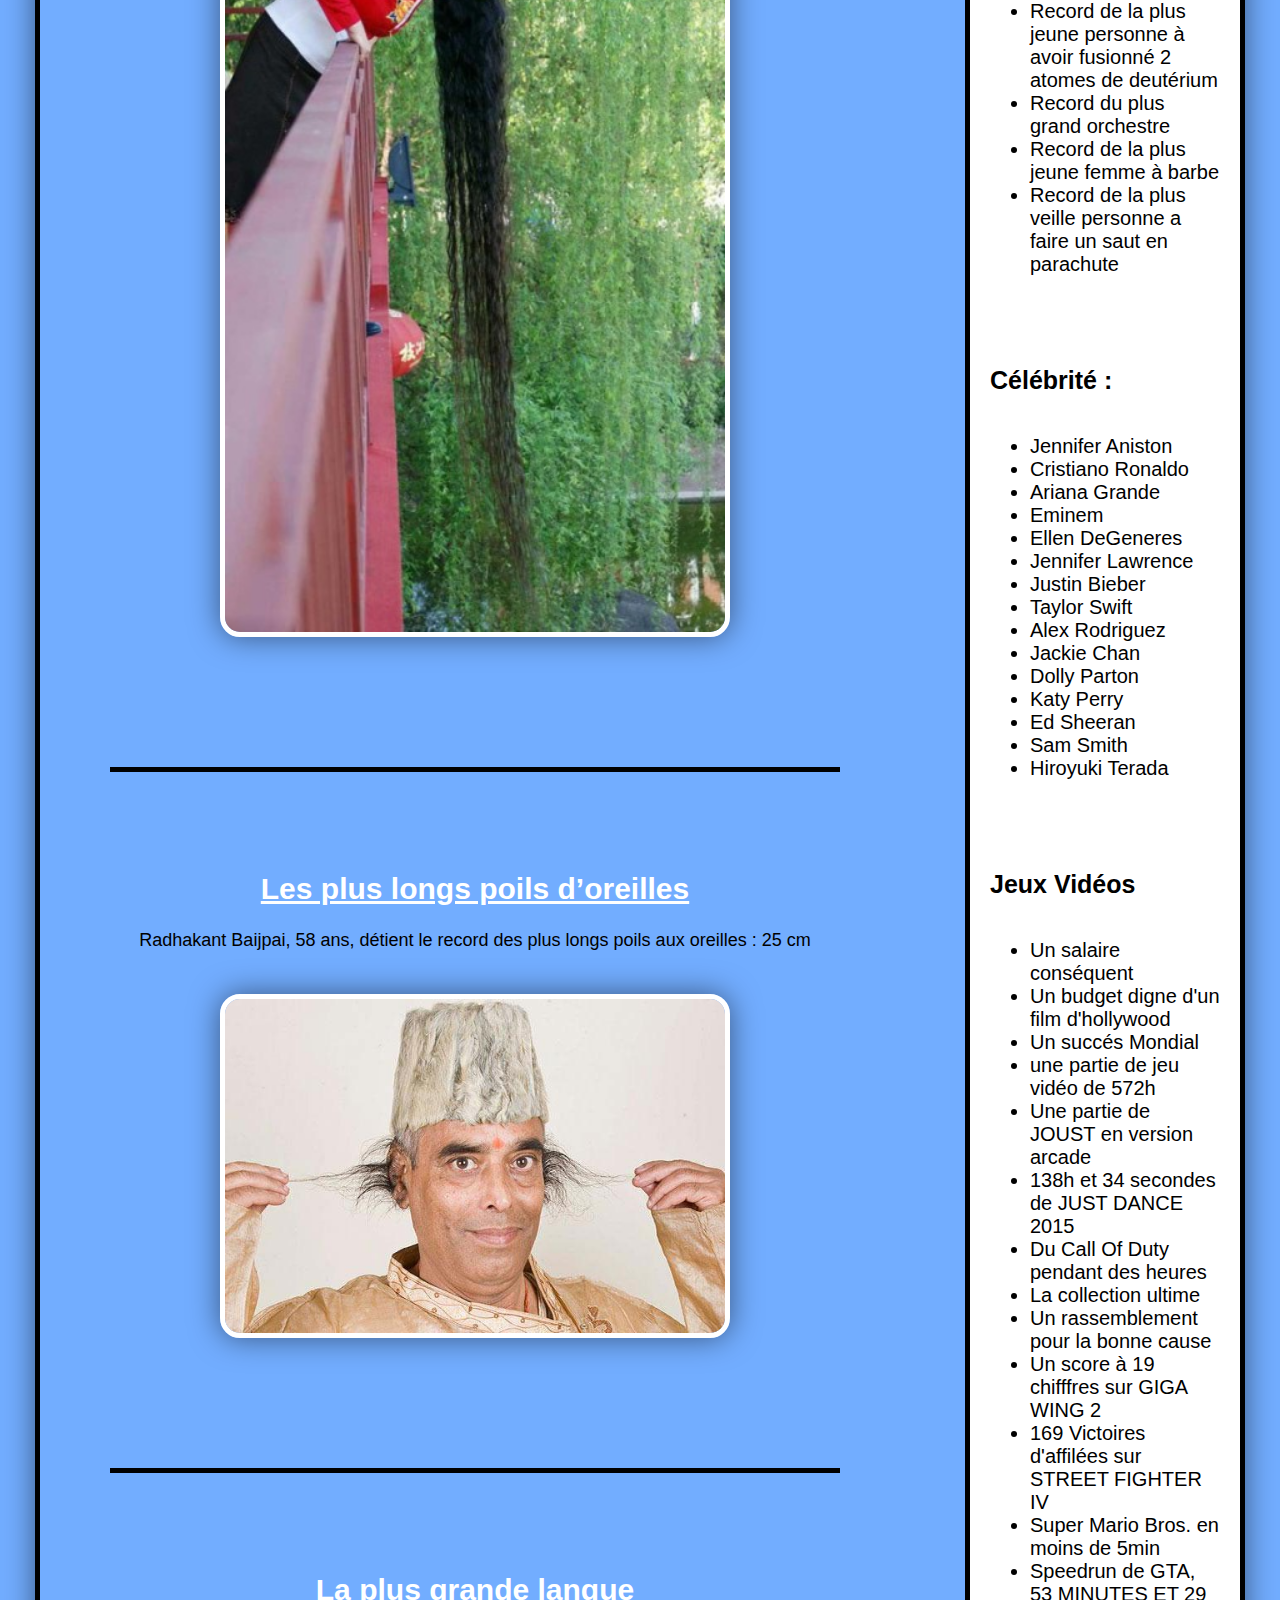
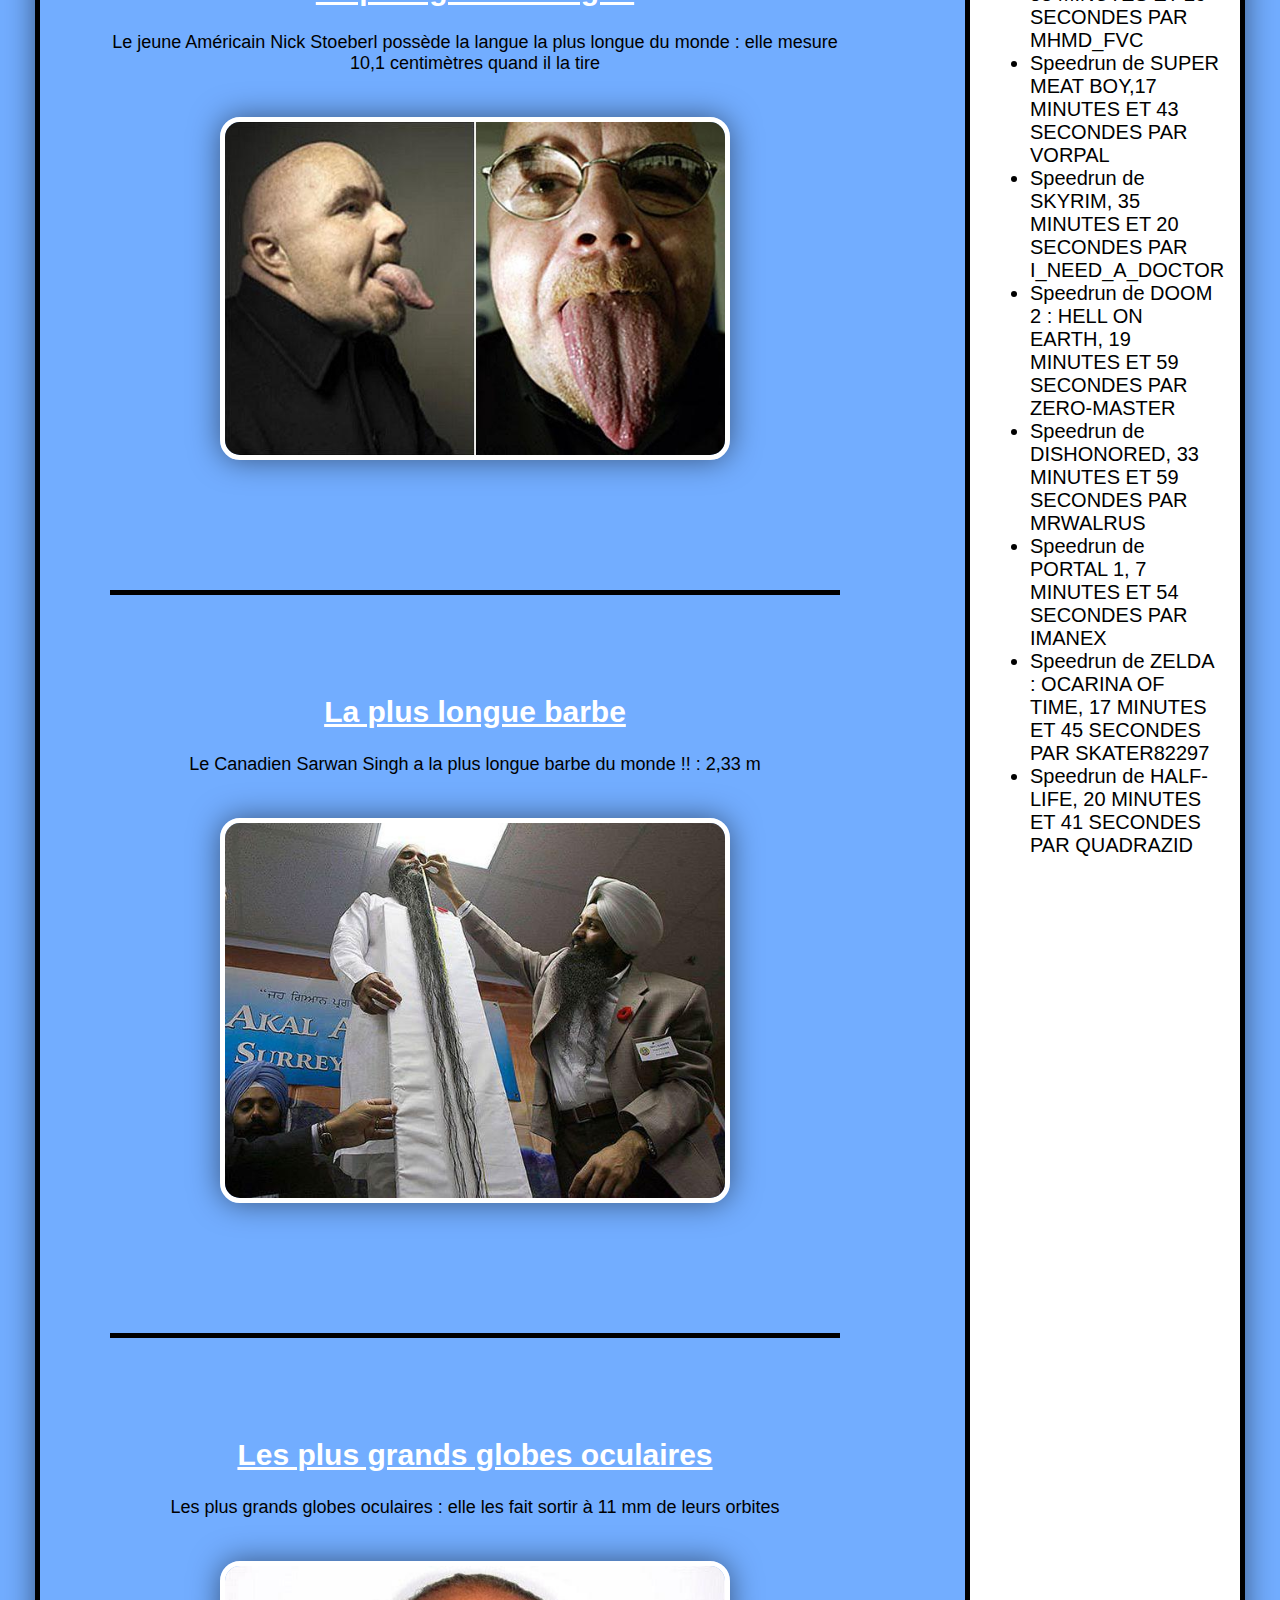
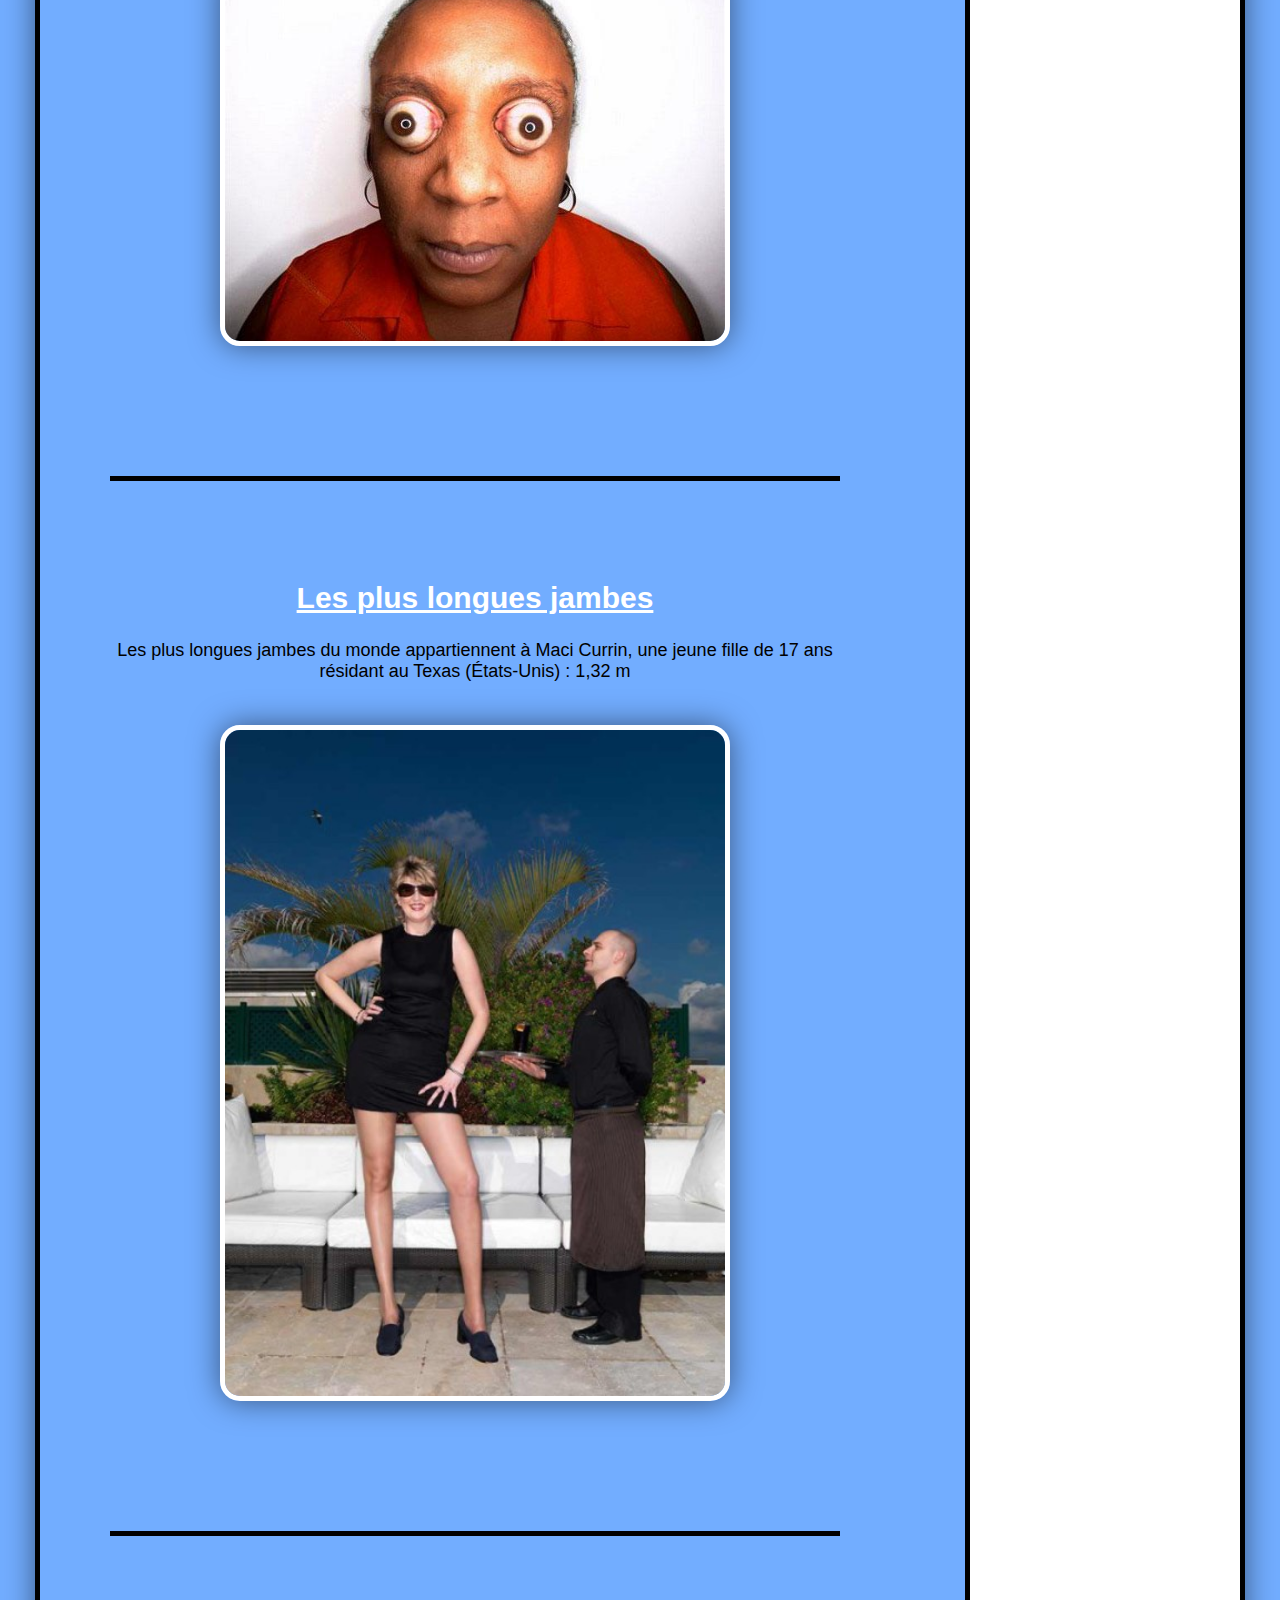
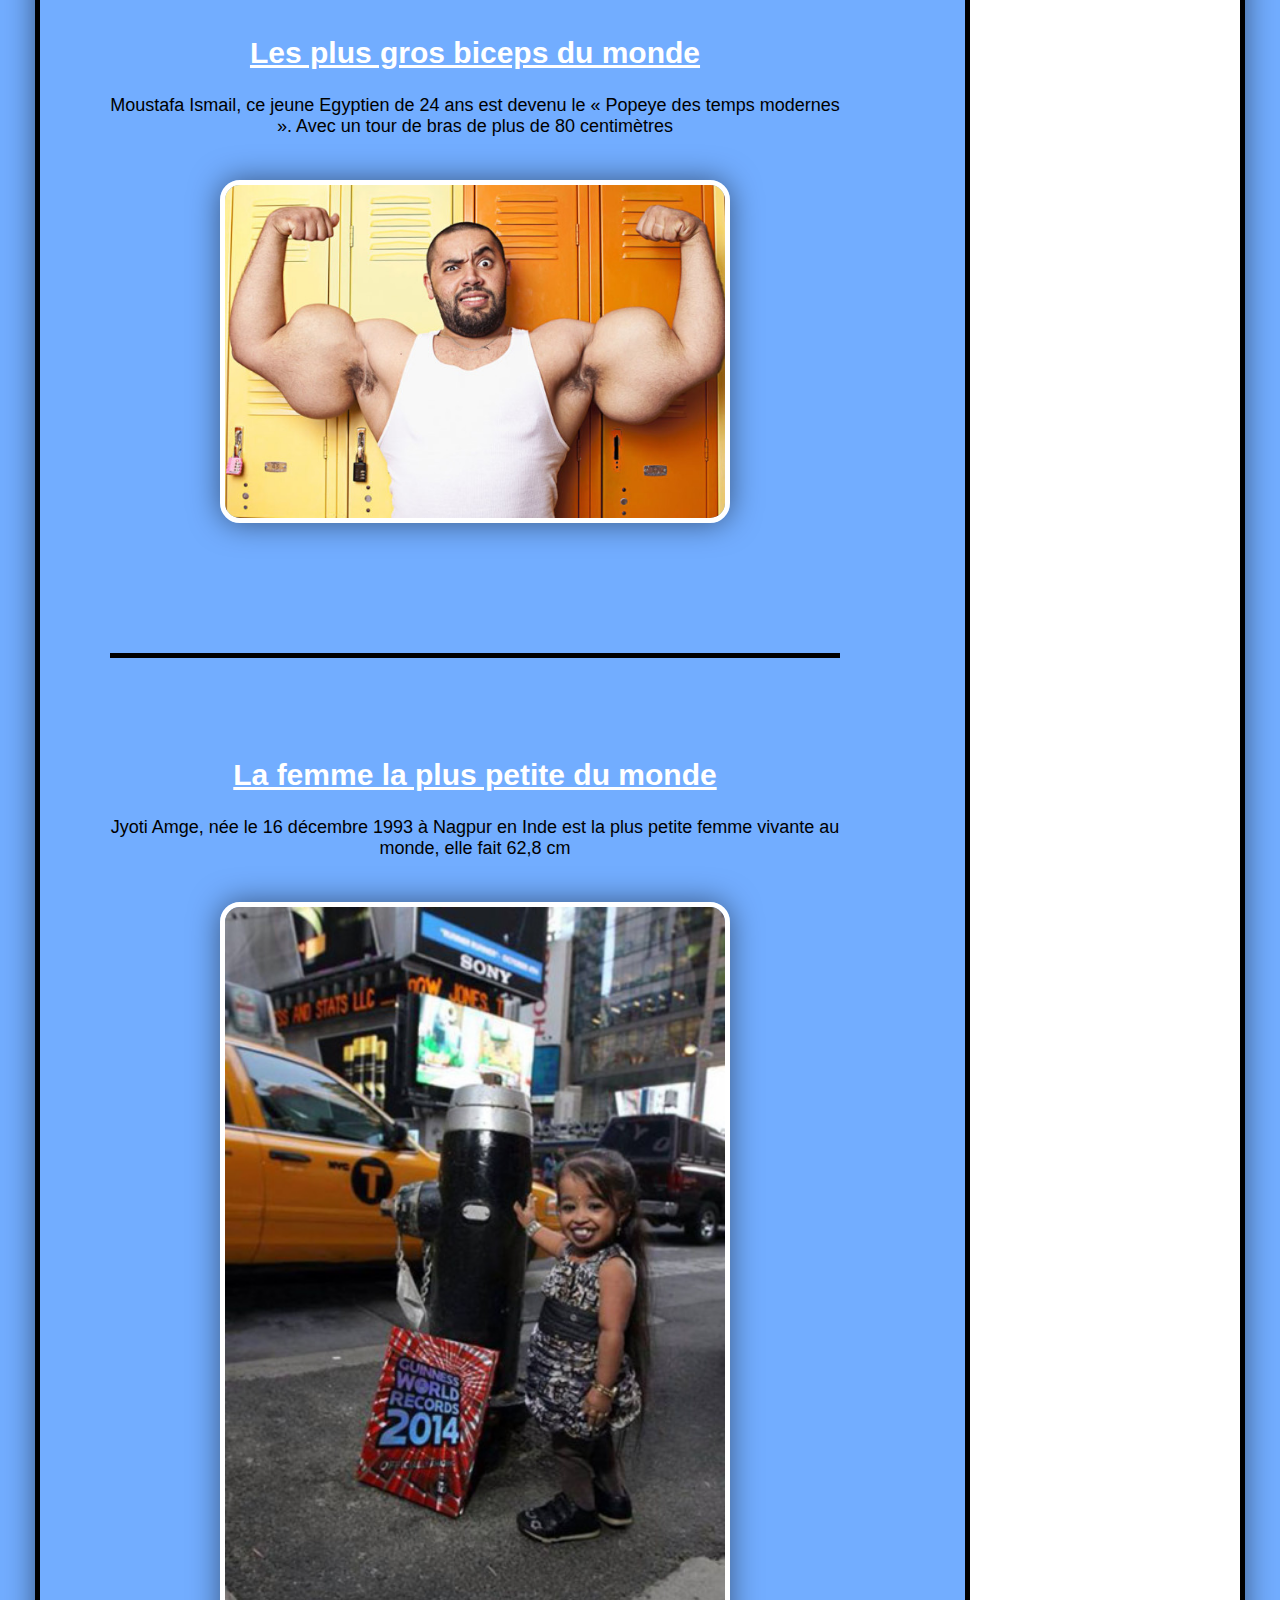
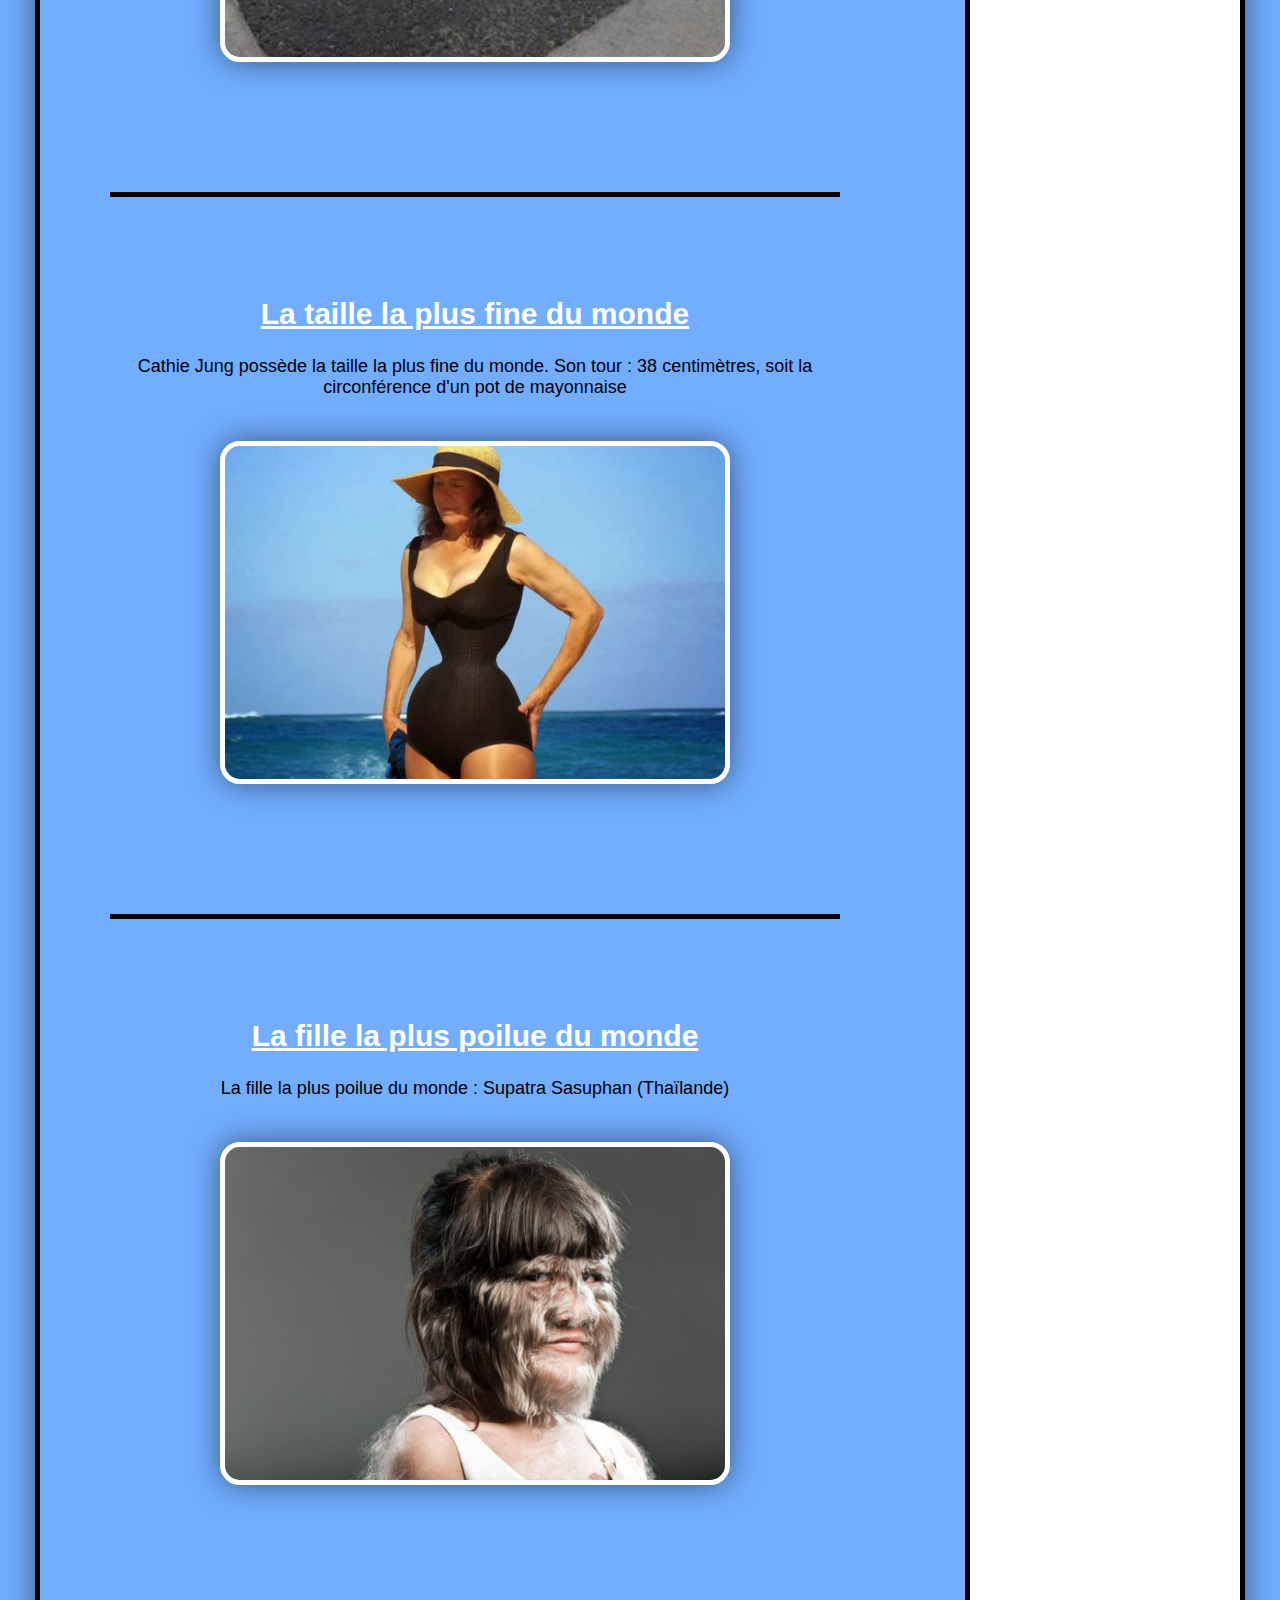
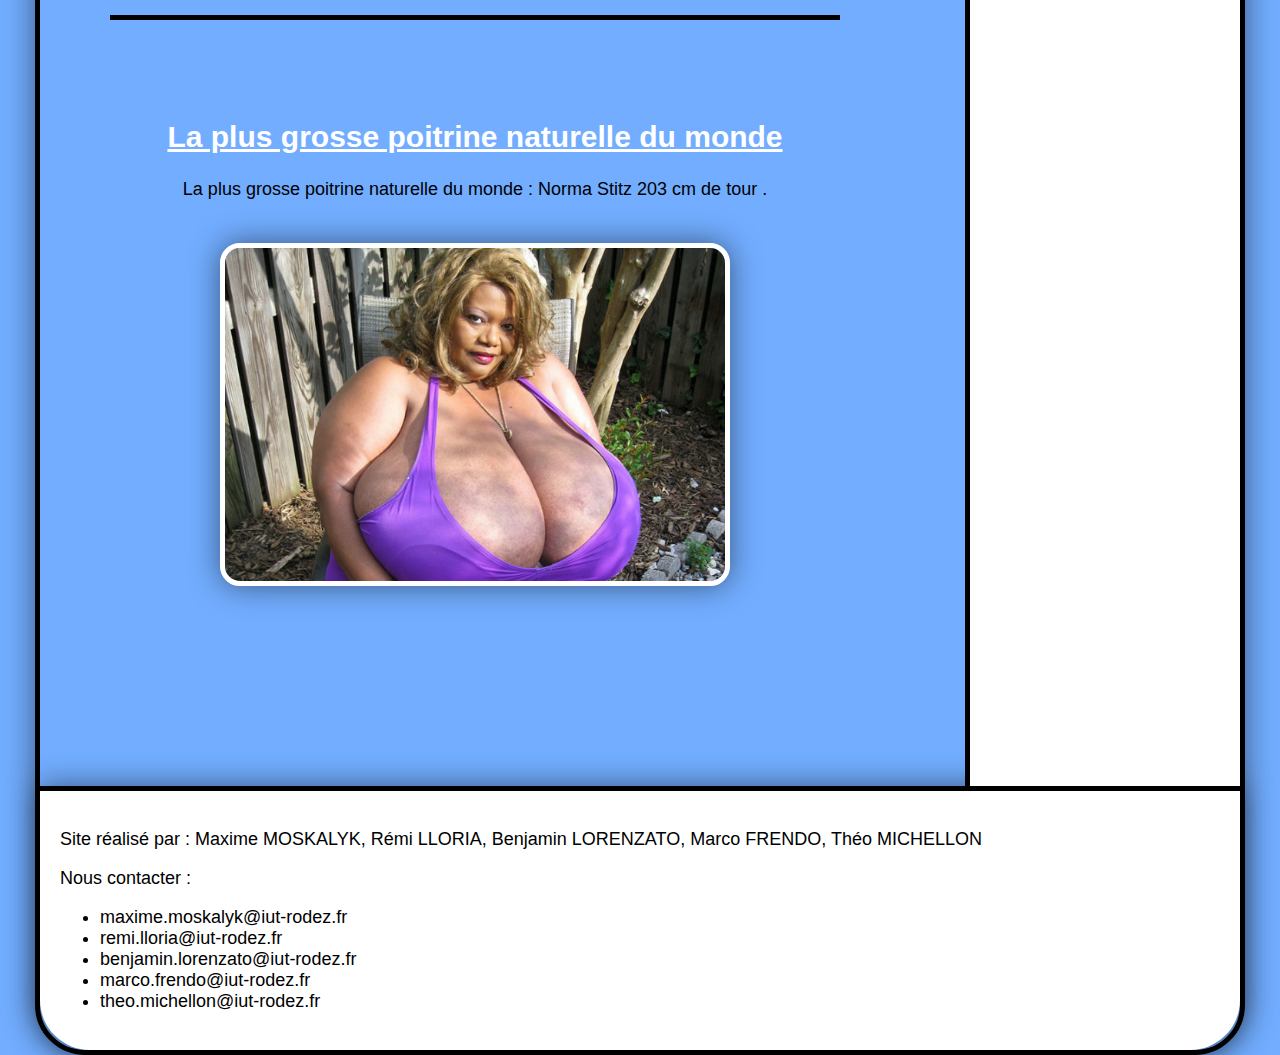
<file: records/particularites.html>
<!DOCTYPE html>
<html lang="fr">
	<head>
		<meta charset="utf-8">
		<meta content="width=device-width" name="viewport">
		<title>World Records</title>
		<link href="../styles/style.css" rel="stylesheet" type="text/css">
    <link rel="icon" href="../images/favicon.ico">
	</head>

	<body>
		<header>
			<!-- logo en tête de la page -->
			<img src="../images/world_record_logo.png" alt="">

			<!-- Barre nav par Marco -->
			<!-- barre de navigation regroupant les différents catégories -->
			<nav class="barre_nav">
				<ul>
					<li class="accueil">
						<a href="../index.html">Accueil</a>
					</li>
					<li class="dropdown">
						<span>Records</span>
						<!-- les différents catégories de record -->
						<div class="contenu_dropdown">
							<a href="insolite.html">Insolite</a>
							<a href="sport.html">Sport</a>
							<a href="nature.html">Nature</a>
							<a href="celebrites.html">Célébrités</a>
							<a href="particularites.html">Particularité</a>
							<a href="jeux_videos.html">Jeux vidéos</a>
							<a href="animaux.html">Animaux</a>
						</div>
					</li>
					<li>
						<a href="../infos.html">Infos</a>
					</li>
				</ul>
			</nav>
		</header>

		<!-- l'ensemble des éléments de la page -->
		<article>
			<!-- Marge par Rémi Lloria -->
			<!-- délimitation de la marge -->
			<section class="marge_categorie">
				<!--lien href pour aller directement au record voulu ou a la page voulu-->
				<!--liste a puces pour accéder a chaque record plus facilement-->

				<!-- les ids sont automatiquement générés grâce au fichier javascript categories_id.js -->
				<h3>
					<a href="../records/animaux.html">Animaux :</a>
				</h3>
				<ul>
					<li>Étant le plus rapide</li>
					<li>Le plus rapide dans les airs</li>
					<li>Le plus rapide en mer</li>
					<li>Étant le plus long</li>
					<li>Le plus mortel</li>
					<li>Ayant le plus gros cerveau</li>
					<li>Étant le plus fort</li>
					<li>Étant le plus lourd</li>
					<li>Sautant le plus loin</li>
					<li>Parcourant le plus de distance dans sa vie</li>
					<li>Ayant le plus long pénis par rapport à sa taille</li>
					<li>Avec la piqûre la plus douloureuse</li>
					<li>Ayant les plus grands yeux</li>
					<li>La plus longue durée de vie</li>
					<li>Volant le plus longtemps</li>
				</ul>

				<h3>
					<a href="../records/nature.html">Nature :</a>
				</h3>
				<ul>
					<li>Record du col de montagne le plus élevée</li>
					<li>Record de la route la plus haute</li>
					<li>Record de l'endroit habité le plus froid</li>
					<li>Record de la mine la plus profonde</li>
					<li>Record du point sur la terre le plus profond</li>
					<li>Record de la plus épaisse couche de glace</li>
					<li>Record de l'endroit ou les températures sont les plus basses</li>
					<li>Record de la terre la plus septentrionale du monde</li>
					<li>Record de l'endroit habité le plus chaud</li>
					<li>Record de les parois rocheuse les plus grandes</li>
					<li>Record de la cavité naturelle la plus profonde</li>
					<li>Record de l'endroit habité le plus isolé de la planète</li>
					<li>Record de l'endroit avec la température la plus chaude</li>
					<li>Record de la ville la plus haute du monde</li>
					<li>Record de l'endroit le plus sec</li>
				</ul>

				<h3>
					<a href="../records/sport.html">Sport :</a>
				</h3>
				<ul>
					<li>Record du tour monde en 45 jours</li>
					<li>Record du plus haut saut à la perche</li>
					<li>Record de médailles olympiques en natation</li>
					<li>Record du plus grand gagnant du Tour de France</li>
					<li>Record du plus rapide sur 100 et sur 200 mètres</li>
					<li>Record du nombre de buts inscrit en une année</li>
					<li>Record de buts en liga</li>
					<li>Record sur 400 mètres</li>
					<li>Record de points marqué durant sa carrière</li>
					<li>5 Champions Leagues consécutifs</li>
					<li>Record de victoire en une saison NBA</li>
					<li>5 buts en 9 minutes</li>
					<li>Record de trophée au football en tout</li>
					<li>un but à 91,9 mètres</li>
					<li>1500 mètres dame en 3 min 50 s 07</li>
				</ul>

				<h3>
					<a href="../records/particularites.html">Particularités :</a>
				</h3>
				<ul>
					<li>La plus grande bouche</li>
					<li>Record des ongles les plus long du monde</li>
					<li>Le plus long nez au monde</li>
					<li>L'homme le plus tatoué, Lucky Diamond Rich</li>
					<li>Les plus longs cheveux du monde</li>
					<li>Les plus longs poils d’oreilles</li>
					<li>La plus grande langue</li>
					<li>La plus longue barbe</li>
					<li>Les plus grands globes oculaires</li>
					<li>Les plus longues jambes</li>
					<li>Les plus gros biceps du monde</li>
					<li>La femme la plus petite du monde</li>
					<li>La taille la plus fine du monde</li>
					<li>La fille la plus poilue du monde</li>
					<li>La plus grosse poitrine naturelle du monde</li>
				</ul>

				<h3>
					<a href="../records/insolite.html">Insolite :</a>
				</h3>
				<ul>
					<li>Record des plus grosses paire de cornes</li>
					<li>Record du plus jeune DJ de club</li>
					<li>Record du plus grand nombre de rubiks cube résolu</li>
					<li>Record de l'œuvre vendue la plus chère aux enchères</li>
					<li>Record du plus long séjour au sommet d'un mât</li>
					<li>Record de la plus grande moto pilotable</li>
					<li>Record du nombre de buts marqué par un joueur au mondial de football</li>
					<li>Record de la plus grande réplique de décor en Lego</li>
					<li>Record: la « vampire mexicaine »</li>
					<li>Record du youtuber le mieux payé au monde</li>
					<li>Record: cimetière de Wadi al-Salaam</li>
					<li>Record de la plus jeune personne à avoir fusionné 2 atomes de deutérium</li>
					<li>Record du plus grand orchestre</li>
					<li>Record de la plus jeune femme à barbe</li>
					<li>Record de la plus veille personne a faire un saut en parachute</li>
				</ul>

				<h3>
					<a href="../records/celebrites.html">Célébrité :</a>
				</h3>
				<ul>
					<li>Jennifer Aniston</li>
					<li>Cristiano Ronaldo</li>
					<li>Ariana Grande</li>
					<li>Eminem</li>
					<li>Ellen DeGeneres</li>
					<li>Jennifer Lawrence</li>
					<li>Justin Bieber</li>
					<li>Taylor Swift</li>
					<li>Alex Rodriguez</li>
					<li>Jackie Chan</li>
					<li>Dolly Parton</li>
					<li>Katy Perry</li>
					<li>Ed Sheeran</li>
					<li>Sam Smith</li>
					<li>Hiroyuki Terada</li>
				</ul>

				<h3>
					<a href="../records/jeux_videos.html">Jeux Vidéos</a>
				</h3>
				<ul>
					<li>Un salaire conséquent</li>
					<li>Un budget digne d'un film d'hollywood</li>
					<li>Un succés Mondial</li>
					<li>une partie de jeu vidéo de 572h</li>
					<li>Une partie de JOUST en version arcade</li>
					<li>138h et 34 secondes de JUST DANCE 2015</li>
					<li>Du Call Of Duty pendant des heures</li>
					<li>La collection ultime</li>
					<li>Un rassemblement pour la bonne cause</li>
					<li>Un score à 19 chifffres sur GIGA WING 2</li>
					<li>169 Victoires d'affilées sur STREET FIGHTER IV</li>
					<li>Super Mario Bros. en moins de 5min</li>
					<li>Speedrun de GTA, 53 MINUTES ET 29 SECONDES PAR MHMD_FVC</li>
					<li>Speedrun de SUPER MEAT BOY,17 MINUTES ET 43 SECONDES PAR VORPAL</li>
					<li>Speedrun de SKYRIM, 35 MINUTES ET 20 SECONDES PAR I_NEED_A_DOCTOR</li>
					<li>Speedrun de DOOM 2 : HELL ON EARTH, 19 MINUTES ET 59 SECONDES PAR ZERO-MASTER</li>
					<li>Speedrun de DISHONORED, 33 MINUTES ET 59 SECONDES PAR MRWALRUS</li>
					<li>Speedrun de PORTAL 1, 7 MINUTES ET 54 SECONDES PAR IMANEX</li>
					<li>Speedrun de ZELDA : OCARINA OF TIME, 17 MINUTES ET 45 SECONDES PAR SKATER82297</li>
					<li>Speedrun de HALF-LIFE, 20 MINUTES ET 41 SECONDES PAR QUADRAZID</li>
				</ul>
			</section>

			<!-- liste des records par Benjamin Lorenzato -->
			<div class="article_contenu">
				<h1>Record Particuliarités</h1>

				<h2>L’homme à la plus grande bouche</h2>
				<p>Possédant une bouche de plus de 16,5 cm de large, Francisco Domingo Joaquim est devenu l’homme possédant la plus grande bouche au monde.</p>
				<img src="../images/particularites/grandebouche.jpg" alt="">

				<h2>Record des ongles les plus long du monde</h2>
				<p>Les ongles les plus longs appartenaient à Lee Redmond (États-Unis), qui a commencé à les cultiver en 1979 et les a soigneusement manucurés pour atteindre une longueur totale de 8,65 m</p>
				<img src="../images/particularites/ongles.jpg" alt="">

				<h2>Le plus gros et long nez au monde</h2>
				<p>Mehmet Ozyurek, originaire de la ville d'Artvin, détient depuis 9 ans le titre de « l'homme au nez le plus long du monde  : 8,8 cm de long</p>
				<img src="../images/particularites/grosnez.jpg" alt="">

				<h2>L’homme le plus tatoué du monde, Lucky Diamond Rich</h2>
				<img src="../images/particularites/tatouage.jpg" alt="">

				<h2>Les plus long cheveux du monde</h2>
				<p> Les plus longs cheveux du monde détenu par Ni Linmei : 2,50 m</p>
				<img src="../images/particularites/cheveux.jpg" alt="">

				<h2>Les plus longs poils d’oreilles</h2>
				<p> Radhakant Baijpai, 58 ans, détient le record des plus longs poils aux oreilles : 25 cm</p>
				<img src="../images/particularites/oreille.jpg" alt="">

				<h2>La plus grande langue</h2>
				<p> Le jeune Américain Nick Stoeberl possède la langue la plus longue du monde : elle mesure 10,1 centimètres quand il la tire</p>
				<img src="../images/particularites/langue.jpg" alt="">

				<h2>La plus longue barbe</h2>
				<p> Le Canadien Sarwan Singh a la plus longue barbe du monde !! : 2,33 m</p>
				<img src="../images/particularites/Barbe.jpg" alt="">

				<h2>Les plus grands globes oculaires</h2>
				<p> Les plus grands globes oculaires : elle les fait sortir à 11 mm de leurs orbites</p>
				<img src="../images/particularites/yeux.jpg" alt="">

				<h2>Les plus longues jambes</h2>
				<p> Les plus longues jambes du monde appartiennent à Maci Currin, une jeune fille de 17 ans résidant au Texas (États-Unis) : 1,32 m</p>
				<img src="../images/particularites/jambes.jpg" alt="">

				<h2>Les plus gros biceps du monde</h2>
				<p> Moustafa Ismail, ce jeune Egyptien de 24 ans est devenu le « Popeye des temps modernes ». Avec un tour de bras de plus de 80 centimètres</p>
				<img src="../images/particularites/biceps.jpg" alt="">

				<h2>La femme la plus petite du monde</h2>
				<p> Jyoti Amge, née le 16 décembre 1993 à Nagpur en Inde est la plus petite femme vivante au monde, elle fait 62,8 cm</p>
				<img src="../images/particularites/petite.jpg" alt="">

				<h2>La taille la plus fine du monde</h2>
				<p> Cathie Jung possède la taille la plus fine du monde. Son tour : 38 centimètres, soit la circonférence d'un pot de mayonnaise</p>
				<img src="../images/particularites/fine.jpg" alt="">

				<h2>La fille la plus poilue du monde</h2>
				<p> La fille la plus poilue du monde : Supatra Sasuphan (Thaïlande)</p>
				<img src="../images/particularites/chewbacca.jpg" alt="">

				<h2>La plus grosse poitrine naturelle du monde</h2>
				<p> La plus grosse poitrine naturelle du monde : Norma Stitz 203 cm de tour .</p>
				<img src="../images/particularites/poitrine.jpg" alt="">
			</div>
		</article>

		<!-- Par Théo Michellon -->
		<footer>
			<!-- pieds de page, affiche les noms des paricipant au projet ainsi que le moyen de les contacter-->
			<p>Site réalisé par : Maxime MOSKALYK, Rémi LLORIA, Benjamin LORENZATO, Marco FRENDO, Théo MICHELLON</p>
			<p>Nous contacter :
			<ul id="contact">
				<li>maxime.moskalyk@iut-rodez.fr</li>
				<li>remi.lloria@iut-rodez.fr</li>
				<li>benjamin.lorenzato@iut-rodez.fr</li>
				<li>marco.frendo@iut-rodez.fr</li>
				<li>theo.michellon@iut-rodez.fr</li>
			</ul>
		</footer>

		<!-- Par Maxime Moskalyk -->
		<script src="../scripts/categories_id.js"></script>
		<script src="../scripts/records_links.js"></script>
		<script src="../scripts/fix_marge_categorie.js"></script>
	</body>
</html>
</file>
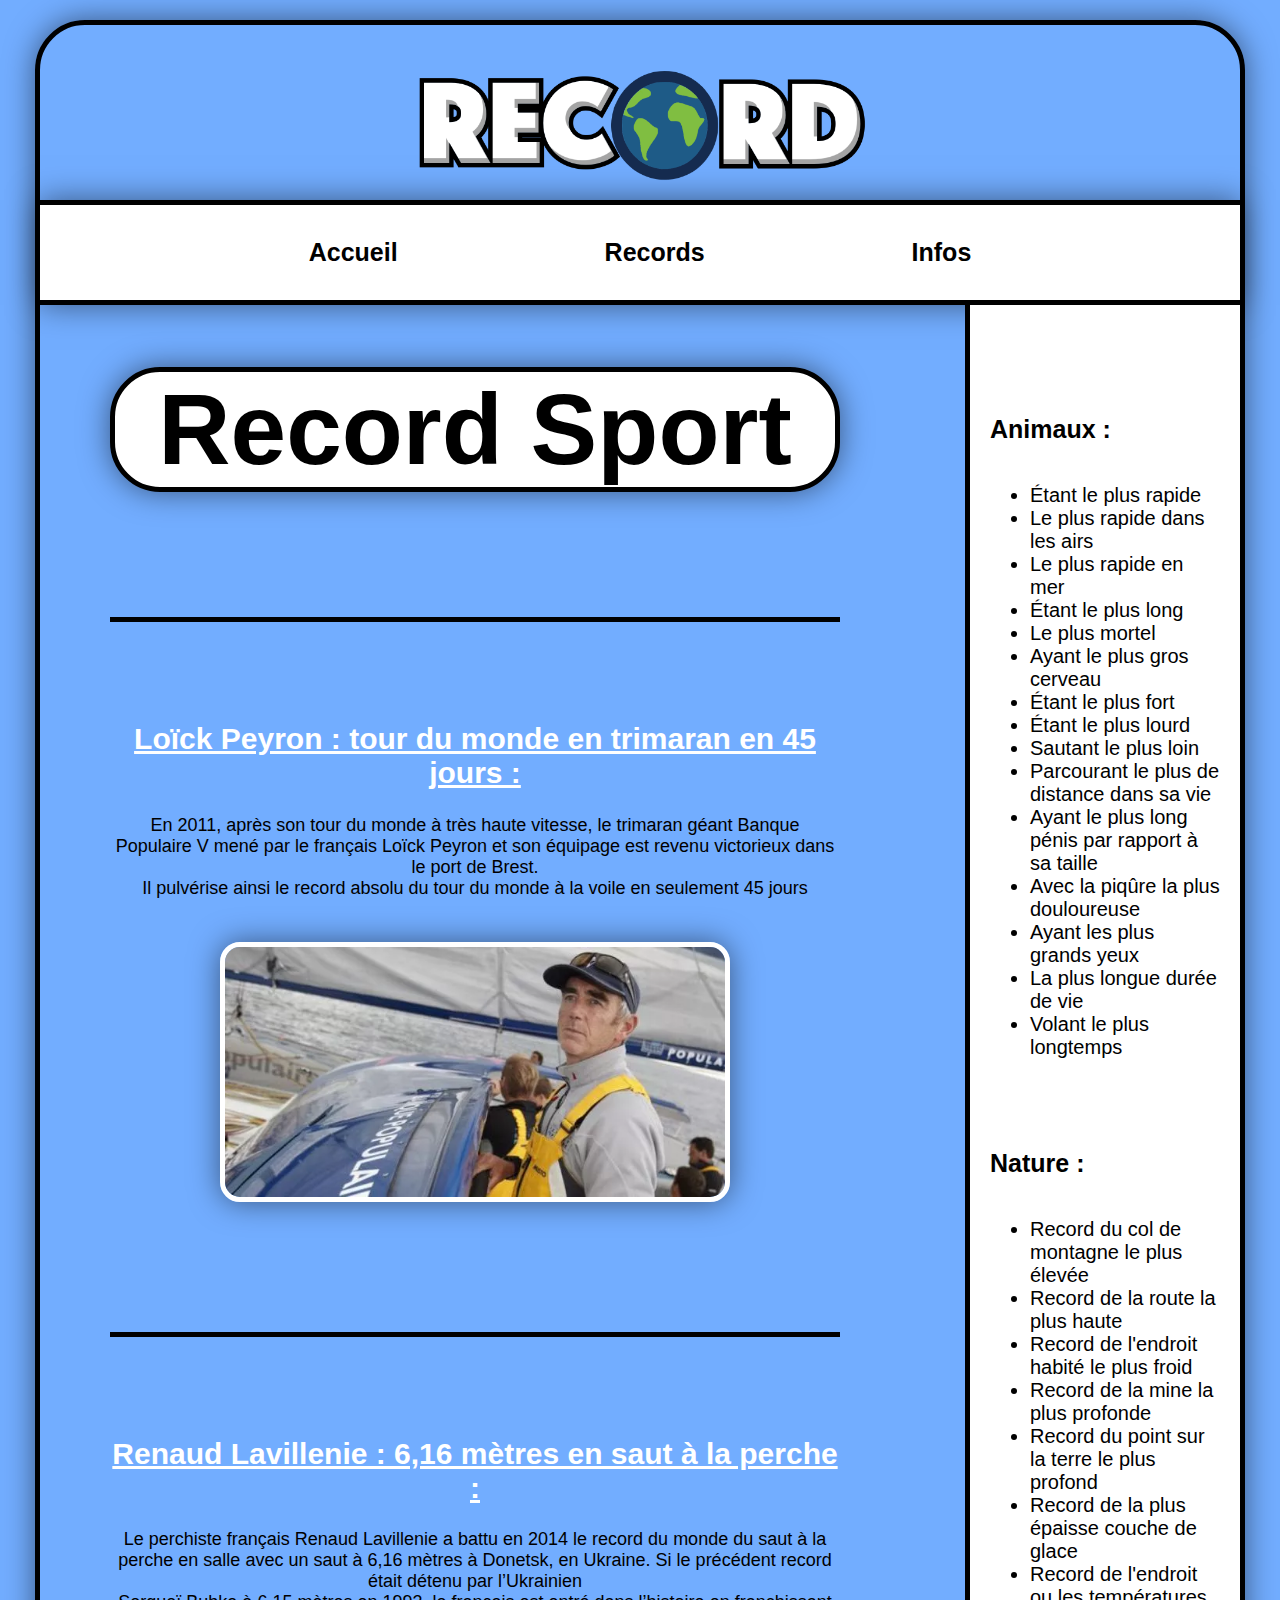
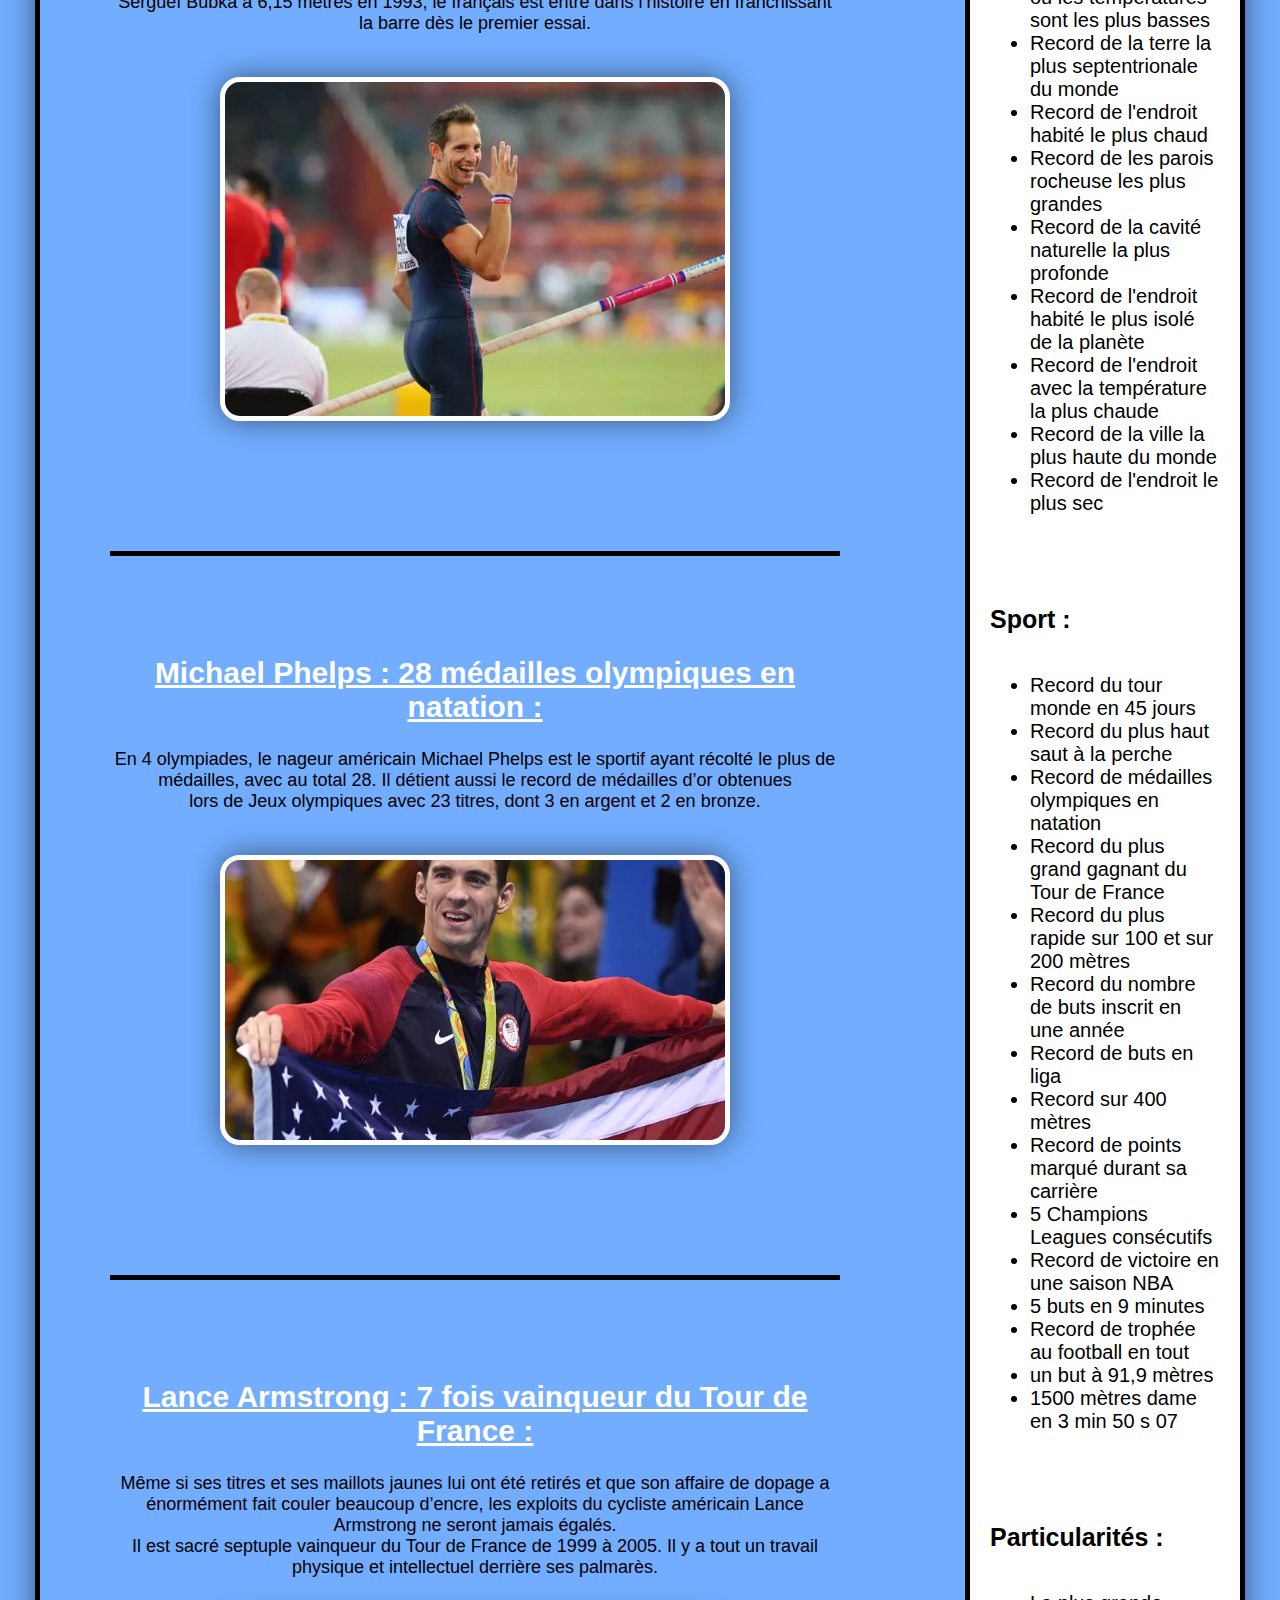
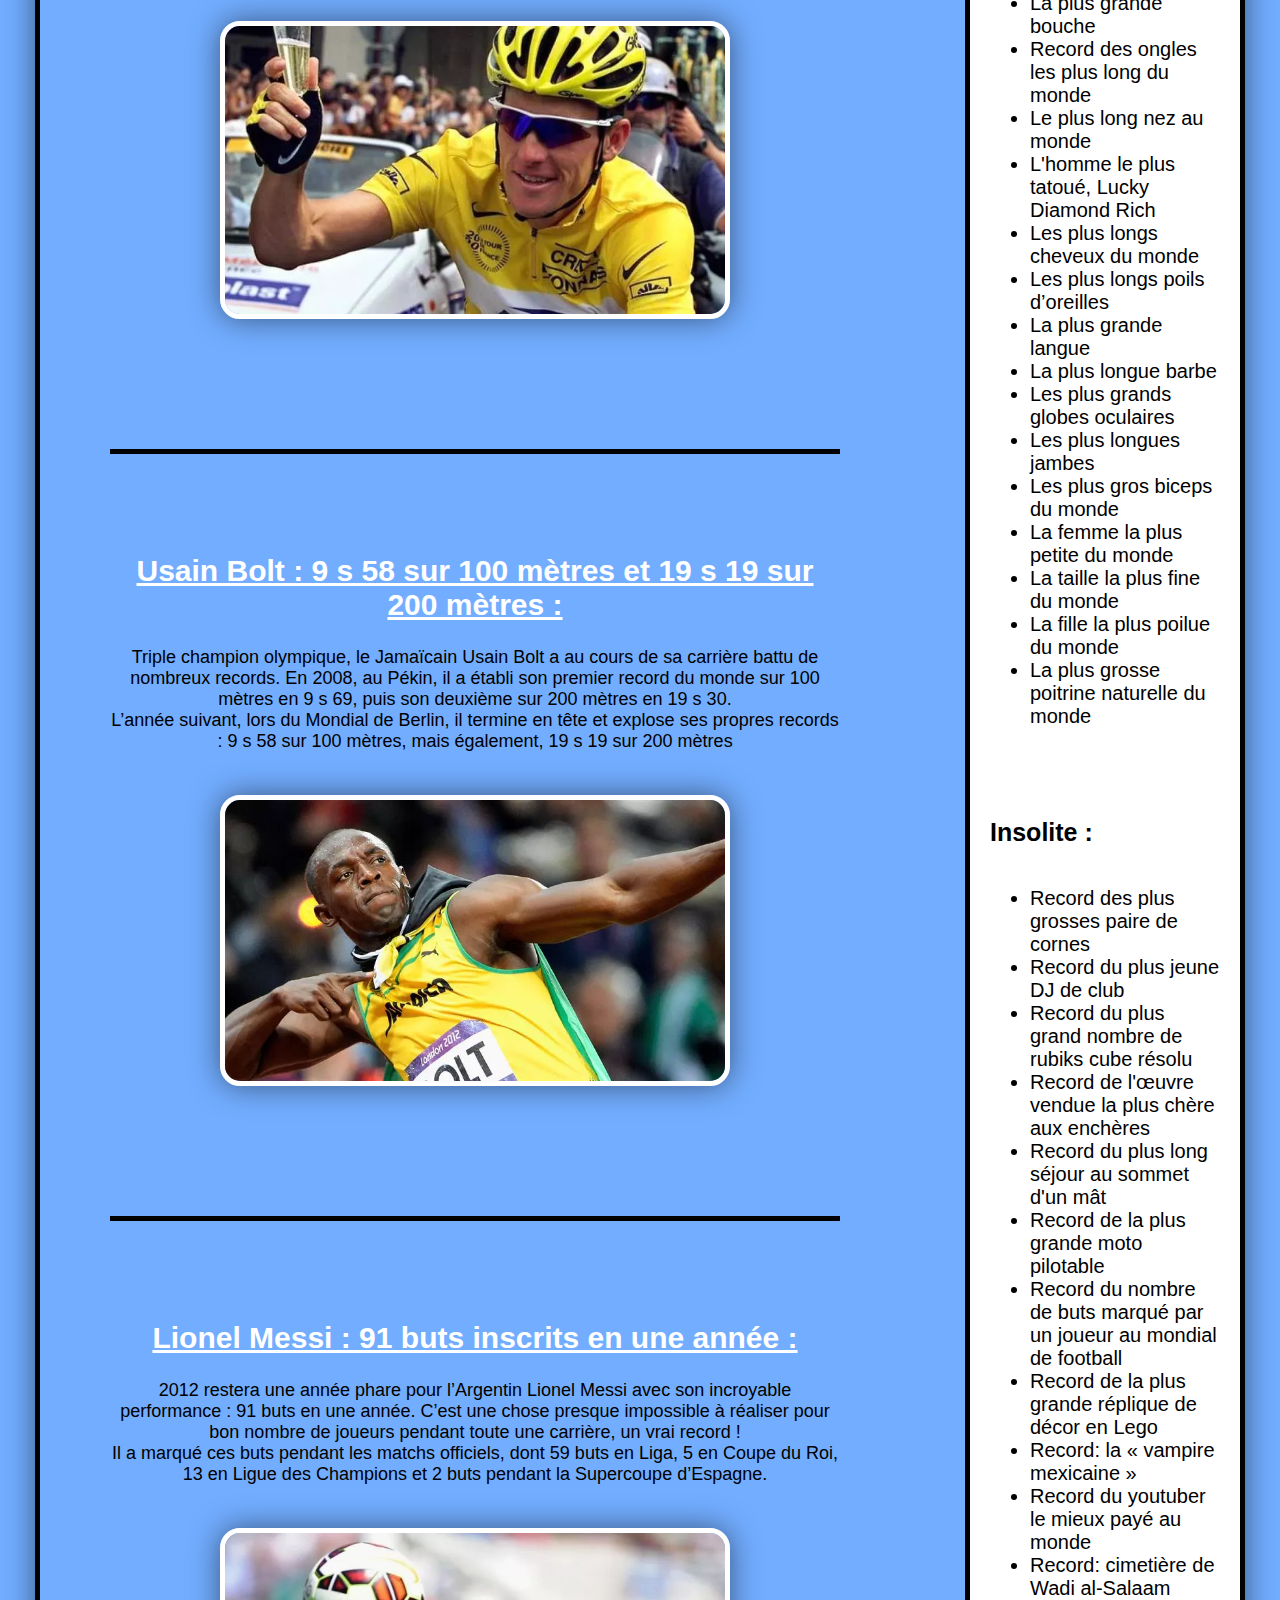
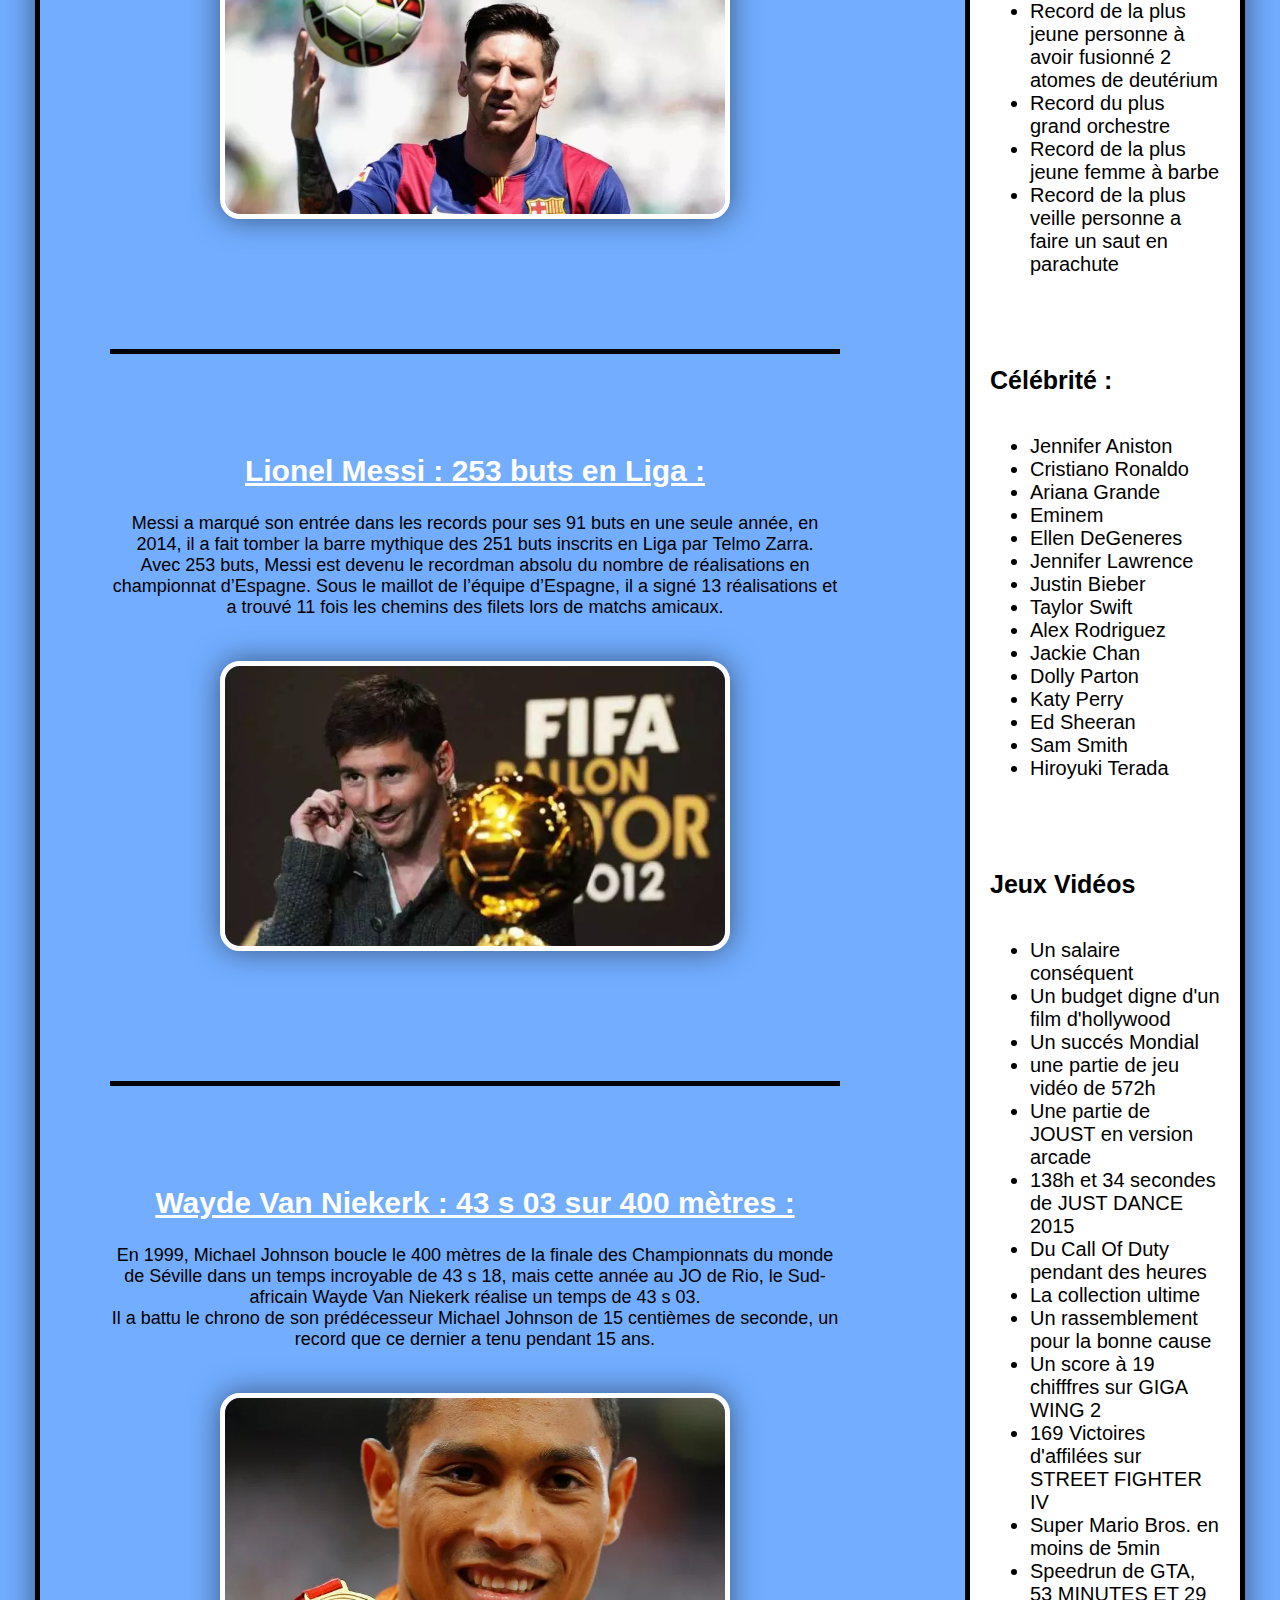
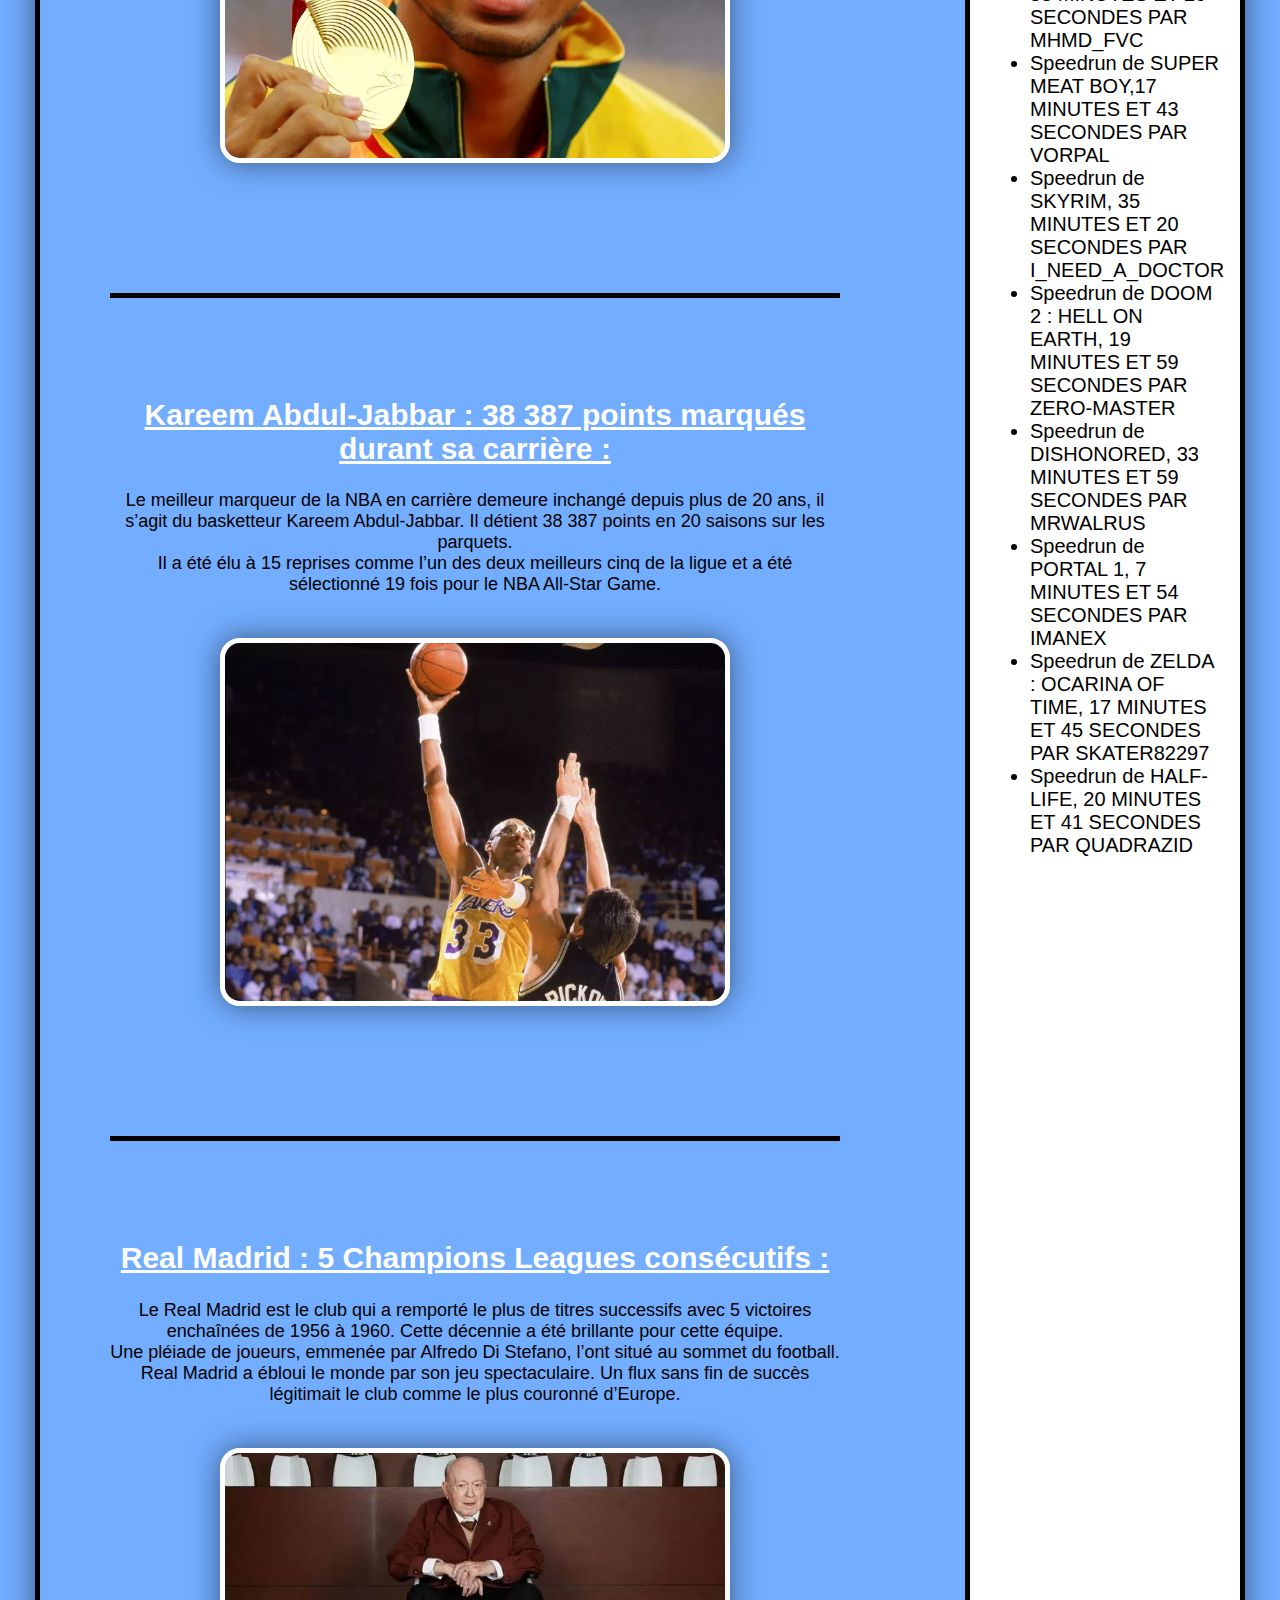
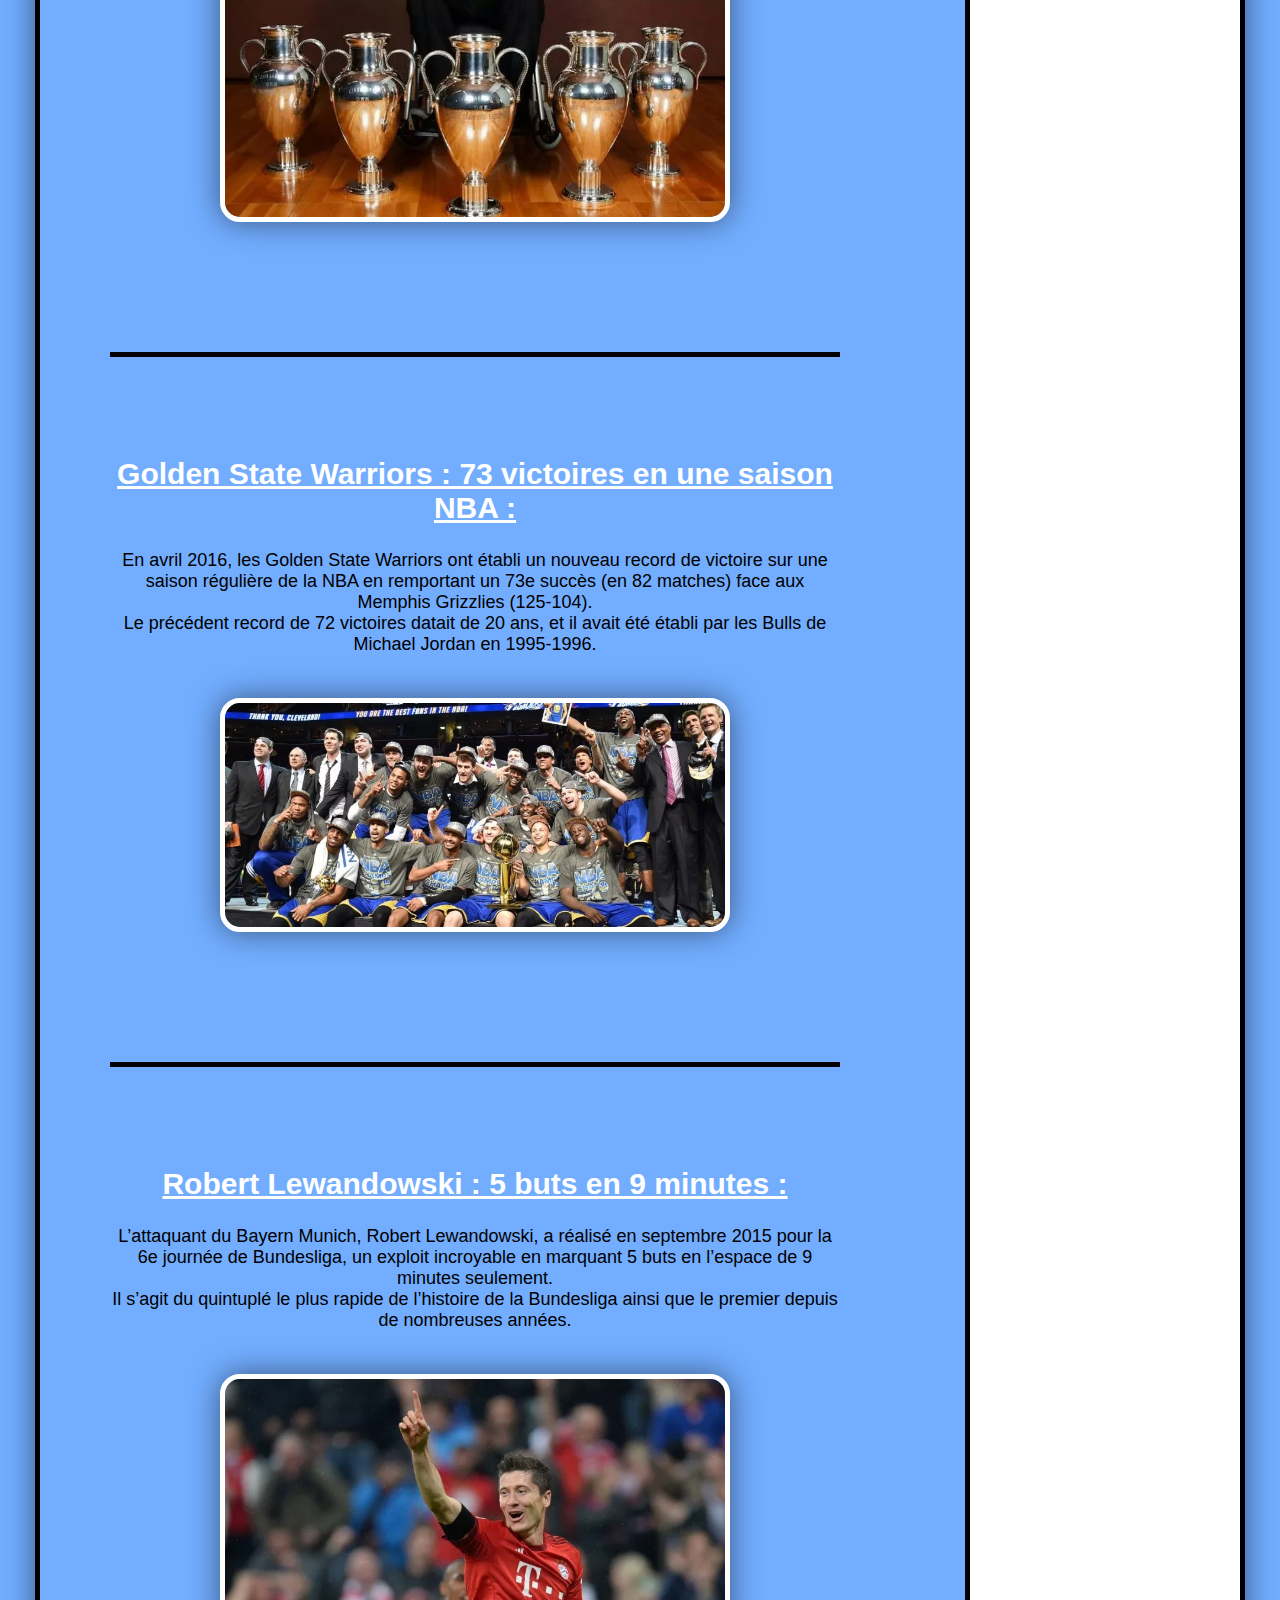
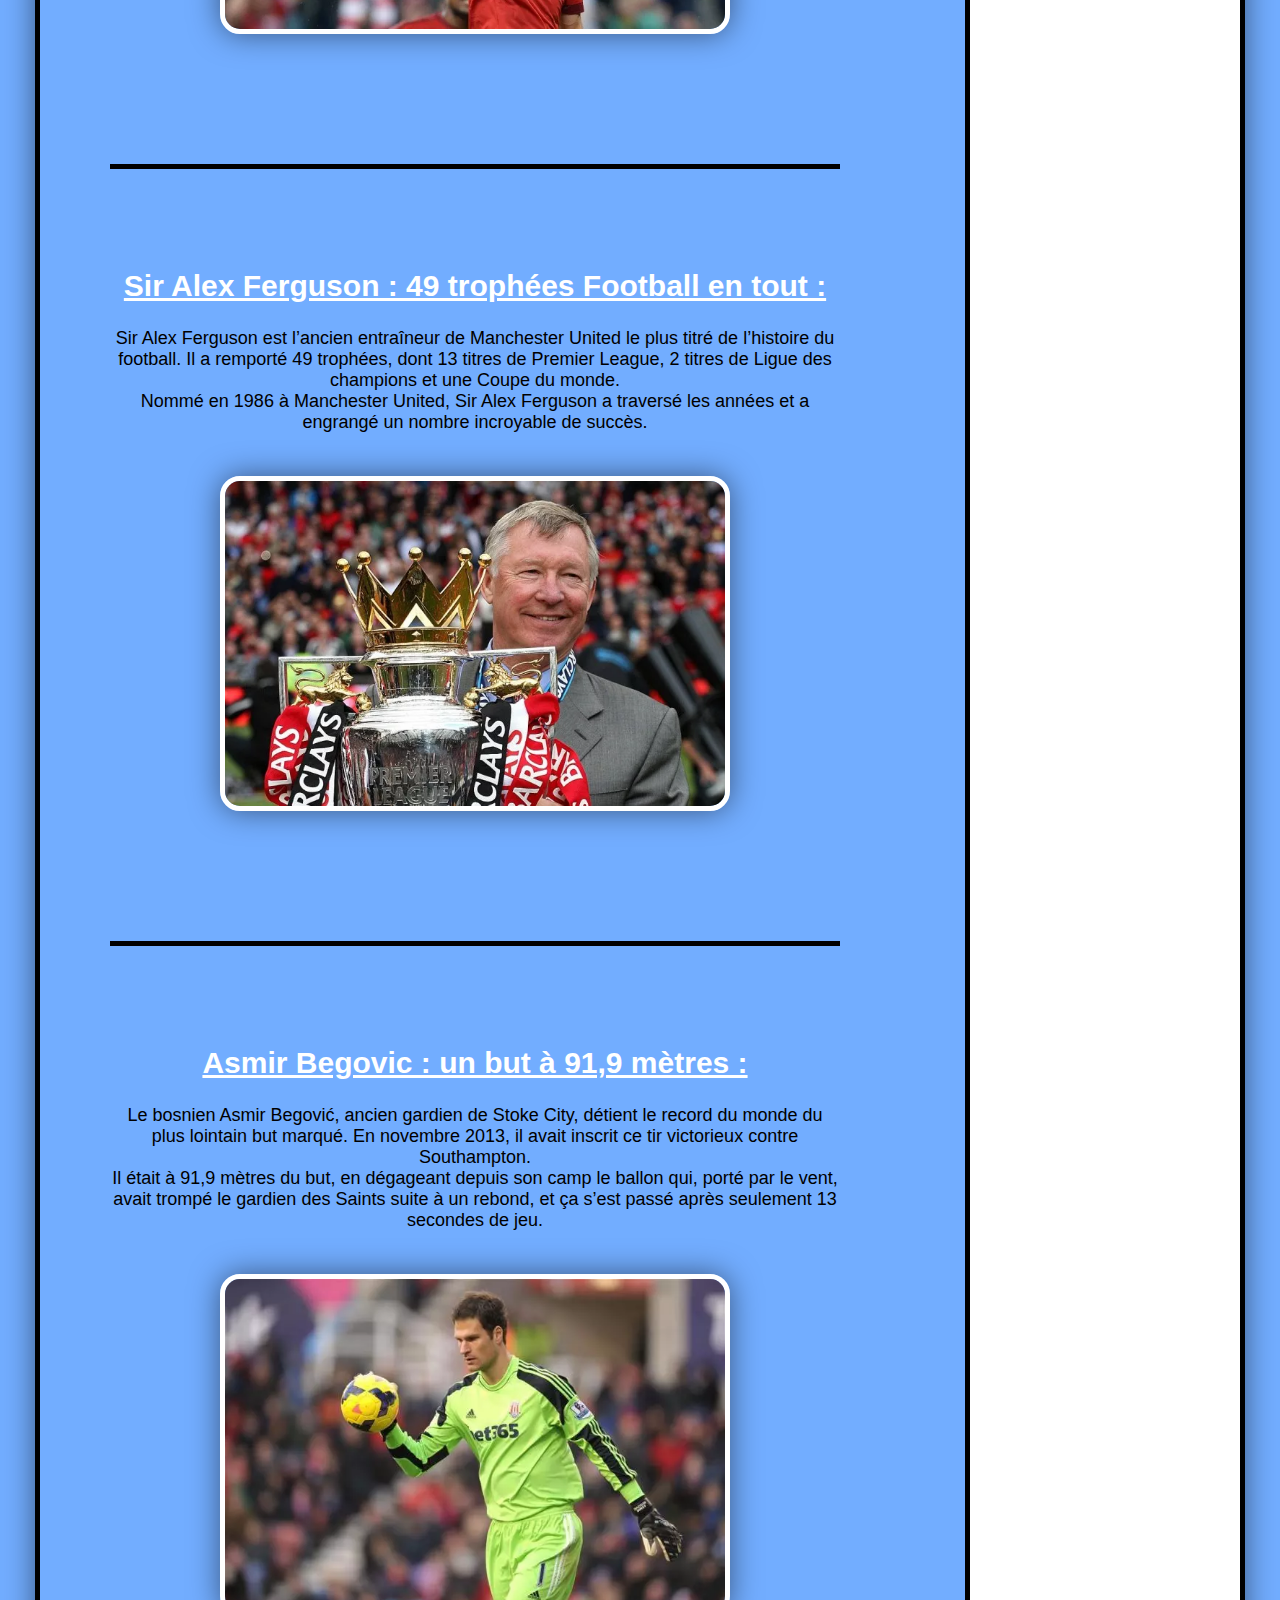
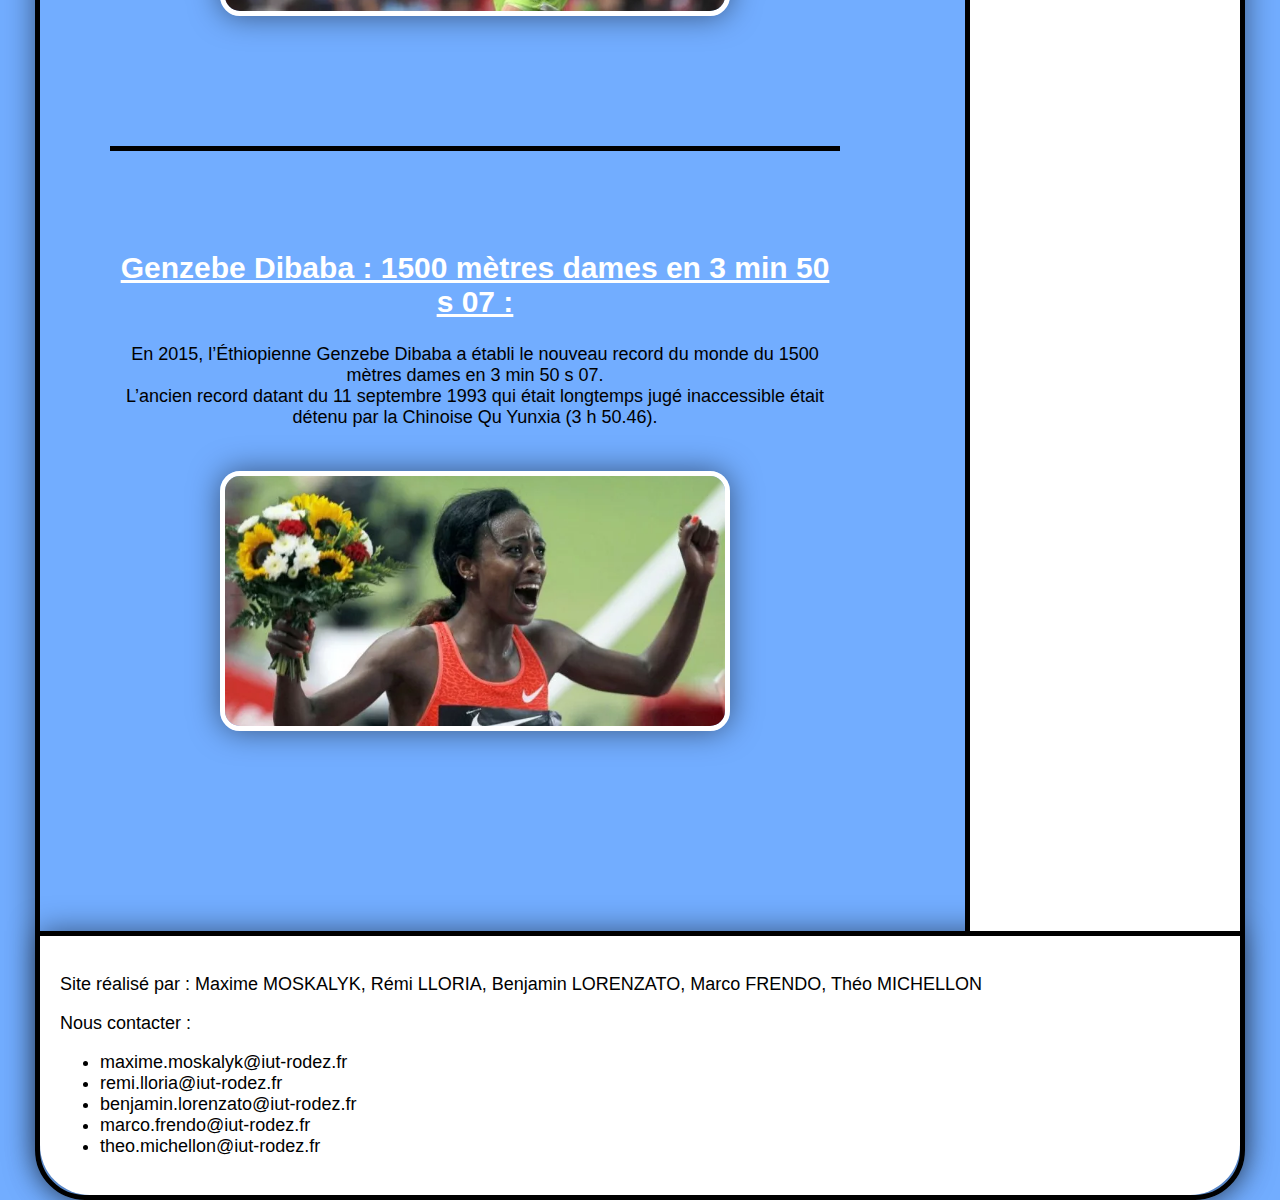
<file: records/sport.html>
<!DOCTYPE html>
<html lang="fr">
	<head>
		<meta charset="utf-8">
		<meta content="width=device-width" name="viewport">
		<title>World Records</title>
		<link href="../styles/style.css" rel="stylesheet" type="text/css">
    <link rel="icon" href="../images/favicon.ico">
	</head>

	<body>
		<header>
			<!-- logo en tête de la page -->
			<img src="../images/world_record_logo.png" alt="">

			<!-- Barre nav par Marco -->
			<!-- barre de navigation regroupant les différents catégories -->
			<nav class="barre_nav">
				<ul>
					<li class="accueil">
						<a href="../index.html">Accueil</a>
					</li>
					<li class="dropdown">
						<span>Records</span>
						<!-- les différents catégories de record -->
						<div class="contenu_dropdown">
							<a href="insolite.html">Insolite</a>
							<a href="sport.html">Sport</a>
							<a href="nature.html">Nature</a>
							<a href="celebrites.html">Célébrités</a>
							<a href="particularites.html">Particularité</a>
							<a href="jeux_videos.html">Jeux vidéos</a>
							<a href="animaux.html">Animaux</a>
						</div>
					</li>
					<li>
						<a href="../infos.html">Infos</a>
					</li>
				</ul>
			</nav>
		</header>

		<!-- l'ensemble des éléments de la page -->
		<article>
			<!-- Marge par Rémi Lloria -->
			<!-- délimitation de la marge -->
			<section class="marge_categorie">
				<!--lien href pour aller directement au record voulu ou a la page voulu-->
				<!--liste a puces pour accéder a chaque record plus facilement-->

				<!-- les ids sont automatiquement générés grâce au fichier javascript categories_id.js -->
				<h3>
					<a href="../records/animaux.html">Animaux :</a>
				</h3>
				<ul>
					<li>Étant le plus rapide</li>
					<li>Le plus rapide dans les airs</li>
					<li>Le plus rapide en mer</li>
					<li>Étant le plus long</li>
					<li>Le plus mortel</li>
					<li>Ayant le plus gros cerveau</li>
					<li>Étant le plus fort</li>
					<li>Étant le plus lourd</li>
					<li>Sautant le plus loin</li>
					<li>Parcourant le plus de distance dans sa vie</li>
					<li>Ayant le plus long pénis par rapport à sa taille</li>
					<li>Avec la piqûre la plus douloureuse</li>
					<li>Ayant les plus grands yeux</li>
					<li>La plus longue durée de vie</li>
					<li>Volant le plus longtemps</li>
				</ul>

				<h3>
					<a href="../records/nature.html">Nature :</a>
				</h3>
				<ul>
					<li>Record du col de montagne le plus élevée</li>
					<li>Record de la route la plus haute</li>
					<li>Record de l'endroit habité le plus froid</li>
					<li>Record de la mine la plus profonde</li>
					<li>Record du point sur la terre le plus profond</li>
					<li>Record de la plus épaisse couche de glace</li>
					<li>Record de l'endroit ou les températures sont les plus basses</li>
					<li>Record de la terre la plus septentrionale du monde</li>
					<li>Record de l'endroit habité le plus chaud</li>
					<li>Record de les parois rocheuse les plus grandes</li>
					<li>Record de la cavité naturelle la plus profonde</li>
					<li>Record de l'endroit habité le plus isolé de la planète</li>
					<li>Record de l'endroit avec la température la plus chaude</li>
					<li>Record de la ville la plus haute du monde</li>
					<li>Record de l'endroit le plus sec</li>
				</ul>

				<h3>
					<a href="../records/sport.html">Sport :</a>
				</h3>
				<ul>
					<li>Record du tour monde en 45 jours</li>
					<li>Record du plus haut saut à la perche</li>
					<li>Record de médailles olympiques en natation</li>
					<li>Record du plus grand gagnant du Tour de France</li>
					<li>Record du plus rapide sur 100 et sur 200 mètres</li>
					<li>Record du nombre de buts inscrit en une année</li>
					<li>Record de buts en liga</li>
					<li>Record sur 400 mètres</li>
					<li>Record de points marqué durant sa carrière</li>
					<li>5 Champions Leagues consécutifs</li>
					<li>Record de victoire en une saison NBA</li>
					<li>5 buts en 9 minutes</li>
					<li>Record de trophée au football en tout</li>
					<li>un but à 91,9 mètres</li>
					<li>1500 mètres dame en 3 min 50 s 07</li>
				</ul>

				<h3>
					<a href="../records/particularites.html">Particularités :</a>
				</h3>
				<ul>
					<li>La plus grande bouche</li>
					<li>Record des ongles les plus long du monde</li>
					<li>Le plus long nez au monde</li>
					<li>L'homme le plus tatoué, Lucky Diamond Rich</li>
					<li>Les plus longs cheveux du monde</li>
					<li>Les plus longs poils d’oreilles</li>
					<li>La plus grande langue</li>
					<li>La plus longue barbe</li>
					<li>Les plus grands globes oculaires</li>
					<li>Les plus longues jambes</li>
					<li>Les plus gros biceps du monde</li>
					<li>La femme la plus petite du monde</li>
					<li>La taille la plus fine du monde</li>
					<li>La fille la plus poilue du monde</li>
					<li>La plus grosse poitrine naturelle du monde</li>
				</ul>

				<h3>
					<a href="../records/insolite.html">Insolite :</a>
				</h3>
				<ul>
					<li>Record des plus grosses paire de cornes</li>
					<li>Record du plus jeune DJ de club</li>
					<li>Record du plus grand nombre de rubiks cube résolu</li>
					<li>Record de l'œuvre vendue la plus chère aux enchères</li>
					<li>Record du plus long séjour au sommet d'un mât</li>
					<li>Record de la plus grande moto pilotable</li>
					<li>Record du nombre de buts marqué par un joueur au mondial de football</li>
					<li>Record de la plus grande réplique de décor en Lego</li>
					<li>Record: la « vampire mexicaine »</li>
					<li>Record du youtuber le mieux payé au monde</li>
					<li>Record: cimetière de Wadi al-Salaam</li>
					<li>Record de la plus jeune personne à avoir fusionné 2 atomes de deutérium</li>
					<li>Record du plus grand orchestre</li>
					<li>Record de la plus jeune femme à barbe</li>
					<li>Record de la plus veille personne a faire un saut en parachute</li>
				</ul>

				<h3>
					<a href="../records/celebrites.html">Célébrité :</a>
				</h3>
				<ul>
					<li>Jennifer Aniston</li>
					<li>Cristiano Ronaldo</li>
					<li>Ariana Grande</li>
					<li>Eminem</li>
					<li>Ellen DeGeneres</li>
					<li>Jennifer Lawrence</li>
					<li>Justin Bieber</li>
					<li>Taylor Swift</li>
					<li>Alex Rodriguez</li>
					<li>Jackie Chan</li>
					<li>Dolly Parton</li>
					<li>Katy Perry</li>
					<li>Ed Sheeran</li>
					<li>Sam Smith</li>
					<li>Hiroyuki Terada</li>
				</ul>

				<h3>
					<a href="../records/jeux_videos.html">Jeux Vidéos</a>
				</h3>
				<ul>
					<li>Un salaire conséquent</li>
					<li>Un budget digne d'un film d'hollywood</li>
					<li>Un succés Mondial</li>
					<li>une partie de jeu vidéo de 572h</li>
					<li>Une partie de JOUST en version arcade</li>
					<li>138h et 34 secondes de JUST DANCE 2015</li>
					<li>Du Call Of Duty pendant des heures</li>
					<li>La collection ultime</li>
					<li>Un rassemblement pour la bonne cause</li>
					<li>Un score à 19 chifffres sur GIGA WING 2</li>
					<li>169 Victoires d'affilées sur STREET FIGHTER IV</li>
					<li>Super Mario Bros. en moins de 5min</li>
					<li>Speedrun de GTA, 53 MINUTES ET 29 SECONDES PAR MHMD_FVC</li>
					<li>Speedrun de SUPER MEAT BOY,17 MINUTES ET 43 SECONDES PAR VORPAL</li>
					<li>Speedrun de SKYRIM, 35 MINUTES ET 20 SECONDES PAR I_NEED_A_DOCTOR</li>
					<li>Speedrun de DOOM 2 : HELL ON EARTH, 19 MINUTES ET 59 SECONDES PAR ZERO-MASTER</li>
					<li>Speedrun de DISHONORED, 33 MINUTES ET 59 SECONDES PAR MRWALRUS</li>
					<li>Speedrun de PORTAL 1, 7 MINUTES ET 54 SECONDES PAR IMANEX</li>
					<li>Speedrun de ZELDA : OCARINA OF TIME, 17 MINUTES ET 45 SECONDES PAR SKATER82297</li>
					<li>Speedrun de HALF-LIFE, 20 MINUTES ET 41 SECONDES PAR QUADRAZID</li>
				</ul>
			</section>

			<!-- liste des records par Benjamin Lorenzato -->
			<div class="article_contenu">
				<h1>Record Sport</h1>

				<h2>Loïck Peyron : tour du monde en trimaran en 45 jours :</h2>
				<p>En 2011, après son tour du monde à très haute vitesse, le trimaran géant Banque Populaire V mené par le français Loïck Peyron et son équipage est revenu victorieux dans le port de Brest.<br> Il pulvérise ainsi le record absolu du tour du monde à la voile en seulement 45 jours
				</p>
				<img src="../images/sport/Trimaran.webp" alt="">

				<h2>Renaud Lavillenie : 6,16 mètres en saut à la perche :</h2>
				<p>Le perchiste français Renaud Lavillenie a battu en 2014 le record du monde du saut à la perche en salle avec un saut à 6,16 mètres à Donetsk, en Ukraine. Si le précédent record était détenu par l’Ukrainien<br> Sergueï Bubka à 6,15 mètres en 1993, le français est entré dans l’histoire en franchissant la barre dès le premier essai.
				</p>
				<img src="../images/sport/Perche.webp" alt="">

				<h2>Michael Phelps : 28 médailles olympiques en natation :</h2>
				<p>En 4 olympiades, le nageur américain Michael Phelps est le sportif ayant récolté le plus de médailles, avec au total 28. Il détient aussi le record de médailles d’or obtenues<br> lors de Jeux olympiques avec 23 titres, dont 3 en argent et 2 en bronze.
				</p>
				<img src="../images/sport/medailles.webp" alt="">

				<h2>Lance Armstrong : 7 fois vainqueur du Tour de France :</h2>
				<p>Même si ses titres et ses maillots jaunes lui ont été retirés et que son affaire de dopage a énormément fait couler beaucoup d’encre, les exploits du cycliste américain Lance Armstrong ne seront jamais égalés.<br> Il est sacré septuple vainqueur du Tour de France de 1999 à 2005. Il y a tout un travail physique et intellectuel derrière ses palmarès.
				</p>
				<img src="../images/sport/Velo.webp" alt="">

				<h2>Usain Bolt : 9 s 58 sur 100 mètres et 19 s 19 sur 200 mètres :</h2>
				<p> Triple champion olympique, le Jamaïcain Usain Bolt a au cours de sa carrière battu de nombreux records. En 2008, au Pékin, il a établi son premier record du monde sur 100 mètres en 9 s 69, puis son deuxième sur 200 mètres en 19 s 30.<br> L’année suivant, lors du Mondial de Berlin, il termine en tête et explose ses propres records : 9 s 58 sur 100 mètres, mais également, 19 s 19 sur 200 mètres
				</p>
				<img src="../images/sport/Bolt.webp" alt="">

				<h2>Lionel Messi : 91 buts inscrits en une année :</h2>
				<p> 2012 restera une année phare pour l’Argentin Lionel Messi avec son incroyable performance : 91 buts en une année. C’est une chose presque impossible à réaliser pour bon nombre de joueurs pendant toute une carrière, un vrai record !<br>Il a marqué ces buts pendant les matchs officiels, dont 59 buts en Liga, 5 en Coupe du Roi, 13 en Ligue des Champions et 2 buts pendant la Supercoupe d’Espagne.
				</p>
				<img src="../images/sport/Messi.webp" alt="">

				<h2>Lionel Messi : 253 buts en Liga :</h2>
				<p> Messi a marqué son entrée dans les records pour ses 91 buts en une seule année, en 2014, il a fait tomber la barre mythique des 251 buts inscrits en Liga par Telmo Zarra.<br> Avec 253 buts, Messi est devenu le recordman absolu du nombre de réalisations en championnat d’Espagne. Sous le maillot de l’équipe d’Espagne, il a signé 13 réalisations et a trouvé 11 fois les chemins des filets lors de matchs amicaux.
				</p>
				<img src="../images/sport/Messi2.webp" alt="">

				<h2>Wayde Van Niekerk : 43 s 03 sur 400 mètres :</h2>
				<p>En 1999, Michael Johnson boucle le 400 mètres de la finale des Championnats du monde de Séville dans un temps incroyable de 43 s 18, mais cette année au JO de Rio, le Sud-africain Wayde Van Niekerk réalise un temps de 43 s 03.<br> Il a battu le chrono de son prédécesseur Michael Johnson de 15 centièmes de seconde, un record que ce dernier a tenu pendant 15 ans.
				</p>
				<img src="../images/sport/Niekerk.webp" alt="">

				<h2>Kareem Abdul-Jabbar : 38 387 points marqués durant sa carrière :</h2>
				<p> Le meilleur marqueur de la NBA en carrière demeure inchangé depuis plus de 20 ans, il s’agit du basketteur Kareem Abdul-Jabbar. Il détient 38 387 points en 20 saisons sur les parquets.<br>Il a été élu à 15 reprises comme l’un des deux meilleurs cinq de la ligue et a été sélectionné 19 fois pour le NBA All-Star Game.
				</p>
				<img src="../images/sport/Paniers.webp" alt="">

				<h2>Real Madrid : 5 Champions Leagues consécutifs :</h2>
				<p> Le Real Madrid est le club qui a remporté le plus de titres successifs avec 5 victoires enchaînées de 1956 à 1960. Cette décennie a été brillante pour cette équipe.<br> Une pléiade de joueurs, emmenée par Alfredo Di Stefano, l’ont situé au sommet du football. Real Madrid a ébloui le monde par son jeu spectaculaire. Un flux sans fin de succès légitimait le club comme le plus couronné d’Europe.
				</p>
				<img src="../images/sport/RM.webp" alt="">

				<h2>Golden State Warriors : 73 victoires en une saison NBA :</h2>
				<p>En avril 2016, les Golden State Warriors ont établi un nouveau record de victoire sur une saison régulière de la NBA en remportant un 73e succès (en 82 matches) face aux Memphis Grizzlies (125-104).<br> Le précédent record de 72 victoires datait de 20 ans, et il avait été établi par les Bulls de Michael Jordan en 1995-1996.
				</p>
				<img src="../images/sport/GSW.webp" alt="">

				<h2>Robert Lewandowski : 5 buts en 9 minutes :</h2>
				<p> L’attaquant du Bayern Munich, Robert Lewandowski, a réalisé en septembre 2015 pour la 6e journée de Bundesliga, un exploit incroyable en marquant 5 buts en l’espace de 9 minutes seulement.<br>Il s’agit du quintuplé le plus rapide de l’histoire de la Bundesliga ainsi que le premier depuis de nombreuses années.
				</p>
				<img src="../images/sport/Lewandoski.webp" alt="">

				<h2>Sir Alex Ferguson : 49 trophées Football en tout :</h2>
				<p> Sir Alex Ferguson est l’ancien entraîneur de Manchester United le plus titré de l’histoire du football. Il a remporté 49 trophées, dont 13 titres de Premier League, 2 titres de Ligue des champions et une Coupe du monde.<br> Nommé en 1986 à Manchester United, Sir Alex Ferguson a traversé les années et a engrangé un nombre incroyable de succès.
				</p>
				<img src="../images/sport/Fergusson.webp" alt="">

				<h2>Asmir Begovic : un but à 91,9 mètres :</h2>
				<p> Le bosnien Asmir Begović, ancien gardien de Stoke City, détient le record du monde du plus lointain but marqué. En novembre 2013, il avait inscrit ce tir victorieux contre Southampton.<br>Il était à 91,9 mètres du but, en dégageant depuis son camp le ballon qui, porté par le vent, avait trompé le gardien des Saints suite à un rebond, et ça s’est passé après seulement 13 secondes de jeu.
				</p>
				<img src="../images/sport/Begovic.webp" alt="">

				<h2>Genzebe Dibaba : 1500 mètres dames en 3 min 50 s 07 :</h2>
				<p> En 2015, l’Éthiopienne Genzebe Dibaba a établi le nouveau record du monde du 1500 mètres dames en 3 min 50 s 07.<br>L’ancien record datant du 11 septembre 1993 qui était longtemps jugé inaccessible était détenu par la Chinoise Qu Yunxia (3 h 50.46).
				</p>
				<img src="../images/sport/Dibaba.webp" alt="">
			</div>
		</article>

		<!-- Par Théo Michellon -->
		<footer>
			<!-- pieds de page, affiche les noms des paricipant au projet ainsi que le moyen de les contacter-->
			<p>Site réalisé par : Maxime MOSKALYK, Rémi LLORIA, Benjamin LORENZATO, Marco FRENDO, Théo MICHELLON</p>
			<p>Nous contacter :
			<ul id="contact">
				<li>maxime.moskalyk@iut-rodez.fr</li>
				<li>remi.lloria@iut-rodez.fr</li>
				<li>benjamin.lorenzato@iut-rodez.fr</li>
				<li>marco.frendo@iut-rodez.fr</li>
				<li>theo.michellon@iut-rodez.fr</li>
			</ul>
		</footer>

		<!-- Par Maxime Moskalyk -->
		<script src="../scripts/categories_id.js"></script>
		<script src="../scripts/records_links.js"></script>
		<script src="../scripts/fix_marge_categorie.js"></script>
	</body>
</html>
</file>
<file: styles/style.css>
/* CSS générale par Maxime Moskalyk */
/* permet une meilleure maintenance */
@import "barre_nav.css";
@import "marge.css";
@import "formulaire.css";
@import "tableau.css";

html {
    height: 100%;
    width: 100%;
}

/* le body recouvre toutes les pages du site */
body {
    font-family: "SF Pro Display", sans-serif;
    font-size: large;

    max-width: 1200px;
    margin: 20px auto;

    background-color: #72adff;

    border: solid 5px;
    border-radius: 50px;
    box-shadow: 0 0 30px 0 rgba(0, 0, 0, 0.5);

    animation: fadein 1.5s;
}

/* animation zoomant sur les liens hypertextes */
a, span {
    transition: transform .4s;
}

a:hover, span:hover {
    transform: scale(1.3);
}

/* définie les propriétés pour l'animation "fadein" */
@keyframes fadein {
    from {opacity: 0;}
    to {opacity: 1;}
}

/* l'en-tête */
header {
    height: 250px;
}

/* logo Record */
header img {
    height: 150px;
    display: block;
    margin-left: auto;
    margin-right: auto;

    /* on annule ce qu'a été fait avec img par la suite */
    box-shadow: 0 0 0 0;
    border-radius: 0;
    border: 0;
}

/* représente toutes les images */
img {
    width: 500px;
    height: auto;

    margin-top: 25px;
}

/* ajoute les effets sur les images et vidéos */
img, iframe {
    box-shadow: 0 0 30px 0 rgba(0, 0, 0, 0.5);

    border-radius: 20px;
    border: 5px solid white;
}

/* les sous-titres des infos */
h3 {
    margin-top: 90px;
    margin-bottom: 40px;

    font-size: 25px;
}

/* les sous-titres des records */
h2 {
    border-top: 5px solid black;

    padding-top: 100px;
    margin-top: 125px;

    color: white;
    text-decoration: underline;
    font-size: 30px;
}

/* le titre de la page de record */
h1 {
    border: 5px solid;
    border-radius: 50px;
    box-shadow: 0 0 30px 0 rgba(0, 0, 0, 0.5);

    background-color: white;

    display: block;
    text-align: center;
    font-size: 100px;
}

/* les vidéos */
iframe {
    width: 560px;
    height: 315px;
}

article {
    display: inline-block;
    color: black;

    /* évite que la marge se déplace */
    width: 1200px;
    max-width: 1200px;
}

/* l'ensemble des records */
.article_contenu {
    text-align: center;
    margin-left: 70px;
    margin-right: 400px;
}

/* le pied de page */
footer {
    border-top: solid 5px;
    border-bottom-left-radius: 50px;
    border-bottom-right-radius: 50px;

    box-shadow: 0 0 30px 0 rgba(0, 0, 0, 0.5);

    padding: 20px;

    background-color: white;
}
</file>
